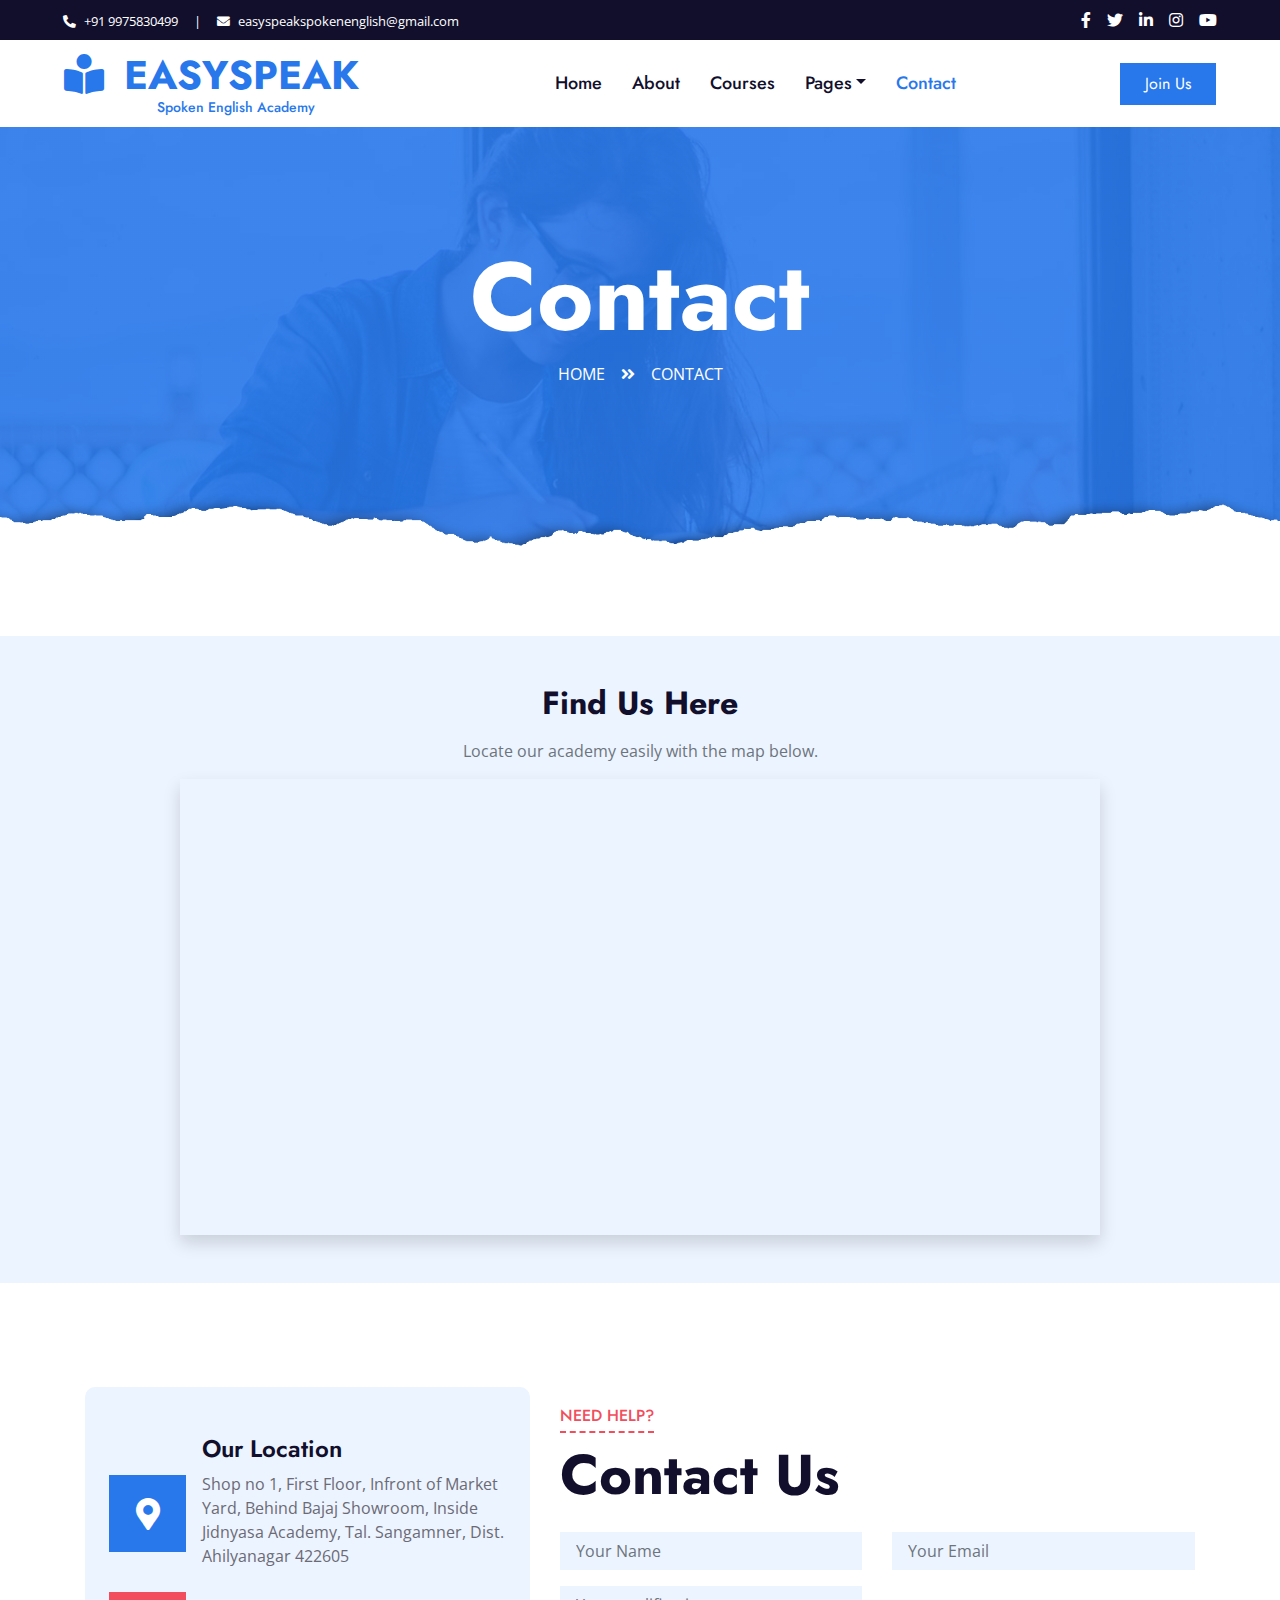
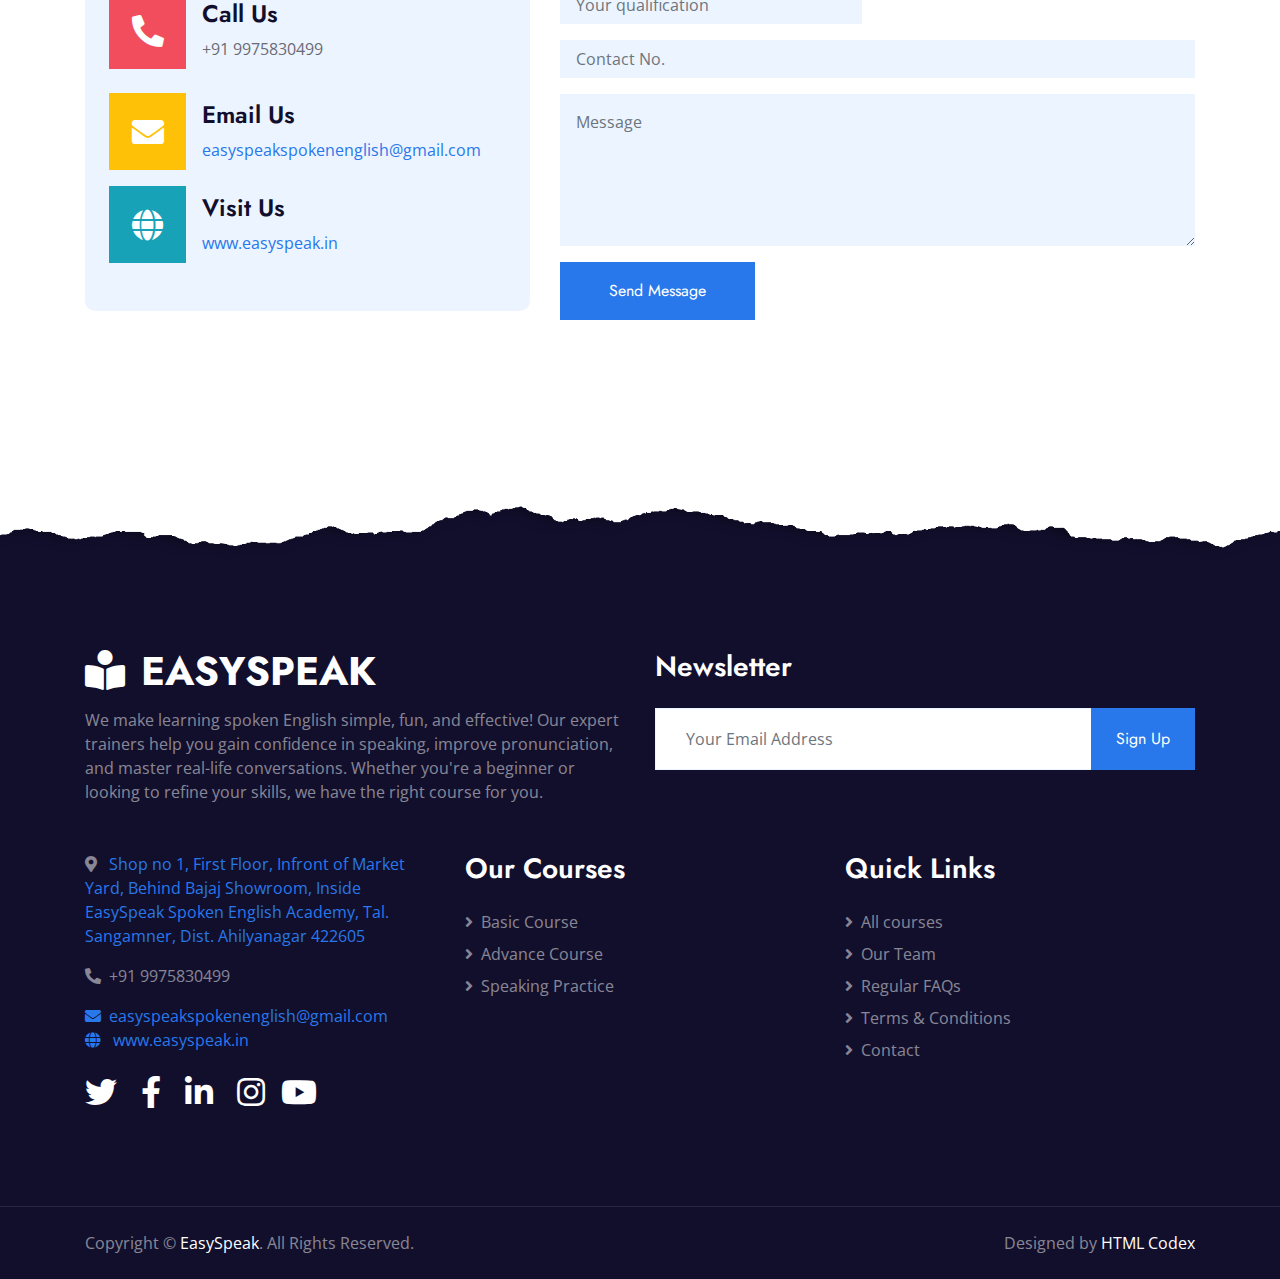
<file: contact.html>
<!DOCTYPE html>
<html lang="en">
  <head>
    <meta charset="utf-8" />
    <title>Contact Us - EasySpeak</title>
    <meta content="width=device-width, initial-scale=1.0" name="viewport" />
    <meta
      name="description"
      content="Get in touch with EasySpeak for any queries or support. Contact us to join our spoken English courses."
    />
    <meta
      name="keywords"
      content="contact EasySpeak, spoken English, online courses, English speaking"
    />
    <!-- Open Graph Meta Tags -->
    <meta property="og:title" content="Contact Us - EasySpeak" />
    <meta
      property="og:description"
      content="Get in touch with EasySpeak for any queries or support. Contact us to join our spoken English courses."
    />
    <meta
      property="og:image"
      content="http://www.easyspeak.in/img/og-image.jpg"
    />
    <meta property="og:url" content="http://www.easyspeak.in/contact.html" />
    <meta property="og:type" content="website" />
    <!-- Twitter Card Meta Tags -->
    <meta name="twitter:card" content="summary_large_image" />
    <meta name="twitter:title" content="Contact Us - EasySpeak" />
    <meta
      name="twitter:description"
      content="Get in touch with EasySpeak for any queries or support. Contact us to join our spoken English courses."
    />
    <meta
      name="twitter:image"
      content="http://www.easyspeak.in/img/twitter-image.jpg"
    />

    <!-- Favicon -->
    <link href="img/favicon.ico" rel="icon" />

    <!-- Google Web Fonts -->
    <link rel="preconnect" href="https://fonts.gstatic.com" />
    <link
      href="https://fonts.googleapis.com/css2?family=Jost:wght@500;600;700&family=Open+Sans:wght@400;600&display=swap"
      rel="stylesheet"
    />

    <!-- Font Awesome -->
    <link
      href="https://cdnjs.cloudflare.com/ajax/libs/font-awesome/5.10.0/css/all.min.css"
      rel="stylesheet"
    />

    <!-- Libraries Stylesheet -->
    <link href="lib/owlcarousel/assets/owl.carousel.min.css" rel="stylesheet" />

    <!-- Customized Bootstrap Stylesheet -->
    <link href="css/style.css" rel="stylesheet" />
  </head>

  <body>
    <!-- Topbar Start -->
    <div class="container-fluid bg-dark">
      <div class="row py-2 px-lg-5">
        <div class="col-lg-6 text-center text-lg-left mb-2 mb-lg-0">
          <div class="d-inline-flex align-items-center text-white">
            <small><i class="fa fa-phone-alt mr-2"></i>+91 9975830499 </small>
            <small class="px-3">|</small>
            <small
              ><i class="fa fa-envelope mr-2"></i
              >easyspeakspokenenglish@gmail.com</small
            >
          </div>
        </div>
        <div class="col-lg-6 text-center text-lg-right">
          <div class="d-inline-flex align-items-center">
            <a class="text-white px-2" href="">
              <i class="fab fa-facebook-f"></i>
            </a>
            <a class="text-white px-2" href="">
              <i class="fab fa-twitter"></i>
            </a>
            <a class="text-white px-2" href="">
              <i class="fab fa-linkedin-in"></i>
            </a>
            <a
              class="text-white px-2"
              href="https://www.instagram.com/easyspeakspokenenglish?igsh=MzFmZmc4NHJybDI0"
            >
              <i class="fab fa-instagram"></i>
            </a>
            <a
              class="text-white pl-2"
              href="https://www.youtube.com/@EasySpeakSpokenEnglishAcademy"
            >
              <i class="fab fa-youtube"></i>
            </a>
          </div>
        </div>
      </div>
    </div>
    <!-- Topbar End -->

    <!-- Navbar Start -->
    <div class="container-fluid p-0">
      <nav
        class="navbar navbar-expand-lg bg-white navbar-light py-3 py-lg-0 px-lg-5"
      >
        <a href="index.html" class="navbar-brand ml-lg-3">
          <h1 class="m-0 text-uppercase text-primary text-center">
            <i class="fa fa-book-reader mr-2"></i> EasySpeak
          </h1>
          <h6
            class="m-0 pl-5 text-primary text-center"
            style="font-size: 14px; font-weight: 400"
          >
            Spoken English Academy
          </h6>
        </a>
        <button
          type="button"
          class="navbar-toggler"
          data-toggle="collapse"
          data-target="#navbarCollapse"
        >
          <span class="navbar-toggler-icon"></span>
        </button>
        <div
          class="collapse navbar-collapse justify-content-between px-lg-3"
          id="navbarCollapse"
        >
          <div class="navbar-nav mx-auto py-0">
            <a href="index.html" class="nav-item nav-link">Home</a>
            <a href="about.html" class="nav-item nav-link">About</a>
            <a href="course.html" class="nav-item nav-link">Courses</a>
            <div class="nav-item dropdown">
              <a
                href="#"
                class="nav-link dropdown-toggle"
                data-toggle="dropdown"
                >Pages</a
              >
              <div class="dropdown-menu m-0">
                <!-- <a href="detail.html" class="dropdown-item">Course Detail</a> -->
                <!-- <a href="feature.html" class="dropdown-item">Our Features</a> -->
                <a href="team.html" class="dropdown-item">Instructors</a>
                <a href="testimonial.html" class="dropdown-item">Testimonial</a>
                <a href="FAQ.html" class="dropdown-item">FAQ</a>
              </div>
            </div>
            <a href="contact.html" class="nav-item nav-link active">Contact</a>
          </div>
          <a
            href="contact.html"
            class="btn btn-primary py-2 px-4 d-none d-lg-block"
            >Join Us</a
          >
        </div>
      </nav>
    </div>
    <!-- Navbar End -->

    <!-- Header Start -->
    <div
      class="jumbotron jumbotron-fluid page-header position-relative overlay-bottom"
      style="margin-bottom: 90px"
    >
      <div class="container text-center py-5">
        <h1 class="text-white display-1">Contact</h1>
        <div class="d-inline-flex text-white mb-5">
          <p class="m-0 text-uppercase">
            <a class="text-white" href="index.html">Home</a>
          </p>
          <i class="fa fa-angle-double-right pt-1 px-3"></i>
          <p class="m-0 text-uppercase">Contact</p>
        </div>
        <!-- <div class="mx-auto mb-5" style="width: 100%; max-width: 600px;">
                <div class="input-group">
                    <div class="input-group-prepend">
                        <button class="btn btn-outline-light bg-white text-body px-4 dropdown-toggle" type="button" data-toggle="dropdown"
                            aria-haspopup="true" aria-expanded="false">Courses</button>
                        <div class="dropdown-menu">
                            <a class="dropdown-item" href="#">Courses 1</a>
                            <a class="dropdown-item" href="#">Courses 2</a>
                            <a class="dropdown-item" href="#">Courses 3</a>
                        </div>
                    </div>
                    <input type="text" class="form-control border-light" style="padding: 30px 25px;" placeholder="Keyword">
                    <div class="input-group-append">
                        <button class="btn btn-secondary px-4 px-lg-5">Search</button>
                    </div>
                </div>
            </div> -->
      </div>
    </div>
    <!-- Header End -->

    <!-- Map section start -->
    <div class="container-fluid bg-light py-5">
      <div class="container">
        <div class="row justify-content-center">
          <div class="col-lg-6 text-center">
            <h2 class="mb-3">Find Us Here</h2>
            <p class="text-muted">
              Locate our academy easily with the map below.
            </p>
          </div>
        </div>
        <div class="row justify-content-center">
          <div class="col-lg-10">
            <!-- Embedded Google Map -->
            <div class="rounded shadow overflow-hidden">
              <iframe
                src="https://www.google.com/maps/embed?pb=!1m17!1m12!1m3!1d696.762461502728!2d74.20563403907015!3d19.5781990802152!2m3!1f0!2f0!3f0!3m2!1i1024!2i768!4f13.1!3m2!1m1!2zMTnCsDM0JzQzLjIiTiA3NMKwMTInMjAuNCJF!5e0!3m2!1sen!2sin!4v1741098842579!5m2!1sen!2sin"
                width="100%"
                height="450"
                style="border: 0"
                allowfullscreen=""
                loading="lazy"
              >
              </iframe>
            </div>
          </div>
        </div>
      </div>
    </div>

    <div class="container-fluid py-5">
      <div class="container py-5">
        <div class="row align-items-center">
          <!-- Contact Information -->
          <div class="col-lg-5 mb-5 mb-lg-0">
            <div
              class="bg-light d-flex flex-column justify-content-center px-4 py-5"
              style="height: auto; border-radius: 10px"
            >
              <div class="d-flex align-items-center mb-4">
                <div class="btn-icon bg-primary mr-3 mt-4">
                  <i class="fa fa-2x fa-map-marker-alt text-white"></i>
                </div>
                <div class="text-wrap">
                  <h4>Our Location</h4>
                  <p class="m-0">
                    Shop no 1, First Floor, Infront of Market Yard, Behind Bajaj
                    Showroom, Inside Jidnyasa Academy, Tal. Sangamner, Dist.
                    Ahilyanagar 422605
                  </p>
                </div>
              </div>
              <div class="d-flex align-items-center mb-4">
                <div class="btn-icon bg-secondary mr-3">
                  <i class="fa fa-2x fa-phone-alt text-white"></i>
                </div>
                <div>
                  <h4>Call Us</h4>
                  <p class="m-0">+91 9975830499</p>
                </div>
              </div>
              <div class="d-flex align-items-center">
                <div class="btn-icon bg-warning mr-3">
                  <i class="fa fa-2x fa-envelope text-white"></i>
                </div>
                <div class="text-break">
                  <h4>Email Us</h4>
                  <a
                    href="mailto:easyspeakspokenenglish@gmail.com"
                    class="m-0 d-block"
                    style="word-break: break-word"
                  >
                    easyspeakspokenenglish@gmail.com
                  </a>
                </div>
              </div>
              <div class="d-flex align-items-center mt-3">
                <div class="btn-icon bg-info mr-3">
                  <i class="fa fa-2x fa-globe text-white"></i>
                </div>
                <div class="text-break">
                  <h4>Visit Us</h4>
                  <a
                    href="https://www.easyspeak.in"
                    target="_blank"
                    class="m-0 d-block"
                    style="word-break: break-word"
                  >
                    www.easyspeak.in
                  </a>
                </div>
              </div>
            </div>
          </div>
          <!-- Contact Form -->
          <div class="col-lg-7 pt-4">
            <div
              class="section-title position-relative mb-4 text-center text-lg-left"
            >
              <h6
                class="d-inline-block position-relative text-secondary text-uppercase pb-2"
              >
                Need Help?
              </h6>
              <h1 class="display-4">Contact Us</h1>
            </div>
            <div class="contact-form">
              <form action="https://formspree.io/f/xrbenzdd" method="post">
                <div class="row">
                  <div class="col-md-6 form-group">
                    <input
                      type="text"
                      name="name"
                      class="form-control border-0 bg-light p-3"
                      placeholder="Your Name"
                      required
                    />
                  </div>
                  <div class="col-md-6 form-group">
                    <input
                      type="email"
                      name="email"
                      class="form-control border-0 bg-light p-3"
                      placeholder="Your Email"
                      required
                    />
                  </div>
                  <div class="col-md-6 form-group">
                    <input
                      type="text"
                      name="qualification"
                      class="form-control border-0 bg-light p-3"
                      placeholder="Your qualification"
                      required
                    />
                  </div>
                </div>
                <div class="form-group">
                  <input
                    type="tel"
                    name="phone"
                    class="form-control border-0 bg-light p-3"
                    placeholder="Contact No."
                    required
                  />
                </div>
                <div class="form-group">
                  <textarea
                    name="message"
                    class="form-control border-0 bg-light p-3"
                    rows="5"
                    placeholder="Message"
                    required
                  ></textarea>
                </div>
                <div class="text-center text-lg-left">
                  <button class="btn btn-primary py-3 px-5" type="submit">
                    Send Message
                  </button>
                </div>
              </form>
            </div>
          </div>
        </div>
      </div>
    </div>

    <!-- Contact End -->

    <!-- Footer Start -->
    <div
      class="container-fluid position-relative overlay-top bg-dark text-white-50 py-5"
      style="margin-top: 90px"
    >
      <div class="container mt-5 pt-5">
        <div class="row">
          <div class="col-md-6 mb-5">
            <a href="index.html" class="navbar-brand">
              <h1 class="mt-n2 text-uppercase text-white">
                <i class="fa fa-book-reader mr-3"></i>EasySpeak
              </h1>
            </a>
            <p class="m-0">
              We make learning spoken English simple, fun, and effective! Our
              expert trainers help you gain confidence in speaking, improve
              pronunciation, and master real-life conversations. Whether you're
              a beginner or looking to refine your skills, we have the right
              course for you.
            </p>
          </div>
          <div class="col-md-6 mb-5">
            <h3 class="text-white mb-4">Newsletter</h3>
            <div class="w-100">
              <div class="input-group">
                <input
                  type="text"
                  class="form-control border-light"
                  style="padding: 30px"
                  placeholder="Your Email Address"
                />
                <div class="input-group-append">
                  <button class="btn btn-primary px-4">Sign Up</button>
                </div>
              </div>
            </div>
          </div>
        </div>
        <div class="row">
          <div class="col-md-4 mb-5">
            <p>
              <i class="fa fa-map-marker-alt mr-2"></i>
              <a
                href="https://maps.app.goo.gl/xdWaNmmi4XuuM4en6"
                target="_blank"
                class="text-primary"
              >
                Shop no 1, First Floor, Infront of Market Yard, Behind Bajaj
                Showroom, Inside EasySpeak Spoken English Academy, Tal.
                Sangamner, Dist. Ahilyanagar 422605
              </a>
            </p>
            <p><i class="fa fa-phone-alt mr-2"></i>+91 9975830499</p>
            <a href="mailto:easyspeakspokenenglish@gmail.com"
              ><i class="fa fa-envelope mr-2"></i
              >easyspeakspokenenglish@gmail.com</a
            >

            <p class="m-0">
              <i class="fa fa-globe text-primary mr-2"></i>
              <a
                class="text-blue"
                href="https://www.easyspeak.in"
                target="_blank"
                >www.easyspeak.in</a
              >
            </p>

            <div class="d-flex justify-content-start mt-4">
              <a class="text-white mr-4" href="#"
                ><i class="fab fa-2x fa-twitter"></i
              ></a>
              <a class="text-white mr-4" href="#"
                ><i class="fab fa-2x fa-facebook-f"></i
              ></a>
              <a class="text-white mr-4" href="#"
                ><i class="fab fa-2x fa-linkedin-in"></i
              ></a>
              <a
                class="text-white"
                href="https://www.instagram.com/easyspeakspokenenglish?igsh=MzFmZmc4NHJybDI0"
                ><i class="fab fa-2x fa-instagram"></i
              ></a>
              <a
                class="text-white pl-3"
                href="https://www.youtube.com/@EasySpeakSpokenEnglishAcademy"
                ><i class="fab fa-2x fa-youtube"></i
              ></a>
            </div>
          </div>
          <div class="col-md-4 mb-5">
            <h3 class="text-white mb-4">Our Courses</h3>
            <div class="d-flex flex-column justify-content-start">
              <a class="text-white-50 mb-2" href="course1.html"
                ><i class="fa fa-angle-right mr-2"></i>Basic Course</a
              >
              <a class="text-white-50 mb-2" href="course2.html"
                ><i class="fa fa-angle-right mr-2"></i>Advance Course</a
              >
              <a class="text-white-50 mb-2" href="course3.html"
                ><i class="fa fa-angle-right mr-2"></i>Speaking Practice</a
              >
              <!-- <a class="text-white-50 mb-2" href="#"><i class="fa fa-angle-right mr-2"></i>Research</a>
                        <a class="text-white-50" href="#"><i class="fa fa-angle-right mr-2"></i>SEO</a> -->
            </div>
          </div>
          <div class="col-md-4 mb-5">
            <h3 class="text-white mb-4">Quick Links</h3>
            <div class="d-flex flex-column justify-content-start">
              <a class="text-white-50 mb-2" href="course.html"
                ><i class="fa fa-angle-right mr-2"></i>All courses</a
              >
              <a class="text-white-50 mb-2" href="team.html"
                ><i class="fa fa-angle-right mr-2"></i>Our Team</a
              >
              <a class="text-white-50 mb-2" href="FAQ.html"
                ><i class="fa fa-angle-right mr-2"></i>Regular FAQs</a
              >
              <a class="text-white-50 mb-2" href="terms.html"
                ><i class="fa fa-angle-right mr-2"></i>Terms & Conditions</a
              >
              <a class="text-white-50" href="contact.html"
                ><i class="fa fa-angle-right mr-2"></i>Contact</a
              >
            </div>
          </div>
        </div>
      </div>
    </div>
    <div
      class="container-fluid bg-dark text-white-50 border-top py-4"
      style="border-color: rgba(256, 256, 256, 0.1) !important"
    >
      <div class="container">
        <div class="row">
          <div class="col-md-6 text-center text-md-left mb-3 mb-md-0">
            <p class="m-0">
              Copyright &copy; <a class="text-white" href="#">EasySpeak</a>. All
              Rights Reserved.
            </p>
          </div>
          <div class="col-md-6 text-center text-md-right">
            <p class="m-0">
              Designed by
              <a class="text-white" href="https://htmlcodex.com">HTML Codex</a>
            </p>
          </div>
        </div>
      </div>
    </div>
    <!-- Footer End -->

    <!-- Back to Top -->
    <a
      href="#"
      class="btn btn-lg btn-primary rounded-0 btn-lg-square back-to-top"
      ><i class="fa fa-angle-double-up"></i
    ></a>

    <!-- JavaScript Libraries -->
    <script src="https://code.jquery.com/jquery-3.4.1.min.js"></script>
    <script src="https://stackpath.bootstrapcdn.com/bootstrap/4.4.1/js/bootstrap.bundle.min.js"></script>
    <script src="lib/easing/easing.min.js"></script>
    <script src="lib/waypoints/waypoints.min.js"></script>
    <script src="lib/counterup/counterup.min.js"></script>
    <script src="lib/owlcarousel/owl.carousel.min.js"></script>

    <!-- Template Javascript -->
    <script src="js/main.js"></script>
  </body>
</html>
</file>
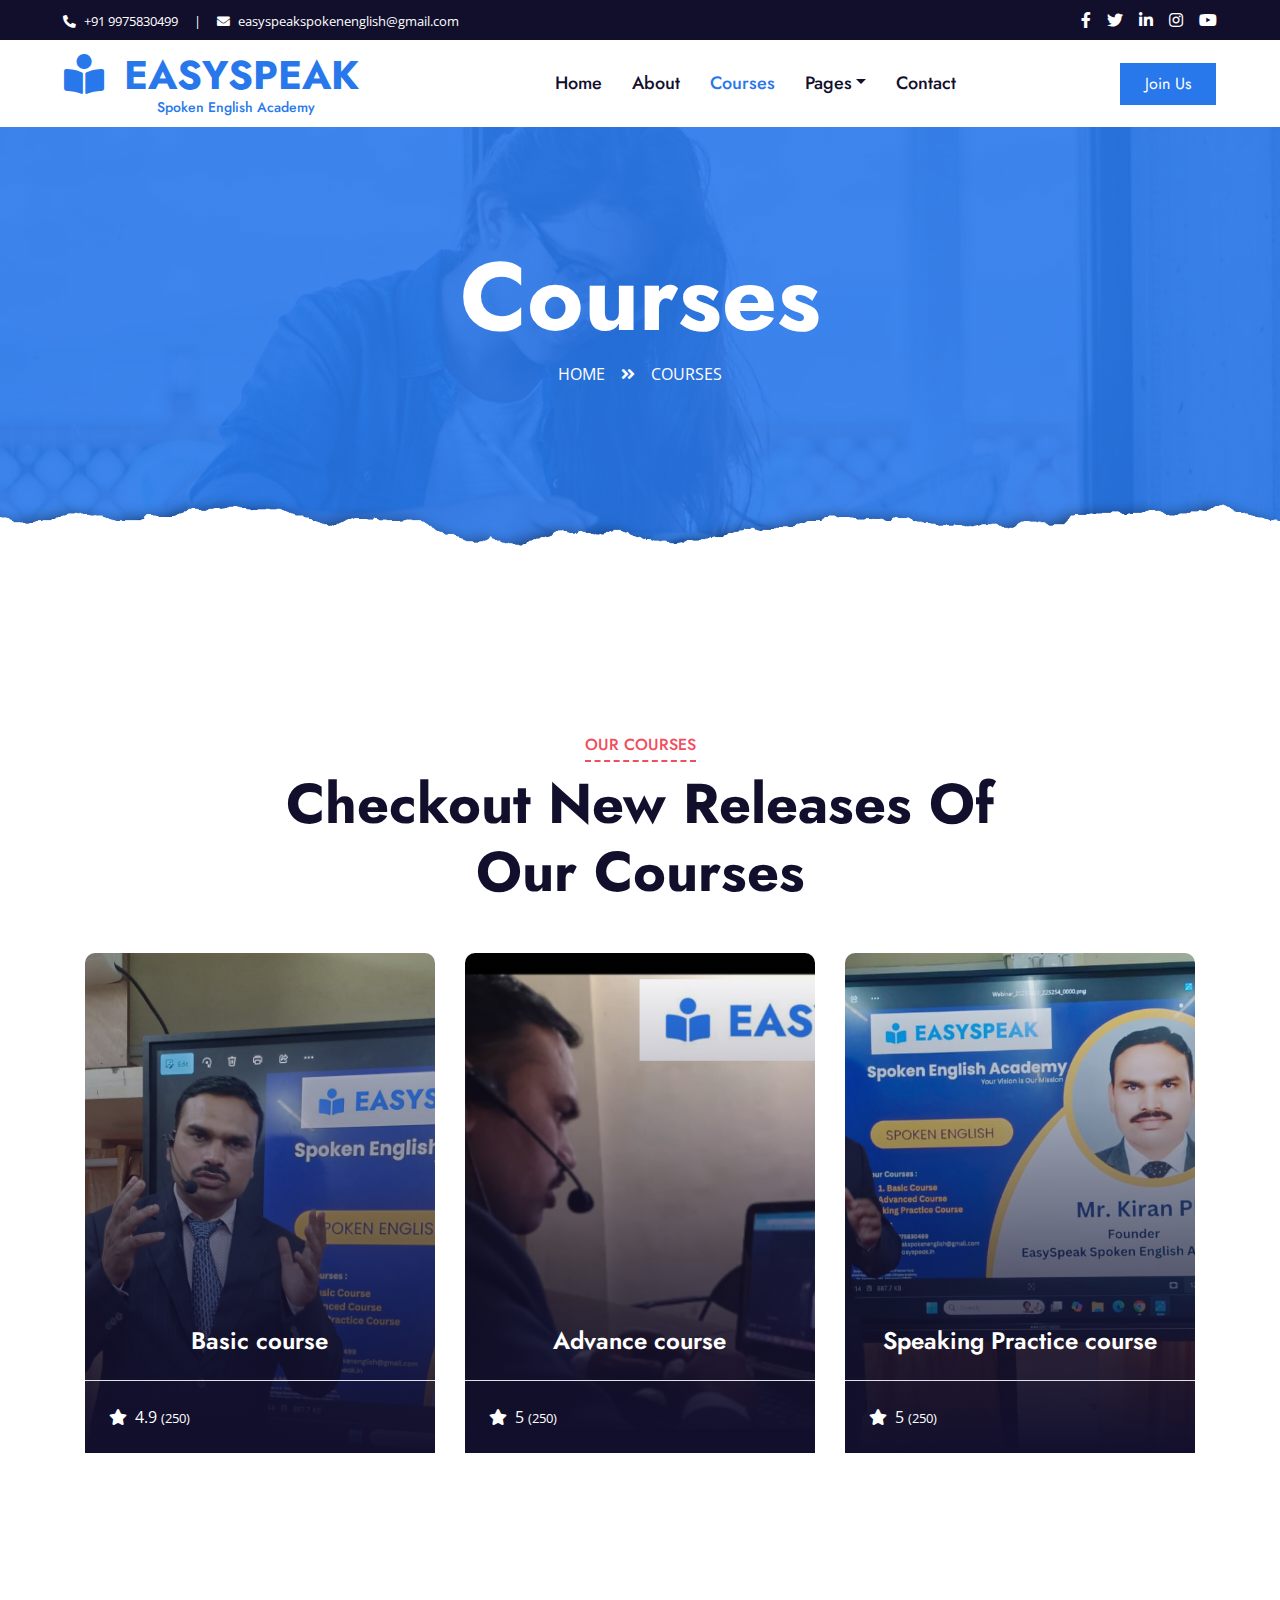
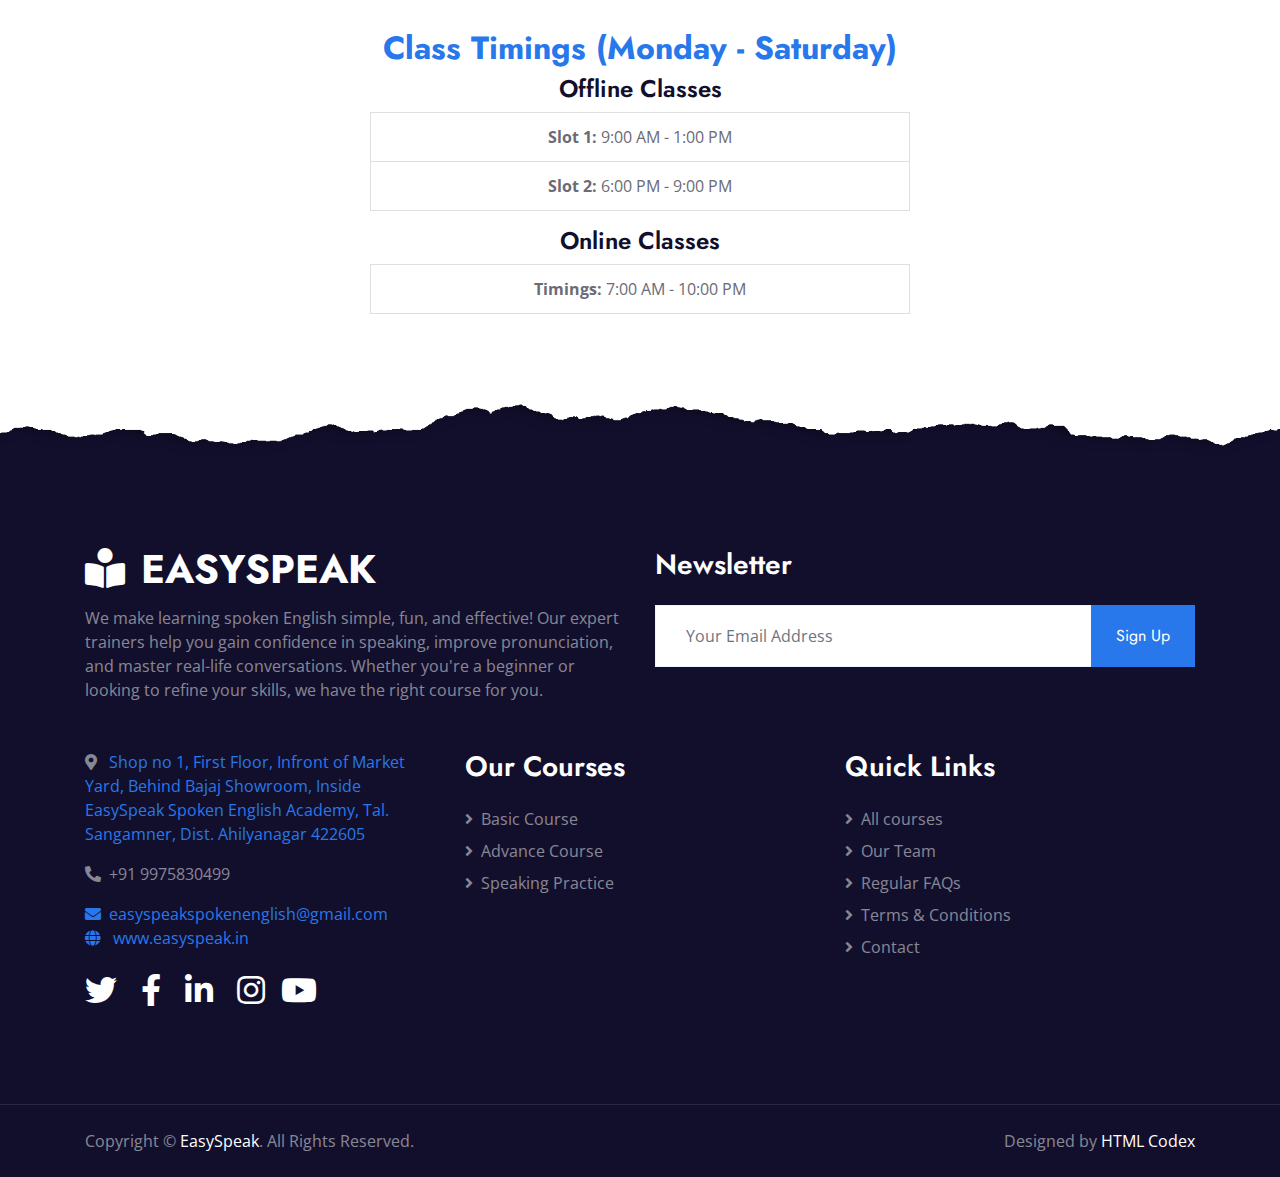
<file: course.html>
<!DOCTYPE html>
<html lang="en">
  <head>
    <meta charset="utf-8" />
    <title>Courses - EasySpeak</title>
    <meta content="width=device-width, initial-scale=1.0" name="viewport" />
    <meta
      name="description"
      content="Explore our spoken English courses at EasySpeak. Improve your English speaking skills with our expert trainers."
    />
    <meta
      name="keywords"
      content="spoken English courses, online courses, English speaking, EasySpeak"
    />
    <!-- Open Graph Meta Tags -->
    <meta property="og:title" content="Courses - EasySpeak" />
    <meta
      property="og:description"
      content="Explore our spoken English courses at EasySpeak. Improve your English speaking skills with our expert trainers."
    />
    <meta
      property="og:image"
      content="http://www.easyspeak.in/img/og-image.jpg"
    />
    <meta property="og:url" content="http://www.easyspeak.in/course.html" />
    <meta property="og:type" content="website" />
    <!-- Twitter Card Meta Tags -->
    <meta name="twitter:card" content="summary_large_image" />
    <meta name="twitter:title" content="Courses - EasySpeak" />
    <meta
      name="twitter:description"
      content="Explore our spoken English courses at EasySpeak. Improve your English speaking skills with our expert trainers."
    />
    <meta
      name="twitter:image"
      content="http://www.easyspeak.in/img/twitter-image.jpg"
    />

    <!-- Favicon -->
    <link href="img/favicon.ico" rel="icon" />

    <!-- Google Web Fonts -->
    <link rel="preconnect" href="https://fonts.gstatic.com" />
    <link
      href="https://fonts.googleapis.com/css2?family=Jost:wght@500;600;700&family=Open+Sans:wght@400;600&display=swap"
      rel="stylesheet"
    />

    <!-- Font Awesome -->
    <link
      href="https://cdnjs.cloudflare.com/ajax/libs/font-awesome/5.10.0/css/all.min.css"
      rel="stylesheet"
    />

    <!-- Libraries Stylesheet -->
    <link href="lib/owlcarousel/assets/owl.carousel.min.css" rel="stylesheet" />

    <!-- Customized Bootstrap Stylesheet -->
    <link href="css/style.css" rel="stylesheet" />
  </head>

  <body>
    <!-- Topbar Start -->
    <div class="container-fluid bg-dark">
      <div class="row py-2 px-lg-5">
        <div class="col-lg-6 text-center text-lg-left mb-2 mb-lg-0">
          <div class="d-inline-flex align-items-center text-white">
            <small><i class="fa fa-phone-alt mr-2"></i>+91 9975830499</small>
            <small class="px-3">|</small>
            <small
              ><i class="fa fa-envelope mr-2"></i
              >easyspeakspokenenglish@gmail.com</small
            >
          </div>
        </div>
        <div class="col-lg-6 text-center text-lg-right">
          <div class="d-inline-flex align-items-center">
            <a class="text-white px-2" href="">
              <i class="fab fa-facebook-f"></i>
            </a>
            <a class="text-white px-2" href="">
              <i class="fab fa-twitter"></i>
            </a>
            <a class="text-white px-2" href="">
              <i class="fab fa-linkedin-in"></i>
            </a>
            <a
              class="text-white px-2"
              href="https://www.instagram.com/easyspeakspokenenglish?igsh=MzFmZmc4NHJybDI0"
            >
              <i class="fab fa-instagram"></i>
            </a>
            <a
              class="text-white pl-2"
              href="https://www.youtube.com/@EasySpeakSpokenEnglishAcademy"
            >
              <i class="fab fa-youtube"></i>
            </a>
          </div>
        </div>
      </div>
    </div>
    <!-- Topbar End -->

    <!-- Navbar Start -->
    <div class="container-fluid p-0">
      <nav
        class="navbar navbar-expand-lg bg-white navbar-light py-3 py-lg-0 px-lg-5"
      >
        <a href="index.html" class="navbar-brand ml-lg-3">
          <h1 class="m-0 text-uppercase text-primary text-center">
            <i class="fa fa-book-reader mr-2"></i> EasySpeak
          </h1>
          <h6
            class="m-0 pl-5 text-primary text-center"
            style="font-size: 14px; font-weight: 400"
          >
            Spoken English Academy
          </h6>
        </a>
        <button
          type="button"
          class="navbar-toggler"
          data-toggle="collapse"
          data-target="#navbarCollapse"
        >
          <span class="navbar-toggler-icon"></span>
        </button>
        <div
          class="collapse navbar-collapse justify-content-between px-lg-3"
          id="navbarCollapse"
        >
          <div class="navbar-nav mx-auto py-0">
            <a href="index.html" class="nav-item nav-link">Home</a>
            <a href="about.html" class="nav-item nav-link">About</a>
            <a href="course.html" class="nav-item nav-link active">Courses</a>
            <div class="nav-item dropdown">
              <a
                href="#"
                class="nav-link dropdown-toggle"
                data-toggle="dropdown"
                >Pages</a
              >
              <div class="dropdown-menu m-0">
                <!-- <a href="detail.html" class="dropdown-item">Course Detail</a> -->
                <!-- <a href="feature.html" class="dropdown-item">Our Features</a> -->
                <a href="team.html" class="dropdown-item">Instructors</a>
                <a href="testimonial.html" class="dropdown-item">Testimonial</a>
                <a href="FAQ.html" class="dropdown-item">FAQ</a>
              </div>
            </div>
            <a href="contact.html" class="nav-item nav-link">Contact</a>
          </div>
          <a
            href="contact.html"
            class="btn btn-primary py-2 px-4 d-none d-lg-block"
            >Join Us</a
          >
        </div>
      </nav>
    </div>
    <!-- Navbar End -->

    <!-- Header Start -->
    <div
      class="jumbotron jumbotron-fluid page-header position-relative overlay-bottom"
      style="margin-bottom: 90px"
    >
      <div class="container text-center py-5">
        <h1 class="text-white display-1">Courses</h1>
        <div class="d-inline-flex text-white mb-5">
          <p class="m-0 text-uppercase">
            <a class="text-white" href="index.html">Home</a>
          </p>
          <i class="fa fa-angle-double-right pt-1 px-3"></i>
          <p class="m-0 text-uppercase">Courses</p>
        </div>
        <!-- <div class="mx-auto mb-5" style="width: 100%; max-width: 600px;">
                <div class="input-group">
                    <div class="input-group-prepend">
                        <button class="btn btn-outline-light bg-white text-body px-4 dropdown-toggle" type="button" data-toggle="dropdown"
                            aria-haspopup="true" aria-expanded="false">Courses</button>
                        <div class="dropdown-menu">
                            <a class="dropdown-item" href="#">Courses 1</a>
                            <a class="dropdown-item" href="#">Courses 2</a>
                            <a class="dropdown-item" href="#">Courses 3</a>
                        </div>
                    </div>
                    <input type="text" class="form-control border-light" style="padding: 30px 25px;" placeholder="Keyword">
                    <div class="input-group-append">
                        <button class="btn btn-secondary px-4 px-lg-5">Search</button>
                    </div>
                </div>
            </div> -->
      </div>
    </div>
    <!-- Header End -->

    <!-- Courses Start -->
    <div class="container-fluid py-5">
      <div class="container py-5">
        <div class="row mx-0 justify-content-center">
          <div class="col-lg-8">
            <div class="section-title text-center position-relative mb-5">
              <h6
                class="d-inline-block position-relative text-secondary text-uppercase pb-2"
              >
                Our Courses
              </h6>
              <h1 class="display-4">Checkout New Releases Of Our Courses</h1>
            </div>
          </div>
        </div>
        <div class="cources row">
          <div class="col-lg-4 col-md-6 pb-4">
            <a
              class="courses-list-item position-relative d-block overflow-hidden mb-2"
              href="course1.html"
            >
              <img class="img-fluid" src="realImg/image2.png" alt="" />
              <div class="courses-text">
                <h4 class="text-center text-white px-3">Basic course</h4>
                <div class="border-top w-100 mt-3">
                  <div class="d-flex justify-content-between p-4">
                    <!-- <span class="text-white"><i class="fa fa-user mr-2"></i>Jhon Doe</span> -->
                    <span class="text-white"
                      ><i class="fa fa-star mr-2"></i>4.9
                      <small>(250)</small></span
                    >
                  </div>
                </div>
              </div>
            </a>
          </div>
          <div class="col-lg-4 col-md-6 pb-4">
            <a
              class="courses-list-item position-relative d-block overflow-hidden mb-2"
              href="course2.html"
            >
              <img class="img-fluid" src="realImg/onlinetech2.jpg" alt="" />
              <div class="courses-text">
                <h4 class="text-center text-white px-3">Advance course</h4>
                <div class="border-top w-100 mt-3">
                  <div class="d-flex justify-content-between p-4">
                    <!-- <span class="text-white"><i class="fa fa-user mr-2"></i>Jhon Doe</span> -->
                    <span class="text-white"
                      ><i class="fa fa-star mr-2"></i>5
                      <small>(250)</small></span
                    >
                  </div>
                </div>
              </div>
            </a>
          </div>
          <div class="col-lg-4 col-md-6 pb-4">
            <a
              class="courses-list-item position-relative d-block overflow-hidden mb-2"
              href="course3.html"
            >
              <img class="img-fluid" src="realImg/teaching.png" alt="" />
              <div class="courses-text">
                <h4 class="text-center text-white px-3">
                  Speaking Practice course
                </h4>
                <div class="border-top w-100 mt-3">
                  <div class="d-flex justify-content-between p-4">
                    <!-- <span class="text-white"><i class="fa fa-user mr-2"></i>Jhon Doe</span> -->
                    <span class="text-white"
                      ><i class="fa fa-star mr-2"></i>5
                      <small>(250)</small></span
                    >
                  </div>
                </div>
              </div>
            </a>
          </div>
        </div>
      </div>
    </div>
    <!-- Courses End -->

    <div class="container text-center my-5">
      <h2 class="text-primary">Class Timings (Monday - Saturday)</h2>
      <div class="row justify-content-center">
        <div class="col-md-6">
          <h4 class="text-black">Offline Classes</h4>
          <ul class="list-group mb-3">
            <li class="list-group-item">
              <strong>Slot 1:</strong> 9:00 AM - 1:00 PM
            </li>
            <li class="list-group-item">
              <strong>Slot 2:</strong> 6:00 PM - 9:00 PM
            </li>
          </ul>
          <h4 class="text-black">Online Classes</h4>
          <ul class="list-group">
            <li class="list-group-item">
              <strong>Timings:</strong> 7:00 AM - 10:00 PM
            </li>
          </ul>
        </div>
      </div>
    </div>

    <!-- Footer Start -->
    <div
      class="container-fluid position-relative overlay-top bg-dark text-white-50 py-5"
      style="margin-top: 90px"
    >
      <div class="container mt-5 pt-5">
        <div class="row">
          <div class="col-md-6 mb-5">
            <a href="index.html" class="navbar-brand">
              <h1 class="mt-n2 text-uppercase text-white">
                <i class="fa fa-book-reader mr-3"></i>EasySpeak
              </h1>
            </a>
            <p class="m-0">
              We make learning spoken English simple, fun, and effective! Our
              expert trainers help you gain confidence in speaking, improve
              pronunciation, and master real-life conversations. Whether you're
              a beginner or looking to refine your skills, we have the right
              course for you.
            </p>
          </div>
          <div class="col-md-6 mb-5">
            <h3 class="text-white mb-4">Newsletter</h3>
            <div class="w-100">
              <div class="input-group">
                <input
                  type="text"
                  class="form-control border-light"
                  style="padding: 30px"
                  placeholder="Your Email Address"
                />
                <div class="input-group-append">
                  <button class="btn btn-primary px-4">Sign Up</button>
                </div>
              </div>
            </div>
          </div>
        </div>
        <div class="row">
          <div class="col-md-4 mb-5">
            <p>
              <i class="fa fa-map-marker-alt mr-2"></i>
              <a
                href="https://maps.app.goo.gl/xdWaNmmi4XuuM4en6"
                target="_blank"
                class="text-primary"
              >
                Shop no 1, First Floor, Infront of Market Yard, Behind Bajaj
                Showroom, Inside EasySpeak Spoken English Academy, Tal.
                Sangamner, Dist. Ahilyanagar 422605
              </a>
            </p>
            <p><i class="fa fa-phone-alt mr-2"></i>+91 9975830499</p>
            <a href="mailto:easyspeakspokenenglish@gmail.com"
              ><i class="fa fa-envelope mr-2"></i
              >easyspeakspokenenglish@gmail.com</a
            >

            <p class="m-0">
              <i class="fa fa-globe text-primary mr-2"></i>
              <a
                class="text-blue"
                href="https://www.easyspeak.in"
                target="_blank"
                >www.easyspeak.in</a
              >
            </p>

            <div class="d-flex justify-content-start mt-4">
              <a class="text-white mr-4" href="#"
                ><i class="fab fa-2x fa-twitter"></i
              ></a>
              <a class="text-white mr-4" href="#"
                ><i class="fab fa-2x fa-facebook-f"></i
              ></a>
              <a class="text-white mr-4" href="#"
                ><i class="fab fa-2x fa-linkedin-in"></i
              ></a>
              <a
                class="text-white"
                href="https://www.instagram.com/easyspeakspokenenglish?igsh=MzFmZmc4NHJybDI0"
                ><i class="fab fa-2x fa-instagram"></i
              ></a>
              <a
                class="text-white pl-3"
                href="https://www.youtube.com/@EasySpeakSpokenEnglishAcademy"
                ><i class="fab fa-2x fa-youtube"></i
              ></a>
            </div>
          </div>
          <div class="col-md-4 mb-5">
            <h3 class="text-white mb-4">Our Courses</h3>
            <div class="d-flex flex-column justify-content-start">
              <a class="text-white-50 mb-2" href="course1.html"
                ><i class="fa fa-angle-right mr-2"></i>Basic Course</a
              >
              <a class="text-white-50 mb-2" href="course2.html"
                ><i class="fa fa-angle-right mr-2"></i>Advance Course</a
              >
              <a class="text-white-50 mb-2" href="course3.html"
                ><i class="fa fa-angle-right mr-2"></i>Speaking Practice</a
              >
              <!-- <a class="text-white-50 mb-2" href="#"><i class="fa fa-angle-right mr-2"></i>Research</a>
                        <a class="text-white-50" href="#"><i class="fa fa-angle-right mr-2"></i>SEO</a> -->
            </div>
          </div>
          <div class="col-md-4 mb-5">
            <h3 class="text-white mb-4">Quick Links</h3>
            <div class="d-flex flex-column justify-content-start">
              <a class="text-white-50 mb-2" href="course.html"
                ><i class="fa fa-angle-right mr-2"></i>All courses</a
              >
              <a class="text-white-50 mb-2" href="team.html"
                ><i class="fa fa-angle-right mr-2"></i>Our Team</a
              >
              <a class="text-white-50 mb-2" href="FAQ.html"
                ><i class="fa fa-angle-right mr-2"></i>Regular FAQs</a
              >
              <a class="text-white-50 mb-2" href="terms.html"
                ><i class="fa fa-angle-right mr-2"></i>Terms & Conditions</a
              >
              <a class="text-white-50" href="contact.html"
                ><i class="fa fa-angle-right mr-2"></i>Contact</a
              >
            </div>
          </div>
        </div>
      </div>
    </div>
    <div
      class="container-fluid bg-dark text-white-50 border-top py-4"
      style="border-color: rgba(256, 256, 256, 0.1) !important"
    >
      <div class="container">
        <div class="row">
          <div class="col-md-6 text-center text-md-left mb-3 mb-md-0">
            <p class="m-0">
              Copyright &copy; <a class="text-white" href="#">EasySpeak</a>. All
              Rights Reserved.
            </p>
          </div>
          <div class="col-md-6 text-center text-md-right">
            <p class="m-0">
              Designed by
              <a class="text-white" href="https://htmlcodex.com">HTML Codex</a>
            </p>
          </div>
        </div>
      </div>
    </div>
    <!-- Footer End -->

    <!-- Back to Top -->
    <a
      href="#"
      class="btn btn-lg btn-primary rounded-0 btn-lg-square back-to-top"
      ><i class="fa fa-angle-double-up"></i
    ></a>

    <!-- JavaScript Libraries -->
    <script src="https://code.jquery.com/jquery-3.4.1.min.js"></script>
    <script src="https://stackpath.bootstrapcdn.com/bootstrap/4.4.1/js/bootstrap.bundle.min.js"></script>
    <script src="lib/easing/easing.min.js"></script>
    <script src="lib/waypoints/waypoints.min.js"></script>
    <script src="lib/counterup/counterup.min.js"></script>
    <script src="lib/owlcarousel/owl.carousel.min.js"></script>

    <!-- Template Javascript -->
    <script src="js/main.js"></script>
  </body>
</html>
</file>
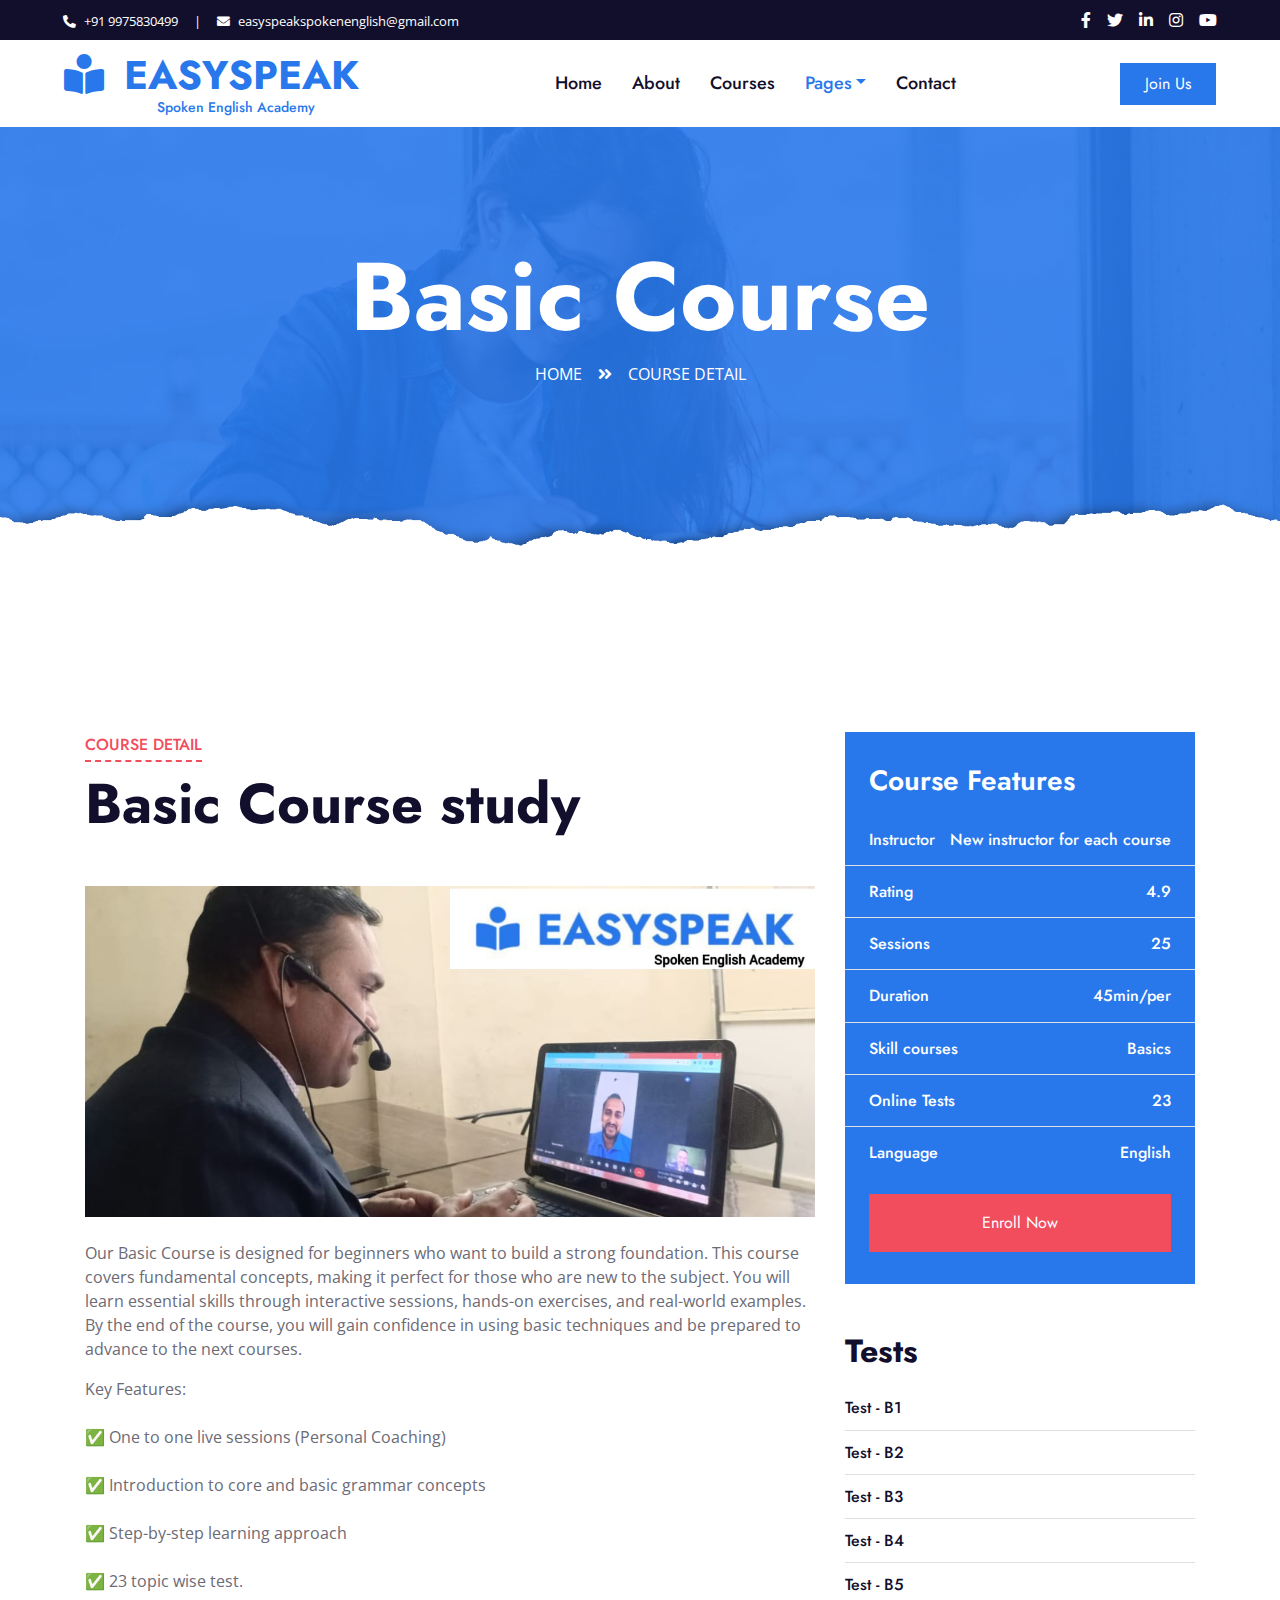
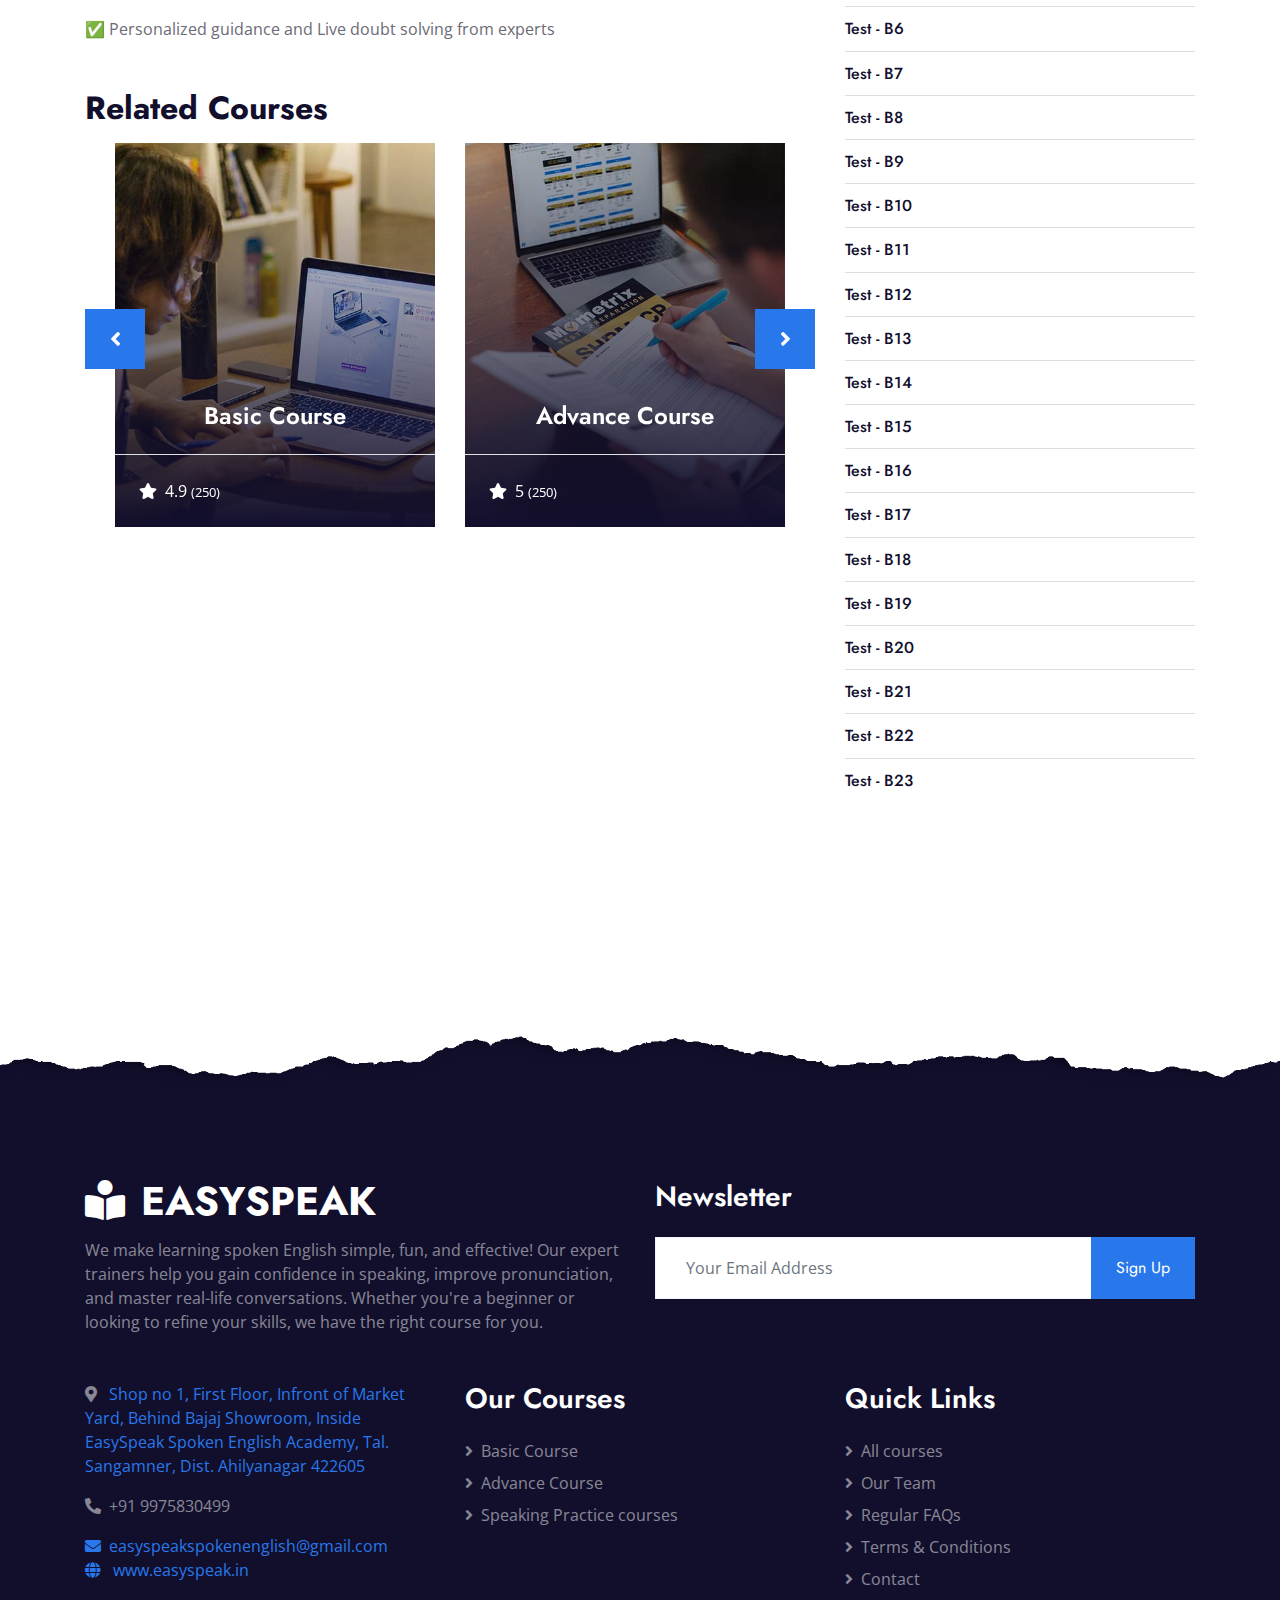
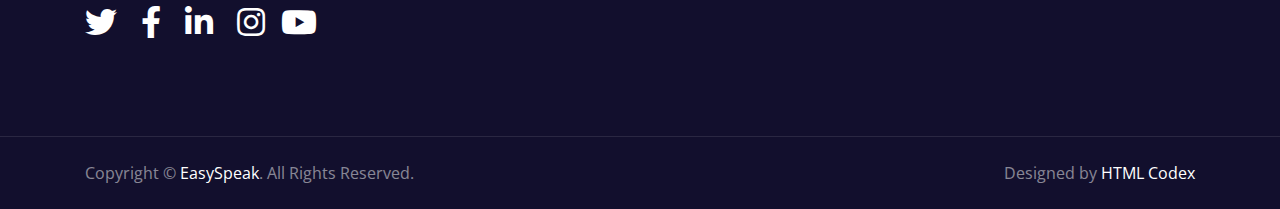
<file: course1.html>
<!DOCTYPE html>
<html lang="en">
  <head>
    <meta charset="utf-8" />
    <title>Basic Course - EasySpeak</title>
    <meta content="width=device-width, initial-scale=1.0" name="viewport" />
    <meta
      name="description"
      content="Join our Basic Course at EasySpeak to build a strong foundation in spoken English. Improve your English speaking skills with our expert trainers."
    />
    <meta
      name="keywords"
      content="Basic Course, spoken English, online courses, English speaking, EasySpeak"
    />
    <!-- Open Graph Meta Tags -->
    <meta property="og:title" content="Basic Course - EasySpeak" />
    <meta
      property="og:description"
      content="Join our Basic Course at EasySpeak to build a strong foundation in spoken English. Improve your English speaking skills with our expert trainers."
    />
    <meta
      property="og:image"
      content="http://www.easyspeak.in/img/og-image.jpg"
    />
    <meta property="og:url" content="http://www.easyspeak.in/course1.html" />
    <meta property="og:type" content="website" />
    <!-- Twitter Card Meta Tags -->
    <meta name="twitter:card" content="summary_large_image" />
    <meta name="twitter:title" content="Basic Course - EasySpeak" />
    <meta
      name="twitter:description"
      content="Join our Basic Course at EasySpeak to build a strong foundation in spoken English. Improve your English speaking skills with our expert trainers."
    />
    <meta
      name="twitter:image"
      content="http://www.easyspeak.in/img/twitter-image.jpg"
    />

    <!-- Favicon -->
    <link href="img/favicon.ico" rel="icon" />

    <!-- Google Web Fonts -->
    <link rel="preconnect" href="https://fonts.gstatic.com" />
    <link
      href="https://fonts.googleapis.com/css2?family=Jost:wght@500;600;700&family=Open+Sans:wght@400;600&display=swap"
      rel="stylesheet"
    />

    <!-- Font Awesome -->
    <link
      href="https://cdnjs.cloudflare.com/ajax/libs/font-awesome/5.10.0/css/all.min.css"
      rel="stylesheet"
    />

    <!-- Libraries Stylesheet -->
    <link href="lib/owlcarousel/assets/owl.carousel.min.css" rel="stylesheet" />

    <!-- Customized Bootstrap Stylesheet -->
    <link href="css/style.css" rel="stylesheet" />
  </head>

  <body>
    <!-- Topbar Start -->
    <div class="container-fluid bg-dark">
      <div class="row py-2 px-lg-5">
        <div class="col-lg-6 text-center text-lg-left mb-2 mb-lg-0">
          <div class="d-inline-flex align-items-center text-white">
            <small><i class="fa fa-phone-alt mr-2"></i>+91 9975830499 </small>
            <small class="px-3">|</small>
            <small
              ><i class="fa fa-envelope mr-2"></i
              >easyspeakspokenenglish@gmail.com</small
            >
          </div>
        </div>
        <div class="col-lg-6 text-center text-lg-right">
          <div class="d-inline-flex align-items-center">
            <a class="text-white px-2" href="">
              <i class="fab fa-facebook-f"></i>
            </a>
            <a class="text-white px-2" href="">
              <i class="fab fa-twitter"></i>
            </a>
            <a class="text-white px-2" href="">
              <i class="fab fa-linkedin-in"></i>
            </a>
            <a
              class="text-white px-2"
              href="https://www.instagram.com/easyspeakspokenenglish?igsh=MzFmZmc4NHJybDI0"
            >
              <i class="fab fa-instagram"></i>
            </a>
            <a
              class="text-white pl-2"
              href="https://www.youtube.com/@EasySpeakSpokenEnglishAcademy"
            >
              <i class="fab fa-youtube"></i>
            </a>
          </div>
        </div>
      </div>
    </div>
    <!-- Topbar End -->

    <!-- Navbar Start -->
    <div class="container-fluid p-0">
      <nav
        class="navbar navbar-expand-lg bg-white navbar-light py-3 py-lg-0 px-lg-5"
      >
        <a href="index.html" class="navbar-brand ml-lg-3">
          <h1 class="m-0 text-uppercase text-primary text-center">
            <i class="fa fa-book-reader mr-2"></i> EasySpeak
          </h1>
          <h6
            class="m-0 pl-5 text-primary text-center"
            style="font-size: 14px; font-weight: 400"
          >
            Spoken English Academy
          </h6>
        </a>
        <button
          type="button"
          class="navbar-toggler"
          data-toggle="collapse"
          data-target="#navbarCollapse"
        >
          <span class="navbar-toggler-icon"></span>
        </button>
        <div
          class="collapse navbar-collapse justify-content-between px-lg-3"
          id="navbarCollapse"
        >
          <div class="navbar-nav mx-auto py-0">
            <a href="index.html" class="nav-item nav-link">Home</a>
            <a href="about.html" class="nav-item nav-link">About</a>
            <a href="course.html" class="nav-item nav-link">Courses</a>
            <div class="nav-item dropdown">
              <a
                href="#"
                class="nav-link dropdown-toggle active"
                data-toggle="dropdown"
                >Pages</a
              >
              <div class="dropdown-menu m-0">
                <!-- <a href="course.html" class="dropdown-item active">Course Detail</a> -->
                <!-- <a href="feature.html" class="dropdown-item">Our Features</a> -->
                <a href="team.html" class="dropdown-item">Instructors</a>
                <a href="testimonial.html" class="dropdown-item">Testimonial</a>
                <a href="FAQ.html" class="dropdown-item">FAQ</a>
              </div>
            </div>
            <a href="contact.html" class="nav-item nav-link">Contact</a>
          </div>
          <a
            href="contact.html"
            class="btn btn-primary py-2 px-4 d-none d-lg-block"
            >Join Us</a
          >
        </div>
      </nav>
    </div>
    <!-- Navbar End -->

    <!-- Header Start -->
    <div
      class="jumbotron jumbotron-fluid page-header position-relative overlay-bottom"
      style="margin-bottom: 90px"
    >
      <div class="container text-center py-5">
        <h1 class="text-white display-1">Basic Course</h1>
        <div class="d-inline-flex text-white mb-5">
          <p class="m-0 text-uppercase">
            <a class="text-white" href="index.html">Home</a>
          </p>
          <i class="fa fa-angle-double-right pt-1 px-3"></i>
          <p class="m-0 text-uppercase">Course Detail</p>
        </div>
      </div>
    </div>
    <!-- Header End -->

    <!-- Detail Start -->
    <div class="container-fluid py-5">
      <div class="container py-5">
        <div class="row">
          <div class="col-lg-8">
            <div class="mb-5">
              <div class="section-title position-relative mb-5">
                <h6
                  class="d-inline-block position-relative text-secondary text-uppercase pb-2"
                >
                  Course Detail
                </h6>
                <h1 class="display-4">Basic Course study</h1>
              </div>
              <img
                class="img-fluid rounded w-100 mb-4"
                src="realImg/onlineInt.jpg"
                alt="Image"
              />
              <p>
                Our Basic Course is designed for beginners who want to build a
                strong foundation. This course covers fundamental concepts,
                making it perfect for those who are new to the subject. You will
                learn essential skills through interactive sessions, hands-on
                exercises, and real-world examples. By the end of the course,
                you will gain confidence in using basic techniques and be
                prepared to advance to the next courses.
              </p>
              <p>
                Key Features: <br /><br />
                ✅ One to one live sessions (Personal Coaching) <br /><br />
                ✅ Introduction to core and basic grammar concepts
                <br /><br />
                ✅ Step-by-step learning approach <br /><br />
                ✅ 23 topic wise test.
                <br /><br />
                ✅ Personalized guidance and Live doubt solving from experts
              </p>
            </div>

            <h2 class="mb-3">Related Courses</h2>
            <div
              class="owl-carousel related-carousel position-relative"
              style="padding: 0 30px"
            >
              <a
                class="courses-list-item position-relative d-block overflow-hidden mb-2"
                href="course1.html"
              >
                <img class="img-fluid" src="img/courses-1.jpg" alt="" />
                <div class="courses-text">
                  <h4 class="text-center text-white px-3">Basic Course</h4>
                  <div class="border-top w-100 mt-3">
                    <div class="d-flex justify-content-between p-4">
                      <!-- <span class="text-white"><i class="fa fa-user mr-2"></i>Jhon Doe</span> -->
                      <span class="text-white"
                        ><i class="fa fa-star mr-2"></i>4.9
                        <small>(250)</small></span
                      >
                    </div>
                  </div>
                </div>
              </a>
              <a
                class="courses-list-item position-relative d-block overflow-hidden mb-2"
                href="course2.html"
              >
                <img class="img-fluid" src="img/courses-2.jpg" alt="" />
                <div class="courses-text">
                  <h4 class="text-center text-white px-3">Advance Course</h4>
                  <div class="border-top w-100 mt-3">
                    <div class="d-flex justify-content-between p-4">
                      <!-- <span class="text-white"><i class="fa fa-user mr-2"></i>Jhon Doe</span> -->
                      <span class="text-white"
                        ><i class="fa fa-star mr-2"></i>5
                        <small>(250)</small></span
                      >
                    </div>
                  </div>
                </div>
              </a>
              <a
                class="courses-list-item position-relative d-block overflow-hidden mb-2"
                href="course3.html"
              >
                <img class="img-fluid" src="img/courses-3.jpg" alt="" />
                <div class="courses-text">
                  <h4 class="text-center text-white px-3">
                    Speaking Practice course
                  </h4>
                  <div class="border-top w-100 mt-3">
                    <div class="d-flex justify-content-between p-4">
                      <!-- <span class="text-white"><i class="fa fa-user mr-2"></i>Jhon Doe</span> -->
                      <span class="text-white"
                        ><i class="fa fa-star mr-2"></i>5
                        <small>(250)</small></span
                      >
                    </div>
                  </div>
                </div>
              </a>
            </div>
          </div>

          <div class="col-lg-4 mt-5 mt-lg-0">
            <div class="bg-primary mb-5 py-3">
              <h3 class="text-white py-3 px-4 m-0">Course Features</h3>
              <div class="d-flex justify-content-between border-bottom px-4">
                <h6 class="text-white my-3">Instructor</h6>
                <h6 class="text-white my-3">New instructor for each course</h6>
              </div>
              <div class="d-flex justify-content-between border-bottom px-4">
                <h6 class="text-white my-3">Rating</h6>
                <h6 class="text-white my-3">4.9</h6>
              </div>
              <div class="d-flex justify-content-between border-bottom px-4">
                <h6 class="text-white my-3">Sessions</h6>
                <h6 class="text-white my-3">25</h6>
              </div>
              <div class="d-flex justify-content-between border-bottom px-4">
                <h6 class="text-white my-3">Duration</h6>
                <h6 class="text-white my-3">45min/per</h6>
              </div>
              <div class="d-flex justify-content-between border-bottom px-4">
                <h6 class="text-white my-3">Skill courses</h6>
                <h6 class="text-white my-3">Basics</h6>
              </div>
              <div class="d-flex justify-content-between border-bottom px-4">
                <h6 class="text-white my-3">Online Tests</h6>
                <h6 class="text-white my-3">23</h6>
              </div>
              <div class="d-flex justify-content-between px-4">
                <h6 class="text-white my-3">Language</h6>
                <h6 class="text-white my-3">English</h6>
              </div>
              <!-- <h5 class="text-white py-3 px-4 m-0">Course Price: $199</h5> -->
              <div class="py-3 px-4">
                <a
                  class="btn btn-block btn-secondary py-3 px-5"
                  href="/contact.html"
                  >Enroll Now</a
                >
              </div>
            </div>

            <div class="mb-5">
              <h2 class="mb-3">Tests</h2>
              <ul class="list-group list-group-flush">
                <li
                  class="list-group-item d-flex justify-content-between align-items-center px-0"
                >
                  <a
                    href="https://forms.gle/MgWzcdiMZCD3AELA6"
                    target="_blank"
                    rel="noopener noreferrer"
                    class="text-decoration-none h6 m-0"
                    >Test - B1</a
                  >
                </li>
                <li
                  class="list-group-item d-flex justify-content-between align-items-center px-0"
                >
                  <a
                    href="https://forms.gle/7c8uCHPtoyFwkSjm6"
                    target="_blank"
                    rel="noopener noreferrer"
                    class="text-decoration-none h6 m-0"
                    >Test - B2</a
                  >
                </li>
                <li
                  class="list-group-item d-flex justify-content-between align-items-center px-0"
                >
                  <a
                    href="https://forms.gle/Mf392eErmcj42sKF7"
                    target="_blank"
                    rel="noopener noreferrer"
                    class="text-decoration-none h6 m-0"
                    >Test - B3</a
                  >
                </li>
                <li
                  class="list-group-item d-flex justify-content-between align-items-center px-0"
                >
                  <a
                    href="https://forms.gle/jxdY2PaBchH69zvt7"
                    target="_blank"
                    rel="noopener noreferrer"
                    class="text-decoration-none h6 m-0"
                    >Test - B4</a
                  >
                </li>
                <li
                  class="list-group-item d-flex justify-content-between align-items-center px-0"
                >
                  <a
                    href="https://forms.gle/hWcxkTUds9AHbfPK6"
                    target="_blank"
                    rel="noopener noreferrer"
                    class="text-decoration-none h6 m-0"
                    >Test - B5</a
                  >
                </li>
                <li
                  class="list-group-item d-flex justify-content-between align-items-center px-0"
                >
                  <a
                    href="https://forms.gle/h72bgps4FW6uip8Y7"
                    target="_blank"
                    rel="noopener noreferrer"
                    class="text-decoration-none h6 m-0"
                    >Test - B6</a
                  >
                </li>
                <li
                  class="list-group-item d-flex justify-content-between align-items-center px-0"
                >
                  <a
                    href="https://forms.gle/4srvJ4g3y4gLkRA2A"
                    target="_blank"
                    rel="noopener noreferrer"
                    class="text-decoration-none h6 m-0"
                    >Test - B7</a
                  >
                </li>
                <li
                  class="list-group-item d-flex justify-content-between align-items-center px-0"
                >
                  <a
                    href="https://forms.gle/ew97nNED1cLxEqk59"
                    target="_blank"
                    rel="noopener noreferrer"
                    class="text-decoration-none h6 m-0"
                    >Test - B8</a
                  >
                </li>
                <li
                  class="list-group-item d-flex justify-content-between align-items-center px-0"
                >
                  <a
                    href="https://forms.gle/1c7LBGMmbeJ2PfBW7"
                    target="_blank"
                    rel="noopener noreferrer"
                    class="text-decoration-none h6 m-0"
                    >Test - B9</a
                  >
                </li>
                <li
                  class="list-group-item d-flex justify-content-between align-items-center px-0"
                >
                  <a
                    href="https://forms.gle/KFPGoTDweZ1w8fkb7"
                    target="_blank"
                    rel="noopener noreferrer"
                    class="text-decoration-none h6 m-0"
                    >Test - B10</a
                  >
                </li>
                <li
                  class="list-group-item d-flex justify-content-between align-items-center px-0"
                >
                  <a
                    href="https://forms.gle/Xu7LNuHQCMvaigPM7"
                    target="_blank"
                    rel="noopener noreferrer"
                    class="text-decoration-none h6 m-0"
                    >Test - B11</a
                  >
                </li>
                <li
                  class="list-group-item d-flex justify-content-between align-items-center px-0"
                >
                  <a
                    href="https://forms.gle/Yh2M5xvoHkE1BTmV7"
                    target="_blank"
                    rel="noopener noreferrer"
                    class="text-decoration-none h6 m-0"
                    >Test - B12</a
                  >
                </li>
                <li
                  class="list-group-item d-flex justify-content-between align-items-center px-0"
                >
                  <a
                    href="https://forms.gle/wT6oHpm2PVaiDqNE8"
                    target="_blank"
                    rel="noopener noreferrer"
                    class="text-decoration-none h6 m-0"
                    >Test - B13</a
                  >
                </li>
                <li
                  class="list-group-item d-flex justify-content-between align-items-center px-0"
                >
                  <a
                    href="https://forms.gle/foPmonDpg3G7WNvi9"
                    target="_blank"
                    rel="noopener noreferrer"
                    class="text-decoration-none h6 m-0"
                    >Test - B14</a
                  >
                </li>
                <li
                  class="list-group-item d-flex justify-content-between align-items-center px-0"
                >
                  <a
                    href="https://forms.gle/V7EssjpjvEkzCHGB6"
                    target="_blank"
                    rel="noopener noreferrer"
                    class="text-decoration-none h6 m-0"
                    >Test - B15</a
                  >
                </li>
                <li
                  class="list-group-item d-flex justify-content-between align-items-center px-0"
                >
                  <a
                    href="https://forms.gle/gzLemUrigGk9iFiV7"
                    target="_blank"
                    rel="noopener noreferrer"
                    class="text-decoration-none h6 m-0"
                    >Test - B16</a
                  >
                </li>
                <li
                  class="list-group-item d-flex justify-content-between align-items-center px-0"
                >
                  <a
                    href="https://forms.gle/wi31eoEnTgMk2FBB8"
                    target="_blank"
                    rel="noopener noreferrer"
                    class="text-decoration-none h6 m-0"
                    >Test - B17</a
                  >
                </li>
                <li
                  class="list-group-item d-flex justify-content-between align-items-center px-0"
                >
                  <a
                    href="https://forms.gle/jqR8gn5MCmZhwPpGA"
                    target="_blank"
                    rel="noopener noreferrer"
                    class="text-decoration-none h6 m-0"
                    >Test - B18</a
                  >
                </li>
                <li
                  class="list-group-item d-flex justify-content-between align-items-center px-0"
                >
                  <a
                    href="https://forms.gle/Gm6vpKTJ6aUxMb1p7"
                    target="_blank"
                    rel="noopener noreferrer"
                    class="text-decoration-none h6 m-0"
                    >Test - B19</a
                  >
                </li>
                <li
                  class="list-group-item d-flex justify-content-between align-items-center px-0"
                >
                  <a
                    href="https://forms.gle/AVXDP7rXbUzfC2KE7"
                    target="_blank"
                    rel="noopener noreferrer"
                    class="text-decoration-none h6 m-0"
                    >Test - B20</a
                  >
                </li>
                <li
                  class="list-group-item d-flex justify-content-between align-items-center px-0"
                >
                  <a
                    href="https://forms.gle/MLcNxwxztwGdXzR98"
                    target="_blank"
                    rel="noopener noreferrer"
                    class="text-decoration-none h6 m-0"
                    >Test - B21</a
                  >
                </li>
                <li
                  class="list-group-item d-flex justify-content-between align-items-center px-0"
                >
                  <a
                    href="https://forms.gle/pKeCX8PBEGcJFqqMA"
                    target="_blank"
                    rel="noopener noreferrer"
                    class="text-decoration-none h6 m-0"
                    >Test - B22</a
                  >
                </li>
                <li
                  class="list-group-item d-flex justify-content-between align-items-center px-0"
                >
                  <a
                    href="https://forms.gle/EShi4FG1aoT3ieRR6"
                    target="_blank"
                    rel="noopener noreferrer"
                    class="text-decoration-none h6 m-0"
                    >Test - B23</a
                  >
                </li>
              </ul>
            </div>
          </div>
        </div>
      </div>
    </div>
    <!-- Detail End -->

    <!-- Footer Start -->
    <div
      class="container-fluid position-relative overlay-top bg-dark text-white-50 py-5"
      style="margin-top: 90px"
    >
      <div class="container mt-5 pt-5">
        <div class="row">
          <div class="col-md-6 mb-5">
            <a href="index.html" class="navbar-brand">
              <h1 class="mt-n2 text-uppercase text-white">
                <i class="fa fa-book-reader mr-3"></i>EasySpeak
              </h1>
            </a>
            <p class="m-0">
              We make learning spoken English simple, fun, and effective! Our
              expert trainers help you gain confidence in speaking, improve
              pronunciation, and master real-life conversations. Whether you're
              a beginner or looking to refine your skills, we have the right
              course for you.
            </p>
          </div>
          <div class="col-md-6 mb-5">
            <h3 class="text-white mb-4">Newsletter</h3>
            <div class="w-100">
              <div class="input-group">
                <input
                  type="text"
                  class="form-control border-light"
                  style="padding: 30px"
                  placeholder="Your Email Address"
                />
                <div class="input-group-append">
                  <button class="btn btn-primary px-4">Sign Up</button>
                </div>
              </div>
            </div>
          </div>
        </div>
        <div class="row">
          <div class="col-md-4 mb-5">
            <p>
              <i class="fa fa-map-marker-alt mr-2"></i>
              <a
                href="https://maps.app.goo.gl/xdWaNmmi4XuuM4en6"
                target="_blank"
                class="text-primary"
              >
                Shop no 1, First Floor, Infront of Market Yard, Behind Bajaj
                Showroom, Inside EasySpeak Spoken English Academy, Tal.
                Sangamner, Dist. Ahilyanagar 422605
              </a>
            </p>
            <p><i class="fa fa-phone-alt mr-2"></i>+91 9975830499</p>
            <a href="mailto:easyspeakspokenenglish@gmail.com"
              ><i class="fa fa-envelope mr-2"></i
              >easyspeakspokenenglish@gmail.com</a
            >

            <p class="m-0">
              <i class="fa fa-globe text-primary mr-2"></i>
              <a
                class="text-blue"
                href="https://www.easyspeak.in"
                target="_blank"
                >www.easyspeak.in</a
              >
            </p>

            <div class="d-flex justify-content-start mt-4">
              <a class="text-white mr-4" href="#"
                ><i class="fab fa-2x fa-twitter"></i
              ></a>
              <a class="text-white mr-4" href="#"
                ><i class="fab fa-2x fa-facebook-f"></i
              ></a>
              <a class="text-white mr-4" href="#"
                ><i class="fab fa-2x fa-linkedin-in"></i
              ></a>
              <a
                class="text-white"
                href="https://www.instagram.com/easyspeakspokenenglish?igsh=MzFmZmc4NHJybDI0"
                ><i class="fab fa-2x fa-instagram"></i
              ></a>
              <a
                class="text-white pl-3"
                href="https://www.youtube.com/@EasySpeakSpokenEnglishAcademy"
                ><i class="fab fa-2x fa-youtube"></i
              ></a>
            </div>
          </div>
          <div class="col-md-4 mb-5">
            <h3 class="text-white mb-4">Our Courses</h3>
            <div class="d-flex flex-column justify-content-start">
              <a class="text-white-50 mb-2" href="course1.html"
                ><i class="fa fa-angle-right mr-2"></i>Basic Course</a
              >
              <a class="text-white-50 mb-2" href="course2.html"
                ><i class="fa fa-angle-right mr-2"></i>Advance Course</a
              >
              <a class="text-white-50 mb-2" href="course3.html"
                ><i class="fa fa-angle-right mr-2"></i>Speaking Practice
                courses</a
              >
              <!-- <a class="text-white-50 mb-2" href="#"><i class="fa fa-angle-right mr-2"></i>Research</a>
                        <a class="text-white-50" href="#"><i class="fa fa-angle-right mr-2"></i>SEO</a> -->
            </div>
          </div>
          <div class="col-md-4 mb-5">
            <h3 class="text-white mb-4">Quick Links</h3>
            <div class="d-flex flex-column justify-content-start">
              <a class="text-white-50 mb-2" href="course.html"
                ><i class="fa fa-angle-right mr-2"></i>All courses</a
              >
              <a class="text-white-50 mb-2" href="team.html"
                ><i class="fa fa-angle-right mr-2"></i>Our Team</a
              >
              <a class="text-white-50 mb-2" href="FAQ.html"
                ><i class="fa fa-angle-right mr-2"></i>Regular FAQs</a
              >
              <a class="text-white-50 mb-2" href="terms.html"
                ><i class="fa fa-angle-right mr-2"></i>Terms & Conditions</a
              >
              <a class="text-white-50" href="contact.html"
                ><i class="fa fa-angle-right mr-2"></i>Contact</a
              >
            </div>
          </div>
        </div>
      </div>
    </div>
    <div
      class="container-fluid bg-dark text-white-50 border-top py-4"
      style="border-color: rgba(256, 256, 256, 0.1) !important"
    >
      <div class="container">
        <div class="row">
          <div class="col-md-6 text-center text-md-left mb-3 mb-md-0">
            <p class="m-0">
              Copyright &copy; <a class="text-white" href="#">EasySpeak</a>. All
              Rights Reserved.
            </p>
          </div>
          <div class="col-md-6 text-center text-md-right">
            <p class="m-0">
              Designed by
              <a class="text-white" href="https://htmlcodex.com">HTML Codex</a>
            </p>
          </div>
        </div>
      </div>
    </div>
    <!-- Footer End -->

    <!-- Back to Top -->
    <a
      href="#"
      class="btn btn-lg btn-primary rounded-0 btn-lg-square back-to-top"
      ><i class="fa fa-angle-double-up"></i
    ></a>

    <!-- JavaScript Libraries -->
    <script src="https://code.jquery.com/jquery-3.4.1.min.js"></script>
    <script src="https://stackpath.bootstrapcdn.com/bootstrap/4.4.1/js/bootstrap.bundle.min.js"></script>
    <script src="lib/easing/easing.min.js"></script>
    <script src="lib/waypoints/waypoints.min.js"></script>
    <script src="lib/counterup/counterup.min.js"></script>
    <script src="lib/owlcarousel/owl.carousel.min.js"></script>

    <!-- Template Javascript -->
    <script src="js/main.js"></script>
  </body>
</html>
</file>
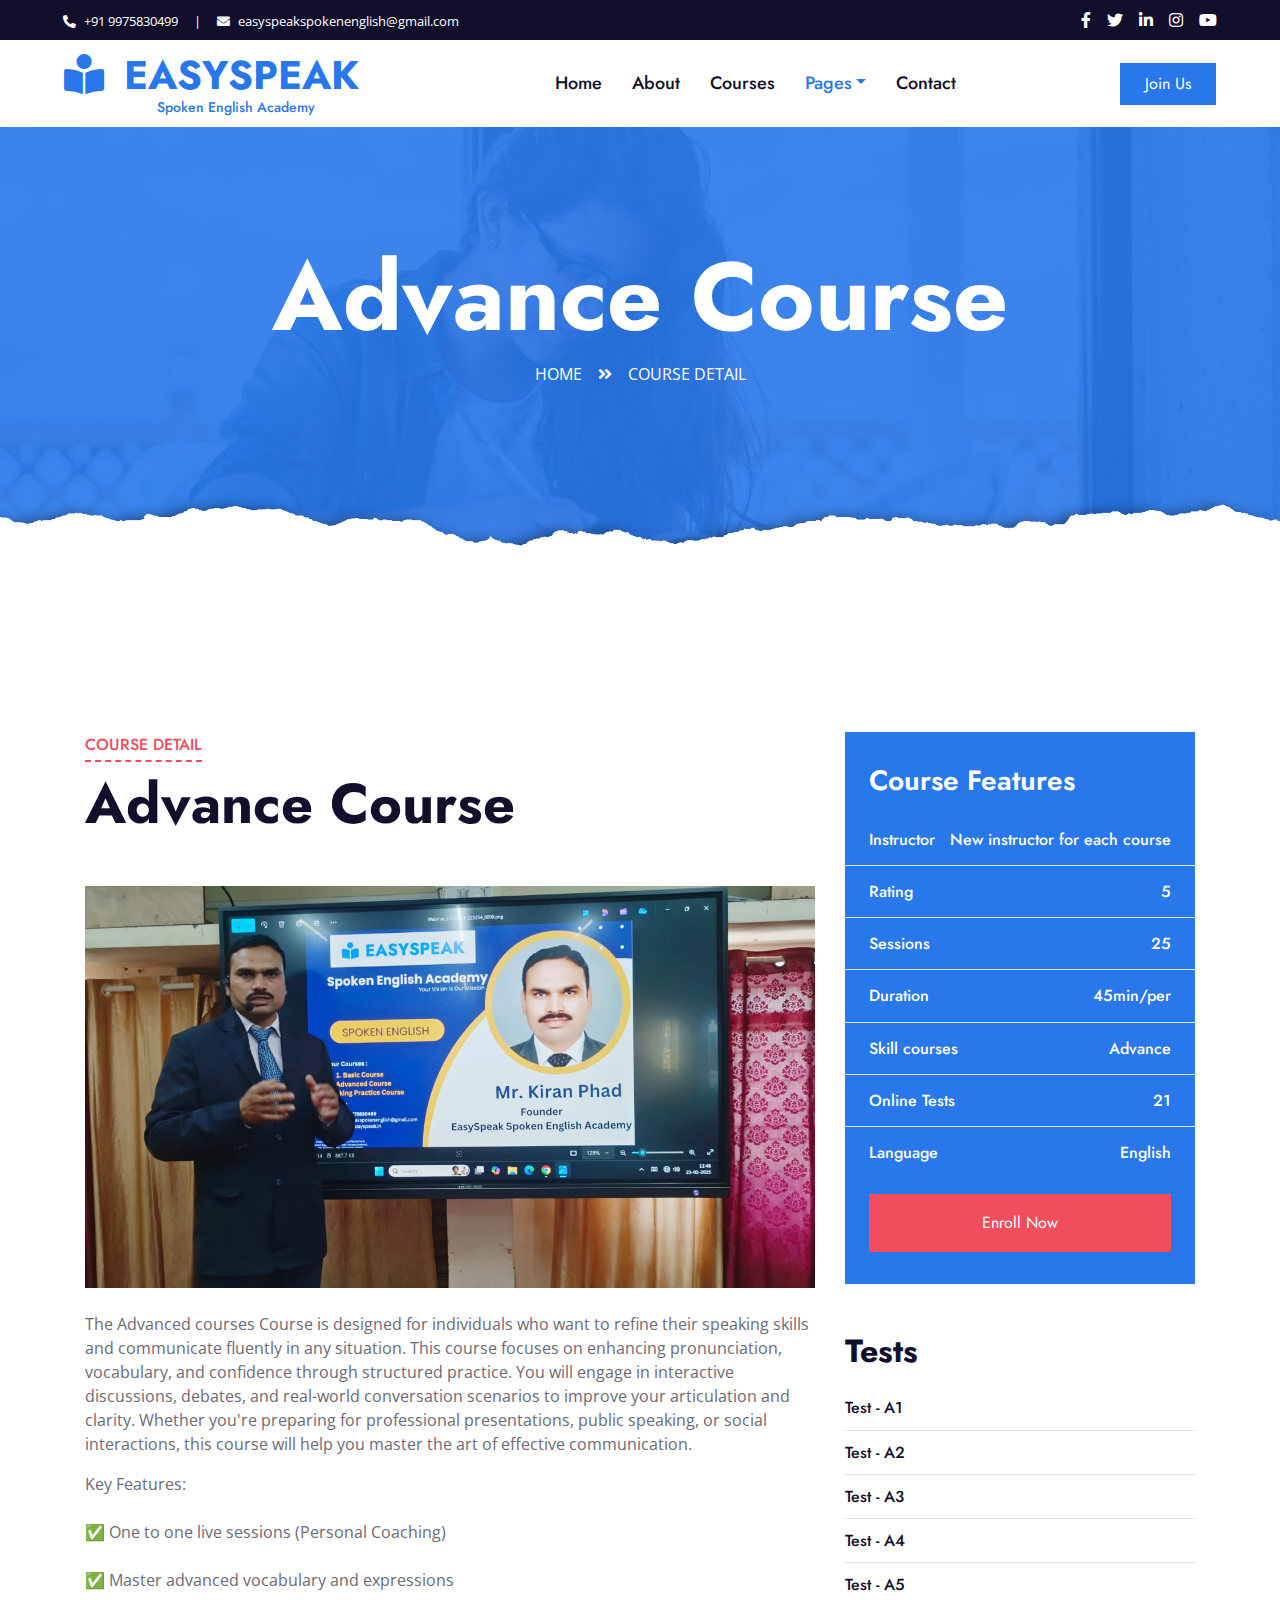
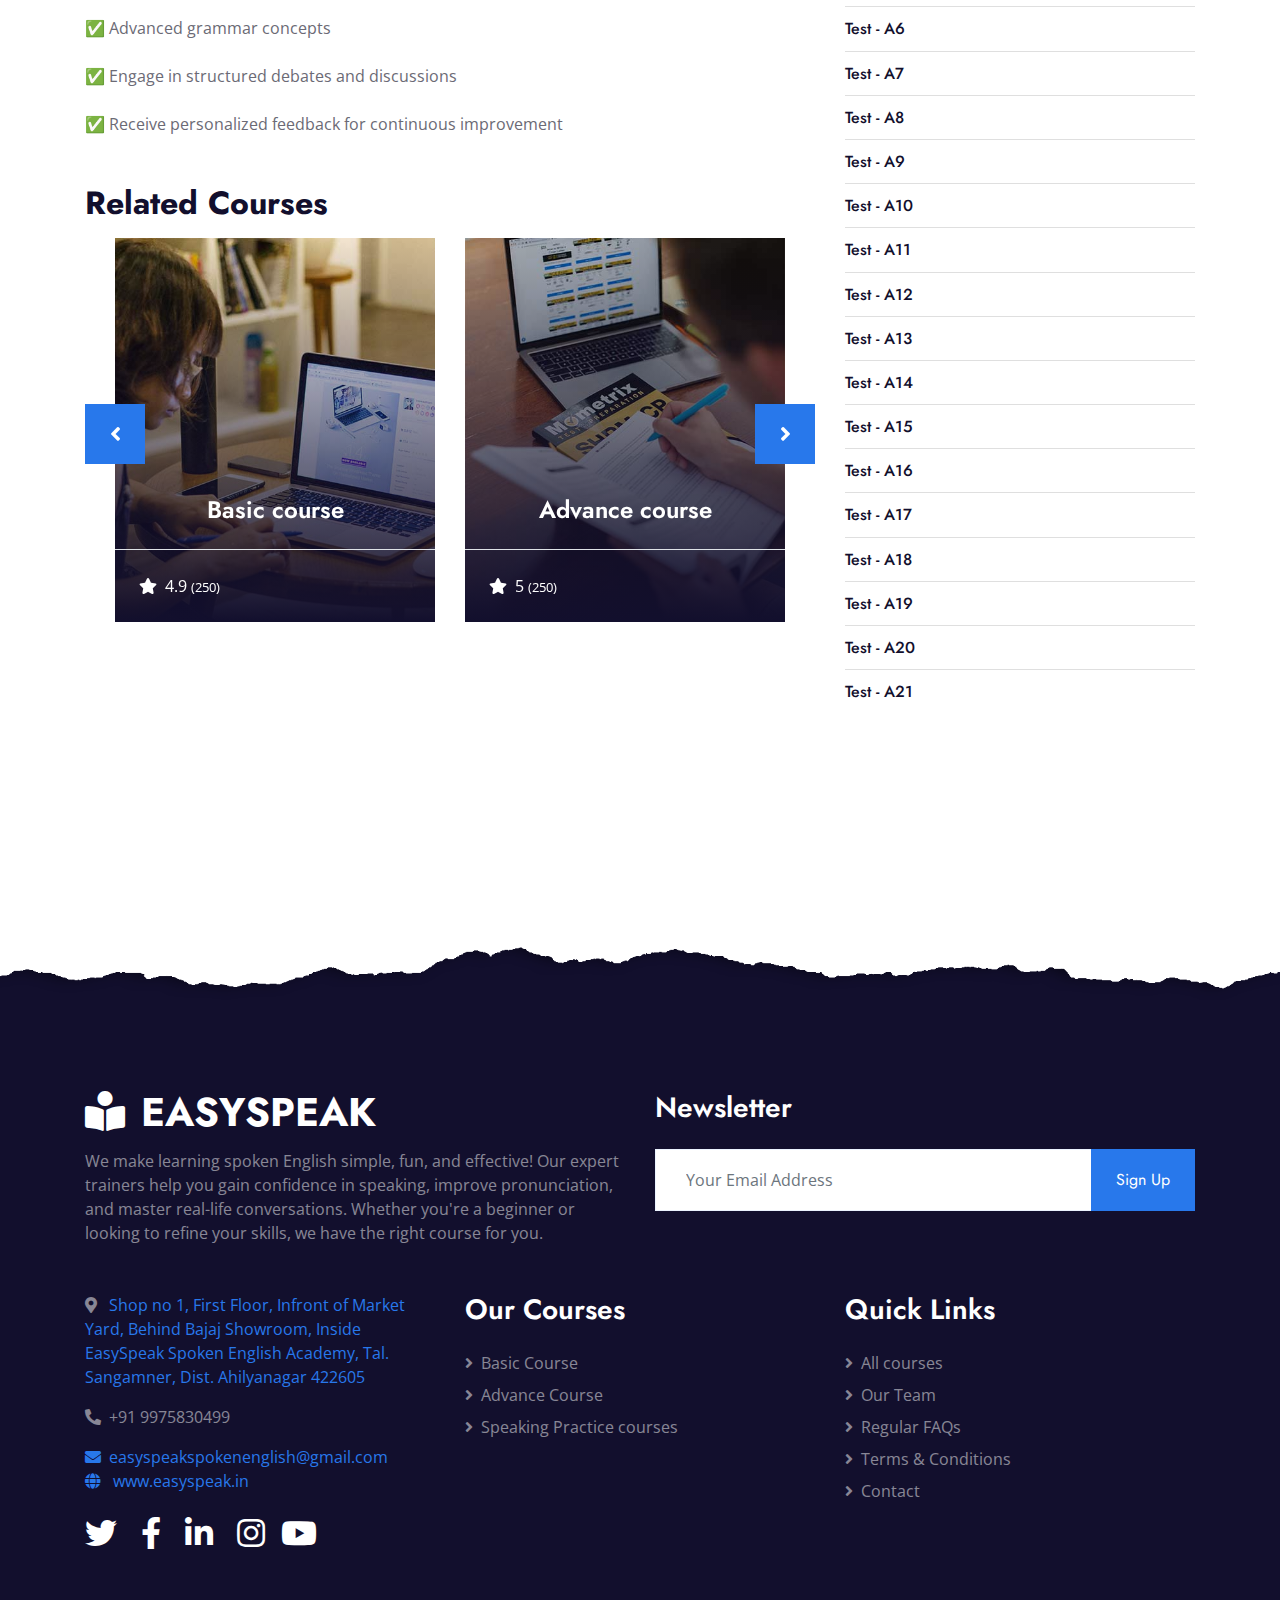
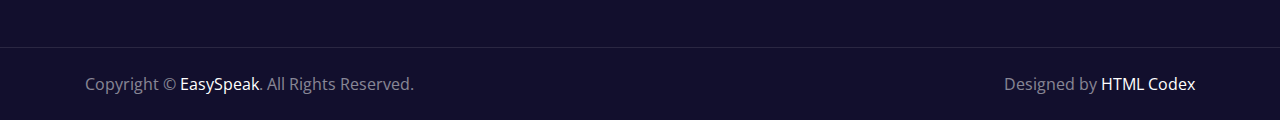
<file: course2.html>
<!DOCTYPE html>
<html lang="en">
  <head>
    <meta charset="utf-8" />
    <title>Advance Course - EasySpeak</title>
    <meta content="width=device-width, initial-scale=1.0" name="viewport" />
    <meta
      name="description"
      content="Join our Advance Course at EasySpeak to refine your spoken English skills. Improve your English speaking skills with our expert trainers."
    />
    <meta
      name="keywords"
      content="Advance Course, spoken English, online courses, English speaking, EasySpeak"
    />
    <!-- Open Graph Meta Tags -->
    <meta property="og:title" content="Basic Course - EasySpeak" />
    <meta
      property="og:description"
      content="Join our Basic Course at EasySpeak to build a strong foundation in spoken English. Improve your English speaking skills with our expert trainers."
    />
    <meta
      property="og:image"
      content="http://www.easyspeak.in/img/og-image.jpg"
    />
    <meta property="og:url" content="http://www.easyspeak.in/course1.html" />
    <meta property="og:type" content="website" />
    <!-- Twitter Card Meta Tags -->
    <meta name="twitter:card" content="summary_large_image" />
    <meta name="twitter:title" content="Basic Course - EasySpeak" />
    <meta
      name="twitter:description"
      content="Join our Basic Course at EasySpeak to build a strong foundation in spoken English. Improve your English speaking skills with our expert trainers."
    />
    <meta
      name="twitter:image"
      content="http://www.easyspeak.in/img/twitter-image.jpg"
    />

    <!-- Favicon -->
    <link href="img/favicon.ico" rel="icon" />

    <!-- Google Web Fonts -->
    <link rel="preconnect" href="https://fonts.gstatic.com" />
    <link
      href="https://fonts.googleapis.com/css2?family=Jost:wght@500;600;700&family=Open+Sans:wght@400;600&display=swap"
      rel="stylesheet"
    />

    <!-- Font Awesome -->
    <link
      href="https://cdnjs.cloudflare.com/ajax/libs/font-awesome/5.10.0/css/all.min.css"
      rel="stylesheet"
    />

    <!-- Libraries Stylesheet -->
    <link href="lib/owlcarousel/assets/owl.carousel.min.css" rel="stylesheet" />

    <!-- Customized Bootstrap Stylesheet -->
    <link href="css/style.css" rel="stylesheet" />
  </head>

  <body>
    <!-- Topbar Start -->
    <div class="container-fluid bg-dark">
      <div class="row py-2 px-lg-5">
        <div class="col-lg-6 text-center text-lg-left mb-2 mb-lg-0">
          <div class="d-inline-flex align-items-center text-white">
            <small><i class="fa fa-phone-alt mr-2"></i>+91 9975830499 </small>
            <small class="px-3">|</small>
            <small
              ><i class="fa fa-envelope mr-2"></i
              >easyspeakspokenenglish@gmail.com</small
            >
          </div>
        </div>
        <div class="col-lg-6 text-center text-lg-right">
          <div class="d-inline-flex align-items-center">
            <a class="text-white px-2" href="">
              <i class="fab fa-facebook-f"></i>
            </a>
            <a class="text-white px-2" href="">
              <i class="fab fa-twitter"></i>
            </a>
            <a class="text-white px-2" href="">
              <i class="fab fa-linkedin-in"></i>
            </a>
            <a
              class="text-white px-2"
              href="https://www.instagram.com/easyspeakspokenenglish?igsh=MzFmZmc4NHJybDI0"
            >
              <i class="fab fa-instagram"></i>
            </a>
            <a
              class="text-white pl-2"
              href="https://www.youtube.com/@EasySpeakSpokenEnglishAcademy"
            >
              <i class="fab fa-youtube"></i>
            </a>
          </div>
        </div>
      </div>
    </div>
    <!-- Topbar End -->

    <!-- Navbar Start -->
    <div class="container-fluid p-0">
      <nav
        class="navbar navbar-expand-lg bg-white navbar-light py-3 py-lg-0 px-lg-5"
      >
        <a href="index.html" class="navbar-brand ml-lg-3">
          <h1 class="m-0 text-uppercase text-primary text-center">
            <i class="fa fa-book-reader mr-2"></i> EasySpeak
          </h1>
          <h6
            class="m-0 pl-5 text-primary text-center"
            style="font-size: 14px; font-weight: 400"
          >
            Spoken English Academy
          </h6>
        </a>
        <button
          type="button"
          class="navbar-toggler"
          data-toggle="collapse"
          data-target="#navbarCollapse"
        >
          <span class="navbar-toggler-icon"></span>
        </button>
        <div
          class="collapse navbar-collapse justify-content-between px-lg-3"
          id="navbarCollapse"
        >
          <div class="navbar-nav mx-auto py-0">
            <a href="index.html" class="nav-item nav-link">Home</a>
            <a href="about.html" class="nav-item nav-link">About</a>
            <a href="course.html" class="nav-item nav-link">Courses</a>
            <div class="nav-item dropdown">
              <a
                href="#"
                class="nav-link dropdown-toggle active"
                data-toggle="dropdown"
                >Pages</a
              >
              <div class="dropdown-menu m-0">
                <!-- <a href="course.html" class="dropdown-item active">Course Detail</a> -->
                <!-- <a href="feature.html" class="dropdown-item">Our Features</a> -->
                <a href="team.html" class="dropdown-item">Instructors</a>
                <a href="testimonial.html" class="dropdown-item">Testimonial</a>
                <a href="FAQ.html" class="dropdown-item">FAQ</a>
              </div>
            </div>
            <a href="contact.html" class="nav-item nav-link">Contact</a>
          </div>
          <a
            href="contact.html"
            class="btn btn-primary py-2 px-4 d-none d-lg-block"
            >Join Us</a
          >
        </div>
      </nav>
    </div>
    <!-- Navbar End -->

    <!-- Header Start -->
    <div
      class="jumbotron jumbotron-fluid page-header position-relative overlay-bottom"
      style="margin-bottom: 90px"
    >
      <div class="container text-center py-5">
        <h1 class="text-white display-1">Advance Course</h1>
        <div class="d-inline-flex text-white mb-5">
          <p class="m-0 text-uppercase">
            <a class="text-white" href="index.html">Home</a>
          </p>
          <i class="fa fa-angle-double-right pt-1 px-3"></i>
          <p class="m-0 text-uppercase">Course Detail</p>
        </div>
      </div>
    </div>
    <!-- Header End -->

    <!-- Detail Start -->
    <div class="container-fluid py-5">
      <div class="container py-5">
        <div class="row">
          <div class="col-lg-8">
            <div class="mb-5">
              <div class="section-title position-relative mb-5">
                <h6
                  class="d-inline-block position-relative text-secondary text-uppercase pb-2"
                >
                  Course Detail
                </h6>
                <h1 class="display-4">Advance Course</h1>
              </div>
              <img
                class="img-fluid rounded w-100 mb-4"
                src="realImg/teaching.png"
                alt="Image"
              />
              <p>
                The Advanced courses Course is designed for individuals who want
                to refine their speaking skills and communicate fluently in any
                situation. This course focuses on enhancing pronunciation,
                vocabulary, and confidence through structured practice. You will
                engage in interactive discussions, debates, and real-world
                conversation scenarios to improve your articulation and clarity.
                Whether you're preparing for professional presentations, public
                speaking, or social interactions, this course will help you
                master the art of effective communication.
              </p>
              <p>
                Key Features: <br /><br />
                ✅ One to one live sessions (Personal Coaching) <br /><br />
                ✅ Master advanced vocabulary and expressions <br /><br />
                ✅ Advanced grammar concepts <br /><br />
                ✅ Engage in structured debates and discussions <br /><br />
                ✅ Receive personalized feedback for continuous improvement
              </p>
            </div>

            <h2 class="mb-3">Related Courses</h2>
            <div
              class="owl-carousel related-carousel position-relative"
              style="padding: 0 30px"
            >
              <a
                class="courses-list-item position-relative d-block overflow-hidden mb-2"
                href="course1.html"
              >
                <img class="img-fluid" src="img/courses-1.jpg" alt="" />
                <div class="courses-text">
                  <h4 class="text-center text-white px-3">Basic course</h4>
                  <div class="border-top w-100 mt-3">
                    <div class="d-flex justify-content-between p-4">
                      <!-- <span class="text-white"><i class="fa fa-user mr-2"></i>Jhon Doe</span> -->
                      <span class="text-white"
                        ><i class="fa fa-star mr-2"></i>4.9
                        <small>(250)</small></span
                      >
                    </div>
                  </div>
                </div>
              </a>
              <a
                class="courses-list-item position-relative d-block overflow-hidden mb-2"
                href="course2.html"
              >
                <img class="img-fluid" src="img/courses-2.jpg" alt="" />
                <div class="courses-text">
                  <h4 class="text-center text-white px-3">Advance course</h4>
                  <div class="border-top w-100 mt-3">
                    <div class="d-flex justify-content-between p-4">
                      <!-- <span class="text-white"><i class="fa fa-user mr-2"></i>Jhon Doe</span> -->
                      <span class="text-white"
                        ><i class="fa fa-star mr-2"></i>5
                        <small>(250)</small></span
                      >
                    </div>
                  </div>
                </div>
              </a>
              <a
                class="courses-list-item position-relative d-block overflow-hidden mb-2"
                href="course3.html"
              >
                <img class="img-fluid" src="img/courses-3.jpg" alt="" />
                <div class="courses-text">
                  <h4 class="text-center text-white px-3">
                    Speaking Practice course
                  </h4>
                  <div class="border-top w-100 mt-3">
                    <div class="d-flex justify-content-between p-4">
                      <!-- <span class="text-white"><i class="fa fa-user mr-2"></i>Jhon Doe</span> -->
                      <span class="text-white"
                        ><i class="fa fa-star mr-2"></i>5
                        <small>(250)</small></span
                      >
                    </div>
                  </div>
                </div>
              </a>
            </div>
          </div>

          <div class="col-lg-4 mt-5 mt-lg-0">
            <div class="bg-primary mb-5 py-3">
              <h3 class="text-white py-3 px-4 m-0">Course Features</h3>
              <div class="d-flex justify-content-between border-bottom px-4">
                <h6 class="text-white my-3">Instructor</h6>
                <h6 class="text-white my-3">New instructor for each course</h6>
              </div>
              <div class="d-flex justify-content-between border-bottom px-4">
                <h6 class="text-white my-3">Rating</h6>
                <h6 class="text-white my-3">5</h6>
              </div>
              <div class="d-flex justify-content-between border-bottom px-4">
                <h6 class="text-white my-3">Sessions</h6>
                <h6 class="text-white my-3">25</h6>
              </div>
              <div class="d-flex justify-content-between border-bottom px-4">
                <h6 class="text-white my-3">Duration</h6>
                <h6 class="text-white my-3">45min/per</h6>
              </div>
              <div class="d-flex justify-content-between border-bottom px-4">
                <h6 class="text-white my-3">Skill courses</h6>
                <h6 class="text-white my-3">Advance</h6>
              </div>
              <div class="d-flex justify-content-between border-bottom px-4">
                <h6 class="text-white my-3">Online Tests</h6>
                <h6 class="text-white my-3">21</h6>
              </div>
              <div class="d-flex justify-content-between px-4">
                <h6 class="text-white my-3">Language</h6>
                <h6 class="text-white my-3">English</h6>
              </div>
              <!-- <h5 class="text-white py-3 px-4 m-0">Course Price: $199</h5> -->
              <div class="py-3 px-4">
                <a
                  class="btn btn-block btn-secondary py-3 px-5"
                  href="/contact.html"
                  >Enroll Now</a
                >
              </div>
            </div>

            <div class="mb-5">
              <h2 class="mb-3">Tests</h2>
              <ul class="list-group list-group-flush">
                <!-- Advanced Course Test Series -->
                <li
                  class="list-group-item d-flex justify-content-between align-items-center px-0"
                >
                  <a
                    href="https://forms.gle/zS2tLNPTeXTe4rSU7"
                    target="_blank"
                    rel="noopener noreferrer"
                    class="text-decoration-none h6 m-0"
                    >Test - A1</a
                  >
                </li>
                <li
                  class="list-group-item d-flex justify-content-between align-items-center px-0"
                >
                  <a
                    href="https://forms.gle/UEQCNdi2NpsSKCcJ9"
                    target="_blank"
                    rel="noopener noreferrer"
                    class="text-decoration-none h6 m-0"
                    >Test - A2</a
                  >
                </li>
                <li
                  class="list-group-item d-flex justify-content-between align-items-center px-0"
                >
                  <a
                    href="https://forms.gle/CDbi3XF6ku7Jdwn46"
                    target="_blank"
                    rel="noopener noreferrer"
                    class="text-decoration-none h6 m-0"
                    >Test - A3</a
                  >
                </li>
                <li
                  class="list-group-item d-flex justify-content-between align-items-center px-0"
                >
                  <a
                    href="https://forms.gle/1YWZZ8UCjLqVX4zy5"
                    target="_blank"
                    rel="noopener noreferrer"
                    class="text-decoration-none h6 m-0"
                    >Test - A4</a
                  >
                </li>
                <li
                  class="list-group-item d-flex justify-content-between align-items-center px-0"
                >
                  <a
                    href="https://forms.gle/nCwZnyNSCG6Vv4L68"
                    target="_blank"
                    rel="noopener noreferrer"
                    class="text-decoration-none h6 m-0"
                    >Test - A5</a
                  >
                </li>
                <li
                  class="list-group-item d-flex justify-content-between align-items-center px-0"
                >
                  <a
                    href="https://forms.gle/LFAi5xGP7kRJA73R6"
                    target="_blank"
                    rel="noopener noreferrer"
                    class="text-decoration-none h6 m-0"
                    >Test - A6</a
                  >
                </li>
                <li
                  class="list-group-item d-flex justify-content-between align-items-center px-0"
                >
                  <a
                    href="https://forms.gle/W95KjcpU2QAns6Xm9"
                    target="_blank"
                    rel="noopener noreferrer"
                    class="text-decoration-none h6 m-0"
                    >Test - A7</a
                  >
                </li>
                <li
                  class="list-group-item d-flex justify-content-between align-items-center px-0"
                >
                  <a
                    href="https://forms.gle/16YStbNTEJW5vz5d9"
                    target="_blank"
                    rel="noopener noreferrer"
                    class="text-decoration-none h6 m-0"
                    >Test - A8</a
                  >
                </li>
                <li
                  class="list-group-item d-flex justify-content-between align-items-center px-0"
                >
                  <a
                    href="https://forms.gle/ySb2q6wzntrprSzE8"
                    target="_blank"
                    rel="noopener noreferrer"
                    class="text-decoration-none h6 m-0"
                    >Test - A9</a
                  >
                </li>
                <li
                  class="list-group-item d-flex justify-content-between align-items-center px-0"
                >
                  <a
                    href="https://forms.gle/cUMfRmJswnAS6FhY9"
                    target="_blank"
                    rel="noopener noreferrer"
                    class="text-decoration-none h6 m-0"
                    >Test - A10</a
                  >
                </li>
                <li
                  class="list-group-item d-flex justify-content-between align-items-center px-0"
                >
                  <a
                    href="https://forms.gle/EUECd1j542kC2cRTA"
                    target="_blank"
                    rel="noopener noreferrer"
                    class="text-decoration-none h6 m-0"
                    >Test - A11</a
                  >
                </li>
                <li
                  class="list-group-item d-flex justify-content-between align-items-center px-0"
                >
                  <a
                    href="https://forms.gle/soEwGcUpCQCCL5sK8"
                    target="_blank"
                    rel="noopener noreferrer"
                    class="text-decoration-none h6 m-0"
                    >Test - A12</a
                  >
                </li>
                <li
                  class="list-group-item d-flex justify-content-between align-items-center px-0"
                >
                  <a
                    href="https://forms.gle/7rcxZQzk6UZdUDQh7"
                    target="_blank"
                    rel="noopener noreferrer"
                    class="text-decoration-none h6 m-0"
                    >Test - A13</a
                  >
                </li>
                <li
                  class="list-group-item d-flex justify-content-between align-items-center px-0"
                >
                  <a
                    href="https://forms.gle/wZLxiuWftABxYDca9"
                    target="_blank"
                    rel="noopener noreferrer"
                    class="text-decoration-none h6 m-0"
                    >Test - A14</a
                  >
                </li>
                <li
                  class="list-group-item d-flex justify-content-between align-items-center px-0"
                >
                  <a
                    href="https://forms.gle/GYYSQxfZWtC9o5Jc9"
                    target="_blank"
                    rel="noopener noreferrer"
                    class="text-decoration-none h6 m-0"
                    >Test - A15</a
                  >
                </li>
                <li
                  class="list-group-item d-flex justify-content-between align-items-center px-0"
                >
                  <a
                    href="https://forms.gle/ihiDtYQfwMW5ibyA9"
                    target="_blank"
                    rel="noopener noreferrer"
                    class="text-decoration-none h6 m-0"
                    >Test - A16</a
                  >
                </li>
                <li
                  class="list-group-item d-flex justify-content-between align-items-center px-0"
                >
                  <a
                    href="https://forms.gle/sBzUNeio6fCqj62M9"
                    target="_blank"
                    rel="noopener noreferrer"
                    class="text-decoration-none h6 m-0"
                    >Test - A17</a
                  >
                </li>
                <li
                  class="list-group-item d-flex justify-content-between align-items-center px-0"
                >
                  <a
                    href="https://forms.gle/fYFyUFqEhCubgwoKA"
                    target="_blank"
                    rel="noopener noreferrer"
                    class="text-decoration-none h6 m-0"
                    >Test - A18</a
                  >
                </li>
                <li
                  class="list-group-item d-flex justify-content-between align-items-center px-0"
                >
                  <a
                    href="https://forms.gle/ppQVHAVMEFFDXfcx5"
                    target="_blank"
                    rel="noopener noreferrer"
                    class="text-decoration-none h6 m-0"
                    >Test - A19</a
                  >
                </li>
                <li
                  class="list-group-item d-flex justify-content-between align-items-center px-0"
                >
                  <a
                    href="https://forms.gle/KhhB7wgeQTyfUjv77"
                    target="_blank"
                    rel="noopener noreferrer"
                    class="text-decoration-none h6 m-0"
                    >Test - A20</a
                  >
                </li>
                <li
                  class="list-group-item d-flex justify-content-between align-items-center px-0"
                >
                  <a
                    href="https://forms.gle/yFapjae4rZpYk3Mz9"
                    target="_blank"
                    rel="noopener noreferrer"
                    class="text-decoration-none h6 m-0"
                    >Test - A21</a
                  >
                </li>
              </ul>
            </div>
          </div>
        </div>
      </div>
    </div>
    <!-- Detail End -->

    <!-- Footer Start -->
    <div
      class="container-fluid position-relative overlay-top bg-dark text-white-50 py-5"
      style="margin-top: 90px"
    >
      <div class="container mt-5 pt-5">
        <div class="row">
          <div class="col-md-6 mb-5">
            <a href="index.html" class="navbar-brand">
              <h1 class="mt-n2 text-uppercase text-white">
                <i class="fa fa-book-reader mr-3"></i>EasySpeak
              </h1>
            </a>
            <p class="m-0">
              We make learning spoken English simple, fun, and effective! Our
              expert trainers help you gain confidence in speaking, improve
              pronunciation, and master real-life conversations. Whether you're
              a beginner or looking to refine your skills, we have the right
              course for you.
            </p>
          </div>
          <div class="col-md-6 mb-5">
            <h3 class="text-white mb-4">Newsletter</h3>
            <div class="w-100">
              <div class="input-group">
                <input
                  type="text"
                  class="form-control border-light"
                  style="padding: 30px"
                  placeholder="Your Email Address"
                />
                <div class="input-group-append">
                  <button class="btn btn-primary px-4">Sign Up</button>
                </div>
              </div>
            </div>
          </div>
        </div>
        <div class="row">
          <div class="col-md-4 mb-5">
            <p>
              <i class="fa fa-map-marker-alt mr-2"></i>
              <a
                href="https://maps.app.goo.gl/xdWaNmmi4XuuM4en6"
                target="_blank"
                class="text-primary"
              >
                Shop no 1, First Floor, Infront of Market Yard, Behind Bajaj
                Showroom, Inside EasySpeak Spoken English Academy, Tal.
                Sangamner, Dist. Ahilyanagar 422605
              </a>
            </p>
            <p><i class="fa fa-phone-alt mr-2"></i>+91 9975830499</p>
            <a href="mailto:easyspeakspokenenglish@gmail.com"
              ><i class="fa fa-envelope mr-2"></i
              >easyspeakspokenenglish@gmail.com</a
            >

            <p class="m-0">
              <i class="fa fa-globe text-primary mr-2"></i>
              <a
                class="text-blue"
                href="https://www.easyspeak.in"
                target="_blank"
                >www.easyspeak.in</a
              >
            </p>

            <div class="d-flex justify-content-start mt-4">
              <a class="text-white mr-4" href="#"
                ><i class="fab fa-2x fa-twitter"></i
              ></a>
              <a class="text-white mr-4" href="#"
                ><i class="fab fa-2x fa-facebook-f"></i
              ></a>
              <a class="text-white mr-4" href="#"
                ><i class="fab fa-2x fa-linkedin-in"></i
              ></a>
              <a
                class="text-white"
                href="https://www.instagram.com/easyspeakspokenenglish?igsh=MzFmZmc4NHJybDI0"
                ><i class="fab fa-2x fa-instagram"></i
              ></a>
              <a
                class="text-white pl-3"
                href="https://www.youtube.com/@EasySpeakSpokenEnglishAcademy"
                ><i class="fab fa-2x fa-youtube"></i
              ></a>
            </div>
          </div>
          <div class="col-md-4 mb-5">
            <h3 class="text-white mb-4">Our Courses</h3>
            <div class="d-flex flex-column justify-content-start">
              <a class="text-white-50 mb-2" href="course1.html"
                ><i class="fa fa-angle-right mr-2"></i>Basic Course</a
              >
              <a class="text-white-50 mb-2" href="course2.html"
                ><i class="fa fa-angle-right mr-2"></i>Advance Course</a
              >
              <a class="text-white-50 mb-2" href="course3.html"
                ><i class="fa fa-angle-right mr-2"></i>Speaking Practice
                courses</a
              >
              <!-- <a class="text-white-50 mb-2" href="#"><i class="fa fa-angle-right mr-2"></i>Research</a>
                        <a class="text-white-50" href="#"><i class="fa fa-angle-right mr-2"></i>SEO</a> -->
            </div>
          </div>
          <div class="col-md-4 mb-5">
            <h3 class="text-white mb-4">Quick Links</h3>
            <div class="d-flex flex-column justify-content-start">
              <a class="text-white-50 mb-2" href="course.html"
                ><i class="fa fa-angle-right mr-2"></i>All courses</a
              >
              <a class="text-white-50 mb-2" href="team.html"
                ><i class="fa fa-angle-right mr-2"></i>Our Team</a
              >
              <a class="text-white-50 mb-2" href="FAQ.html"
                ><i class="fa fa-angle-right mr-2"></i>Regular FAQs</a
              >
              <a class="text-white-50 mb-2" href="terms.html"
                ><i class="fa fa-angle-right mr-2"></i>Terms & Conditions</a
              >
              <a class="text-white-50" href="contact.html"
                ><i class="fa fa-angle-right mr-2"></i>Contact</a
              >
            </div>
          </div>
        </div>
      </div>
    </div>
    <div
      class="container-fluid bg-dark text-white-50 border-top py-4"
      style="border-color: rgba(256, 256, 256, 0.1) !important"
    >
      <div class="container">
        <div class="row">
          <div class="col-md-6 text-center text-md-left mb-3 mb-md-0">
            <p class="m-0">
              Copyright &copy; <a class="text-white" href="#">EasySpeak</a>. All
              Rights Reserved.
            </p>
          </div>
          <div class="col-md-6 text-center text-md-right">
            <p class="m-0">
              Designed by
              <a class="text-white" href="https://htmlcodex.com">HTML Codex</a>
            </p>
          </div>
        </div>
      </div>
    </div>
    <!-- Footer End -->

    <!-- Back to Top -->
    <a
      href="#"
      class="btn btn-lg btn-primary rounded-0 btn-lg-square back-to-top"
      ><i class="fa fa-angle-double-up"></i
    ></a>

    <!-- JavaScript Libraries -->
    <script src="https://code.jquery.com/jquery-3.4.1.min.js"></script>
    <script src="https://stackpath.bootstrapcdn.com/bootstrap/4.4.1/js/bootstrap.bundle.min.js"></script>
    <script src="lib/easing/easing.min.js"></script>
    <script src="lib/waypoints/waypoints.min.js"></script>
    <script src="lib/counterup/counterup.min.js"></script>
    <script src="lib/owlcarousel/owl.carousel.min.js"></script>

    <!-- Template Javascript -->
    <script src="js/main.js"></script>
  </body>
</html>
</file>
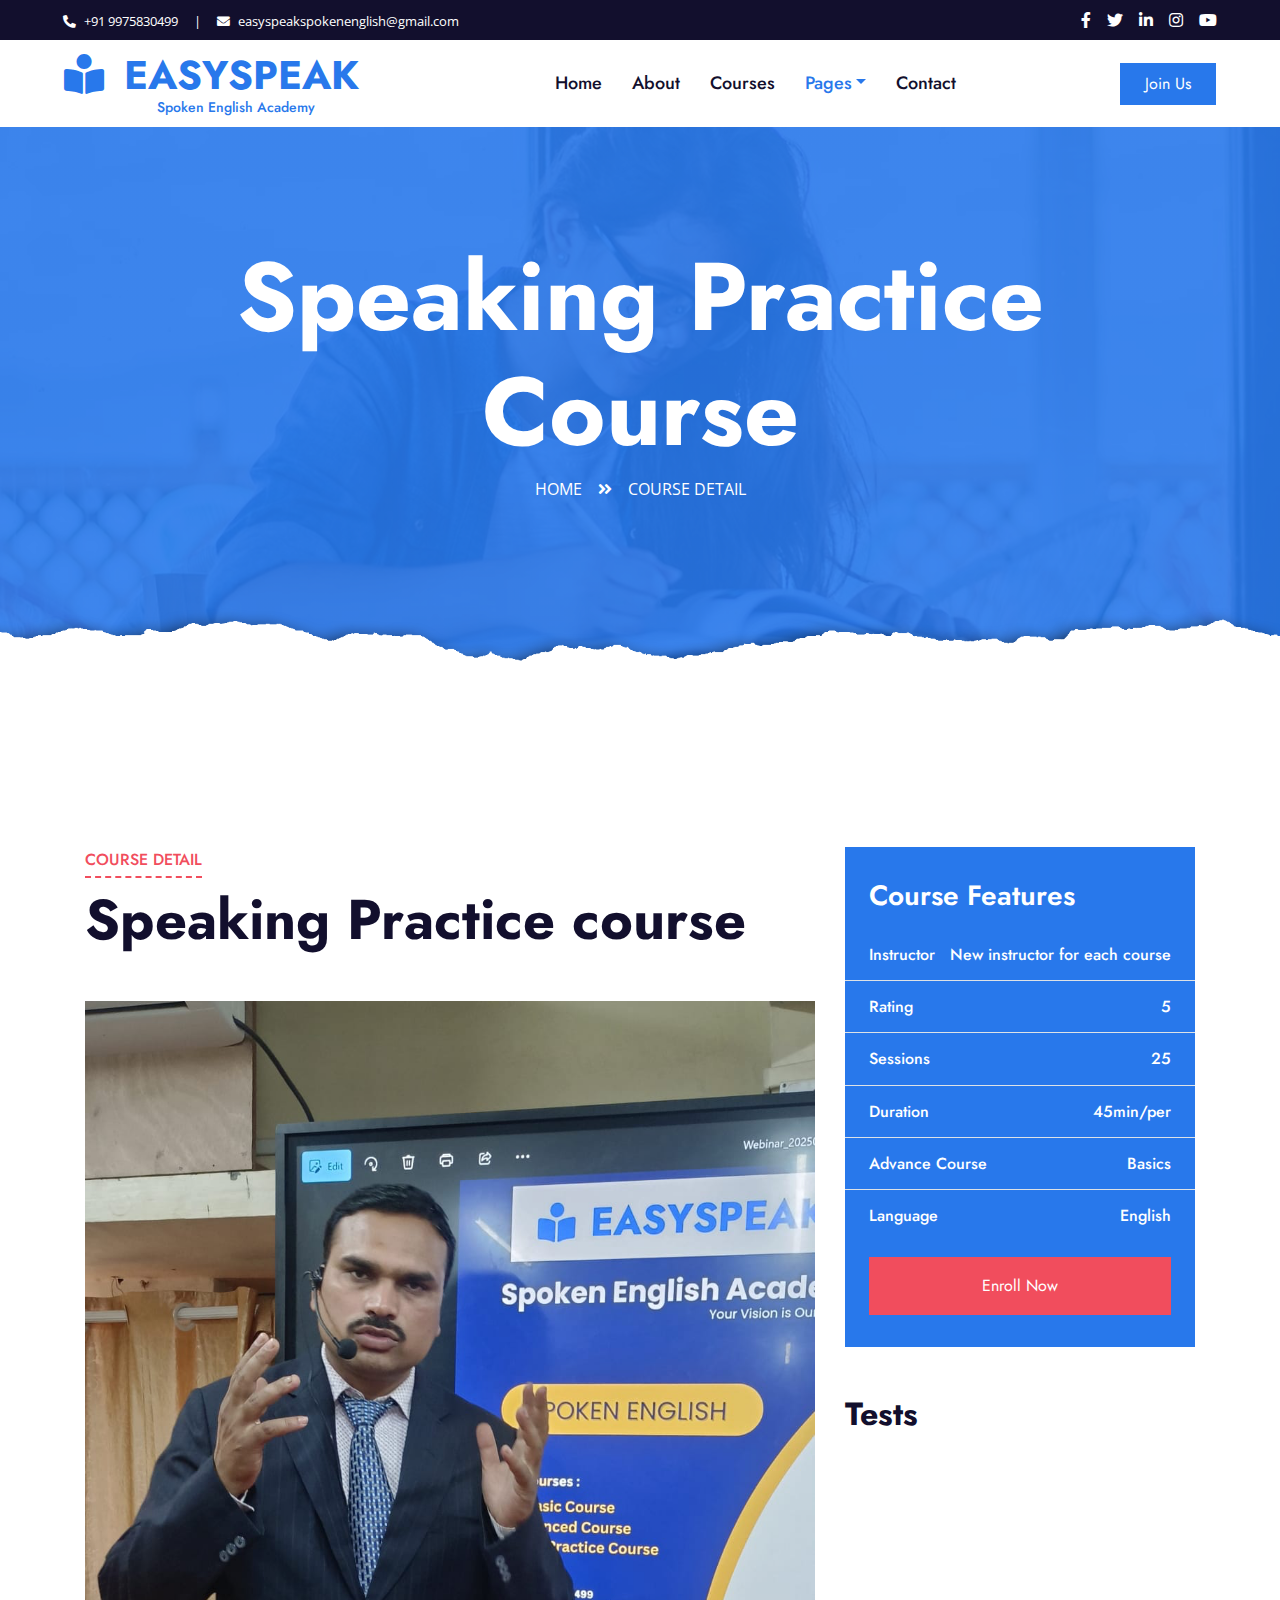
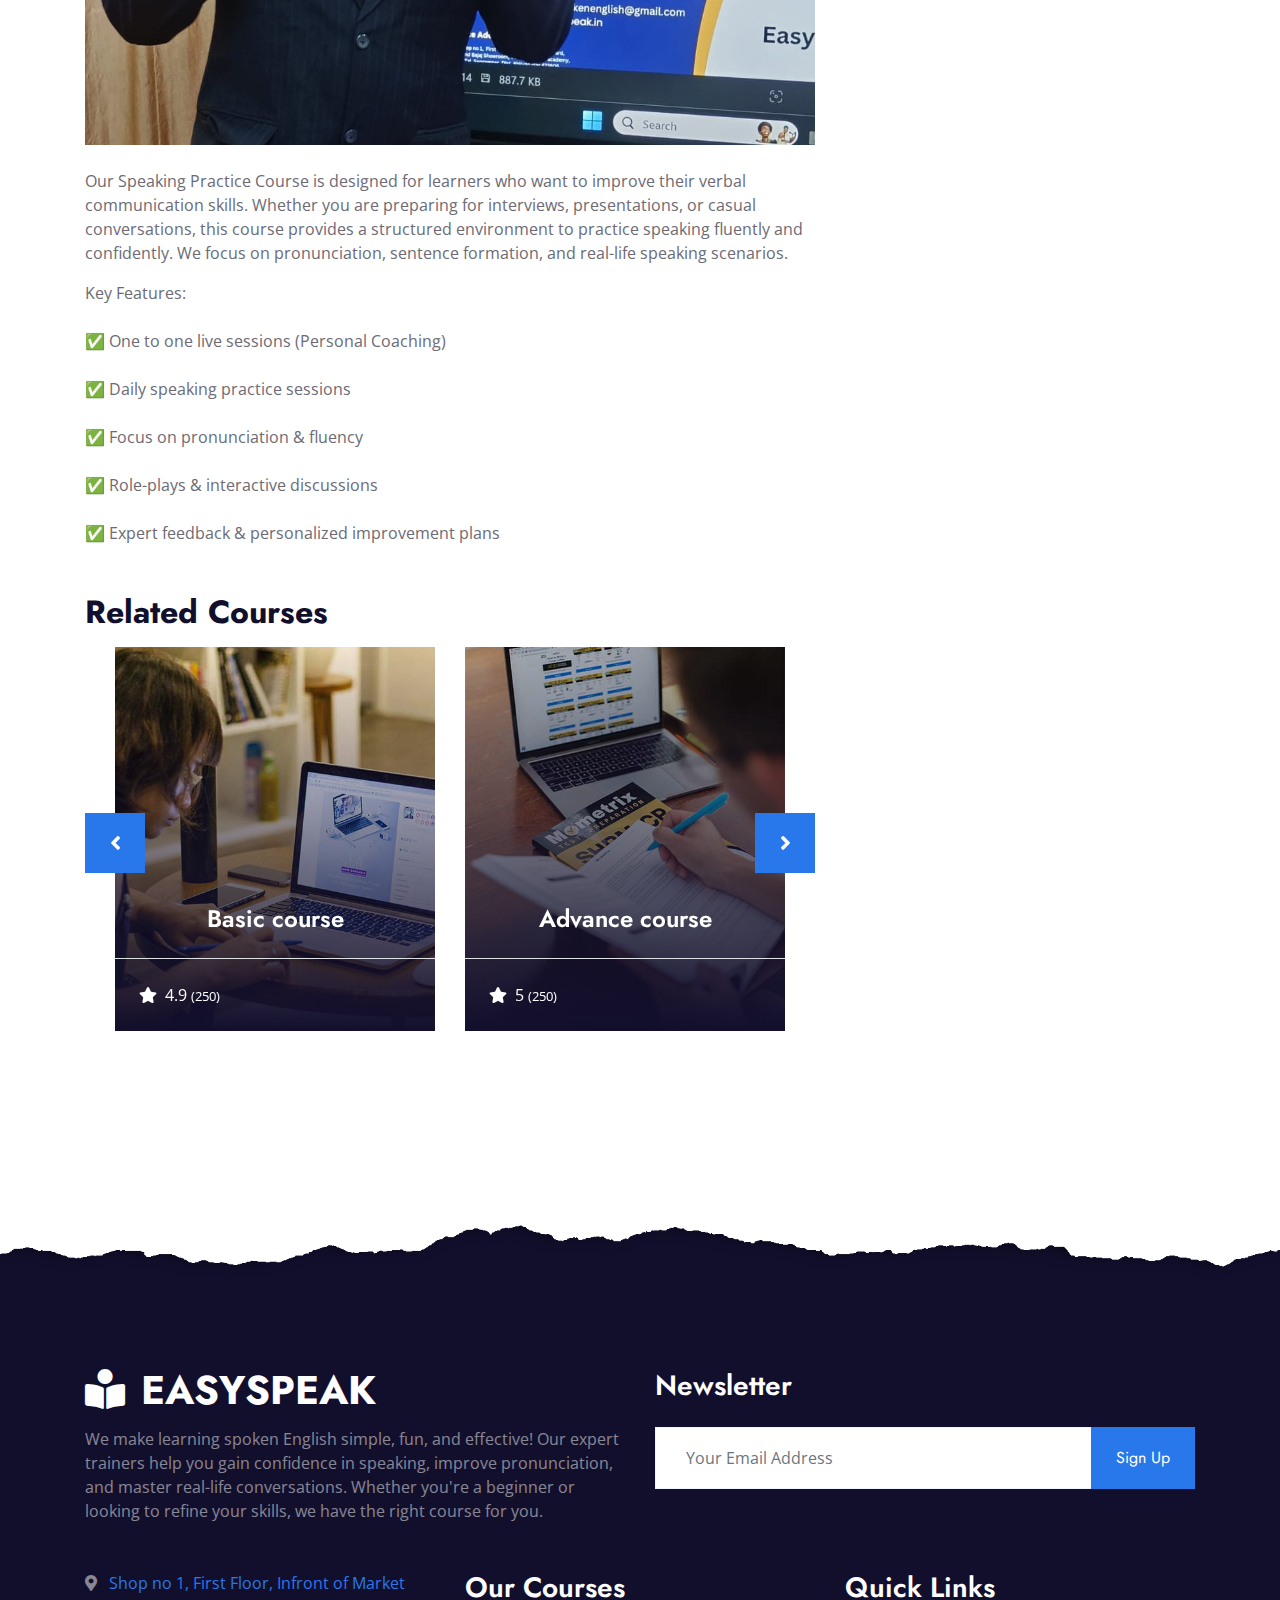
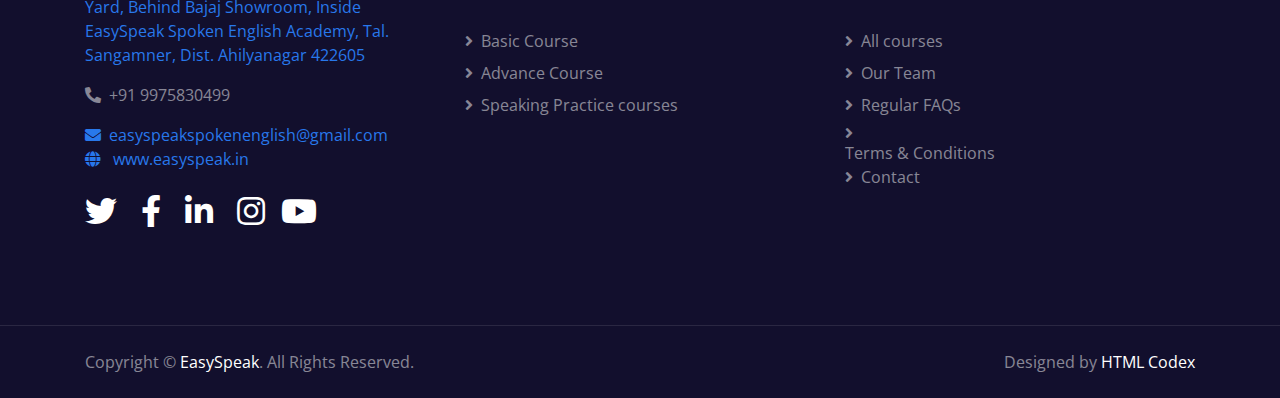
<file: course3.html>
<!DOCTYPE html>
<html lang="en">
  <head>
    <meta charset="utf-8" />
    <title>Speaking Practice Course - EasySpeak</title>
    <meta content="width=device-width, initial-scale=1.0" name="viewport" />
    <meta name="description" content="Join our Speaking Practice Course at EasySpeak to improve your verbal communication skills. Practice speaking fluently and confidently with our expert trainers." />
    <meta name="keywords" content="Speaking Practice Course, spoken English, online courses, English speaking, EasySpeak" />
    

    <!-- Favicon -->
    <link href="img/favicon.ico" rel="icon" />

    <!-- Google Web Fonts -->
    <link rel="preconnect" href="https://fonts.gstatic.com" />
    <link
      href="https://fonts.googleapis.com/css2?family=Jost:wght@500;600;700&family=Open+Sans:wght@400;600&display=swap"
      rel="stylesheet"
    />

    <!-- Font Awesome -->
    <link
      href="https://cdnjs.cloudflare.com/ajax/libs/font-awesome/5.10.0/css/all.min.css"
      rel="stylesheet"
    />

    <!-- Libraries Stylesheet -->
    <link href="lib/owlcarousel/assets/owl.carousel.min.css" rel="stylesheet" />

    <!-- Customized Bootstrap Stylesheet -->
    <link href="css/style.css" rel="stylesheet" />
  </head>

  <body>
    <!-- Topbar Start -->
    <div class="container-fluid bg-dark">
      <div class="row py-2 px-lg-5">
        <div class="col-lg-6 text-center text-lg-left mb-2 mb-lg-0">
          <div class="d-inline-flex align-items-center text-white">
            <small><i class="fa fa-phone-alt mr-2"></i>+91 9975830499 </small>
            <small class="px-3">|</small>
            <small
              ><i class="fa fa-envelope mr-2"></i
              >easyspeakspokenenglish@gmail.com</small
            >
          </div>
        </div>
        <div class="col-lg-6 text-center text-lg-right">
          <div class="d-inline-flex align-items-center">
            <a class="text-white px-2" href="">
              <i class="fab fa-facebook-f"></i>
            </a>
            <a class="text-white px-2" href="">
              <i class="fab fa-twitter"></i>
            </a>
            <a class="text-white px-2" href="">
              <i class="fab fa-linkedin-in"></i>
            </a>
            <a
              class="text-white px-2"
              href="https://www.instagram.com/easyspeakspokenenglish?igsh=MzFmZmc4NHJybDI0"
            >
              <i class="fab fa-instagram"></i>
            </a>
            <a
              class="text-white pl-2"
              href="https://www.youtube.com/@EasySpeakSpokenEnglishAcademy"
            >
              <i class="fab fa-youtube"></i>
            </a>
          </div>
        </div>
      </div>
    </div>
    <!-- Topbar End -->

    <!-- Navbar Start -->
    <div class="container-fluid p-0">
      <nav
        class="navbar navbar-expand-lg bg-white navbar-light py-3 py-lg-0 px-lg-5"
      >
        <a href="index.html" class="navbar-brand ml-lg-3">
          <h1 class="m-0 text-uppercase text-primary text-center">
            <i class="fa fa-book-reader mr-2"></i> EasySpeak
          </h1>
          <h6
            class="m-0 pl-5 text-primary text-center"
            style="font-size: 14px; font-weight: 400"
          >
            Spoken English Academy
          </h6>
        </a>
        <button
          type="button"
          class="navbar-toggler"
          data-toggle="collapse"
          data-target="#navbarCollapse"
        >
          <span class="navbar-toggler-icon"></span>
        </button>
        <div
          class="collapse navbar-collapse justify-content-between px-lg-3"
          id="navbarCollapse"
        >
          <div class="navbar-nav mx-auto py-0">
            <a href="index.html" class="nav-item nav-link">Home</a>
            <a href="about.html" class="nav-item nav-link">About</a>
            <a href="course.html" class="nav-item nav-link">Courses</a>
            <div class="nav-item dropdown">
              <a
                href="#"
                class="nav-link dropdown-toggle active"
                data-toggle="dropdown"
                >Pages</a
              >
              <div class="dropdown-menu m-0">
                <!-- <a href="detail.html" class="dropdown-item active">Course Detail</a> -->
                <!-- <a href="feature.html" class="dropdown-item">Our Features</a> -->
                <a href="team.html" class="dropdown-item">Instructors</a>
                <a href="testimonial.html" class="dropdown-item">Testimonial</a>
                <a href="FAQ.html" class="dropdown-item">FAQ</a>
              </div>
            </div>
            <a href="contact.html" class="nav-item nav-link">Contact</a>
          </div>
          <a
            href="contact.html"
            class="btn btn-primary py-2 px-4 d-none d-lg-block"
            >Join Us</a
          >
        </div>
      </nav>
    </div>
    <!-- Navbar End -->

    <!-- Header Start -->
    <div
      class="jumbotron jumbotron-fluid page-header position-relative overlay-bottom"
      style="margin-bottom: 90px"
    >
      <div class="container text-center py-5">
        <h1 class="text-white display-1">Speaking Practice Course</h1>
        <div class="d-inline-flex text-white mb-5">
          <p class="m-0 text-uppercase">
            <a class="text-white" href="index.html">Home</a>
          </p>
          <i class="fa fa-angle-double-right pt-1 px-3"></i>
          <p class="m-0 text-uppercase">Course Detail</p>
        </div>
        <!-- <div class="mx-auto mb-5" style="width: 100%; max-width: 600px;">
                <div class="input-group">
                    <div class="input-group-prepend">
                        <button class="btn btn-outline-light bg-white text-body px-4 dropdown-toggle" type="button" data-toggle="dropdown"
                            aria-haspopup="true" aria-expanded="false">Courses</button>
                        <div class="dropdown-menu">
                            <a class="dropdown-item" href="#">Courses 1</a>
                            <a class="dropdown-item" href="#">Courses 2</a>
                            <a class="dropdown-item" href="#">Courses 3</a>
                        </div>
                    </div>
                    <input type="text" class="form-control border-light" style="padding: 30px 25px;" placeholder="Keyword">
                    <div class="input-group-append">
                        <button class="btn btn-secondary px-4 px-lg-5">Search</button>
                    </div>
                </div>
            </div> -->
      </div>
    </div>
    <!-- Header End -->

    <!-- Detail Start -->
    <div class="container-fluid py-5">
      <div class="container py-5">
        <div class="row">
          <div class="col-lg-8">
            <div class="mb-5">
              <div class="section-title position-relative mb-5">
                <h6
                  class="d-inline-block position-relative text-secondary text-uppercase pb-2"
                >
                  Course Detail
                </h6>
                <h1 class="display-4">Speaking Practice course</h1>
              </div>
              <img
                class="img-fluid rounded w-100 mb-4"
                src="realImg/image2.png"
                alt="Image"
              />
              <p>
                Our Speaking Practice Course is designed for learners who want
                to improve their verbal communication skills. Whether you are
                preparing for interviews, presentations, or casual
                conversations, this course provides a structured environment to
                practice speaking fluently and confidently. We focus on
                pronunciation, sentence formation, and real-life speaking
                scenarios.
              </p>
              <p>
                Key Features: <br /><br />
                ✅ One to one live sessions (Personal Coaching) <br><br>
                ✅ Daily speaking practice sessions <br /><br />
                ✅ Focus on pronunciation & fluency <br /><br />
                ✅ Role-plays & interactive discussions <br /><br />
                ✅ Expert feedback & personalized improvement plans
              </p>
            </div>

            <h2 class="mb-3">Related Courses</h2>
            <div
              class="owl-carousel related-carousel position-relative"
              style="padding: 0 30px"
            >
              <a
                class="courses-list-item position-relative d-block overflow-hidden mb-2"
                href="course1.html"
              >
                <img class="img-fluid" src="img/courses-1.jpg" alt="" />
                <div class="courses-text">
                  <h4 class="text-center text-white px-3">Basic course</h4>
                  <div class="border-top w-100 mt-3">
                    <div class="d-flex justify-content-between p-4">
                      <!-- <span class="text-white"><i class="fa fa-user mr-2"></i>Jhon Doe</span> -->
                      <span class="text-white"
                        ><i class="fa fa-star mr-2"></i>4.9
                        <small>(250)</small></span
                      >
                    </div>
                  </div>
                </div>
              </a>
              <a
                class="courses-list-item position-relative d-block overflow-hidden mb-2"
                href="course2.html"
              >
                <img class="img-fluid" src="img/courses-2.jpg" alt="" />
                <div class="courses-text">
                  <h4 class="text-center text-white px-3">Advance course</h4>
                  <div class="border-top w-100 mt-3">
                    <div class="d-flex justify-content-between p-4">
                      <!-- <span class="text-white"><i class="fa fa-user mr-2"></i>Jhon Doe</span> -->
                      <span class="text-white"
                        ><i class="fa fa-star mr-2"></i>5
                        <small>(250)</small></span
                      >
                    </div>
                  </div>
                </div>
              </a>
              <a
                class="courses-list-item position-relative d-block overflow-hidden mb-2"
                href="course3.html"
              >
                <img class="img-fluid" src="img/courses-3.jpg" alt="" />
                <div class="courses-text">
                  <h4 class="text-center text-white px-3">
                    Speaking Practice course
                  </h4>
                  <div class="border-top w-100 mt-3">
                    <div class="d-flex justify-content-between p-4">
                      <!-- <span class="text-white"><i class="fa fa-user mr-2"></i>Jhon Doe</span> -->
                      <span class="text-white"
                        ><i class="fa fa-star mr-2"></i>5
                        <small>(250)</small></span
                      >
                    </div>
                  </div>
                </div>
              </a>
            </div>
          </div>

          <div class="col-lg-4 mt-5 mt-lg-0">
            <div class="bg-primary mb-5 py-3">
              <h3 class="text-white py-3 px-4 m-0">Course Features</h3>
              <div class="d-flex justify-content-between border-bottom px-4">
                <h6 class="text-white my-3">Instructor</h6>
                <h6 class="text-white my-3">New instructor for each course</h6>
              </div>
              <div class="d-flex justify-content-between border-bottom px-4">
                <h6 class="text-white my-3">Rating</h6>
                <h6 class="text-white my-3">5</h6>
              </div>
              <div class="d-flex justify-content-between border-bottom px-4">
                <h6 class="text-white my-3">Sessions</h6>
                <h6 class="text-white my-3">25</h6>
              </div>
              <div class="d-flex justify-content-between border-bottom px-4">
                <h6 class="text-white my-3">Duration</h6>
                <h6 class="text-white my-3">45min/per</h6>
              </div>
              <div class="d-flex justify-content-between border-bottom px-4">
                <h6 class="text-white my-3">Advance Course</h6>
                <h6 class="text-white my-3">Basics</h6>
              </div>
              <div class="d-flex justify-content-between px-4">
                <h6 class="text-white my-3">Language</h6>
                <h6 class="text-white my-3">English</h6>
              </div>
              <!-- <h5 class="text-white py-3 px-4 m-0">Course Price: $199</h5> -->
              <div class="py-3 px-4">
                <a
                  class="btn btn-block btn-secondary py-3 px-5"
                  href="/contact.html"
                  >Enroll Now</a
                >
              </div>
            </div>

            <div class="mb-5">
              <h2 class="mb-3">Tests</h2>
              <!-- <ul class="list-group list-group-flush">
                        <li class="list-group-item d-flex justify-content-between align-items-center px-0">
                            <a href="https://forms.gle/MgWzcdiMZCD3AELA6" target="_blank" rel="noopener noreferrer" class="text-decoration-none h6 m-0">Test - B1</a>
                        </li>
                        <li class="list-group-item d-flex justify-content-between align-items-center px-0">
                            <a href="https://forms.gle/7c8uCHPtoyFwkSjm6" target="_blank" rel="noopener noreferrer" class="text-decoration-none h6 m-0">Test - B2</a>
                        </li>
                        <li class="list-group-item d-flex justify-content-between align-items-center px-0">
                            <a href="https://forms.gle/Mf392eErmcj42sKF7" target="_blank" rel="noopener noreferrer" class="text-decoration-none h6 m-0">Test - B3</a>
                        </li>
                        <li class="list-group-item d-flex justify-content-between align-items-center px-0">
                            <a href="https://forms.gle/jxdY2PaBchH69zvt7" target="_blank" rel="noopener noreferrer" class="text-decoration-none h6 m-0">Test - B4</a>
                        </li>
                        <li class="list-group-item d-flex justify-content-between align-items-center px-0">
                            <a href="https://forms.gle/hWcxkTUds9AHbfPK6" target="_blank" rel="noopener noreferrer" class="text-decoration-none h6 m-0">Test - B5</a>
                        </li>
                        <li class="list-group-item d-flex justify-content-between align-items-center px-0">
                            <a href="https://forms.gle/h72bgps4FW6uip8Y7" target="_blank" rel="noopener noreferrer" class="text-decoration-none h6 m-0">Test - B6</a>
                        </li>
                        <li class="list-group-item d-flex justify-content-between align-items-center px-0">
                            <a href="https://forms.gle/4srvJ4g3y4gLkRA2A" target="_blank" rel="noopener noreferrer" class="text-decoration-none h6 m-0">Test - B7</a>
                        </li>
                        <li class="list-group-item d-flex justify-content-between align-items-center px-0">
                            <a href="https://forms.gle/ew97nNED1cLxEqk59" target="_blank" rel="noopener noreferrer" class="text-decoration-none h6 m-0">Test - B8</a>
                        </li>
                        <li class="list-group-item d-flex justify-content-between align-items-center px-0">
                            <a href="https://forms.gle/1c7LBGMmbeJ2PfBW7" target="_blank" rel="noopener noreferrer" class="text-decoration-none h6 m-0">Test - B9</a>
                        </li>
                        <li class="list-group-item d-flex justify-content-between align-items-center px-0">
                            <a href="https://forms.gle/KFPGoTDweZ1w8fkb7" target="_blank" rel="noopener noreferrer" class="text-decoration-none h6 m-0">Test - B10</a>
                        </li>
                        <li class="list-group-item d-flex justify-content-between align-items-center px-0">
                            <a href="https://forms.gle/Xu7LNuHQCMvaigPM7" target="_blank" rel="noopener noreferrer" class="text-decoration-none h6 m-0">Test - B11</a>
                        </li>
                        <li class="list-group-item d-flex justify-content-between align-items-center px-0">
                            <a href="https://forms.gle/Yh2M5xvoHkE1BTmV7" target="_blank" rel="noopener noreferrer" class="text-decoration-none h6 m-0">Test - B12</a>
                        </li>
                        <li class="list-group-item d-flex justify-content-between align-items-center px-0">
                            <a href="https://forms.gle/wT6oHpm2PVaiDqNE8" target="_blank" rel="noopener noreferrer" class="text-decoration-none h6 m-0">Test - B13</a>
                        </li>
                        <li class="list-group-item d-flex justify-content-between align-items-center px-0">
                            <a href="https://forms.gle/foPmonDpg3G7WNvi9" target="_blank" rel="noopener noreferrer" class="text-decoration-none h6 m-0">Test - B14</a>
                        </li>
                        <li class="list-group-item d-flex justify-content-between align-items-center px-0">
                            <a href="https://forms.gle/V7EssjpjvEkzCHGB6" target="_blank" rel="noopener noreferrer" class="text-decoration-none h6 m-0">Test - B15</a>
                        </li>
                        <li class="list-group-item d-flex justify-content-between align-items-center px-0">
                            <a href="https://forms.gle/gzLemUrigGk9iFiV7" target="_blank" rel="noopener noreferrer" class="text-decoration-none h6 m-0">Test - B16</a>
                        </li>
                        <li class="list-group-item d-flex justify-content-between align-items-center px-0">
                            <a href="https://forms.gle/wi31eoEnTgMk2FBB8" target="_blank" rel="noopener noreferrer" class="text-decoration-none h6 m-0">Test - B17</a>
                        </li>
                        <li class="list-group-item d-flex justify-content-between align-items-center px-0">
                            <a href="https://forms.gle/jqR8gn5MCmZhwPpGA" target="_blank" rel="noopener noreferrer" class="text-decoration-none h6 m-0">Test - B18</a>
                        </li>
                        <li class="list-group-item d-flex justify-content-between align-items-center px-0">
                            <a href="https://forms.gle/Gm6vpKTJ6aUxMb1p7" target="_blank" rel="noopener noreferrer" class="text-decoration-none h6 m-0">Test - B19</a>
                        </li>
                        <li class="list-group-item d-flex justify-content-between align-items-center px-0">
                            <a href="https://forms.gle/AVXDP7rXbUzfC2KE7" target="_blank" rel="noopener noreferrer" class="text-decoration-none h6 m-0">Test - B20</a>
                        </li>
                        <li class="list-group-item d-flex justify-content-between align-items-center px-0">
                            <a href="https://forms.gle/MLcNxwxztwGdXzR98" target="_blank" rel="noopener noreferrer" class="text-decoration-none h6 m-0">Test - B21</a>
                        </li>
                        <li class="list-group-item d-flex justify-content-between align-items-center px-0">
                            <a href="https://forms.gle/pKeCX8PBEGcJFqqMA" target="_blank" rel="noopener noreferrer" class="text-decoration-none h6 m-0">Test - B22</a>
                        </li>
                        <li class="list-group-item d-flex justify-content-between align-items-center px-0">
                            <a href="https://forms.gle/EShi4FG1aoT3ieRR6" target="_blank" rel="noopener noreferrer" class="text-decoration-none h6 m-0">Test - B23</a>
                        </li>
                    </ul> -->
            </div>
          </div>
        </div>
      </div>
    </div>
    <!-- Detail End -->

    <!-- Footer Start -->
    <div
      class="container-fluid position-relative overlay-top bg-dark text-white-50 py-5"
      style="margin-top: 90px"
    >
      <div class="container mt-5 pt-5">
        <div class="row">
          <div class="col-md-6 mb-5">
            <a href="index.html" class="navbar-brand">
              <h1 class="mt-n2 text-uppercase text-white">
                <i class="fa fa-book-reader mr-3"></i>EasySpeak
              </h1>
            </a>
            <p class="m-0">
              We make learning spoken English simple, fun, and effective! Our
              expert trainers help you gain confidence in speaking, improve
              pronunciation, and master real-life conversations. Whether you're
              a beginner or looking to refine your skills, we have the right
              course for you.
            </p>
          </div>
          <div class="col-md-6 mb-5">
            <h3 class="text-white mb-4">Newsletter</h3>
            <div class="w-100">
              <div class="input-group">
                <input
                  type="text"
                  class="form-control border-light"
                  style="padding: 30px"
                  placeholder="Your Email Address"
                />
                <div class="input-group-append">
                  <button class="btn btn-primary px-4">Sign Up</button>
                </div>
              </div>
            </div>
          </div>
        </div>
        <div class="row">
          <div class="col-md-4 mb-5">
            <p>
              <i class="fa fa-map-marker-alt mr-2"></i>
              <a
                href="https://maps.app.goo.gl/xdWaNmmi4XuuM4en6"
                target="_blank"
                class="text-primary"
              >
                Shop no 1, First Floor, Infront of Market Yard, Behind Bajaj
                Showroom, Inside EasySpeak Spoken English Academy, Tal. Sangamner, Dist.
                Ahilyanagar 422605
              </a>
            </p>
            <p><i class="fa fa-phone-alt mr-2"></i>+91 9975830499</p>
            <a href="mailto:easyspeakspokenenglish@gmail.com"
              ><i class="fa fa-envelope mr-2"></i
              >easyspeakspokenenglish@gmail.com</a
            >

            <p class="m-0">
              <i class="fa fa-globe text-primary mr-2"></i>
              <a
                class="text-blue"
                href="https://www.easyspeak.in"
                target="_blank"
                >www.easyspeak.in</a
              >
            </p>

            <div class="d-flex justify-content-start mt-4">
              <a class="text-white mr-4" href="#"
                ><i class="fab fa-2x fa-twitter"></i
              ></a>
              <a class="text-white mr-4" href="#"
                ><i class="fab fa-2x fa-facebook-f"></i
              ></a>
              <a class="text-white mr-4" href="#"
                ><i class="fab fa-2x fa-linkedin-in"></i
              ></a>
              <a
                class="text-white"
                href="https://www.instagram.com/easyspeakspokenenglish?igsh=MzFmZmc4NHJybDI0"
                ><i class="fab fa-2x fa-instagram"></i
              ></a>
              <a
                class="text-white pl-3"
                href="https://www.youtube.com/@EasySpeakSpokenEnglishAcademy"
                ><i class="fab fa-2x fa-youtube"></i
              ></a>
            </div>
          </div>
          <div class="col-md-4 mb-5">
            <h3 class="text-white mb-4">Our Courses</h3>
            <div class="d-flex flex-column justify-content-start">
              <a class="text-white-50 mb-2" href="course1.html"
                ><i class="fa fa-angle-right mr-2"></i>Basic Course</a
              >
              <a class="text-white-50 mb-2" href="course2.html"
                ><i class="fa fa-angle-right mr-2"></i>Advance Course</a
              >
              <a class="text-white-50 mb-2" href="course3.html"
                ><i class="fa fa-angle-right mr-2"></i>Speaking Practice
                courses</a
              >
              <!-- <a class="text-white-50 mb-2" href="#"><i class="fa fa-angle-right mr-2"></i>Research</a>
                        <a class="text-white-50" href="#"><i class="fa fa-angle-right mr-2"></i>SEO</a> -->
            </div>
          </div>
          <div class="col-md-4 mb-5">
            <h3 class="text-white mb-4">Quick Links</h3>
            <div class="d-flex flex-column justify-content-start">
              <a class="text-white-50 mb-2" href="course.html"
                ><i class="fa fa-angle-right mr-2"></i>All courses</a
              >
              <a class="text-white-50 mb-2" href="team.html"
                ><i class="fa fa-angle-right mr-2"></i>Our Team</a
              >
              <a class="text-white-50 mb-2" href="FAQ.html"
                ><i class="fa fa-angle-right mr-2"></i>Regular FAQs</a>
                <i class="fa fa-angle-right mr-2"></i>Terms & Conditions</a>
              <a class="text-white-50" href="contact.html"
                ><i class="fa fa-angle-right mr-2"></i>Contact</a
              >
            </div>
          </div>
        </div>
      </div>
    </div>
    <div
      class="container-fluid bg-dark text-white-50 border-top py-4"
      style="border-color: rgba(256, 256, 256, 0.1) !important"
    >
      <div class="container">
        <div class="row">
          <div class="col-md-6 text-center text-md-left mb-3 mb-md-0">
            <p class="m-0">
              Copyright &copy; <a class="text-white" href="#">EasySpeak</a>. All
              Rights Reserved.
            </p>
          </div>
          <div class="col-md-6 text-center text-md-right">
            <p class="m-0">
              Designed by
              <a class="text-white" href="https://htmlcodex.com">HTML Codex</a>
            </p>
          </div>
        </div>
      </div>
    </div>
    <!-- Footer End -->

    <!-- Back to Top -->
    <a
      href="#"
      class="btn btn-lg btn-primary rounded-0 btn-lg-square back-to-top"
      ><i class="fa fa-angle-double-up"></i
    ></a>

    <!-- JavaScript Libraries -->
    <script src="https://code.jquery.com/jquery-3.4.1.min.js"></script>
    <script src="https://stackpath.bootstrapcdn.com/bootstrap/4.4.1/js/bootstrap.bundle.min.js"></script>
    <script src="lib/easing/easing.min.js"></script>
    <script src="lib/waypoints/waypoints.min.js"></script>
    <script src="lib/counterup/counterup.min.js"></script>
    <script src="lib/owlcarousel/owl.carousel.min.js"></script>

    <!-- Template Javascript -->
    <script src="js/main.js"></script>
  </body>
</html>
</file>
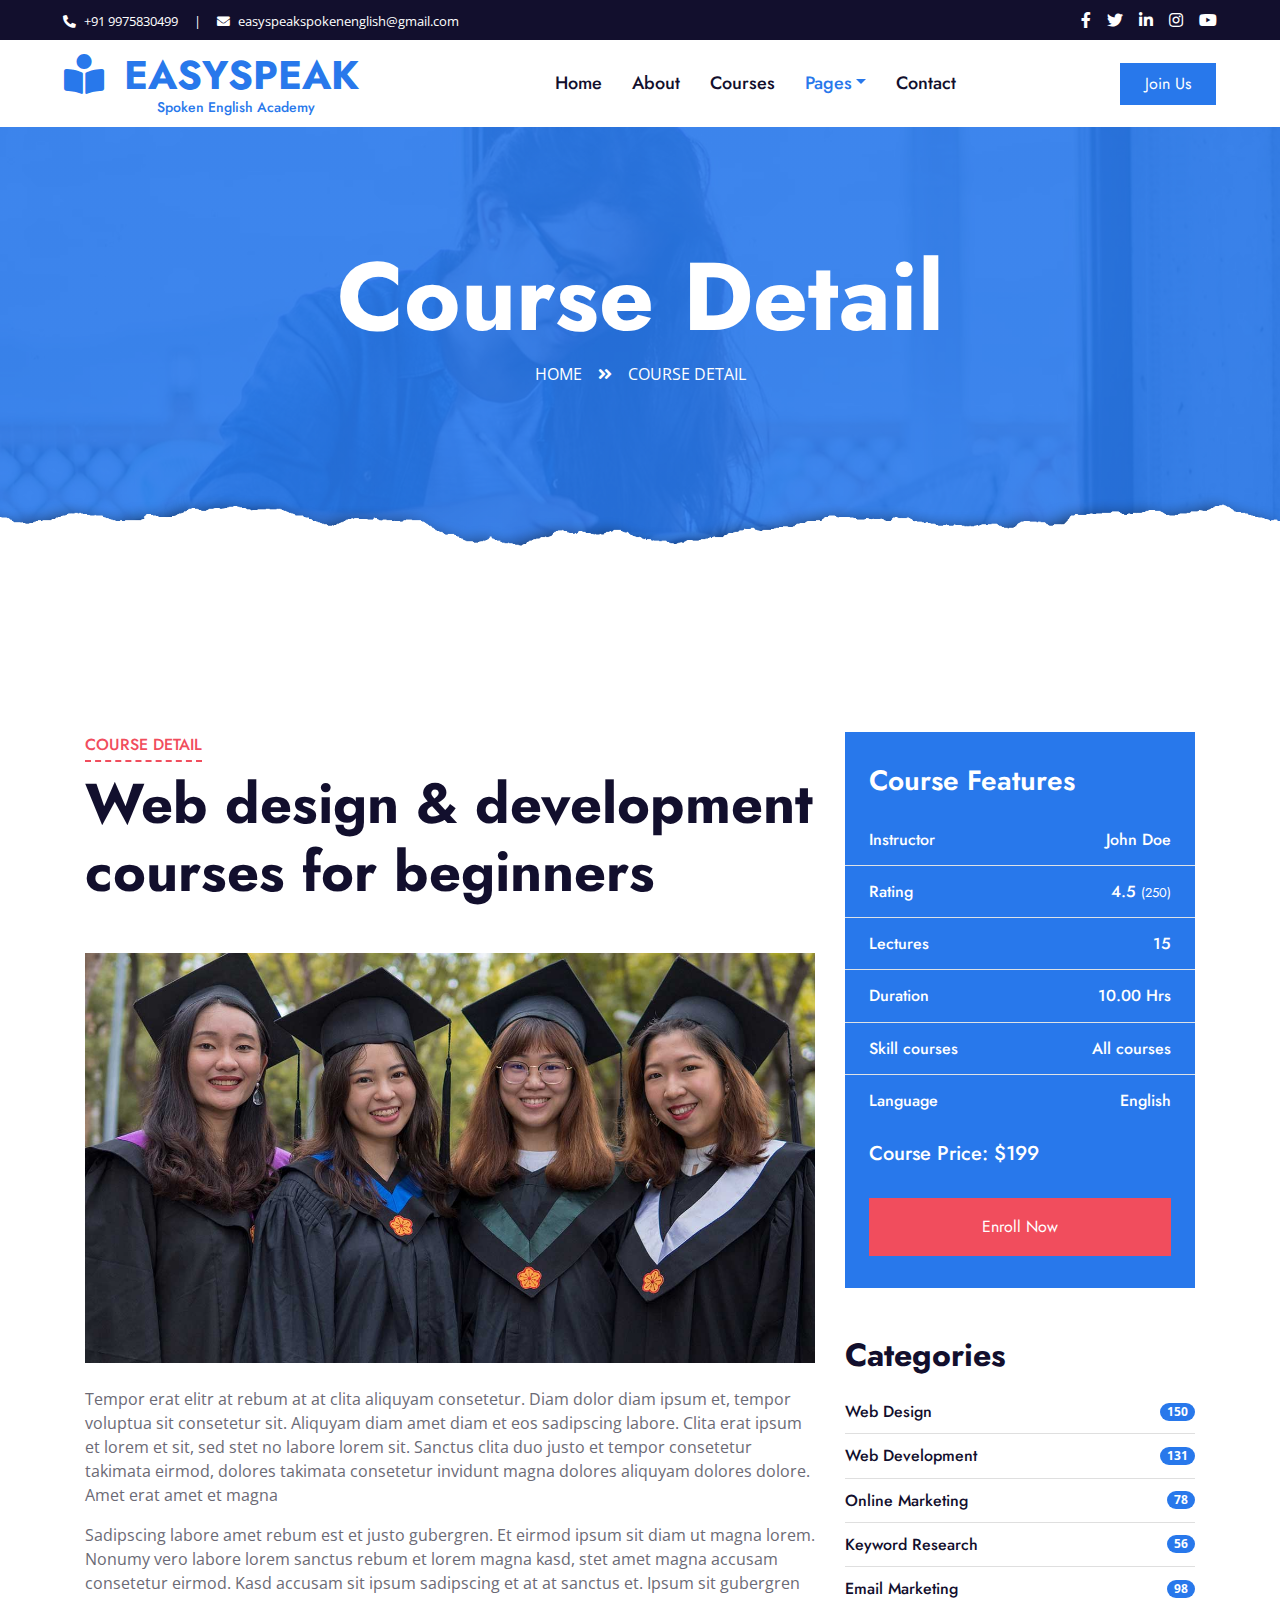
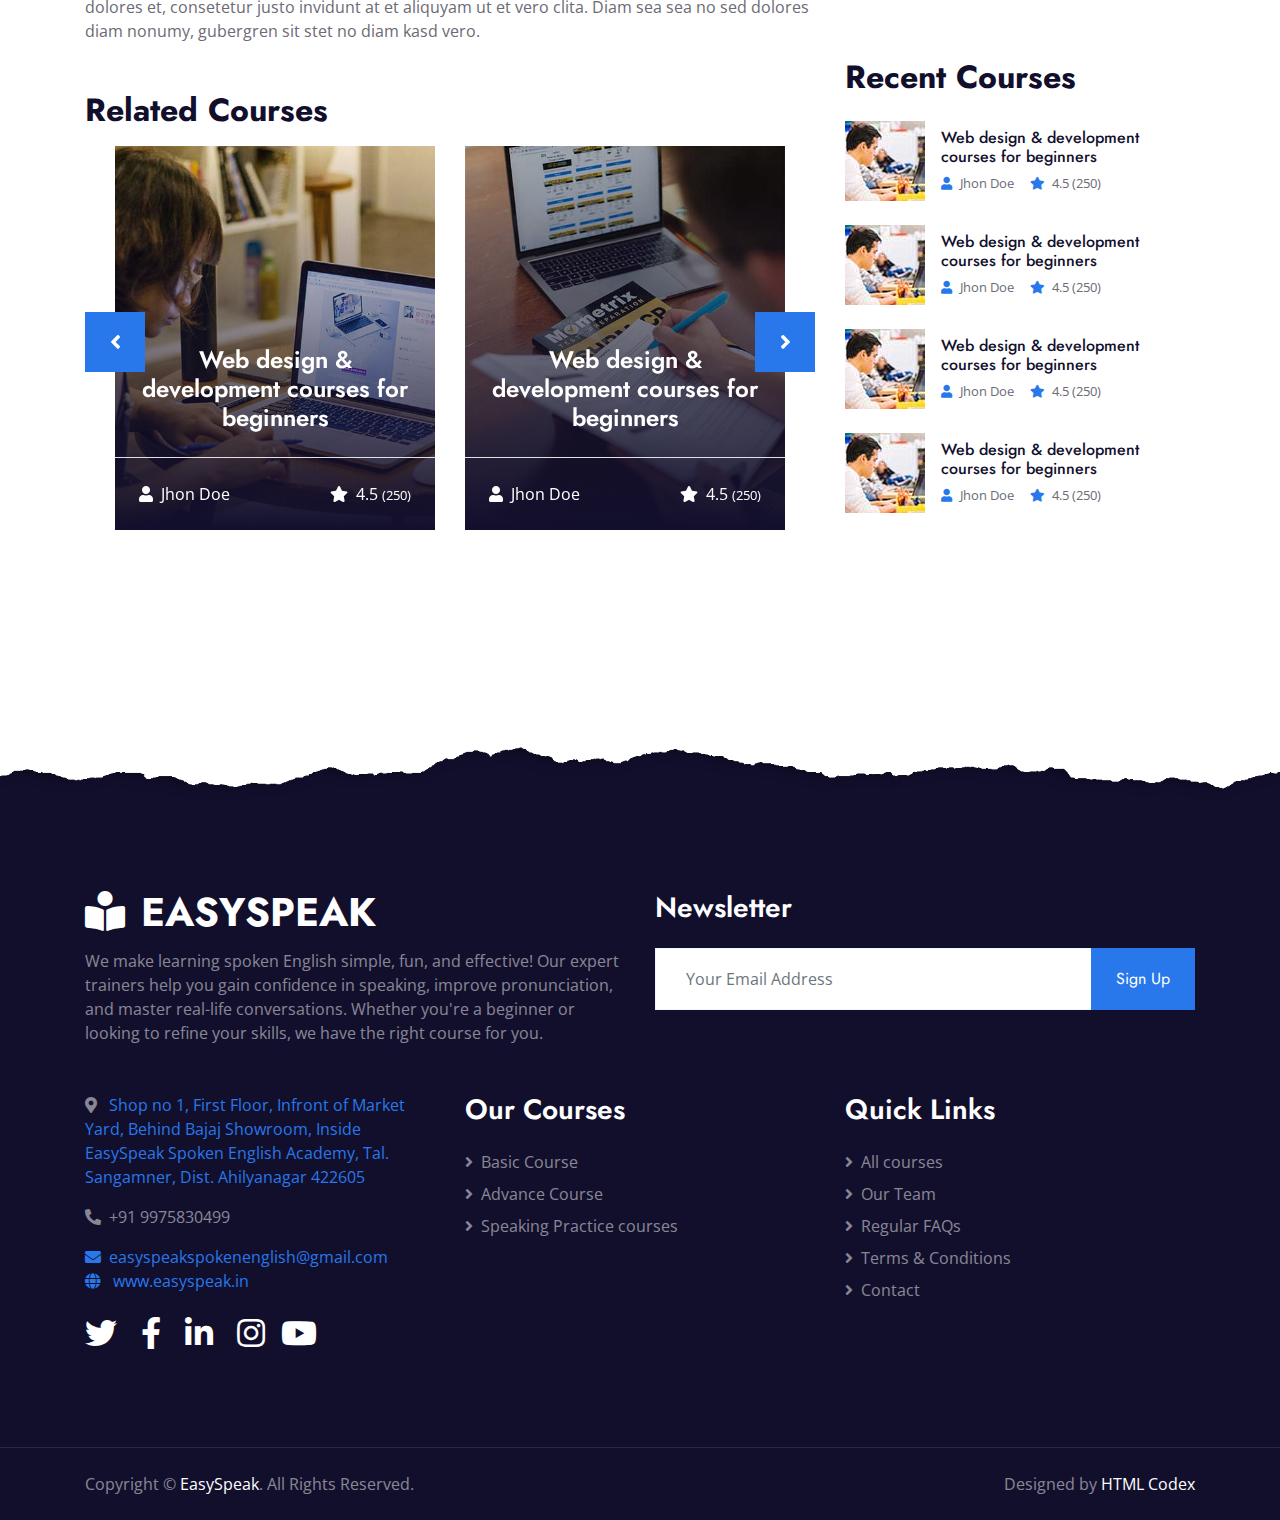
<file: detail.html>
<!DOCTYPE html>
<html lang="en">
  <head>
    <meta charset="utf-8" />
    <title>Course Detail - EasySpeak</title>
    <meta content="width=device-width, initial-scale=1.0" name="viewport" />
    <meta
      name="description"
      content="Get detailed information about our spoken English courses at EasySpeak. Improve your English speaking skills with our expert trainers."
    />
    <meta
      name="keywords"
      content="course detail, spoken English courses, online courses, English speaking, EasySpeak"
    />
    <!-- Open Graph Meta Tags -->
    <meta property="og:title" content="Course Detail - EasySpeak" />
    <meta
      property="og:description"
      content="Get detailed information about our spoken English courses at EasySpeak. Improve your English speaking skills with our expert trainers."
    />
    <meta
      property="og:image"
      content="http://www.easyspeak.in/img/og-image.jpg"
    />
    <meta property="og:url" content="http://www.easyspeak.in/detail.html" />
    <meta property="og:type" content="website" />
    <!-- Twitter Card Meta Tags -->
    <meta name="twitter:card" content="summary_large_image" />
    <meta name="twitter:title" content="Course Detail - EasySpeak" />
    <meta
      name="twitter:description"
      content="Get detailed information about our spoken English courses at EasySpeak. Improve your English speaking skills with our expert trainers."
    />
    <meta
      name="twitter:image"
      content="http://www.easyspeak.in/img/twitter-image.jpg"
    />

    <!-- Favicon -->
    <link href="img/favicon.ico" rel="icon" />

    <!-- Google Web Fonts -->
    <link rel="preconnect" href="https://fonts.gstatic.com" />
    <link
      href="https://fonts.googleapis.com/css2?family=Jost:wght@500;600;700&family=Open+Sans:wght@400;600&display=swap"
      rel="stylesheet"
    />

    <!-- Font Awesome -->
    <link
      href="https://cdnjs.cloudflare.com/ajax/libs/font-awesome/5.10.0/css/all.min.css"
      rel="stylesheet"
    />

    <!-- Libraries Stylesheet -->
    <link href="lib/owlcarousel/assets/owl.carousel.min.css" rel="stylesheet" />

    <!-- Customized Bootstrap Stylesheet -->
    <link href="css/style.css" rel="stylesheet" />
  </head>

  <body>
    <!-- Topbar Start -->
    <div class="container-fluid bg-dark">
      <div class="row py-2 px-lg-5">
        <div class="col-lg-6 text-center text-lg-left mb-2 mb-lg-0">
          <div class="d-inline-flex align-items-center text-white">
            <small><i class="fa fa-phone-alt mr-2"></i>+91 9975830499 </small>
            <small class="px-3">|</small>
            <small
              ><i class="fa fa-envelope mr-2"></i
              >easyspeakspokenenglish@gmail.com</small
            >
          </div>
        </div>
        <div class="col-lg-6 text-center text-lg-right">
          <div class="d-inline-flex align-items-center">
            <a class="text-white px-2" href="">
              <i class="fab fa-facebook-f"></i>
            </a>
            <a class="text-white px-2" href="">
              <i class="fab fa-twitter"></i>
            </a>
            <a class="text-white px-2" href="">
              <i class="fab fa-linkedin-in"></i>
            </a>
            <a
              class="text-white px-2"
              href="https://www.instagram.com/easyspeakspokenenglish?igsh=MzFmZmc4NHJybDI0"
            >
              <i class="fab fa-instagram"></i>
            </a>
            <a
              class="text-white pl-2"
              href="https://www.youtube.com/@EasySpeakSpokenEnglishAcademy"
            >
              <i class="fab fa-youtube"></i>
            </a>
          </div>
        </div>
      </div>
    </div>
    <!-- Topbar End -->

    <!-- Navbar Start -->
    <div class="container-fluid p-0">
      <nav
        class="navbar navbar-expand-lg bg-white navbar-light py-3 py-lg-0 px-lg-5"
      >
        <a href="index.html" class="navbar-brand ml-lg-3">
          <h1 class="m-0 text-uppercase text-primary text-center">
            <i class="fa fa-book-reader mr-2"></i> EasySpeak
          </h1>
          <h6
            class="m-0 pl-5 text-primary text-center"
            style="font-size: 14px; font-weight: 400"
          >
            Spoken English Academy
          </h6>
        </a>
        <button
          type="button"
          class="navbar-toggler"
          data-toggle="collapse"
          data-target="#navbarCollapse"
        >
          <span class="navbar-toggler-icon"></span>
        </button>
        <div
          class="collapse navbar-collapse justify-content-between px-lg-3"
          id="navbarCollapse"
        >
          <div class="navbar-nav mx-auto py-0">
            <a href="index.html" class="nav-item nav-link">Home</a>
            <a href="about.html" class="nav-item nav-link">About</a>
            <a href="course.html" class="nav-item nav-link">Courses</a>
            <div class="nav-item dropdown">
              <a
                href="#"
                class="nav-link dropdown-toggle active"
                data-toggle="dropdown"
                >Pages</a
              >
              <div class="dropdown-menu m-0">
                <!-- <a href="detail.html" class="dropdown-item active">Course Detail</a> -->
                <!-- <a href="feature.html" class="dropdown-item">Our Features</a> -->
                <a href="team.html" class="dropdown-item">Instructors</a>
                <a href="testimonial.html" class="dropdown-item">Testimonial</a>
                <a href="FAQ.html" class="dropdown-item">FAQ</a>
              </div>
            </div>
            <a href="contact.html" class="nav-item nav-link">Contact</a>
          </div>
          <a
            href="contact.html"
            class="btn btn-primary py-2 px-4 d-none d-lg-block"
            >Join Us</a
          >
        </div>
      </nav>
    </div>
    <!-- Navbar End -->

    <!-- Header Start -->
    <div
      class="jumbotron jumbotron-fluid page-header position-relative overlay-bottom"
      style="margin-bottom: 90px"
    >
      <div class="container text-center py-5">
        <h1 class="text-white display-1">Course Detail</h1>
        <div class="d-inline-flex text-white mb-5">
          <p class="m-0 text-uppercase">
            <a class="text-white" href="index.html">Home</a>
          </p>
          <i class="fa fa-angle-double-right pt-1 px-3"></i>
          <p class="m-0 text-uppercase">Course Detail</p>
        </div>
        <!-- <div class="mx-auto mb-5" style="width: 100%; max-width: 600px;">
                <div class="input-group">
                    <div class="input-group-prepend">
                        <button class="btn btn-outline-light bg-white text-body px-4 dropdown-toggle" type="button" data-toggle="dropdown"
                            aria-haspopup="true" aria-expanded="false">Courses</button>
                        <div class="dropdown-menu">
                            <a class="dropdown-item" href="#">Courses 1</a>
                            <a class="dropdown-item" href="#">Courses 2</a>
                            <a class="dropdown-item" href="#">Courses 3</a>
                        </div>
                    </div>
                    <input type="text" class="form-control border-light" style="padding: 30px 25px;" placeholder="Keyword">
                    <div class="input-group-append">
                        <button class="btn btn-secondary px-4 px-lg-5">Search</button>
                    </div>
                </div>
            </div> -->
      </div>
    </div>
    <!-- Header End -->

    <!-- Detail Start -->
    <div class="container-fluid py-5">
      <div class="container py-5">
        <div class="row">
          <div class="col-lg-8">
            <div class="mb-5">
              <div class="section-title position-relative mb-5">
                <h6
                  class="d-inline-block position-relative text-secondary text-uppercase pb-2"
                >
                  Course Detail
                </h6>
                <h1 class="display-4">
                  Web design & development courses for beginners
                </h1>
              </div>
              <img
                class="img-fluid rounded w-100 mb-4"
                src="img/header.jpg"
                alt="Image"
              />
              <p>
                Tempor erat elitr at rebum at at clita aliquyam consetetur. Diam
                dolor diam ipsum et, tempor voluptua sit consetetur sit.
                Aliquyam diam amet diam et eos sadipscing labore. Clita erat
                ipsum et lorem et sit, sed stet no labore lorem sit. Sanctus
                clita duo justo et tempor consetetur takimata eirmod, dolores
                takimata consetetur invidunt magna dolores aliquyam dolores
                dolore. Amet erat amet et magna
              </p>

              <p>
                Sadipscing labore amet rebum est et justo gubergren. Et eirmod
                ipsum sit diam ut magna lorem. Nonumy vero labore lorem sanctus
                rebum et lorem magna kasd, stet amet magna accusam consetetur
                eirmod. Kasd accusam sit ipsum sadipscing et at at sanctus et.
                Ipsum sit gubergren dolores et, consetetur justo invidunt at et
                aliquyam ut et vero clita. Diam sea sea no sed dolores diam
                nonumy, gubergren sit stet no diam kasd vero.
              </p>
            </div>

            <h2 class="mb-3">Related Courses</h2>
            <div
              class="owl-carousel related-carousel position-relative"
              style="padding: 0 30px"
            >
              <a
                class="courses-list-item position-relative d-block overflow-hidden mb-2"
                href="course1.html"
              >
                <img class="img-fluid" src="img/courses-1.jpg" alt="" />
                <div class="courses-text">
                  <h4 class="text-center text-white px-3">
                    Web design & development courses for beginners
                  </h4>
                  <div class="border-top w-100 mt-3">
                    <div class="d-flex justify-content-between p-4">
                      <span class="text-white"
                        ><i class="fa fa-user mr-2"></i>Jhon Doe</span
                      >
                      <span class="text-white"
                        ><i class="fa fa-star mr-2"></i>4.5
                        <small>(250)</small></span
                      >
                    </div>
                  </div>
                </div>
              </a>
              <a
                class="courses-list-item position-relative d-block overflow-hidden mb-2"
                href="course2.html"
              >
                <img class="img-fluid" src="img/courses-2.jpg" alt="" />
                <div class="courses-text">
                  <h4 class="text-center text-white px-3">
                    Web design & development courses for beginners
                  </h4>
                  <div class="border-top w-100 mt-3">
                    <div class="d-flex justify-content-between p-4">
                      <span class="text-white"
                        ><i class="fa fa-user mr-2"></i>Jhon Doe</span
                      >
                      <span class="text-white"
                        ><i class="fa fa-star mr-2"></i>4.5
                        <small>(250)</small></span
                      >
                    </div>
                  </div>
                </div>
              </a>
              <a
                class="courses-list-item position-relative d-block overflow-hidden mb-2"
                href="course3.html"
              >
                <img class="img-fluid" src="img/courses-3.jpg" alt="" />
                <div class="courses-text">
                  <h4 class="text-center text-white px-3">
                    Web design & development courses for beginners
                  </h4>
                  <div class="border-top w-100 mt-3">
                    <div class="d-flex justify-content-between p-4">
                      <span class="text-white"
                        ><i class="fa fa-user mr-2"></i>Jhon Doe</span
                      >
                      <span class="text-white"
                        ><i class="fa fa-star mr-2"></i>4.5
                        <small>(250)</small></span
                      >
                    </div>
                  </div>
                </div>
              </a>
            </div>
          </div>

          <div class="col-lg-4 mt-5 mt-lg-0">
            <div class="bg-primary mb-5 py-3">
              <h3 class="text-white py-3 px-4 m-0">Course Features</h3>
              <div class="d-flex justify-content-between border-bottom px-4">
                <h6 class="text-white my-3">Instructor</h6>
                <h6 class="text-white my-3">John Doe</h6>
              </div>
              <div class="d-flex justify-content-between border-bottom px-4">
                <h6 class="text-white my-3">Rating</h6>
                <h6 class="text-white my-3">4.5 <small>(250)</small></h6>
              </div>
              <div class="d-flex justify-content-between border-bottom px-4">
                <h6 class="text-white my-3">Lectures</h6>
                <h6 class="text-white my-3">15</h6>
              </div>
              <div class="d-flex justify-content-between border-bottom px-4">
                <h6 class="text-white my-3">Duration</h6>
                <h6 class="text-white my-3">10.00 Hrs</h6>
              </div>
              <div class="d-flex justify-content-between border-bottom px-4">
                <h6 class="text-white my-3">Skill courses</h6>
                <h6 class="text-white my-3">All courses</h6>
              </div>
              <div class="d-flex justify-content-between px-4">
                <h6 class="text-white my-3">Language</h6>
                <h6 class="text-white my-3">English</h6>
              </div>
              <h5 class="text-white py-3 px-4 m-0">Course Price: $199</h5>
              <div class="py-3 px-4">
                <a class="btn btn-block btn-secondary py-3 px-5" href=""
                  >Enroll Now</a
                >
              </div>
            </div>

            <div class="mb-5">
              <h2 class="mb-3">Categories</h2>
              <ul class="list-group list-group-flush">
                <li
                  class="list-group-item d-flex justify-content-between align-items-center px-0"
                >
                  <a href="" class="text-decoration-none h6 m-0">Web Design</a>
                  <span class="badge badge-primary badge-pill">150</span>
                </li>
                <li
                  class="list-group-item d-flex justify-content-between align-items-center px-0"
                >
                  <a href="" class="text-decoration-none h6 m-0"
                    >Web Development</a
                  >
                  <span class="badge badge-primary badge-pill">131</span>
                </li>
                <li
                  class="list-group-item d-flex justify-content-between align-items-center px-0"
                >
                  <a href="" class="text-decoration-none h6 m-0"
                    >Online Marketing</a
                  >
                  <span class="badge badge-primary badge-pill">78</span>
                </li>
                <li
                  class="list-group-item d-flex justify-content-between align-items-center px-0"
                >
                  <a href="" class="text-decoration-none h6 m-0"
                    >Keyword Research</a
                  >
                  <span class="badge badge-primary badge-pill">56</span>
                </li>
                <li
                  class="list-group-item d-flex justify-content-between align-items-center px-0"
                >
                  <a href="" class="text-decoration-none h6 m-0"
                    >Email Marketing</a
                  >
                  <span class="badge badge-primary badge-pill">98</span>
                </li>
              </ul>
            </div>

            <div class="mb-5">
              <h2 class="mb-4">Recent Courses</h2>
              <a
                class="d-flex align-items-center text-decoration-none mb-4"
                href=""
              >
                <img
                  class="img-fluid rounded"
                  src="img/courses-80x80.jpg"
                  alt=""
                />
                <div class="pl-3">
                  <h6>Web design & development courses for beginners</h6>
                  <div class="d-flex">
                    <small class="text-body mr-3"
                      ><i class="fa fa-user text-primary mr-2"></i>Jhon
                      Doe</small
                    >
                    <small class="text-body"
                      ><i class="fa fa-star text-primary mr-2"></i>4.5
                      (250)</small
                    >
                  </div>
                </div>
              </a>
              <a
                class="d-flex align-items-center text-decoration-none mb-4"
                href=""
              >
                <img
                  class="img-fluid rounded"
                  src="img/courses-80x80.jpg"
                  alt=""
                />
                <div class="pl-3">
                  <h6>Web design & development courses for beginners</h6>
                  <div class="d-flex">
                    <small class="text-body mr-3"
                      ><i class="fa fa-user text-primary mr-2"></i>Jhon
                      Doe</small
                    >
                    <small class="text-body"
                      ><i class="fa fa-star text-primary mr-2"></i>4.5
                      (250)</small
                    >
                  </div>
                </div>
              </a>
              <a
                class="d-flex align-items-center text-decoration-none mb-4"
                href=""
              >
                <img
                  class="img-fluid rounded"
                  src="img/courses-80x80.jpg"
                  alt=""
                />
                <div class="pl-3">
                  <h6>Web design & development courses for beginners</h6>
                  <div class="d-flex">
                    <small class="text-body mr-3"
                      ><i class="fa fa-user text-primary mr-2"></i>Jhon
                      Doe</small
                    >
                    <small class="text-body"
                      ><i class="fa fa-star text-primary mr-2"></i>4.5
                      (250)</small
                    >
                  </div>
                </div>
              </a>
              <a class="d-flex align-items-center text-decoration-none" href="">
                <img
                  class="img-fluid rounded"
                  src="img/courses-80x80.jpg"
                  alt=""
                />
                <div class="pl-3">
                  <h6>Web design & development courses for beginners</h6>
                  <div class="d-flex">
                    <small class="text-body mr-3"
                      ><i class="fa fa-user text-primary mr-2"></i>Jhon
                      Doe</small
                    >
                    <small class="text-body"
                      ><i class="fa fa-star text-primary mr-2"></i>4.5
                      (250)</small
                    >
                  </div>
                </div>
              </a>
            </div>
          </div>
        </div>
      </div>
    </div>
    <!-- Detail End -->

    <!-- Footer Start -->
    <div
      class="container-fluid position-relative overlay-top bg-dark text-white-50 py-5"
      style="margin-top: 90px"
    >
      <div class="container mt-5 pt-5">
        <div class="row">
          <div class="col-md-6 mb-5">
            <a href="index.html" class="navbar-brand">
              <h1 class="mt-n2 text-uppercase text-white">
                <i class="fa fa-book-reader mr-3"></i>EasySpeak
              </h1>
            </a>
            <p class="m-0">
              We make learning spoken English simple, fun, and effective! Our
              expert trainers help you gain confidence in speaking, improve
              pronunciation, and master real-life conversations. Whether you're
              a beginner or looking to refine your skills, we have the right
              course for you.
            </p>
          </div>
          <div class="col-md-6 mb-5">
            <h3 class="text-white mb-4">Newsletter</h3>
            <div class="w-100">
              <div class="input-group">
                <input
                  type="text"
                  class="form-control border-light"
                  style="padding: 30px"
                  placeholder="Your Email Address"
                />
                <div class="input-group-append">
                  <button class="btn btn-primary px-4">Sign Up</button>
                </div>
              </div>
            </div>
          </div>
        </div>
        <div class="row">
          <div class="col-md-4 mb-5">
            <p>
              <i class="fa fa-map-marker-alt mr-2"></i>
              <a
                href="https://maps.app.goo.gl/xdWaNmmi4XuuM4en6"
                target="_blank"
                class="text-primary"
              >
                Shop no 1, First Floor, Infront of Market Yard, Behind Bajaj
                Showroom, Inside EasySpeak Spoken English Academy, Tal.
                Sangamner, Dist. Ahilyanagar 422605
              </a>
            </p>
            <p><i class="fa fa-phone-alt mr-2"></i>+91 9975830499</p>
            <a href="mailto:easyspeakspokenenglish@gmail.com"
              ><i class="fa fa-envelope mr-2"></i
              >easyspeakspokenenglish@gmail.com</a
            >

            <p class="m-0">
              <i class="fa fa-globe text-primary mr-2"></i>
              <a
                class="text-blue"
                href="https://www.easyspeak.in"
                target="_blank"
                >www.easyspeak.in</a
              >
            </p>

            <div class="d-flex justify-content-start mt-4">
              <a class="text-white mr-4" href="#"
                ><i class="fab fa-2x fa-twitter"></i
              ></a>
              <a class="text-white mr-4" href="#"
                ><i class="fab fa-2x fa-facebook-f"></i
              ></a>
              <a class="text-white mr-4" href="#"
                ><i class="fab fa-2x fa-linkedin-in"></i
              ></a>
              <a
                class="text-white"
                href="https://www.instagram.com/easyspeakspokenenglish?igsh=MzFmZmc4NHJybDI0"
                ><i class="fab fa-2x fa-instagram"></i
              ></a>
              <a
                class="text-white pl-3"
                href="https://www.youtube.com/@EasySpeakSpokenEnglishAcademy"
                ><i class="fab fa-2x fa-youtube"></i
              ></a>
            </div>
          </div>
          <div class="col-md-4 mb-5">
            <h3 class="text-white mb-4">Our Courses</h3>
            <div class="d-flex flex-column justify-content-start">
              <a class="text-white-50 mb-2" href="course1.html"
                ><i class="fa fa-angle-right mr-2"></i>Basic Course</a
              >
              <a class="text-white-50 mb-2" href="course2.html"
                ><i class="fa fa-angle-right mr-2"></i>Advance Course</a
              >
              <a class="text-white-50 mb-2" href="course3.html"
                ><i class="fa fa-angle-right mr-2"></i>Speaking Practice
                courses</a
              >
              <!-- <a class="text-white-50 mb-2" href="#"><i class="fa fa-angle-right mr-2"></i>Research</a>
                        <a class="text-white-50" href="#"><i class="fa fa-angle-right mr-2"></i>SEO</a> -->
            </div>
          </div>
          <div class="col-md-4 mb-5">
            <h3 class="text-white mb-4">Quick Links</h3>
            <div class="d-flex flex-column justify-content-start">
              <a class="text-white-50 mb-2" href="course.html"
                ><i class="fa fa-angle-right mr-2"></i>All courses</a
              >
              <a class="text-white-50 mb-2" href="team.html"
                ><i class="fa fa-angle-right mr-2"></i>Our Team</a
              >
              <a class="text-white-50 mb-2" href="FAQ.html"
                ><i class="fa fa-angle-right mr-2"></i>Regular FAQs</a
              >
              <a class="text-white-50 mb-2" href="terms.html"
                ><i class="fa fa-angle-right mr-2"></i>Terms & Conditions</a
              >
              <a class="text-white-50" href="contact.html"
                ><i class="fa fa-angle-right mr-2"></i>Contact</a
              >
            </div>
          </div>
        </div>
      </div>
    </div>
    <div
      class="container-fluid bg-dark text-white-50 border-top py-4"
      style="border-color: rgba(256, 256, 256, 0.1) !important"
    >
      <div class="container">
        <div class="row">
          <div class="col-md-6 text-center text-md-left mb-3 mb-md-0">
            <p class="m-0">
              Copyright &copy; <a class="text-white" href="#">EasySpeak</a>. All
              Rights Reserved.
            </p>
          </div>
          <div class="col-md-6 text-center text-md-right">
            <p class="m-0">
              Designed by
              <a class="text-white" href="https://htmlcodex.com">HTML Codex</a>
            </p>
          </div>
        </div>
      </div>
    </div>
    <!-- Footer End -->

    <!-- Back to Top -->
    <a
      href="#"
      class="btn btn-lg btn-primary rounded-0 btn-lg-square back-to-top"
      ><i class="fa fa-angle-double-up"></i
    ></a>

    <!-- JavaScript Libraries -->
    <script src="https://code.jquery.com/jquery-3.4.1.min.js"></script>
    <script src="https://stackpath.bootstrapcdn.com/bootstrap/4.4.1/js/bootstrap.bundle.min.js"></script>
    <script src="lib/easing/easing.min.js"></script>
    <script src="lib/waypoints/waypoints.min.js"></script>
    <script src="lib/counterup/counterup.min.js"></script>
    <script src="lib/owlcarousel/owl.carousel.min.js"></script>

    <!-- Template Javascript -->
    <script src="js/main.js"></script>
  </body>
</html>
</file>
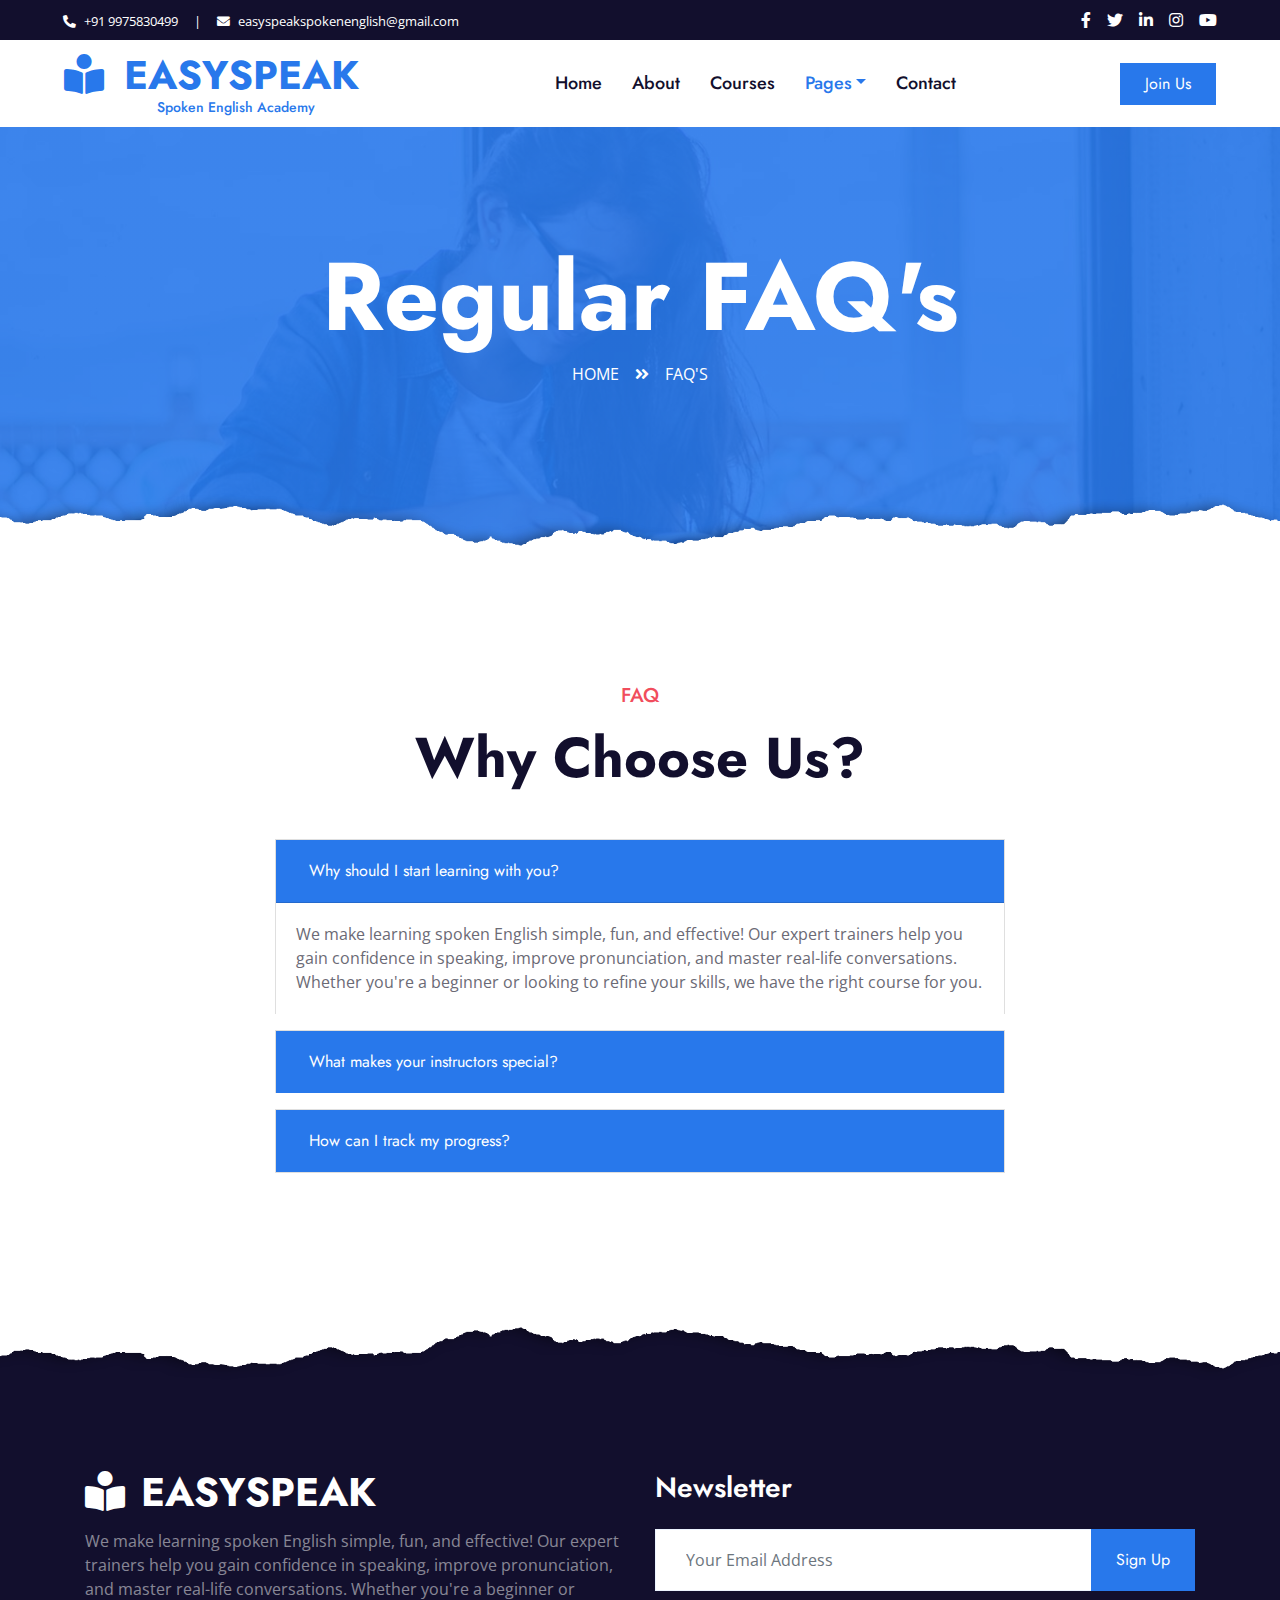
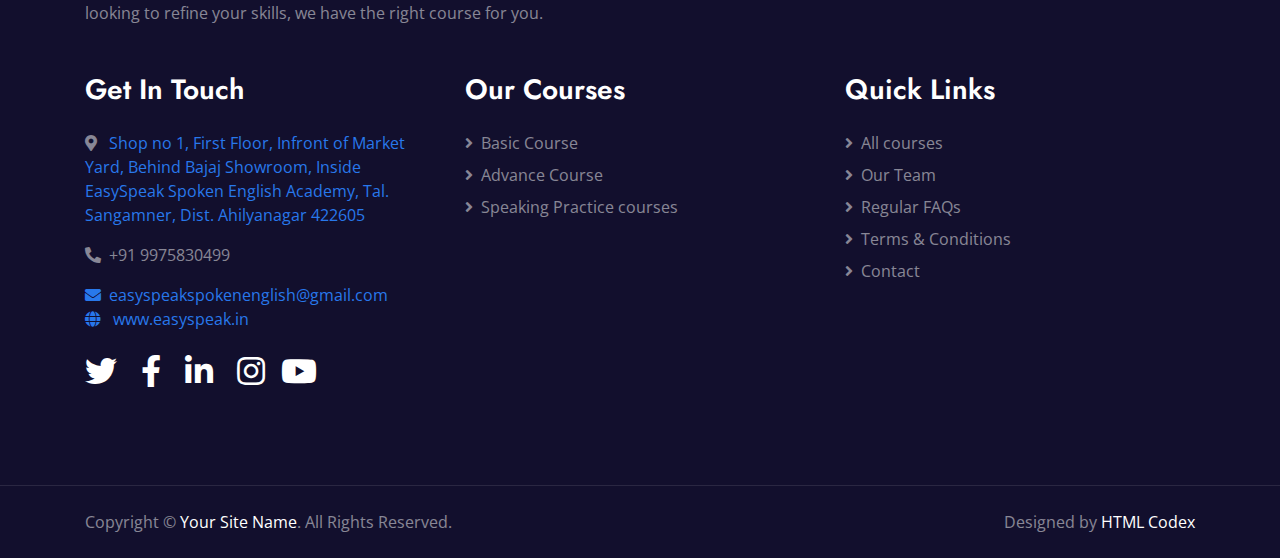
<file: FAQ.html>
<!DOCTYPE html>
<html lang="en">
  <head>
    <meta charset="utf-8" />
    <title>FAQ - EasySpeak</title>
    <meta content="width=device-width, initial-scale=1.0" name="viewport" />
    <meta
      name="description"
      content="Find answers to frequently asked questions about EasySpeak and our spoken English courses."
    />
    <meta
      name="keywords"
      content="FAQ, EasySpeak, spoken English courses, online courses, English speaking"
    />
    <!-- Open Graph Meta Tags -->
    <meta property="og:title" content="FAQ - EasySpeak" />
    <meta
      property="og:description"
      content="Find answers to frequently asked questions about EasySpeak and our spoken English courses."
    />
    <meta
      property="og:image"
      content="http://www.easyspeak.in/img/og-image.jpg"
    />
    <meta property="og:url" content="http://www.easyspeak.in/FAQ.html" />
    <meta property="og:type" content="website" />
    <!-- Twitter Card Meta Tags -->
    <meta name="twitter:card" content="summary_large_image" />
    <meta name="twitter:title" content="FAQ - EasySpeak" />
    <meta
      name="twitter:description"
      content="Find answers to frequently asked questions about EasySpeak and our spoken English courses."
    />
    <meta
      name="twitter:image"
      content="http://www.easyspeak.in/img/twitter-image.jpg"
    />

    <!-- Favicon -->
    <link href="img/favicon.ico" rel="icon" />

    <!-- Google Web Fonts -->
    <link rel="preconnect" href="https://fonts.gstatic.com" />
    <link
      href="https://fonts.googleapis.com/css2?family=Jost:wght@500;600;700&family=Open+Sans:wght@400;600&display=swap"
      rel="stylesheet"
    />

    <!-- Font Awesome -->
    <link
      href="https://cdnjs.cloudflare.com/ajax/libs/font-awesome/5.10.0/css/all.min.css"
      rel="stylesheet"
    />

    <!-- Libraries Stylesheet -->
    <link href="lib/owlcarousel/assets/owl.carousel.min.css" rel="stylesheet" />

    <!-- Customized Bootstrap Stylesheet -->
    <link href="css/style.css" rel="stylesheet" />
  </head>

  <body>
    <!-- Topbar Start -->
    <div class="container-fluid bg-dark">
      <div class="row py-2 px-lg-5">
        <div class="col-lg-6 text-center text-lg-left mb-2 mb-lg-0">
          <div class="d-inline-flex align-items-center text-white">
            <small><i class="fa fa-phone-alt mr-2"></i>+91 9975830499</small>
            <small class="px-3">|</small>
            <small
              ><i class="fa fa-envelope mr-2"></i
              >easyspeakspokenenglish@gmail.com</small
            >
          </div>
        </div>
        <div class="col-lg-6 text-center text-lg-right">
          <div class="d-inline-flex align-items-center">
            <a class="text-white px-2" href="">
              <i class="fab fa-facebook-f"></i>
            </a>
            <a class="text-white px-2" href="">
              <i class="fab fa-twitter"></i>
            </a>
            <a class="text-white px-2" href="">
              <i class="fab fa-linkedin-in"></i>
            </a>
            <a
              class="text-white px-2"
              href="https://www.instagram.com/easyspeakspokenenglish?igsh=MzFmZmc4NHJybDI0"
            >
              <i class="fab fa-instagram"></i>
            </a>
            <a
              class="text-white pl-2"
              href="https://www.youtube.com/@EasySpeakSpokenEnglishAcademy"
            >
              <i class="fab fa-youtube"></i>
            </a>
          </div>
        </div>
      </div>
    </div>
    <!-- Topbar End -->

    <!-- Navbar Start -->
    <div class="container-fluid p-0">
      <nav
        class="navbar navbar-expand-lg bg-white navbar-light py-3 py-lg-0 px-lg-5"
      >
        <a href="index.html" class="navbar-brand ml-lg-3">
          <h1 class="m-0 text-uppercase text-primary text-center">
            <i class="fa fa-book-reader mr-2"></i> EasySpeak
          </h1>
          <h6
            class="m-0 pl-5 text-primary text-center"
            style="font-size: 14px; font-weight: 400"
          >
            Spoken English Academy
          </h6>
        </a>
        <button
          type="button"
          class="navbar-toggler"
          data-toggle="collapse"
          data-target="#navbarCollapse"
        >
          <span class="navbar-toggler-icon"></span>
        </button>
        <div
          class="collapse navbar-collapse justify-content-between px-lg-3"
          id="navbarCollapse"
        >
          <div class="navbar-nav mx-auto py-0">
            <a href="index.html" class="nav-item nav-link">Home</a>
            <a href="about.html" class="nav-item nav-link">About</a>
            <a href="course.html" class="nav-item nav-link">Courses</a>
            <div class="nav-item dropdown">
              <a
                href="#"
                class="nav-link dropdown-toggle active"
                data-toggle="dropdown"
                >Pages</a
              >
              <div class="dropdown-menu m-0">
                <!-- <a href="detail.html" class="dropdown-item">Course Detail</a> -->
                <!-- <a href="feature.html" class="dropdown-item active">Our Features</a> -->
                <a href="team.html" class="dropdown-item">Instructors</a>
                <a href="testimonial.html" class="dropdown-item">Testimonial</a>
                <a href="FAQ.html" class="dropdown-item">FAQ</a>
              </div>
            </div>
            <a href="contact.html" class="nav-item nav-link">Contact</a>
          </div>
          <a
            href="contact.html"
            class="btn btn-primary py-2 px-4 d-none d-lg-block"
            >Join Us</a
          >
        </div>
      </nav>
    </div>
    <!-- Navbar End -->

    <!-- Header Start -->
    <div
      class="jumbotron jumbotron-fluid page-header position-relative overlay-bottom"
      style="margin-bottom: 90px"
    >
      <div class="container text-center py-5">
        <h1 class="text-white display-1">Regular FAQ's</h1>
        <div class="d-inline-flex text-white mb-5">
          <p class="m-0 text-uppercase">
            <a class="text-white" href="index.html">Home</a>
          </p>
          <i class="fa fa-angle-double-right pt-1 px-3"></i>
          <p class="m-0 text-uppercase">FAQ's</p>
        </div>
        <!-- <div class="mx-auto mb-5" style="width: 100%; max-width: 600px;">
                <div class="input-group">
                    <div class="input-group-prepend">
                        <button class="btn btn-outline-light bg-white text-body px-4 dropdown-toggle" type="button" data-toggle="dropdown"
                            aria-haspopup="true" aria-expanded="false">Courses</button>
                        <div class="dropdown-menu">
                            <a class="dropdown-item" href="#">Courses 1</a>
                            <a class="dropdown-item" href="#">Courses 2</a>
                            <a class="dropdown-item" href="#">Courses 3</a>
                        </div>
                    </div>
                    <input type="text" class="form-control border-light" style="padding: 30px 25px;" placeholder="Keyword">
                    <div class="input-group-append">
                        <button class="btn btn-secondary px-4 px-lg-5">Search</button>
                    </div>
                </div>
            </div> -->
      </div>
    </div>
    <!-- Header End -->

    <!-- FAQ Start -->
    <div class="container py-5">
      <div class="section-title text-center mb-5">
        <h5 class="text-secondary text-uppercase pb-2">FAQ</h5>
        <h1 class="display-4">Why Choose Us?</h1>
      </div>
      <div class="row justify-content-center">
        <div class="col-lg-8">
          <div class="accordion" id="faqAccordion">
            <!-- FAQ 1 -->
            <div class="card mb-3">
              <div class="card-header bg-primary text-white" id="headingOne">
                <h5 class="mb-0">
                  <button
                    class="btn btn-link text-white w-100 text-left"
                    type="button"
                    data-toggle="collapse"
                    data-target="#collapseOne"
                  >
                    Why should I start learning with you?
                  </button>
                </h5>
              </div>
              <div
                id="collapseOne"
                class="collapse show"
                data-parent="#faqAccordion"
              >
                <div class="card-body">
                  We make learning spoken English simple, fun, and effective!
                  Our expert trainers help you gain confidence in speaking,
                  improve pronunciation, and master real-life conversations.
                  Whether you're a beginner or looking to refine your skills, we
                  have the right course for you.
                </div>
              </div>
            </div>

            <!-- FAQ 2 -->
            <div class="card mb-3">
              <div class="card-header bg-primary text-white" id="headingTwo">
                <h5 class="mb-0">
                  <button
                    class="btn btn-link text-white w-100 text-left collapsed"
                    type="button"
                    data-toggle="collapse"
                    data-target="#collapseTwo"
                  >
                    What makes your instructors special?
                  </button>
                </h5>
              </div>
              <div
                id="collapseTwo"
                class="collapse"
                data-parent="#faqAccordion"
              >
                <div class="card-body">
                  Our expert instructors make learning easy with interactive
                  methods, real-life examples, and personalized guidance to
                  boost your fluency and confidence!
                </div>
              </div>
            </div>

            <!-- FAQ 4 -->
            <div class="card mb-3">
              <div class="card-header bg-primary text-white" id="headingFour">
                <h5 class="mb-0">
                  <button
                    class="btn btn-link text-white w-100 text-left collapsed"
                    type="button"
                    data-toggle="collapse"
                    data-target="#collapseFour"
                  >
                    How can I track my progress?
                  </button>
                </h5>
              </div>
              <div
                id="collapseFour"
                class="collapse"
                data-parent="#faqAccordion"
              >
                <div class="card-body">
                  Assess your progress with our interactive online tests.
                  Practice real-life conversations, improve accuracy, and boost
                  confidence with instant feedback!
                </div>
              </div>
            </div>
          </div>
        </div>
      </div>
    </div>
    <!-- FAQ End -->

    <!-- Footer Start -->
    <div
      class="container-fluid position-relative overlay-top bg-dark text-white-50 py-5"
      style="margin-top: 90px"
    >
      <div class="container mt-5 pt-5">
        <div class="row">
          <div class="col-md-6 mb-5">
            <a href="index.html" class="navbar-brand">
              <h1 class="mt-n2 text-uppercase text-white">
                <i class="fa fa-book-reader mr-3"></i>EasySpeak
              </h1>
            </a>
            <p class="m-0">
              We make learning spoken English simple, fun, and effective! Our
              expert trainers help you gain confidence in speaking, improve
              pronunciation, and master real-life conversations. Whether you're
              a beginner or looking to refine your skills, we have the right
              course for you.
            </p>
          </div>
          <div class="col-md-6 mb-5">
            <h3 class="text-white mb-4">Newsletter</h3>
            <div class="w-100">
              <div class="input-group">
                <input
                  type="text"
                  class="form-control border-light"
                  style="padding: 30px"
                  placeholder="Your Email Address"
                />
                <div class="input-group-append">
                  <button class="btn btn-primary px-4">Sign Up</button>
                </div>
              </div>
            </div>
          </div>
        </div>
        <div class="row">
          <div class="col-md-4 mb-5">
            <h3 class="text-white mb-4">Get In Touch</h3>
            <p>
              <i class="fa fa-map-marker-alt mr-2"></i>
              <a
                href="https://maps.app.goo.gl/xdWaNmmi4XuuM4en6"
                target="_blank"
                class="text-primary"
              >
                Shop no 1, First Floor, Infront of Market Yard, Behind Bajaj
                Showroom, Inside EasySpeak Spoken English Academy, Tal.
                Sangamner, Dist. Ahilyanagar 422605
              </a>
            </p>
            <p><i class="fa fa-phone-alt mr-2"></i>+91 9975830499</p>
            <a href="mailto:easyspeakspokenenglish@gmail.com"
              ><i class="fa fa-envelope mr-2"></i
              >easyspeakspokenenglish@gmail.com</a
            >

            <p class="m-0">
              <i class="fa fa-globe text-primary mr-2"></i>
              <a
                class="text-blue"
                href="https://www.easyspeak.in"
                target="_blank"
                >www.easyspeak.in</a
              >
            </p>

            <div class="d-flex justify-content-start mt-4">
              <a class="text-white mr-4" href="#"
                ><i class="fab fa-2x fa-twitter"></i
              ></a>
              <a class="text-white mr-4" href="#"
                ><i class="fab fa-2x fa-facebook-f"></i
              ></a>
              <a class="text-white mr-4" href="#"
                ><i class="fab fa-2x fa-linkedin-in"></i
              ></a>
              <a
                class="text-white"
                href="https://www.instagram.com/easyspeakspokenenglish?igsh=MzFmZmc4NHJybDI0"
                ><i class="fab fa-2x fa-instagram"></i
              ></a>
              <a
                class="text-white pl-3"
                href="https://www.youtube.com/@EasySpeakSpokenEnglishAcademy"
                ><i class="fab fa-2x fa-youtube"></i
              ></a>
            </div>
          </div>
          <div class="col-md-4 mb-5">
            <h3 class="text-white mb-4">Our Courses</h3>
            <div class="d-flex flex-column justify-content-start">
              <a class="text-white-50 mb-2" href="course1.html"
                ><i class="fa fa-angle-right mr-2"></i>Basic Course</a
              >
              <a class="text-white-50 mb-2" href="course2.html"
                ><i class="fa fa-angle-right mr-2"></i>Advance Course</a
              >
              <a class="text-white-50 mb-2" href="course3.html"
                ><i class="fa fa-angle-right mr-2"></i>Speaking Practice
                courses</a
              >
              <!-- <a class="text-white-50 mb-2" href="#"><i class="fa fa-angle-right mr-2"></i>Research</a>
                        <a class="text-white-50" href="#"><i class="fa fa-angle-right mr-2"></i>SEO</a> -->
            </div>
          </div>
          <div class="col-md-4 mb-5">
            <h3 class="text-white mb-4">Quick Links</h3>
            <div class="d-flex flex-column justify-content-start">
              <a class="text-white-50 mb-2" href="course.html"
                ><i class="fa fa-angle-right mr-2"></i>All courses</a
              >
              <a class="text-white-50 mb-2" href="team.html"
                ><i class="fa fa-angle-right mr-2"></i>Our Team</a
              >
              <a class="text-white-50 mb-2" href="FAQ.html"
                ><i class="fa fa-angle-right mr-2"></i>Regular FAQs</a
              >
              <a class="text-white-50 mb-2" href="terms.html"
                ><i class="fa fa-angle-right mr-2"></i>Terms & Conditions</a
              >
              <a class="text-white-50" href="contact.html"
                ><i class="fa fa-angle-right mr-2"></i>Contact</a
              >
            </div>
          </div>
        </div>
      </div>
    </div>
    <div
      class="container-fluid bg-dark text-white-50 border-top py-4"
      style="border-color: rgba(256, 256, 256, 0.1) !important"
    >
      <div class="container">
        <div class="row">
          <div class="col-md-6 text-center text-md-left mb-3 mb-md-0">
            <p class="m-0">
              Copyright &copy;
              <a class="text-white" href="#">Your Site Name</a>. All Rights
              Reserved.
            </p>
          </div>
          <div class="col-md-6 text-center text-md-right">
            <p class="m-0">
              Designed by
              <a class="text-white" href="https://htmlcodex.com">HTML Codex</a>
            </p>
          </div>
        </div>
      </div>
    </div>
    <!-- Footer End -->

    <!-- Back to Top -->
    <a
      href="#"
      class="btn btn-lg btn-primary rounded-0 btn-lg-square back-to-top"
      ><i class="fa fa-angle-double-up"></i
    ></a>

    <!-- JavaScript Libraries -->
    <script src="https://code.jquery.com/jquery-3.4.1.min.js"></script>
    <script src="https://stackpath.bootstrapcdn.com/bootstrap/4.4.1/js/bootstrap.bundle.min.js"></script>
    <script src="lib/easing/easing.min.js"></script>
    <script src="lib/waypoints/waypoints.min.js"></script>
    <script src="lib/counterup/counterup.min.js"></script>
    <script src="lib/owlcarousel/owl.carousel.min.js"></script>

    <!-- Template Javascript -->
    <script src="js/main.js"></script>
  </body>
</html>
</file>
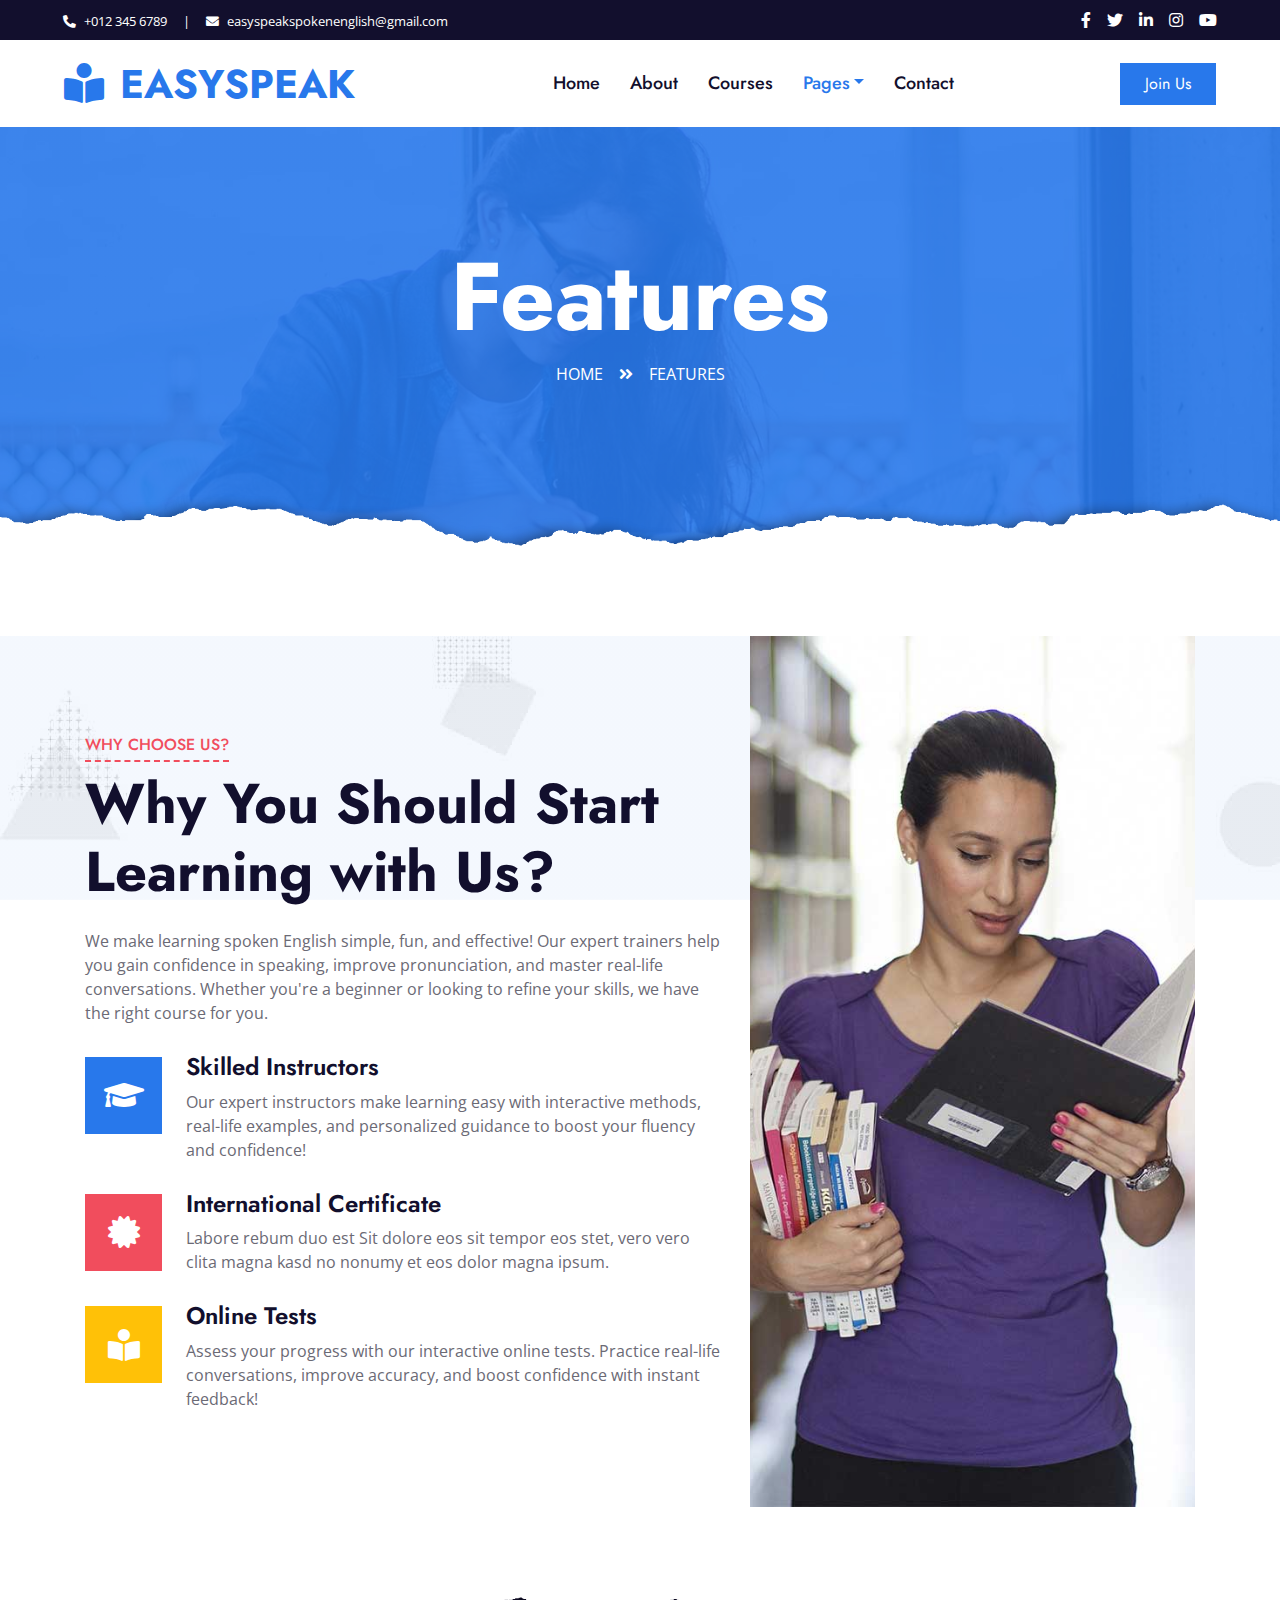
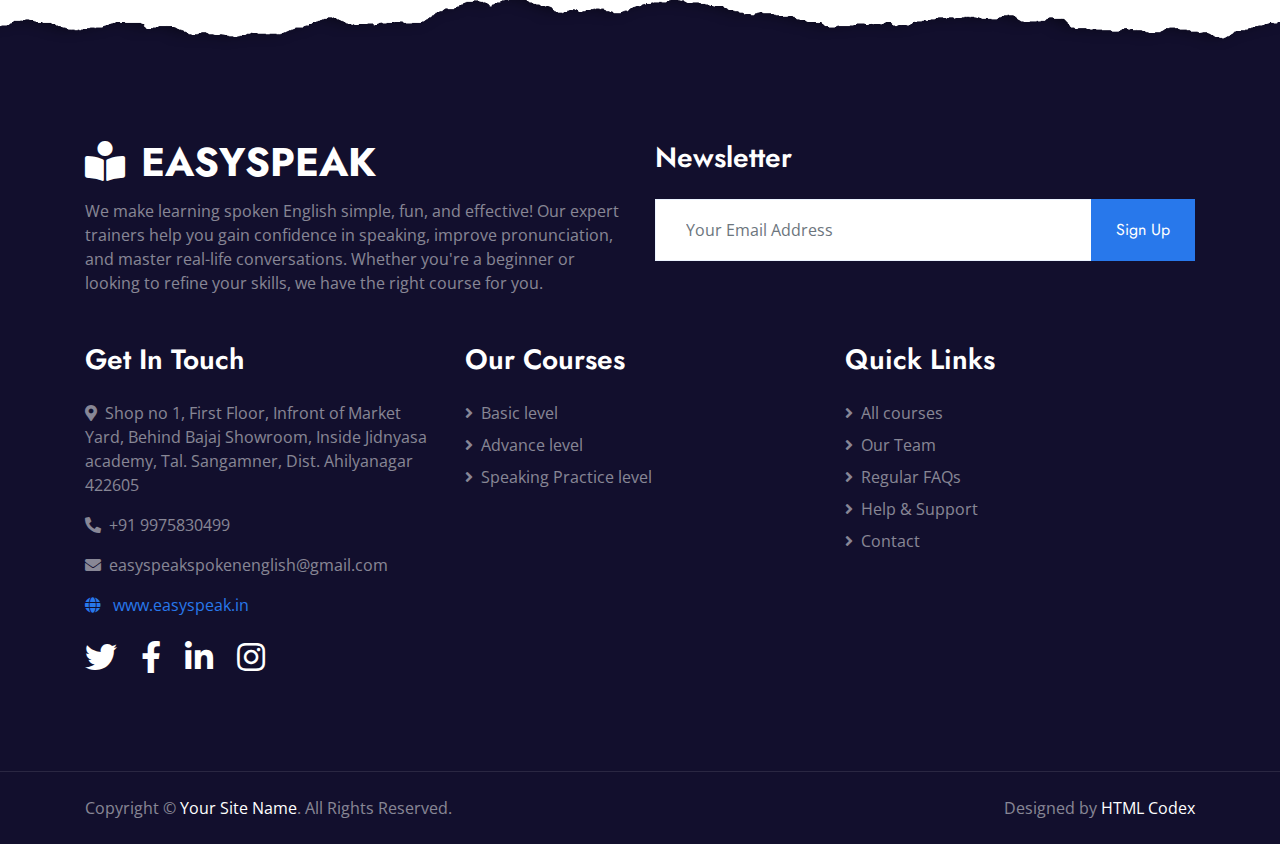
<file: feature.html>
<!DOCTYPE html>
<html lang="en">
  <head>
    <meta charset="utf-8" />
    <title>EasySpeak - Online Education Website Template</title>
    <meta content="width=device-width, initial-scale=1.0" name="viewport" />
    <meta content="Free HTML Templates" name="keywords" />
    <meta content="Free HTML Templates" name="description" />

    <!-- Favicon -->
    <link href="img/favicon.ico" rel="icon" />

    <!-- Google Web Fonts -->
    <link rel="preconnect" href="https://fonts.gstatic.com" />
    <link
      href="https://fonts.googleapis.com/css2?family=Jost:wght@500;600;700&family=Open+Sans:wght@400;600&display=swap"
      rel="stylesheet"
    />

    <!-- Font Awesome -->
    <link
      href="https://cdnjs.cloudflare.com/ajax/libs/font-awesome/5.10.0/css/all.min.css"
      rel="stylesheet"
    />

    <!-- Libraries Stylesheet -->
    <link href="lib/owlcarousel/assets/owl.carousel.min.css" rel="stylesheet" />

    <!-- Customized Bootstrap Stylesheet -->
    <link href="css/style.css" rel="stylesheet" />
  </head>

  <body>
    <!-- Topbar Start -->
    <div class="container-fluid bg-dark">
      <div class="row py-2 px-lg-5">
        <div class="col-lg-6 text-center text-lg-left mb-2 mb-lg-0">
          <div class="d-inline-flex align-items-center text-white">
            <small><i class="fa fa-phone-alt mr-2"></i>+012 345 6789</small>
            <small class="px-3">|</small>
            <small
              ><i class="fa fa-envelope mr-2"></i
              >easyspeakspokenenglish@gmail.com</small
            >
          </div>
        </div>
        <div class="col-lg-6 text-center text-lg-right">
          <div class="d-inline-flex align-items-center">
            <a class="text-white px-2" href="">
              <i class="fab fa-facebook-f"></i>
            </a>
            <a class="text-white px-2" href="">
              <i class="fab fa-twitter"></i>
            </a>
            <a class="text-white px-2" href="">
              <i class="fab fa-linkedin-in"></i>
            </a>
            <a class="text-white px-2" href="">
              <i class="fab fa-instagram"></i>
            </a>
            <a class="text-white pl-2" href="">
              <i class="fab fa-youtube"></i>
            </a>
          </div>
        </div>
      </div>
    </div>
    <!-- Topbar End -->

    <!-- Navbar Start -->
    <div class="container-fluid p-0">
      <nav
        class="navbar navbar-expand-lg bg-white navbar-light py-3 py-lg-0 px-lg-5"
      >
        <a href="index.html" class="navbar-brand ml-lg-3">
          <h1 class="m-0 text-uppercase text-primary">
            <i class="fa fa-book-reader mr-3"></i>EasySpeak
          </h1>
        </a>
        <button
          type="button"
          class="navbar-toggler"
          data-toggle="collapse"
          data-target="#navbarCollapse"
        >
          <span class="navbar-toggler-icon"></span>
        </button>
        <div
          class="collapse navbar-collapse justify-content-between px-lg-3"
          id="navbarCollapse"
        >
          <div class="navbar-nav mx-auto py-0">
            <a href="index.html" class="nav-item nav-link">Home</a>
            <a href="about.html" class="nav-item nav-link">About</a>
            <a href="course.html" class="nav-item nav-link">Courses</a>
            <div class="nav-item dropdown">
              <a
                href="#"
                class="nav-link dropdown-toggle active"
                data-toggle="dropdown"
                >Pages</a
              >
              <div class="dropdown-menu m-0">
                <!-- <a href="detail.html" class="dropdown-item">Course Detail</a> -->
                <!-- <a href="feature.html" class="dropdown-item active">Our Features</a> -->
                <a href="team.html" class="dropdown-item">Instructors</a>
                <a href="testimonial.html" class="dropdown-item">Testimonial</a>
              </div>
            </div>
            <a href="contact.html" class="nav-item nav-link">Contact</a>
          </div>
          <a
            href="contact.html"
            class="btn btn-primary py-2 px-4 d-none d-lg-block"
            >Join Us</a
          >
        </div>
      </nav>
    </div>
    <!-- Navbar End -->

    <!-- Header Start -->
    <div
      class="jumbotron jumbotron-fluid page-header position-relative overlay-bottom"
      style="margin-bottom: 90px"
    >
      <div class="container text-center py-5">
        <h1 class="text-white display-1">Features</h1>
        <div class="d-inline-flex text-white mb-5">
          <p class="m-0 text-uppercase">
            <a class="text-white" href="index.html">Home</a>
          </p>
          <i class="fa fa-angle-double-right pt-1 px-3"></i>
          <p class="m-0 text-uppercase">Features</p>
        </div>
        <!-- <div class="mx-auto mb-5" style="width: 100%; max-width: 600px;">
                <div class="input-group">
                    <div class="input-group-prepend">
                        <button class="btn btn-outline-light bg-white text-body px-4 dropdown-toggle" type="button" data-toggle="dropdown"
                            aria-haspopup="true" aria-expanded="false">Courses</button>
                        <div class="dropdown-menu">
                            <a class="dropdown-item" href="#">Courses 1</a>
                            <a class="dropdown-item" href="#">Courses 2</a>
                            <a class="dropdown-item" href="#">Courses 3</a>
                        </div>
                    </div>
                    <input type="text" class="form-control border-light" style="padding: 30px 25px;" placeholder="Keyword">
                    <div class="input-group-append">
                        <button class="btn btn-secondary px-4 px-lg-5">Search</button>
                    </div>
                </div>
            </div> -->
      </div>
    </div>
    <!-- Header End -->

    <!-- Feature Start -->
    <div class="container-fluid bg-image" style="margin: 90px 0">
      <div class="container">
        <div class="row">
          <div class="col-lg-7 my-5 pt-5 pb-lg-5">
            <div class="section-title position-relative mb-4">
              <h6
                class="d-inline-block position-relative text-secondary text-uppercase pb-2"
              >
                Why Choose Us?
              </h6>
              <h1 class="display-4">Why You Should Start Learning with Us?</h1>
            </div>
            <p class="mb-4 pb-2">
              We make learning spoken English simple, fun, and effective! Our
              expert trainers help you gain confidence in speaking, improve
              pronunciation, and master real-life conversations. Whether you're
              a beginner or looking to refine your skills, we have the right
              course for you.
            </p>
            <div class="d-flex mb-3">
              <div class="btn-icon bg-primary mr-4">
                <i class="fa fa-2x fa-graduation-cap text-white"></i>
              </div>
              <div class="mt-n1">
                <h4>Skilled Instructors</h4>
                <p>
                  Our expert instructors make learning easy with interactive
                  methods, real-life examples, and personalized guidance to
                  boost your fluency and confidence!
                </p>
              </div>
            </div>
            <div class="d-flex mb-3">
              <div class="btn-icon bg-secondary mr-4">
                <i class="fa fa-2x fa-certificate text-white"></i>
              </div>
              <div class="mt-n1">
                <h4>International Certificate</h4>
                <p>
                  Labore rebum duo est Sit dolore eos sit tempor eos stet, vero
                  vero clita magna kasd no nonumy et eos dolor magna ipsum.
                </p>
              </div>
            </div>
            <div class="d-flex">
              <div class="btn-icon bg-warning mr-4">
                <i class="fa fa-2x fa-book-reader text-white"></i>
              </div>
              <div class="mt-n1">
                <h4>Online Tests</h4>
                <p class="m-0">
                  Assess your progress with our interactive online tests.
                  Practice real-life conversations, improve accuracy, and boost
                  confidence with instant feedback!
                </p>
              </div>
            </div>
          </div>
          <div class="col-lg-5" style="min-height: 500px">
            <div class="position-relative h-100">
              <img
                class="position-absolute w-100 h-100"
                src="img/feature.jpg"
                style="object-fit: cover"
              />
            </div>
          </div>
        </div>
      </div>
    </div>
    <!-- Feature Start -->

    <!-- Footer Start -->
    <div
      class="container-fluid position-relative overlay-top bg-dark text-white-50 py-5"
      style="margin-top: 90px"
    >
      <div class="container mt-5 pt-5">
        <div class="row">
          <div class="col-md-6 mb-5">
            <a href="index.html" class="navbar-brand">
              <h1 class="mt-n2 text-uppercase text-white">
                <i class="fa fa-book-reader mr-3"></i>EasySpeak
              </h1>
            </a>
            <p class="m-0">
              We make learning spoken English simple, fun, and effective! Our
              expert trainers help you gain confidence in speaking, improve
              pronunciation, and master real-life conversations. Whether you're
              a beginner or looking to refine your skills, we have the right
              course for you.
            </p>
          </div>
          <div class="col-md-6 mb-5">
            <h3 class="text-white mb-4">Newsletter</h3>
            <div class="w-100">
              <div class="input-group">
                <input
                  type="text"
                  class="form-control border-light"
                  style="padding: 30px"
                  placeholder="Your Email Address"
                />
                <div class="input-group-append">
                  <button class="btn btn-primary px-4">Sign Up</button>
                </div>
              </div>
            </div>
          </div>
        </div>
        <div class="row">
          <div class="col-md-4 mb-5">
            <h3 class="text-white mb-4">Get In Touch</h3>
            <p>
              <i class="fa fa-map-marker-alt mr-2"></i>Shop no 1, First Floor,
              Infront of Market Yard, Behind Bajaj Showroom, Inside Jidnyasa
              academy, Tal. Sangamner, Dist. Ahilyanagar 422605
            </p>
            <p><i class="fa fa-phone-alt mr-2"></i>+91 9975830499</p>
            <p>
              <i class="fa fa-envelope mr-2"></i
              >easyspeakspokenenglish@gmail.com
            </p>
            <p class="m-0">
              <i class="fa fa-globe text-primary mr-2"></i>
              <a
                class="text-blue"
                href="https://www.easyspeak.in"
                target="_blank"
                >www.easyspeak.in</a
              >
            </p>
            <div class="d-flex justify-content-start mt-4">
              <a class="text-white mr-4" href="#"
                ><i class="fab fa-2x fa-twitter"></i
              ></a>
              <a class="text-white mr-4" href="#"
                ><i class="fab fa-2x fa-facebook-f"></i
              ></a>
              <a class="text-white mr-4" href="#"
                ><i class="fab fa-2x fa-linkedin-in"></i
              ></a>
              <a class="text-white" href="#"
                ><i class="fab fa-2x fa-instagram"></i
              ></a>
            </div>
          </div>
          <div class="col-md-4 mb-5">
            <h3 class="text-white mb-4">Our Courses</h3>
            <div class="d-flex flex-column justify-content-start">
              <a class="text-white-50 mb-2" href="course1.html"
                ><i class="fa fa-angle-right mr-2"></i>Basic level</a
              >
              <a class="text-white-50 mb-2" href="course2.html"
                ><i class="fa fa-angle-right mr-2"></i>Advance level</a
              >
              <a class="text-white-50 mb-2" href="course3.html"
                ><i class="fa fa-angle-right mr-2"></i>Speaking Practice
                level</a
              >
              <!-- <a class="text-white-50 mb-2" href="#"><i class="fa fa-angle-right mr-2"></i>Research</a>
                        <a class="text-white-50" href="#"><i class="fa fa-angle-right mr-2"></i>SEO</a> -->
            </div>
          </div>
          <div class="col-md-4 mb-5">
            <h3 class="text-white mb-4">Quick Links</h3>
            <div class="d-flex flex-column justify-content-start">
              <a class="text-white-50 mb-2" href="course.html"
                ><i class="fa fa-angle-right mr-2"></i>All courses</a
              >
              <a class="text-white-50 mb-2" href="team.html"
                ><i class="fa fa-angle-right mr-2"></i>Our Team</a
              >
              <a class="text-white-50 mb-2" href="contact.html"
                ><i class="fa fa-angle-right mr-2"></i>Regular FAQs</a
              >
              <a class="text-white-50 mb-2" href="contact.html"
                ><i class="fa fa-angle-right mr-2"></i>Help & Support</a
              >
              <a class="text-white-50" href="contact.html"
                ><i class="fa fa-angle-right mr-2"></i>Contact</a
              >
            </div>
          </div>
        </div>
      </div>
    </div>
    <div
      class="container-fluid bg-dark text-white-50 border-top py-4"
      style="border-color: rgba(256, 256, 256, 0.1) !important"
    >
      <div class="container">
        <div class="row">
          <div class="col-md-6 text-center text-md-left mb-3 mb-md-0">
            <p class="m-0">
              Copyright &copy;
              <a class="text-white" href="#">Your Site Name</a>. All Rights
              Reserved.
            </p>
          </div>
          <div class="col-md-6 text-center text-md-right">
            <p class="m-0">
              Designed by
              <a class="text-white" href="https://htmlcodex.com">HTML Codex</a>
            </p>
          </div>
        </div>
      </div>
    </div>
    <!-- Footer End -->

    <!-- Back to Top -->
    <a
      href="#"
      class="btn btn-lg btn-primary rounded-0 btn-lg-square back-to-top"
      ><i class="fa fa-angle-double-up"></i
    ></a>

    <!-- JavaScript Libraries -->
    <script src="https://code.jquery.com/jquery-3.4.1.min.js"></script>
    <script src="https://stackpath.bootstrapcdn.com/bootstrap/4.4.1/js/bootstrap.bundle.min.js"></script>
    <script src="lib/easing/easing.min.js"></script>
    <script src="lib/waypoints/waypoints.min.js"></script>
    <script src="lib/counterup/counterup.min.js"></script>
    <script src="lib/owlcarousel/owl.carousel.min.js"></script>

    <!-- Template Javascript -->
    <script src="js/main.js"></script>
  </body>
</html>
</file>
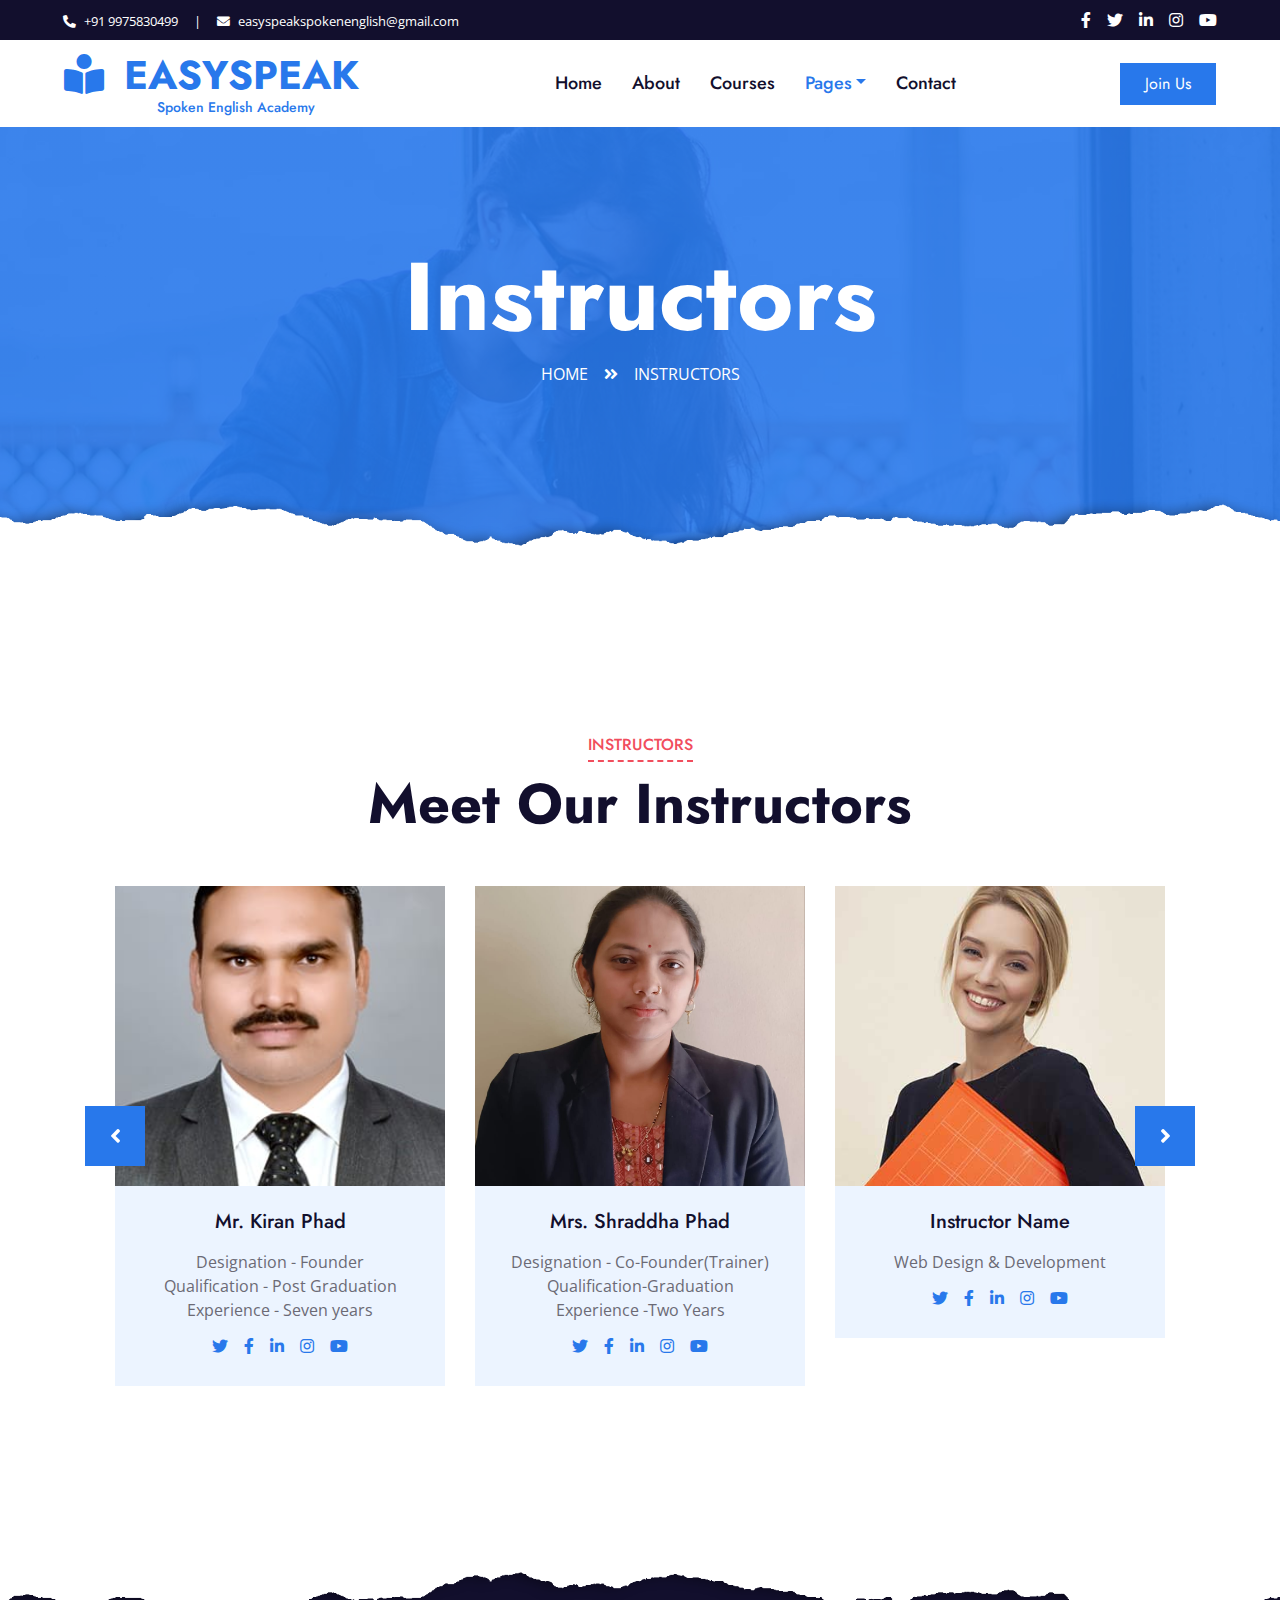
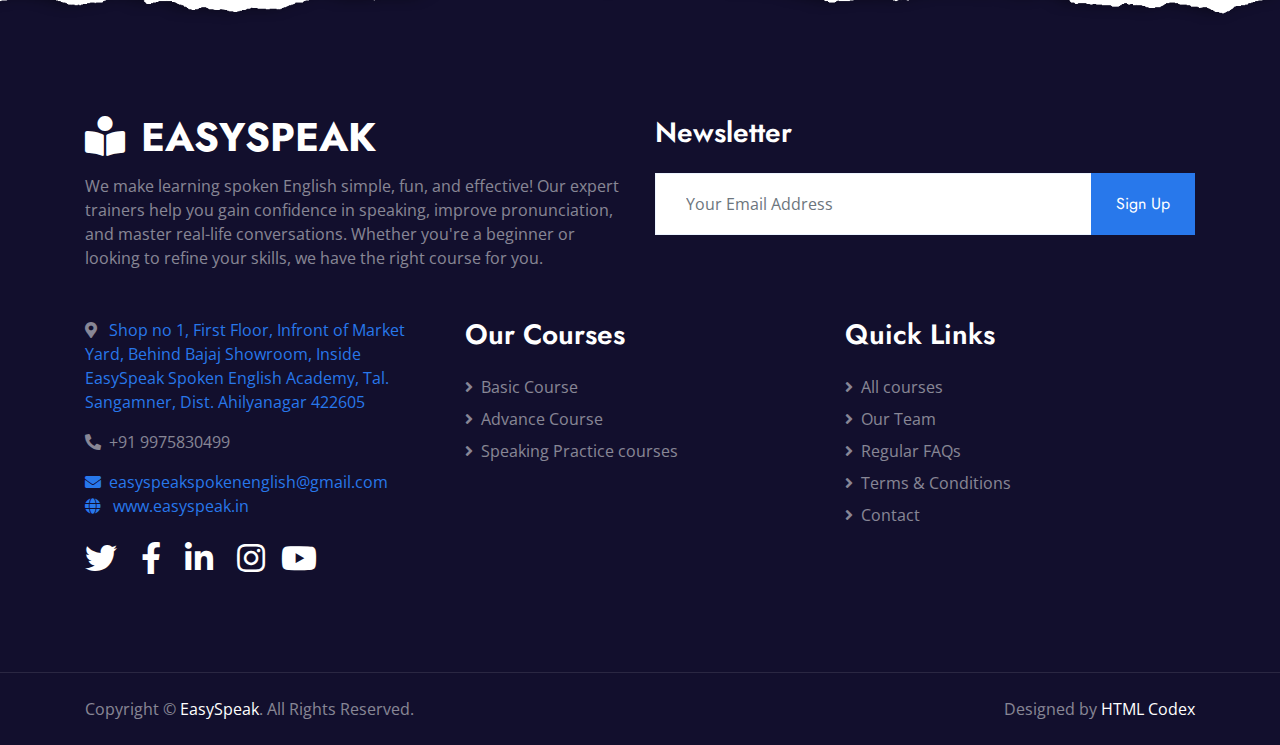
<file: team.html>
<!DOCTYPE html>
<html lang="en">
  <head>
    <meta charset="utf-8" />
    <title>Our Team - EasySpeak</title>
    <meta content="width=device-width, initial-scale=1.0" name="viewport" />
    <meta
      name="description"
      content="Meet the expert trainers at EasySpeak. Join our spoken English courses to improve your English speaking skills."
    />
    <meta
      name="keywords"
      content="EasySpeak team, spoken English trainers, online courses, English speaking"
    />
    <!-- Open Graph Meta Tags -->
    <meta property="og:title" content="Our Team - EasySpeak" />
    <meta
      property="og:description"
      content="Meet the expert trainers at EasySpeak. Join our spoken English courses to improve your English speaking skills."
    />
    <meta
      property="og:image"
      content="http://www.easyspeak.in/img/og-image.jpg"
    />
    <meta property="og:url" content="http://www.easyspeak.in/team.html" />
    <meta property="og:type" content="website" />
    <!-- Twitter Card Meta Tags -->
    <meta name="twitter:card" content="summary_large_image" />
    <meta name="twitter:title" content="Our Team - EasySpeak" />
    <meta
      name="twitter:description"
      content="Meet the expert trainers at EasySpeak. Join our spoken English courses to improve your English speaking skills."
    />
    <meta
      name="twitter:image"
      content="http://www.easyspeak.in/img/twitter-image.jpg"
    />

    <!-- Favicon -->
    <link href="img/favicon.ico" rel="icon" />

    <!-- Google Web Fonts -->
    <link rel="preconnect" href="https://fonts.gstatic.com" />
    <link
      href="https://fonts.googleapis.com/css2?family=Jost:wght@500;600;700&family=Open+Sans:wght@400;600&display=swap"
      rel="stylesheet"
    />

    <!-- Font Awesome -->
    <link
      href="https://cdnjs.cloudflare.com/ajax/libs/font-awesome/5.10.0/css/all.min.css"
      rel="stylesheet"
    />

    <!-- Libraries Stylesheet -->
    <link href="lib/owlcarousel/assets/owl.carousel.min.css" rel="stylesheet" />

    <!-- Customized Bootstrap Stylesheet -->
    <link href="css/style.css" rel="stylesheet" />
  </head>

  <body>
    <!-- Topbar Start -->
    <div class="container-fluid bg-dark">
      <div class="row py-2 px-lg-5">
        <div class="col-lg-6 text-center text-lg-left mb-2 mb-lg-0">
          <div class="d-inline-flex align-items-center text-white">
            <small><i class="fa fa-phone-alt mr-2"></i>+91 9975830499 </small>
            <small class="px-3">|</small>
            <small
              ><i class="fa fa-envelope mr-2"></i
              >easyspeakspokenenglish@gmail.com</small
            >
          </div>
        </div>
        <div class="col-lg-6 text-center text-lg-right">
          <div class="d-inline-flex align-items-center">
            <a class="text-white px-2" href="">
              <i class="fab fa-facebook-f"></i>
            </a>
            <a class="text-white px-2" href="">
              <i class="fab fa-twitter"></i>
            </a>
            <a class="text-white px-2" href="">
              <i class="fab fa-linkedin-in"></i>
            </a>
            <a
              class="text-white px-2"
              href="https://www.instagram.com/easyspeakspokenenglish?igsh=MzFmZmc4NHJybDI0"
            >
              <i class="fab fa-instagram"></i>
            </a>
            <a
              class="text-white pl-2"
              href="https://www.youtube.com/@EasySpeakSpokenEnglishAcademy"
            >
              <i class="fab fa-youtube"></i>
            </a>
          </div>
        </div>
      </div>
    </div>
    <!-- Topbar End -->

    <!-- Navbar Start -->
    <div class="container-fluid p-0">
      <nav
        class="navbar navbar-expand-lg bg-white navbar-light py-3 py-lg-0 px-lg-5"
      >
        <a href="index.html" class="navbar-brand ml-lg-3">
          <h1 class="m-0 text-uppercase text-primary text-center">
            <i class="fa fa-book-reader mr-2"></i> EasySpeak
          </h1>
          <h6
            class="m-0 pl-5 text-primary text-center"
            style="font-size: 14px; font-weight: 400"
          >
            Spoken English Academy
          </h6>
        </a>
        <button
          type="button"
          class="navbar-toggler"
          data-toggle="collapse"
          data-target="#navbarCollapse"
        >
          <span class="navbar-toggler-icon"></span>
        </button>
        <div
          class="collapse navbar-collapse justify-content-between px-lg-3"
          id="navbarCollapse"
        >
          <div class="navbar-nav mx-auto py-0">
            <a href="index.html" class="nav-item nav-link">Home</a>
            <a href="about.html" class="nav-item nav-link">About</a>
            <a href="course.html" class="nav-item nav-link">Courses</a>
            <div class="nav-item dropdown">
              <a
                href="#"
                class="nav-link dropdown-toggle active"
                data-toggle="dropdown"
                >Pages</a
              >
              <div class="dropdown-menu m-0">
                <!-- <a href="detail.html" class="dropdown-item">Course Detail</a> -->
                <!-- <a href="feature.html" class="dropdown-item">Our Features</a> -->
                <a href="team.html" class="dropdown-item active">Instructors</a>
                <a href="testimonial.html" class="dropdown-item">Testimonial</a>
                <a href="FAQ.html" class="dropdown-item">FAQs</a>
              </div>
            </div>
            <a href="contact.html" class="nav-item nav-link">Contact</a>
          </div>
          <a
            href="contact.html"
            class="btn btn-primary py-2 px-4 d-none d-lg-block"
            >Join Us</a
          >
        </div>
      </nav>
    </div>
    <!-- Navbar End -->

    <!-- Header Start -->
    <div
      class="jumbotron jumbotron-fluid page-header position-relative overlay-bottom"
      style="margin-bottom: 90px"
    >
      <div class="container text-center py-5">
        <h1 class="text-white display-1">Instructors</h1>
        <div class="d-inline-flex text-white mb-5">
          <p class="m-0 text-uppercase">
            <a class="text-white" href="index.html">Home</a>
          </p>
          <i class="fa fa-angle-double-right pt-1 px-3"></i>
          <p class="m-0 text-uppercase">Instructors</p>
        </div>
        <!-- <div class="mx-auto mb-5" style="width: 100%; max-width: 600px;">
                <div class="input-group">
                    <div class="input-group-prepend">
                        <button class="btn btn-outline-light bg-white text-body px-4 dropdown-toggle" type="button" data-toggle="dropdown"
                            aria-haspopup="true" aria-expanded="false">Courses</button>
                        <div class="dropdown-menu">
                            <a class="dropdown-item" href="#">Courses 1</a>
                            <a class="dropdown-item" href="#">Courses 2</a>
                            <a class="dropdown-item" href="#">Courses 3</a>
                        </div>
                    </div>
                    <input type="text" class="form-control border-light" style="padding: 30px 25px;" placeholder="Keyword">
                    <div class="input-group-append">
                        <button class="btn btn-secondary px-4 px-lg-5">Search</button>
                    </div>
                </div>
            </div> -->
      </div>
    </div>
    <!-- Header End -->

    <!-- Team Start -->
    <div class="container-fluid py-5">
      <div class="container py-5">
        <div class="section-title text-center position-relative mb-5">
          <h6
            class="d-inline-block position-relative text-secondary text-uppercase pb-2"
          >
            Instructors
          </h6>
          <h1 class="display-4">Meet Our Instructors</h1>
        </div>
        <div
          class="owl-carousel team-carousel position-relative"
          style="padding: 0 30px"
        >
          <div class="team-item">
            <img class="img-fluid w-100" src="img/team-1.jpg" alt="" />
            <div class="bg-light text-center p-4">
              <h5 class="mb-3">Mr. Kiran Phad</h5>
              <p class="mb-2">
                Designation - Founder <br />
                Qualification - Post Graduation<br />
                Experience - Seven years
              </p>
              <div class="d-flex justify-content-center">
                <a class="mx-1 p-1" href="#"><i class="fab fa-twitter"></i></a>
                <a class="mx-1 p-1" href="#"
                  ><i class="fab fa-facebook-f"></i
                ></a>
                <a class="mx-1 p-1" href="#"
                  ><i class="fab fa-linkedin-in"></i
                ></a>
                <a class="mx-1 p-1" href="#"
                  ><i class="fab fa-instagram"></i
                ></a>
                <a class="mx-1 p-1" href="#"><i class="fab fa-youtube"></i></a>
              </div>
            </div>
          </div>
          <div class="team-item">
            <img class="img-fluid w-100" src="img/team-2.jpg" alt="" />
            <div class="bg-light text-center p-4">
              <h5 class="mb-3">Mrs. Shraddha Phad</h5>
              <p class="mb-2">
                Designation - Co-Founder(Trainer) <br />
                Qualification-Graduation <br />
                Experience -Two Years
              </p>
              <div class="d-flex justify-content-center">
                <a class="mx-1 p-1" href="#"><i class="fab fa-twitter"></i></a>
                <a class="mx-1 p-1" href="#"
                  ><i class="fab fa-facebook-f"></i
                ></a>
                <a class="mx-1 p-1" href="#"
                  ><i class="fab fa-linkedin-in"></i
                ></a>
                <a class="mx-1 p-1" href="#"
                  ><i class="fab fa-instagram"></i
                ></a>
                <a class="mx-1 p-1" href="#"><i class="fab fa-youtube"></i></a>
              </div>
            </div>
          </div>
          <div class="team-item">
            <img class="img-fluid w-100" src="img/team-3.jpg" alt="" />
            <div class="bg-light text-center p-4">
              <h5 class="mb-3">Instructor Name</h5>
              <p class="mb-2">Web Design & Development</p>
              <div class="d-flex justify-content-center">
                <a class="mx-1 p-1" href="#"><i class="fab fa-twitter"></i></a>
                <a class="mx-1 p-1" href="#"
                  ><i class="fab fa-facebook-f"></i
                ></a>
                <a class="mx-1 p-1" href="#"
                  ><i class="fab fa-linkedin-in"></i
                ></a>
                <a class="mx-1 p-1" href="#"
                  ><i class="fab fa-instagram"></i
                ></a>
                <a class="mx-1 p-1" href="#"><i class="fab fa-youtube"></i></a>
              </div>
            </div>
          </div>
          <div class="team-item">
            <img class="img-fluid w-100" src="img/team-4.jpg" alt="" />
            <div class="bg-light text-center p-4">
              <h5 class="mb-3">Instructor Name</h5>
              <p class="mb-2">Web Design & Development</p>
              <div class="d-flex justify-content-center">
                <a class="mx-1 p-1" href="#"><i class="fab fa-twitter"></i></a>
                <a class="mx-1 p-1" href="#"
                  ><i class="fab fa-facebook-f"></i
                ></a>
                <a class="mx-1 p-1" href="#"
                  ><i class="fab fa-linkedin-in"></i
                ></a>
                <a class="mx-1 p-1" href="#"
                  ><i class="fab fa-instagram"></i
                ></a>
                <a class="mx-1 p-1" href="#"><i class="fab fa-youtube"></i></a>
              </div>
            </div>
          </div>
        </div>
      </div>
    </div>
    <!-- Team End -->

    <!-- Footer Start -->
    <div
      class="container-fluid position-relative overlay-top bg-dark text-white-50 py-5"
      style="margin-top: 90px"
    >
      <div class="container mt-5 pt-5">
        <div class="row">
          <div class="col-md-6 mb-5">
            <a href="index.html" class="navbar-brand">
              <h1 class="mt-n2 text-uppercase text-white">
                <i class="fa fa-book-reader mr-3"></i>EasySpeak
              </h1>
            </a>
            <p class="m-0">
              We make learning spoken English simple, fun, and effective! Our
              expert trainers help you gain confidence in speaking, improve
              pronunciation, and master real-life conversations. Whether you're
              a beginner or looking to refine your skills, we have the right
              course for you.
            </p>
          </div>
          <div class="col-md-6 mb-5">
            <h3 class="text-white mb-4">Newsletter</h3>
            <div class="w-100">
              <div class="input-group">
                <input
                  type="text"
                  class="form-control border-light"
                  style="padding: 30px"
                  placeholder="Your Email Address"
                />
                <div class="input-group-append">
                  <button class="btn btn-primary px-4">Sign Up</button>
                </div>
              </div>
            </div>
          </div>
        </div>
        <div class="row">
          <div class="col-md-4 mb-5">
            <p>
              <i class="fa fa-map-marker-alt mr-2"></i>
              <a
                href="https://maps.app.goo.gl/xdWaNmmi4XuuM4en6"
                target="_blank"
                class="text-primary"
              >
                Shop no 1, First Floor, Infront of Market Yard, Behind Bajaj
                Showroom, Inside EasySpeak Spoken English Academy, Tal.
                Sangamner, Dist. Ahilyanagar 422605
              </a>
            </p>
            <p><i class="fa fa-phone-alt mr-2"></i>+91 9975830499</p>
            <a href="mailto:easyspeakspokenenglish@gmail.com"
              ><i class="fa fa-envelope mr-2"></i
              >easyspeakspokenenglish@gmail.com</a
            >

            <p class="m-0">
              <i class="fa fa-globe text-primary mr-2"></i>
              <a
                class="text-blue"
                href="https://www.easyspeak.in"
                target="_blank"
                >www.easyspeak.in</a
              >
            </p>

            <div class="d-flex justify-content-start mt-4">
              <a class="text-white mr-4" href="#"
                ><i class="fab fa-2x fa-twitter"></i
              ></a>
              <a class="text-white mr-4" href="#"
                ><i class="fab fa-2x fa-facebook-f"></i
              ></a>
              <a class="text-white mr-4" href="#"
                ><i class="fab fa-2x fa-linkedin-in"></i
              ></a>
              <a
                class="text-white"
                href="https://www.instagram.com/easyspeakspokenenglish?igsh=MzFmZmc4NHJybDI0"
                ><i class="fab fa-2x fa-instagram"></i
              ></a>
              <a
                class="text-white pl-3"
                href="https://www.youtube.com/@EasySpeakSpokenEnglishAcademy"
                ><i class="fab fa-2x fa-youtube"></i
              ></a>
            </div>
          </div>
          <div class="col-md-4 mb-5">
            <h3 class="text-white mb-4">Our Courses</h3>
            <div class="d-flex flex-column justify-content-start">
              <a class="text-white-50 mb-2" href="course1.html"
                ><i class="fa fa-angle-right mr-2"></i>Basic Course</a
              >
              <a class="text-white-50 mb-2" href="course2.html"
                ><i class="fa fa-angle-right mr-2"></i>Advance Course</a
              >
              <a class="text-white-50 mb-2" href="course3.html"
                ><i class="fa fa-angle-right mr-2"></i>Speaking Practice
                courses</a
              >
              <!-- <a class="text-white-50 mb-2" href="#"><i class="fa fa-angle-right mr-2"></i>Research</a>
                        <a class="text-white-50" href="#"><i class="fa fa-angle-right mr-2"></i>SEO</a> -->
            </div>
          </div>
          <div class="col-md-4 mb-5">
            <h3 class="text-white mb-4">Quick Links</h3>
            <div class="d-flex flex-column justify-content-start">
              <a class="text-white-50 mb-2" href="course.html"
                ><i class="fa fa-angle-right mr-2"></i>All courses</a
              >
              <a class="text-white-50 mb-2" href="team.html"
                ><i class="fa fa-angle-right mr-2"></i>Our Team</a
              >
              <a class="text-white-50 mb-2" href="FAQ.html"
                ><i class="fa fa-angle-right mr-2"></i>Regular FAQs</a
              >
              <a class="text-white-50 mb-2" href="terms.html"
                ><i class="fa fa-angle-right mr-2"></i>Terms & Conditions</a
              >
              <a class="text-white-50" href="contact.html"
                ><i class="fa fa-angle-right mr-2"></i>Contact</a
              >
            </div>
          </div>
        </div>
      </div>
    </div>
    <div
      class="container-fluid bg-dark text-white-50 border-top py-4"
      style="border-color: rgba(256, 256, 256, 0.1) !important"
    >
      <div class="container">
        <div class="row">
          <div class="col-md-6 text-center text-md-left mb-3 mb-md-0">
            <p class="m-0">
              Copyright &copy; <a class="text-white" href="#">EasySpeak</a>. All
              Rights Reserved.
            </p>
          </div>
          <div class="col-md-6 text-center text-md-right">
            <p class="m-0">
              Designed by
              <a class="text-white" href="https://htmlcodex.com">HTML Codex</a>
            </p>
          </div>
        </div>
      </div>
    </div>
    <!-- Footer End -->

    <!-- Back to Top -->
    <a
      href="#"
      class="btn btn-lg btn-primary rounded-0 btn-lg-square back-to-top"
      ><i class="fa fa-angle-double-up"></i
    ></a>

    <!-- JavaScript Libraries -->
    <script src="https://code.jquery.com/jquery-3.4.1.min.js"></script>
    <script src="https://stackpath.bootstrapcdn.com/bootstrap/4.4.1/js/bootstrap.bundle.min.js"></script>
    <script src="lib/easing/easing.min.js"></script>
    <script src="lib/waypoints/waypoints.min.js"></script>
    <script src="lib/counterup/counterup.min.js"></script>
    <script src="lib/owlcarousel/owl.carousel.min.js"></script>

    <!-- Template Javascript -->
    <script src="js/main.js"></script>
  </body>
</html>
</file>
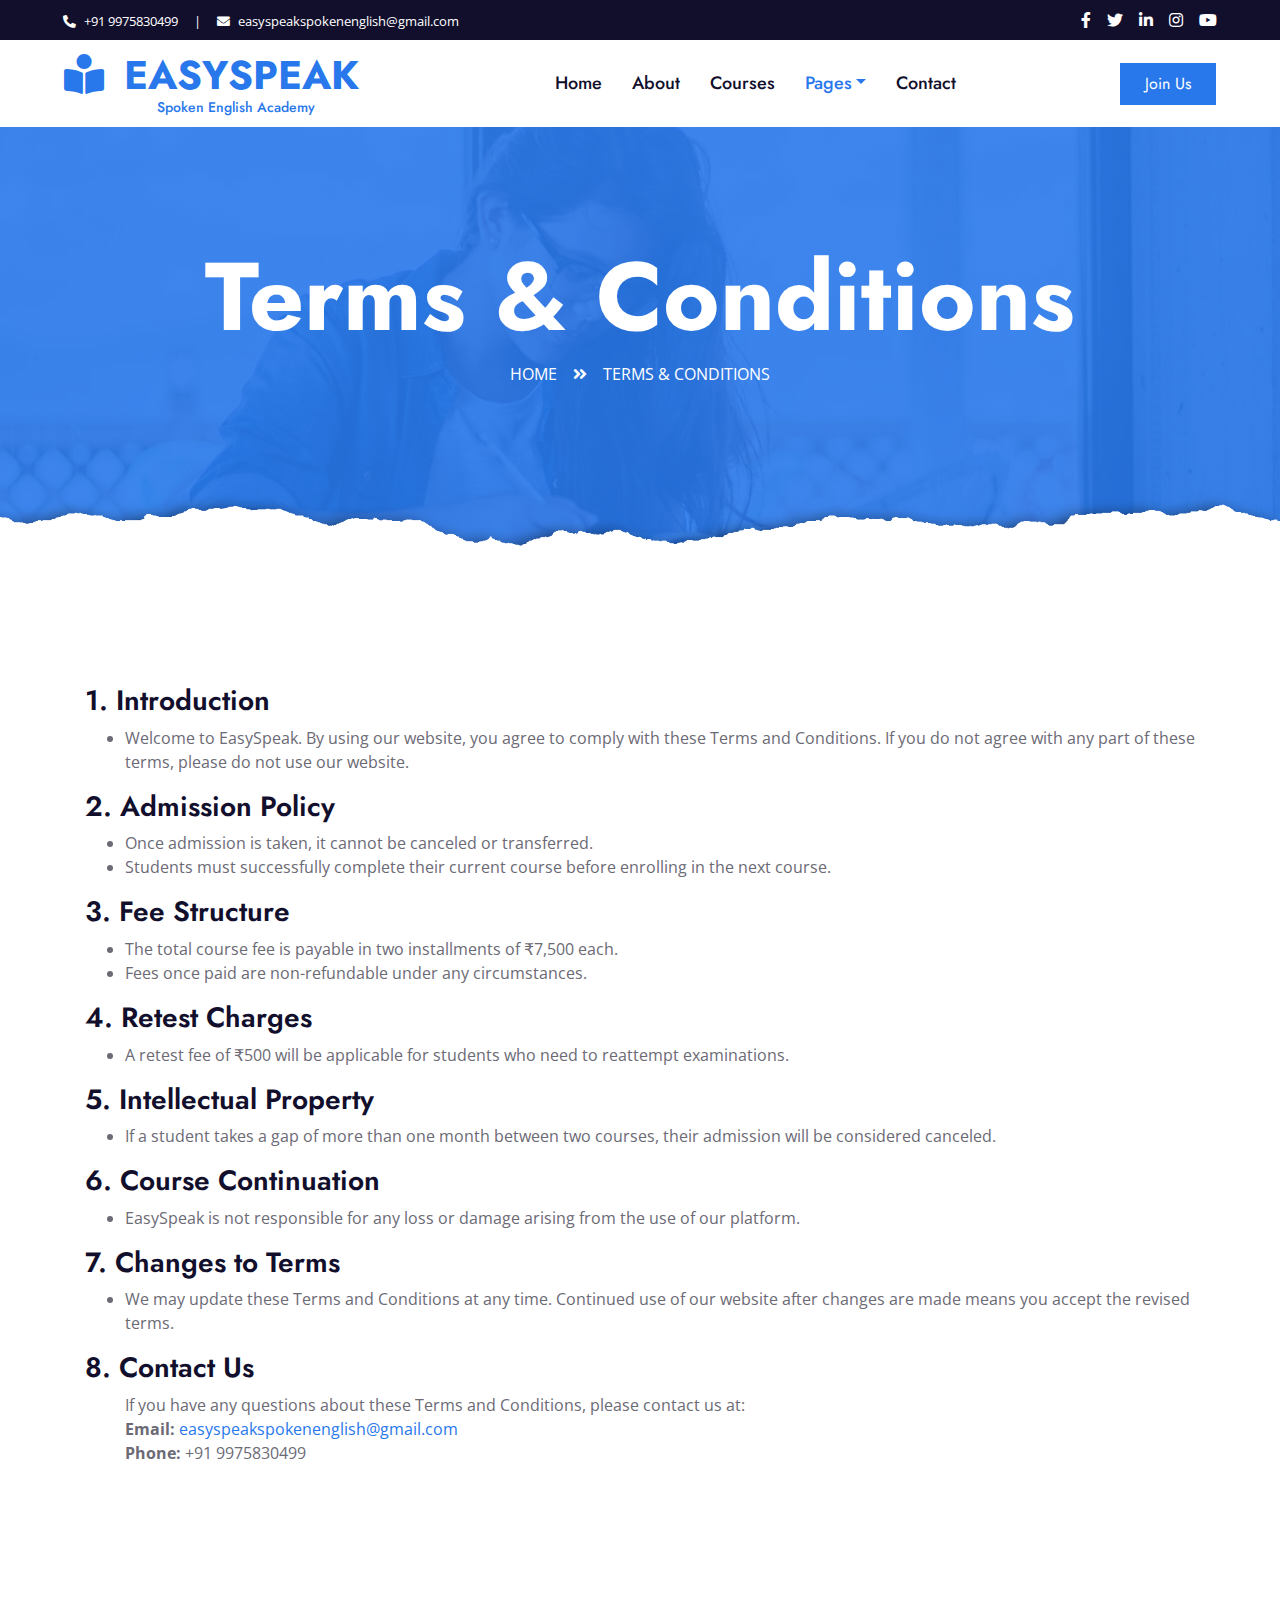
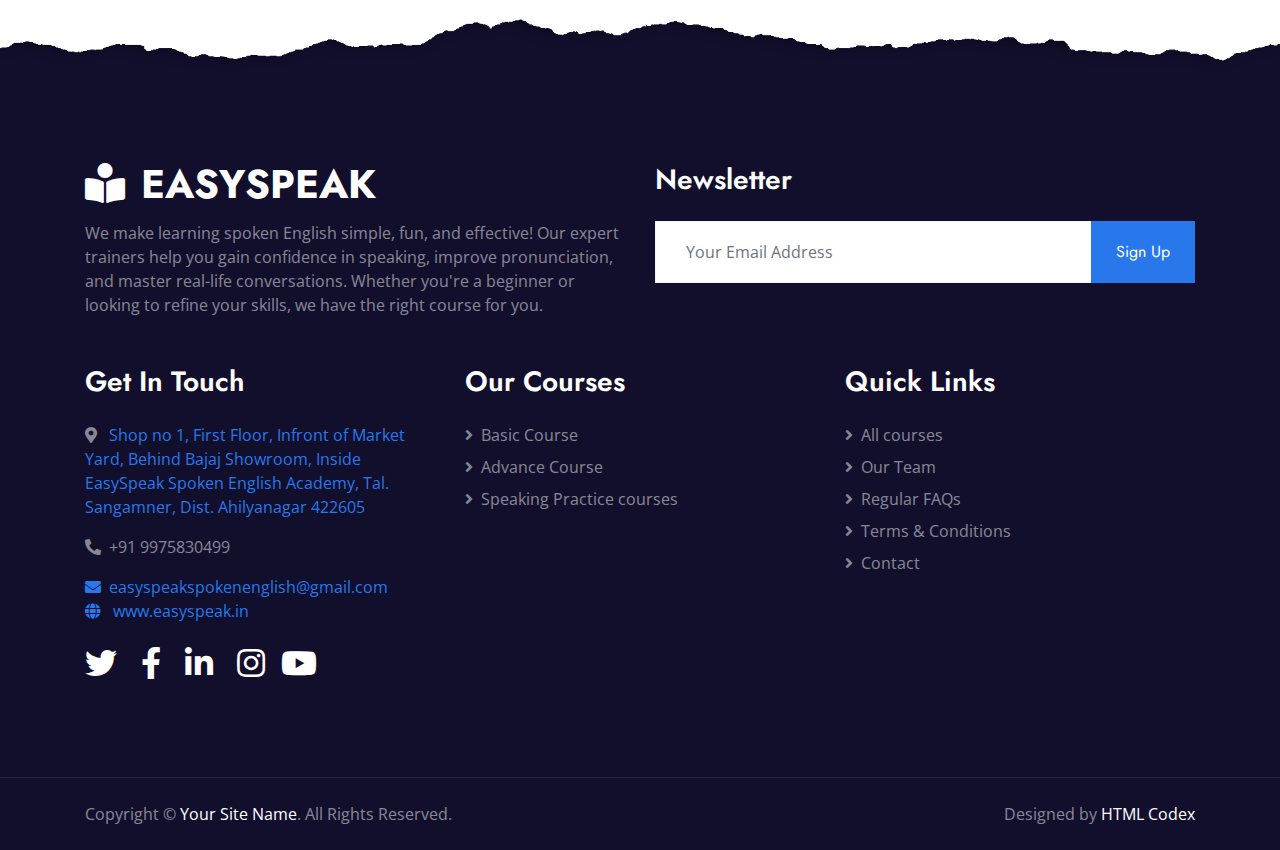
<file: terms.html>
<!DOCTYPE html>
<html lang="en">
  <head>
    <meta charset="utf-8" />
    <title>Terms & Conditions - EasySpeak</title>
    <meta content="width=device-width, initial-scale=1.0" name="viewport" />
    <meta
      name="description"
      content="Read the terms and conditions for using EasySpeak's website and services. Join our spoken English courses to improve your English speaking skills."
    />
    <meta
      name="keywords"
      content="Terms & Conditions, EasySpeak, spoken English, online courses, English speaking"
    />

    <!-- Favicon -->
    <link href="img/favicon.ico" rel="icon" />

    <!-- Google Web Fonts -->
    <link rel="preconnect" href="https://fonts.gstatic.com" />
    <link
      href="https://fonts.googleapis.com/css2?family=Jost:wght@500;600;700&family=Open+Sans:wght@400;600&display=swap"
      rel="stylesheet"
    />

    <!-- Font Awesome -->
    <link
      href="https://cdnjs.cloudflare.com/ajax/libs/font-awesome/5.10.0/css/all.min.css"
      rel="stylesheet"
    />

    <!-- Libraries Stylesheet -->
    <link href="lib/owlcarousel/assets/owl.carousel.min.css" rel="stylesheet" />

    <!-- Customized Bootstrap Stylesheet -->
    <link href="css/style.css" rel="stylesheet" />
  </head>

  <body>
    <!-- Topbar Start -->
    <div class="container-fluid bg-dark">
      <div class="row py-2 px-lg-5">
        <div class="col-lg-6 text-center text-lg-left mb-2 mb-lg-0">
          <div class="d-inline-flex align-items-center text-white">
            <small><i class="fa fa-phone-alt mr-2"></i>+91 9975830499</small>
            <small class="px-3">|</small>
            <small
              ><i class="fa fa-envelope mr-2"></i
              >easyspeakspokenenglish@gmail.com</small
            >
          </div>
        </div>
        <div class="col-lg-6 text-center text-lg-right">
          <div class="d-inline-flex align-items-center">
            <a class="text-white px-2" href="">
              <i class="fab fa-facebook-f"></i>
            </a>
            <a class="text-white px-2" href="">
              <i class="fab fa-twitter"></i>
            </a>
            <a class="text-white px-2" href="">
              <i class="fab fa-linkedin-in"></i>
            </a>
            <a
              class="text-white px-2"
              href="https://www.instagram.com/easyspeakspokenenglish?igsh=MzFmZmc4NHJybDI0"
            >
              <i class="fab fa-instagram"></i>
            </a>
            <a
              class="text-white pl-2"
              href="https://www.youtube.com/@EasySpeakSpokenEnglishAcademy"
            >
              <i class="fab fa-youtube"></i>
            </a>
          </div>
        </div>
      </div>
    </div>
    <!-- Topbar End -->

    <!-- Navbar Start -->
    <div class="container-fluid p-0">
      <nav
        class="navbar navbar-expand-lg bg-white navbar-light py-3 py-lg-0 px-lg-5"
      >
        <a href="index.html" class="navbar-brand ml-lg-3">
          <h1 class="m-0 text-uppercase text-primary text-center">
            <i class="fa fa-book-reader mr-2"></i> EasySpeak
          </h1>
          <h6
            class="m-0 pl-5 text-primary text-center"
            style="font-size: 14px; font-weight: 400"
          >
            Spoken English Academy
          </h6>
        </a>
        <button
          type="button"
          class="navbar-toggler"
          data-toggle="collapse"
          data-target="#navbarCollapse"
        >
          <span class="navbar-toggler-icon"></span>
        </button>
        <div
          class="collapse navbar-collapse justify-content-between px-lg-3"
          id="navbarCollapse"
        >
          <div class="navbar-nav mx-auto py-0">
            <a href="index.html" class="nav-item nav-link">Home</a>
            <a href="about.html" class="nav-item nav-link">About</a>
            <a href="course.html" class="nav-item nav-link">Courses</a>
            <div class="nav-item dropdown">
              <a
                href="#"
                class="nav-link dropdown-toggle active"
                data-toggle="dropdown"
                >Pages</a
              >
              <div class="dropdown-menu m-0">
                <!-- <a href="detail.html" class="dropdown-item">Course Detail</a> -->
                <!-- <a href="feature.html" class="dropdown-item active">Our Features</a> -->
                <a href="team.html" class="dropdown-item">Instructors</a>
                <a href="testimonial.html" class="dropdown-item">Testimonial</a>
                <a href="FAQ.html" class="dropdown-item">FAQ</a>
              </div>
            </div>
            <a href="contact.html" class="nav-item nav-link">Contact</a>
          </div>
          <a
            href="contact.html"
            class="btn btn-primary py-2 px-4 d-none d-lg-block"
            >Join Us</a
          >
        </div>
      </nav>
    </div>
    <!-- Navbar End -->

    <!-- Header Start -->
    <div
      class="jumbotron jumbotron-fluid page-header position-relative overlay-bottom"
      style="margin-bottom: 90px"
    >
      <div class="container text-center py-5">
        <h1 class="text-white display-1">Terms & Conditions</h1>
        <div class="d-inline-flex text-white mb-5">
          <p class="m-0 text-uppercase">
            <a class="text-white" href="index.html">Home</a>
          </p>
          <i class="fa fa-angle-double-right pt-1 px-3"></i>
          <p class="m-0 text-uppercase">Terms & Conditions</p>
        </div>
      </div>
    </div>
    <!-- Header End -->

    <!-- Terms Start -->

    <div class="container py-5">
      <h3>1. Introduction</h3>
      <ul>
        <li>
          Welcome to EasySpeak. By using our website, you agree to comply with
          these Terms and Conditions. If you do not agree with any part of these
          terms, please do not use our website.
        </li>
      </ul>

      <h3>2. Admission Policy</h3>
      <ul>
        <li>Once admission is taken, it cannot be canceled or transferred.</li>
        <li>
          Students must successfully complete their current course before
          enrolling in the next course.
        </li>
      </ul>

      <h3>3. Fee Structure</h3>
      <ul>
        <li>
          The total course fee is payable in two installments of ₹7,500 each.
        </li>
        <li>Fees once paid are non-refundable under any circumstances.</li>
      </ul>

      <h3>4. Retest Charges</h3>
      <ul>
        <li>
          A retest fee of ₹500 will be applicable for students who need to
          reattempt examinations.
        </li>
      </ul>

      <h3>5. Intellectual Property</h3>
      <ul>
        <li>
          If a student takes a gap of more than one month between two courses,
          their admission will be considered canceled.
        </li>
      </ul>

      <h3>6. Course Continuation</h3>
      <ul>
        <li>
          EasySpeak is not responsible for any loss or damage arising from the
          use of our platform.
        </li>
      </ul>

      <h3>7. Changes to Terms</h3>
      <ul>
        <li>
          We may update these Terms and Conditions at any time. Continued use of
          our website after changes are made means you accept the revised terms.
        </li>
      </ul>

      <h3>8. Contact Us</h3>
      <ul>
        If you have any questions about these Terms and Conditions, please
        contact us at:
        <br />
        <strong>Email:</strong>
        <a href="mailto:easyspeakspokenenglish@gmail.com">
          easyspeakspokenenglish@gmail.com
        </a>
        <br />
        <strong>Phone:</strong>
        +91 9975830499
      </ul>
    </div>
    <!-- Terms End -->

    <!-- Footer Start -->
    <div
      class="container-fluid position-relative overlay-top bg-dark text-white-50 py-5"
      style="margin-top: 90px"
    >
      <div class="container mt-5 pt-5">
        <div class="row">
          <div class="col-md-6 mb-5">
            <a href="index.html" class="navbar-brand">
              <h1 class="mt-n2 text-uppercase text-white">
                <i class="fa fa-book-reader mr-3"></i>EasySpeak
              </h1>
            </a>
            <p class="m-0">
              We make learning spoken English simple, fun, and effective! Our
              expert trainers help you gain confidence in speaking, improve
              pronunciation, and master real-life conversations. Whether you're
              a beginner or looking to refine your skills, we have the right
              course for you.
            </p>
          </div>
          <div class="col-md-6 mb-5">
            <h3 class="text-white mb-4">Newsletter</h3>
            <div class="w-100">
              <div class="input-group">
                <input
                  type="text"
                  class="form-control border-light"
                  style="padding: 30px"
                  placeholder="Your Email Address"
                />
                <div class="input-group-append">
                  <button class="btn btn-primary px-4">Sign Up</button>
                </div>
              </div>
            </div>
          </div>
        </div>
        <div class="row">
          <div class="col-md-4 mb-5">
            <h3 class="text-white mb-4">Get In Touch</h3>
            <p>
              <i class="fa fa-map-marker-alt mr-2"></i>
              <a
                href="https://maps.app.goo.gl/xdWaNmmi4XuuM4en6"
                target="_blank"
                class="text-primary"
              >
                Shop no 1, First Floor, Infront of Market Yard, Behind Bajaj
                Showroom, Inside EasySpeak Spoken English Academy, Tal.
                Sangamner, Dist. Ahilyanagar 422605
              </a>
            </p>
            <p><i class="fa fa-phone-alt mr-2"></i>+91 9975830499</p>
            <a href="mailto:easyspeakspokenenglish@gmail.com"
              ><i class="fa fa-envelope mr-2"></i
              >easyspeakspokenenglish@gmail.com</a
            >

            <p class="m-0">
              <i class="fa fa-globe text-primary mr-2"></i>
              <a
                class="text-blue"
                href="https://www.easyspeak.in"
                target="_blank"
                >www.easyspeak.in</a
              >
            </p>

            <div class="d-flex justify-content-start mt-4">
              <a class="text-white mr-4" href="#"
                ><i class="fab fa-2x fa-twitter"></i
              ></a>
              <a class="text-white mr-4" href="#"
                ><i class="fab fa-2x fa-facebook-f"></i
              ></a>
              <a class="text-white mr-4" href="#"
                ><i class="fab fa-2x fa-linkedin-in"></i
              ></a>
              <a
                class="text-white"
                href="https://www.instagram.com/easyspeakspokenenglish?igsh=MzFmZmc4NHJybDI0"
                ><i class="fab fa-2x fa-instagram"></i
              ></a>
              <a
                class="text-white pl-3"
                href="https://www.youtube.com/@EasySpeakSpokenEnglishAcademy"
                ><i class="fab fa-2x fa-youtube"></i
              ></a>
            </div>
          </div>
          <div class="col-md-4 mb-5">
            <h3 class="text-white mb-4">Our Courses</h3>
            <div class="d-flex flex-column justify-content-start">
              <a class="text-white-50 mb-2" href="course1.html"
                ><i class="fa fa-angle-right mr-2"></i>Basic Course</a
              >
              <a class="text-white-50 mb-2" href="course2.html"
                ><i class="fa fa-angle-right mr-2"></i>Advance Course</a
              >
              <a class="text-white-50 mb-2" href="course3.html"
                ><i class="fa fa-angle-right mr-2"></i>Speaking Practice
                courses</a
              >
            </div>
          </div>
          <div class="col-md-4 mb-5">
            <h3 class="text-white mb-4">Quick Links</h3>
            <div class="d-flex flex-column justify-content-start">
              <a class="text-white-50 mb-2" href="course.html"
                ><i class="fa fa-angle-right mr-2"></i>All courses</a
              >
              <a class="text-white-50 mb-2" href="team.html"
                ><i class="fa fa-angle-right mr-2"></i>Our Team</a
              >
              <a class="text-white-50 mb-2" href="FAQ.html"
                ><i class="fa fa-angle-right mr-2"></i>Regular FAQs</a
              >
              <a class="text-white-50 mb-2" href="terms.html"
                ><i class="fa fa-angle-right mr-2"></i>Terms & Conditions</a
              >
              <a class="text-white-50" href="contact.html"
                ><i class="fa fa-angle-right mr-2"></i>Contact</a
              >
            </div>
          </div>
        </div>
      </div>
    </div>
    <div
      class="container-fluid bg-dark text-white-50 border-top py-4"
      style="border-color: rgba(256, 256, 256, 0.1) !important"
    >
      <div class="container">
        <div class="row">
          <div class="col-md-6 text-center text-md-left mb-3 mb-md-0">
            <p class="m-0">
              Copyright &copy;
              <a class="text-white" href="#">Your Site Name</a>. All Rights
              Reserved.
            </p>
          </div>
          <div class="col-md-6 text-center text-md-right">
            <p class="m-0">
              Designed by
              <a class="text-white" href="https://htmlcodex.com">HTML Codex</a>
            </p>
          </div>
        </div>
      </div>
    </div>
    <!-- Footer End -->

    <!-- Back to Top -->
    <a
      href="#"
      class="btn btn-lg btn-primary rounded-0 btn-lg-square back-to-top"
      ><i class="fa fa-angle-double-up"></i
    ></a>

    <!-- JavaScript Libraries -->
    <script src="https://code.jquery.com/jquery-3.4.1.min.js"></script>
    <script src="https://stackpath.bootstrapcdn.com/bootstrap/4.4.1/js/bootstrap.bundle.min.js"></script>
    <script src="lib/easing/easing.min.js"></script>
    <script src="lib/waypoints/waypoints.min.js"></script>
    <script src="lib/counterup/counterup.min.js"></script>
    <script src="lib/owlcarousel/owl.carousel.min.js"></script>

    <!-- Template Javascript -->
    <script src="js/main.js"></script>
  </body>
</html>
</file>
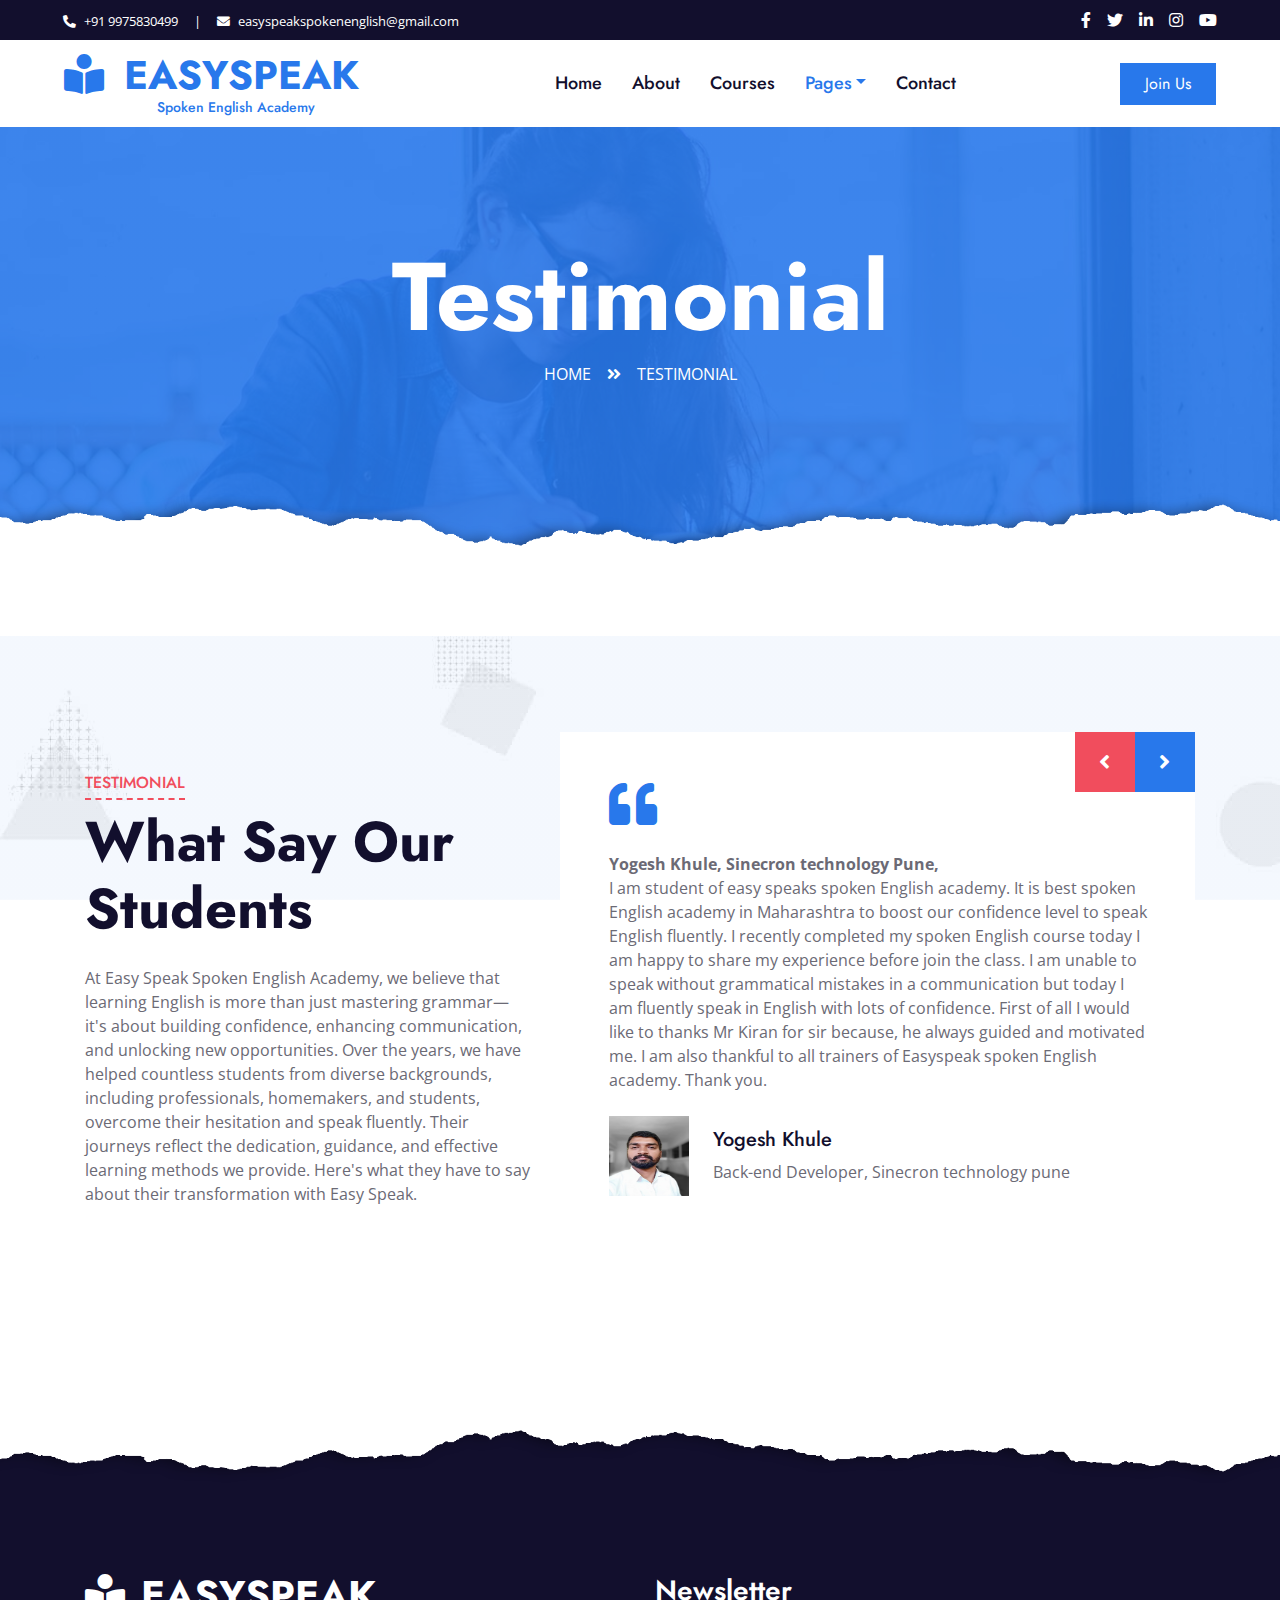
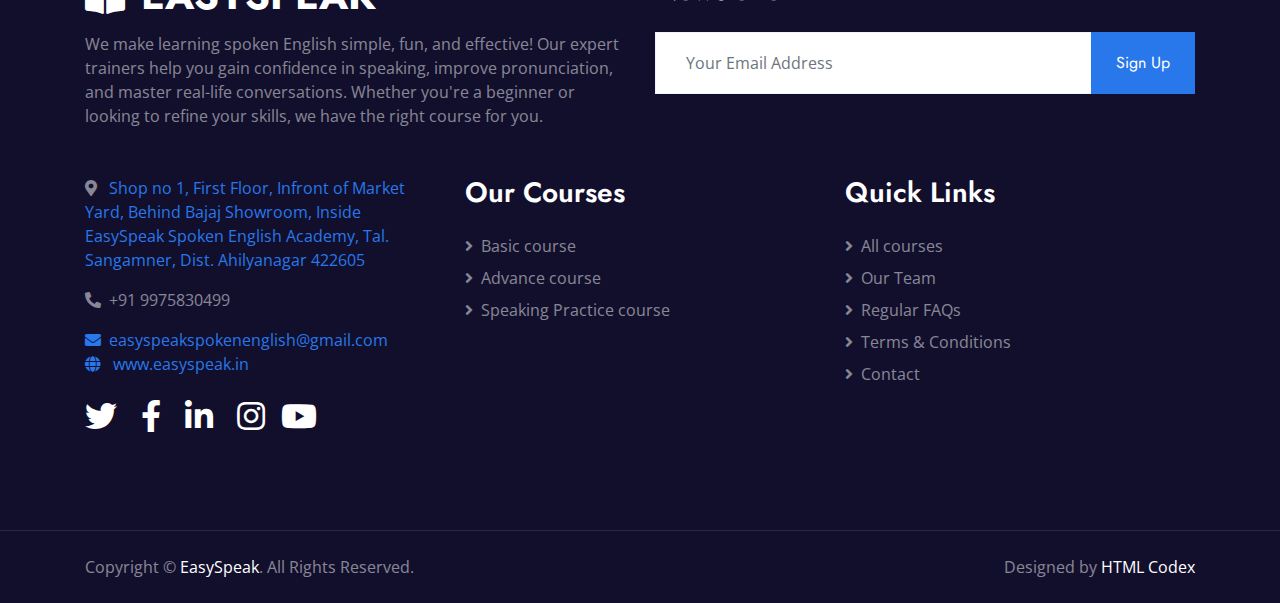
<file: testimonial.html>
<!DOCTYPE html>
<html lang="en">

<head>
    <meta charset="utf-8">
    <title>Testimonials - EasySpeak</title>
    <meta content="width=device-width, initial-scale=1.0" name="viewport">
    <meta name="description" content="Read testimonials from our students at EasySpeak. Join our spoken English courses to improve your English speaking skills." />
    <meta name="keywords" content="EasySpeak testimonials, spoken English courses, online courses, English speaking" />
    <!-- Open Graph Meta Tags -->
    <meta property="og:title" content="Testimonials - EasySpeak" />
    <meta property="og:description" content="Read testimonials from our students at EasySpeak. Join our spoken English courses to improve your English speaking skills." />
    <meta property="og:image" content="http://www.easyspeak.in/img/og-image.jpg" />
    <meta property="og:url" content="http://www.easyspeak.in/testimonial.html" />
    <meta property="og:type" content="website" />
    <!-- Twitter Card Meta Tags -->
    <meta name="twitter:card" content="summary_large_image" />
    <meta name="twitter:title" content="Testimonials - EasySpeak" />
    <meta name="twitter:description" content="Read testimonials from our students at EasySpeak. Join our spoken English courses to improve your English speaking skills." />
    <meta name="twitter:image" content="http://www.easyspeak.in/img/twitter-image.jpg" />
  <head>
    <!-- Favicon -->
    <link href="img/favicon.ico" rel="icon" />

    <!-- Google Web Fonts -->
    <link rel="preconnect" href="https://fonts.gstatic.com" />
    <link
      href="https://fonts.googleapis.com/css2?family=Jost:wght@500;600;700&family=Open+Sans:wght@400;600&display=swap"
      rel="stylesheet"
    />

    <!-- Font Awesome -->
    <link
      href="https://cdnjs.cloudflare.com/ajax/libs/font-awesome/5.10.0/css/all.min.css"
      rel="stylesheet"
    />

    <!-- Libraries Stylesheet -->
    <link href="lib/owlcarousel/assets/owl.carousel.min.css" rel="stylesheet" />

    <!-- Customized Bootstrap Stylesheet -->
    <link href="css/style.css" rel="stylesheet" />
  </head>

  <body>
    <!-- Topbar Start -->
    <div class="container-fluid bg-dark">
      <div class="row py-2 px-lg-5">
        <div class="col-lg-6 text-center text-lg-left mb-2 mb-lg-0">
          <div class="d-inline-flex align-items-center text-white">
            <small><i class="fa fa-phone-alt mr-2"></i>+91 9975830499 </small>
            <small class="px-3">|</small>
            <small
              ><i class="fa fa-envelope mr-2"></i
              >easyspeakspokenenglish@gmail.com</small
            >
          </div>
        </div>
        <div class="col-lg-6 text-center text-lg-right">
          <div class="d-inline-flex align-items-center">
            <a class="text-white px-2" href="">
              <i class="fab fa-facebook-f"></i>
            </a>
            <a class="text-white px-2" href="">
              <i class="fab fa-twitter"></i>
            </a>
            <a class="text-white px-2" href="">
              <i class="fab fa-linkedin-in"></i>
            </a>
            <a class="text-white px-2" href="https://www.instagram.com/easyspeakspokenenglish?igsh=MzFmZmc4NHJybDI0">
              <i class="fab fa-instagram"></i>
            </a>
            <a class="text-white pl-2" href="">
              <i class="fab fa-youtube"></i>
            </a>
          </div>
        </div>
      </div>
    </div>
    <!-- Topbar End -->

    <!-- Navbar Start -->
    <div class="container-fluid p-0">
        <nav class="navbar navbar-expand-lg bg-white navbar-light py-3 py-lg-0 px-lg-5">
               <a href="index.html" class="navbar-brand ml-lg-3">
                <h1 class="m-0 text-uppercase text-primary text-center">
                    <i class="fa fa-book-reader mr-2"></i> EasySpeak  
                </h1>
                <h6 class="m-0 pl-5 text-primary text-center" style="font-size: 14px; font-weight: 400;">Spoken English Academy</h6>
            </a>
            <button type="button" class="navbar-toggler" data-toggle="collapse" data-target="#navbarCollapse">
                <span class="navbar-toggler-icon"></span>
            </button>
            <div class="collapse navbar-collapse justify-content-between px-lg-3" id="navbarCollapse">
                <div class="navbar-nav mx-auto py-0">
                    <a href="index.html" class="nav-item nav-link">Home</a>
                    <a href="about.html" class="nav-item nav-link">About</a>
                    <a href="course.html" class="nav-item nav-link">Courses</a>
                    <div class="nav-item dropdown">
                        <a href="#" class="nav-link dropdown-toggle active" data-toggle="dropdown">Pages</a>
                        <div class="dropdown-menu m-0">
                            <!-- <a href="detail.html" class="dropdown-item">Course Detail</a> -->
                            <!-- <a href="feature.html" class="dropdown-item">Our Features</a> -->
                            <a href="team.html" class="dropdown-item">Instructors</a>
                            <a href="testimonial.html" class="dropdown-item active">Testimonial</a>
                            <a href="FAQ.html" class="dropdown-item">FAQs</a> 
                        </div>
                    </div>
                    <a href="contact.html" class="nav-item nav-link">Contact</a>
                </div>
                <a href="contact.html" class="btn btn-primary py-2 px-4 d-none d-lg-block">Join Us</a>
            </div>
        </nav>
    <!-- Navbar End -->

    <!-- Header Start -->
    <div
      class="jumbotron jumbotron-fluid page-header position-relative overlay-bottom"
      style="margin-bottom: 90px"
    >
      <div class="container text-center py-5">
        <h1 class="text-white display-1">Testimonial</h1>
        <div class="d-inline-flex text-white mb-5">
          <p class="m-0 text-uppercase">
            <a class="text-white" href="index.html">Home</a>
          </p>
          <i class="fa fa-angle-double-right pt-1 px-3"></i>
          <p class="m-0 text-uppercase">Testimonial</p>
        </div>
       
      </div>
    </div>
    <!-- Header End -->

    <!-- Testimonial Start -->
    <div class="container-fluid bg-image py-5" style="margin: 90px 0">
      <div class="container py-5">
        <div class="row align-items-center">
          <div class="col-lg-5 mb-5 mb-lg-0">
            <div class="section-title position-relative mb-4">
              <h6
                class="d-inline-block position-relative text-secondary text-uppercase pb-2"
              >
                Testimonial
              </h6>
              <h1 class="display-4">What Say Our Students</h1>
            </div>
            <p class="m-0">
              At Easy Speak Spoken English Academy, we believe that learning
              English is more than just mastering grammar—it's about building
              confidence, enhancing communication, and unlocking new
              opportunities. Over the years, we have helped countless students
              from diverse backgrounds, including professionals, homemakers, and
              students, overcome their hesitation and speak fluently. Their
              journeys reflect the dedication, guidance, and effective learning
              methods we provide. Here's what they have to say about their
              transformation with Easy Speak.
            </p>
          </div>
          <div class="col-lg-7">
            <div class="owl-carousel testimonial-carousel">
              <div class="bg-white p-5">
                <i class="fa fa-3x fa-quote-left text-primary mb-4"></i>
                <p>
                  <b>Yogesh Khule, Sinecron technology Pune,</b> <br />
                  I am student of easy speaks spoken English academy. It is best
                  spoken English academy in Maharashtra to boost our confidence
                  level to speak English fluently. I recently completed my
                  spoken English course today I am happy to share my experience
                  before join the class. I am unable to speak without
                  grammatical mistakes in a communication but today I am
                  fluently speak in English with lots of confidence. First of
                  all I would like to thanks Mr Kiran for sir because, he always
                  guided and motivated me. I am also thankful to all trainers of
                  Easyspeak spoken English academy. Thank you.
                </p>
                <div class="d-flex flex-shrink-0 align-items-center mt-4">
                  <img
                    class="img-fluid mr-4"
                    src="testimonial_Images/image1.jpg"
                    alt=""
                  />
                  <div>
                    <h5>Yogesh Khule</h5>
                    <span>Back-end Developer, Sinecron technology pune</span>
                  </div>
                </div>
              </div>
              <div class="bg-white p-5">
                <i class="fa fa-3x fa-quote-left text-primary mb-4"></i>
                <p>
                  The easy spoken English academy has been amazing for me. I am
                  a home maker and I want to start my own business, before this
                  I could not introduce myself. I feel very bad, did not feel
                  confident and comfortable in speaking. I can't convert Marathi
                  sentences in English. Whenever I join the easy speak spoken
                  English academy everyday I have to speak perfectly. You can
                  feel that it is simple as well as it helps you a lot. Mr Kiran
                  phad sir provides very good platform to join English speaking
                  class from our home. You have a support network and a trainer
                  to help and listen to you, to respond to any issues you may
                  have in easy speak spoken english academy.
                </p>
                <div class="d-flex flex-shrink-0 align-items-center mt-4">
                  <img
                    class="img-fluid mr-4"
                    src="testimonial_Images/image2.jpg"
                    alt=""
                  />
                  <div>
                    <h5>Rekha Wani</h5>
                    <span>BE E&TC</span>
                  </div>
                </div>
              </div>

              <div class="bg-white p-5">
                <i class="fa fa-3x fa-quote-left text-primary mb-4"></i>
                <p>
                  Mr. Kiran is an excellent English teacher! I collaborated with him on a research study on learning English through live streaming at Easyspeak Spoken English Academy. His interactive lessons included pronunciation practice, freestyle conversations, and picture descriptions. He was patient, encouraging, and dedicated to helping students improve their speaking, listening, and writing skills. His creative teaching style and constant innovation make learning fun. I highly recommend Easyspeak Spoken English Academy to anyone looking to improve their English!
                </p>
                <div class="d-flex flex-shrink-0 align-items-center mt-4">
                  <img
                    class="img-fluid mr-4"
                    src="testimonial_Images/image7.png"
                    alt=""
                  />
                  <div>
                    <h5>Rajendra Shinde</h5>
                    <span>Rajendra Shinde, PG, Design</span>
                  </div>
                </div>
              </div>

              <div class="bg-white p-5">
                <i class="fa fa-3x fa-quote-left text-primary mb-4"></i>
                <p>
                  I am very thankful to Easyspeak Spoken English academy because
                  its 3 months speaking course not only made me more confident
                  in expressing myself in english but also boost my knowledge
                  horizon and how to put my view in a balance ways on specific
                  topics. My overall journey with Easyspeak Spoken English
                  academy was wonderful and pleasant. The teaching method is
                  highly effective. When correction is done over any mistake on
                  the spot, we learn effectively and do not make the same
                  mistake for sure. I would specially like to express my sincere
                  gratitude to Kiran sir. Thanks.
                </p>
                <div class="d-flex flex-shrink-0 align-items-center mt-4">
                  <img
                    class="img-fluid mr-4"
                    src="testimonial_Images/image3.jpg"
                    alt=""
                  />
                  <div>
                    <h5>Chetan Avhad</h5>
                    <span>Relationship Manager,HDFC Bank Mumbai</span>
                  </div>
                </div>
              </div>
              <div class="bg-white p-5">
                <i class="fa fa-3x fa-quote-left text-primary mb-4"></i>
                <p>
                  Sir I learnt many new things from your classes. You are so
                  much good in teaching english, i enjoy doing your classes. I
                  learned English in a very short time with very less effort.
                  The courses design are very interesting because we learn new
                  topics in every course. Easyspeak Spoken English Academy, is
                  such a nice platform for people who are interested in learning
                  and speaking English. I like learning in Easyspeak Spoken
                  English academy.
                </p>
                <div class="d-flex flex-shrink-0 align-items-center mt-4">
                  <img
                    class="img-fluid mr-4"
                    src="testimonial_Images/image4.jpg"
                    alt=""
                  />
                  <div>
                    <h5>Nilesh Gunjal</h5>
                    <span>PG CAD CAM, Owner Bhagwati group</span>
                  </div>
                </div>
              </div>
              <div class="bg-white p-5">
                <i class="fa fa-3x fa-quote-left text-primary mb-4"></i>
                <p>
                  Today I would like to share my experience with Easy Speak
                  Spoken English Academy. Three months ago, I searched for an
                  English academy to learn and speak English fluently. After
                  researching and communicating with several academies, I chose
                  Easy Speak Spoken English Academy due to its unique one-to-one
                  training facility at an affordable price.
                </p>
                <div class="d-flex flex-shrink-0 align-items-center mt-4">
                  <img
                    class="img-fluid mr-4"
                    src="testimonial_Images/image5.png"
                    alt=""
                  />
                  <div>
                    <h5>Ajit Thorat</h5>
                    <span>Automation Tester, Pune</span>
                  </div>
                </div>
              </div>
              <div class="bg-white p-5">
                <i class="fa fa-3x fa-quote-left text-primary mb-4"></i>
               <p>This is a message to say the biggest thank you to Easyspeak Spoken English academy for all your assistance during the duration of Course.
                Kiran sir have been a great teacher, lecturer, and a Professor to me, and I fully enjoyed your lectures, you explained everything in detail and it made it easier for me to understand.
                I so much believe that all I've learnt from you will surely be beneficial as I continue to the next face of my career. I will miss your lectures and I wish I could do it gain!</p>
                <div class="d-flex flex-shrink-0 align-items-center mt-4">
                    <img class="img-fluid mr-4" src="testimonial_Images/image6.png" alt="">
                    <div>
                        <h5>Harshad Pawar,</h5>
                        <span>Post Graduate, Physics Teacher</span>
                    </div>
                </div>
            </div>
            </div>
          </div>
        </div>
      </div>
    </div>
    <!-- Testimonial Start -->

    <!-- Footer Start -->
    <div class="container-fluid position-relative overlay-top bg-dark text-white-50 py-5" style="margin-top: 90px;">
      <div class="container mt-5 pt-5">
          <div class="row">
              <div class="col-md-6 mb-5">
                  <a href="index.html" class="navbar-brand">
                      <h1 class="mt-n2 text-uppercase text-white"><i class="fa fa-book-reader mr-3"></i>EasySpeak</h1>
                  </a>
                  <p class="m-0">We make learning spoken English simple, fun, and effective! Our expert trainers help you gain confidence in speaking, improve pronunciation, and master real-life conversations. Whether you're a beginner or looking to refine your skills, we have the right course for you.</p>
              </div>
              <div class="col-md-6 mb-5">
                  <h3 class="text-white mb-4">Newsletter</h3>
                  <div class="w-100">
                      <div class="input-group">
                          <input type="text" class="form-control border-light" style="padding: 30px;" placeholder="Your Email Address">
                          <div class="input-group-append">
                              <button class="btn btn-primary px-4">Sign Up</button>
                          </div>
                      </div>
                  </div>
              </div>
          </div>
          <div class="row">
              <div class="col-md-4 mb-5">
                    <p>
                      <i class="fa fa-map-marker-alt mr-2"></i>
                      <a href="https://maps.app.goo.gl/xdWaNmmi4XuuM4en6" target="_blank" class="text-primary">
                          Shop no 1, First Floor, Infront of Market Yard, Behind Bajaj Showroom, Inside EasySpeak Spoken English Academy, Tal. Sangamner, Dist. Ahilyanagar 422605
                      </a>
                  </p>     
                  <p><i class="fa fa-phone-alt mr-2"></i>+91 9975830499</p>
                  <a href="mailto:easyspeakspokenenglish@gmail.com"><i class="fa fa-envelope mr-2"></i>easyspeakspokenenglish@gmail.com</a> 
                  <p class="m-0">
                      <i class="fa fa-globe text-primary mr-2"></i> 
                      <a class="text-blue" href="https://www.easyspeak.in" target="_blank">www.easyspeak.in</a>
                  </p>
                  
                  <div class="d-flex justify-content-start mt-4">
                      <a class="text-white mr-4" href="#"><i class="fab fa-2x fa-twitter"></i></a>
                      <a class="text-white mr-4" href="#"><i class="fab fa-2x fa-facebook-f"></i></a>
                      <a class="text-white mr-4" href="#"><i class="fab fa-2x fa-linkedin-in"></i></a>
                      <a class="text-white" href="https://www.instagram.com/easyspeakspokenenglish?igsh=MzFmZmc4NHJybDI0"><i class="fab fa-2x fa-instagram"></i></a>
                      <a class="text-white pl-3" href="https://www.youtube.com/@EasySpeakSpokenEnglishAcademy"><i class="fab fa-2x fa-youtube"></i></a>

                  </div>
              </div>
              <div class="col-md-4 mb-5">
                  <h3 class="text-white mb-4">Our Courses</h3>
                  <div class="d-flex flex-column justify-content-start">
                      <a class="text-white-50 mb-2" href="course1.html"><i class="fa fa-angle-right mr-2"></i>Basic course</a>
                      <a class="text-white-50 mb-2" href="course2.html"><i class="fa fa-angle-right mr-2"></i>Advance course</a>
                      <a class="text-white-50 mb-2" href="course3.html"><i class="fa fa-angle-right mr-2"></i>Speaking Practice course</a>
                      <!-- <a class="text-white-50 mb-2" href="#"><i class="fa fa-angle-right mr-2"></i>Research</a>
                      <a class="text-white-50" href="#"><i class="fa fa-angle-right mr-2"></i>SEO</a> -->
                  </div>
              </div>
              <div class="col-md-4 mb-5">
                  <h3 class="text-white mb-4">Quick Links</h3>
                  <div class="d-flex flex-column justify-content-start">
                      <a class="text-white-50 mb-2" href="course.html"><i class="fa fa-angle-right mr-2"></i>All courses</a>
                      <a class="text-white-50 mb-2" href="team.html"><i class="fa fa-angle-right mr-2"></i>Our Team</a>
                      <a class="text-white-50 mb-2" href="FAQ.html"><i class="fa fa-angle-right mr-2"></i>Regular FAQs</a>
                       <a class="text-white-50 mb-2" href="terms.html"><i class="fa fa-angle-right mr-2"></i>Terms & Conditions</a>
                      <a class="text-white-50" href="contact.html"><i class="fa fa-angle-right mr-2"></i>Contact</a>
                  </div>
              </div>
          </div>
      </div>
  </div>
  <div class="container-fluid bg-dark text-white-50 border-top py-4" style="border-color: rgba(256, 256, 256, .1) !important;">
      <div class="container">
          <div class="row">
              <div class="col-md-6 text-center text-md-left mb-3 mb-md-0">
                  <p class="m-0">Copyright &copy; <a class="text-white" href="#">EasySpeak</a>. All Rights Reserved.
                  </p>
              </div>
              <div class="col-md-6 text-center text-md-right">
                  <p class="m-0">Designed by <a class="text-white" href="https://htmlcodex.com">HTML Codex</a>
                  </p>
              </div>
          </div>
      </div>
  </div>
  <!-- Footer End -->


    <!-- Back to Top -->
    <a
      href="#"
      class="btn btn-lg btn-primary rounded-0 btn-lg-square back-to-top"
      ><i class="fa fa-angle-double-up"></i
    ></a>

    <!-- JavaScript Libraries -->
    <script src="https://code.jquery.com/jquery-3.4.1.min.js"></script>
    <script src="https://stackpath.bootstrapcdn.com/bootstrap/4.4.1/js/bootstrap.bundle.min.js"></script>
    <script src="lib/easing/easing.min.js"></script>
    <script src="lib/waypoints/waypoints.min.js"></script>
    <script src="lib/counterup/counterup.min.js"></script>
    <script src="lib/owlcarousel/owl.carousel.min.js"></script>

    <!-- Template Javascript -->
    <script src="js/main.js"></script>
  </body>
</html>
</file>
<file: css/style.css>
/******* Bootstrap Theming ********/
/*!
 * Bootstrap v4.5.3 (https://getbootstrap.com/)
 * Copyright 2011-2020 The Bootstrap Authors
 * Copyright 2011-2020 Twitter, Inc.
 * Licensed under MIT (https://github.com/twbs/bootstrap/blob/main/LICENSE)
 */
:root {
  --blue: #007bff;
  --indigo: #6610f2;
  --purple: #6f42c1;
  --pink: #e83e8c;
  --red: #dc3545;
  --orange: #fd7e14;
  --yellow: #ffc107;
  --green: #28a745;
  --teal: #20c997;
  --cyan: #17a2b8;
  --white: #fff;
  --gray: #6c757d;
  --gray-dark: #343a40;
  --primary: #2878EB;
  --secondary: #F14D5D;
  --success: #28a745;
  --info: #17a2b8;
  --warning: #ffc107;
  --danger: #dc3545;
  --light: #ECF4FF;
  --dark: #120F2D;
  --breakpoint-xs: 0;
  --breakpoint-sm: 576px;
  --breakpoint-md: 768px;
  --breakpoint-lg: 992px;
  --breakpoint-xl: 1200px;
  --font-family-sans-serif: -apple-system, BlinkMacSystemFont, "Segoe UI", Roboto, "Helvetica Neue", Arial, "Noto Sans", sans-serif, "Apple Color Emoji", "Segoe UI Emoji", "Segoe UI Symbol", "Noto Color Emoji";
  --font-family-monospace: SFMono-Regular, Menlo, Monaco, Consolas, "Liberation Mono", "Courier New", monospace;
}

*,
*::before,
*::after {
  box-sizing: border-box;
}

html {
  font-family: sans-serif;
  line-height: 1.15;
  -webkit-text-size-adjust: 100%;
  -webkit-tap-highlight-color: rgba(0, 0, 0, 0);
}

article, aside, figcaption, figure, footer, header, hgroup, main, nav, section {
  display: block;
}

body {
  margin: 0;
  font-family: "Open Sans", sans-serif;
  font-size: 1rem;
  font-weight: 400;
  line-height: 1.5;
  color: #6B6A75;
  text-align: left;
  background-color: #FFFFFF;
}

[tabindex="-1"]:focus:not(:focus-visible) {
  outline: 0 !important;
}

hr {
  box-sizing: content-box;
  height: 0;
  overflow: visible;
}

h1, h2, h3, h4, h5, h6 {
  margin-top: 0;
  margin-bottom: 0.5rem;
}

p {
  margin-top: 0;
  margin-bottom: 1rem;
}

abbr[title],
abbr[data-original-title] {
  text-decoration: underline;
  text-decoration: underline dotted;
  cursor: help;
  border-bottom: 0;
  text-decoration-skip-ink: none;
}

address {
  margin-bottom: 1rem;
  font-style: normal;
  line-height: inherit;
}

ol,
ul,
dl {
  margin-top: 0;
  margin-bottom: 1rem;
}

ol ol,
ul ul,
ol ul,
ul ol {
  margin-bottom: 0;
}

dt {
  font-weight: 700;
}

dd {
  margin-bottom: .5rem;
  margin-left: 0;
}

blockquote {
  margin: 0 0 1rem;
}

b,
strong {
  font-weight: bolder;
}

small {
  font-size: 80%;
}

sub,
sup {
  position: relative;
  font-size: 75%;
  line-height: 0;
  vertical-align: baseline;
}

sub {
  bottom: -.25em;
}

sup {
  top: -.5em;
}

a {
  color: #2878EB;
  text-decoration: none;
  background-color: transparent;
}

a:hover {
  color: #1154b6;
  text-decoration: underline;
}

a:not([href]):not([class]) {
  color: inherit;
  text-decoration: none;
}

a:not([href]):not([class]):hover {
  color: inherit;
  text-decoration: none;
}

pre,
code,
kbd,
samp {
  font-family: SFMono-Regular, Menlo, Monaco, Consolas, "Liberation Mono", "Courier New", monospace;
  font-size: 1em;
}

pre {
  margin-top: 0;
  margin-bottom: 1rem;
  overflow: auto;
  -ms-overflow-style: scrollbar;
}

figure {
  margin: 0 0 1rem;
}

img {
  vertical-align: middle;
  border-style: none;
}

svg {
  overflow: hidden;
  vertical-align: middle;
}

table {
  border-collapse: collapse;
}

caption {
  padding-top: 0.75rem;
  padding-bottom: 0.75rem;
  color: #6c757d;
  text-align: left;
  caption-side: bottom;
}

th {
  text-align: inherit;
  text-align: -webkit-match-parent;
}

label {
  display: inline-block;
  margin-bottom: 0.5rem;
}

button {
  border-radius: 0;
}

button:focus {
  outline: 1px dotted;
  outline: 5px auto -webkit-focus-ring-color;
}

input,
button,
select,
optgroup,
textarea {
  margin: 0;
  font-family: inherit;
  font-size: inherit;
  line-height: inherit;
}

button,
input {
  overflow: visible;
}

button,
select {
  text-transform: none;
}

[role="button"] {
  cursor: pointer;
}

select {
  word-wrap: normal;
}

button,
[type="button"],
[type="reset"],
[type="submit"] {
  -webkit-appearance: button;
}

button:not(:disabled),
[type="button"]:not(:disabled),
[type="reset"]:not(:disabled),
[type="submit"]:not(:disabled) {
  cursor: pointer;
}

button::-moz-focus-inner,
[type="button"]::-moz-focus-inner,
[type="reset"]::-moz-focus-inner,
[type="submit"]::-moz-focus-inner {
  padding: 0;
  border-style: none;
}

input[type="radio"],
input[type="checkbox"] {
  box-sizing: border-box;
  padding: 0;
}

textarea {
  overflow: auto;
  resize: vertical;
}

fieldset {
  min-width: 0;
  padding: 0;
  margin: 0;
  border: 0;
}

legend {
  display: block;
  width: 100%;
  max-width: 100%;
  padding: 0;
  margin-bottom: .5rem;
  font-size: 1.5rem;
  line-height: inherit;
  color: inherit;
  white-space: normal;
}

@media (max-width: 1200px) {
  legend {
    font-size: calc(1.275rem + 0.3vw) ;
  }
}

progress {
  vertical-align: baseline;
}

[type="number"]::-webkit-inner-spin-button,
[type="number"]::-webkit-outer-spin-button {
  height: auto;
}

[type="search"] {
  outline-offset: -2px;
  -webkit-appearance: none;
}

[type="search"]::-webkit-search-decoration {
  -webkit-appearance: none;
}

::-webkit-file-upload-button {
  font: inherit;
  -webkit-appearance: button;
}

output {
  display: inline-block;
}

summary {
  display: list-item;
  cursor: pointer;
}

template {
  display: none;
}

[hidden] {
  display: none !important;
}

h1, h2, h3, h4, h5, h6,
.h1, .h2, .h3, .h4, .h5, .h6 {
  margin-bottom: 0.5rem;
  font-family: "Jost", sans-serif;
  font-weight: 500;
  line-height: 1.2;
  color: #120F2D;
}

h1, .h1 {
  font-size: 2.5rem;
}

@media (max-width: 1200px) {
  h1, .h1 {
    font-size: calc(1.375rem + 1.5vw) ;
  }
}

h2, .h2 {
  font-size: 2rem;
}

@media (max-width: 1200px) {
  h2, .h2 {
    font-size: calc(1.325rem + 0.9vw) ;
  }
}

h3, .h3 {
  font-size: 1.75rem;
}

@media (max-width: 1200px) {
  h3, .h3 {
    font-size: calc(1.3rem + 0.6vw) ;
  }
}

h4, .h4 {
  font-size: 1.5rem;
}

@media (max-width: 1200px) {
  h4, .h4 {
    font-size: calc(1.275rem + 0.3vw) ;
  }
}

h5, .h5 {
  font-size: 1.25rem;
}

h6, .h6 {
  font-size: 1rem;
}

.lead {
  font-size: 1.25rem;
  font-weight: 300;
}

.display-1 {
  font-size: 6rem;
  font-weight: 300;
  line-height: 1.2;
}

@media (max-width: 1200px) {
  .display-1 {
    font-size: calc(1.725rem + 5.7vw) ;
  }
}

.display-2 {
  font-size: 5.5rem;
  font-weight: 300;
  line-height: 1.2;
}

@media (max-width: 1200px) {
  .display-2 {
    font-size: calc(1.675rem + 5.1vw) ;
  }
}

.display-3 {
  font-size: 4.5rem;
  font-weight: 300;
  line-height: 1.2;
}

@media (max-width: 1200px) {
  .display-3 {
    font-size: calc(1.575rem + 3.9vw) ;
  }
}

.display-4 {
  font-size: 3.5rem;
  font-weight: 300;
  line-height: 1.2;
}

@media (max-width: 1200px) {
  .display-4 {
    font-size: calc(1.475rem + 2.7vw) ;
  }
}

hr {
  margin-top: 1rem;
  margin-bottom: 1rem;
  border: 0;
  border-top: 1px solid rgba(0, 0, 0, 0.1);
}

small,
.small {
  font-size: 80%;
  font-weight: 400;
}

mark,
.mark {
  padding: 0.2em;
  background-color: #fcf8e3;
}

.list-unstyled {
  padding-left: 0;
  list-style: none;
}

.list-inline {
  padding-left: 0;
  list-style: none;
}

.list-inline-item {
  display: inline-block;
}

.list-inline-item:not(:last-child) {
  margin-right: 0.5rem;
}

.initialism {
  font-size: 90%;
  text-transform: uppercase;
}

.blockquote {
  margin-bottom: 1rem;
  font-size: 1.25rem;
}

.blockquote-footer {
  display: block;
  font-size: 80%;
  color: #6c757d;
}

.blockquote-footer::before {
  content: "\2014\00A0";
}

.img-fluid {
  max-width: 100%;
  height: auto;
}

.img-thumbnail {
  padding: 0.25rem;
  background-color: #FFFFFF;
  border: 1px solid #dee2e6;
  border-radius: false;
  max-width: 100%;
  height: auto;
}

.figure {
  display: inline-block;
}

.figure-img {
  margin-bottom: 0.5rem;
  line-height: 1;
}

.figure-caption {
  font-size: 90%;
  color: #6c757d;
}

code {
  font-size: 87.5%;
  color: #e83e8c;
  word-wrap: break-word;
}

a > code {
  color: inherit;
}

kbd {
  padding: 0.2rem 0.4rem;
  font-size: 87.5%;
  color: #fff;
  background-color: #212529;
  border-radius: 0.2rem;
}

kbd kbd {
  padding: 0;
  font-size: 100%;
  font-weight: 700;
}

pre {
  display: block;
  font-size: 87.5%;
  color: #212529;
}

pre code {
  font-size: inherit;
  color: inherit;
  word-break: normal;
}

.pre-scrollable {
  max-height: 340px;
  overflow-y: scroll;
}

.container,
.container-fluid,
.container-sm,
.container-md,
.container-lg,
.container-xl {
  width: 100%;
  padding-right: 15px;
  padding-left: 15px;
  margin-right: auto;
  margin-left: auto;
}

@media (min-width: 576px) {
  .container, .container-sm {
    max-width: 540px;
  }
}

@media (min-width: 768px) {
  .container, .container-sm, .container-md {
    max-width: 720px;
  }
}

@media (min-width: 992px) {
  .container, .container-sm, .container-md, .container-lg {
    max-width: 960px;
  }
}

@media (min-width: 1200px) {
  .container, .container-sm, .container-md, .container-lg, .container-xl {
    max-width: 1140px;
  }
}

.row {
  display: flex;
  flex-wrap: wrap;
  margin-right: -15px;
  margin-left: -15px;
}

.no-gutters {
  margin-right: 0;
  margin-left: 0;
}

.no-gutters > .col,
.no-gutters > [class*="col-"] {
  padding-right: 0;
  padding-left: 0;
}

.col-1, .col-2, .col-3, .col-4, .col-5, .col-6, .col-7, .col-8, .col-9, .col-10, .col-11, .col-12, .col,
.col-auto, .col-sm-1, .col-sm-2, .col-sm-3, .col-sm-4, .col-sm-5, .col-sm-6, .col-sm-7, .col-sm-8, .col-sm-9, .col-sm-10, .col-sm-11, .col-sm-12, .col-sm,
.col-sm-auto, .col-md-1, .col-md-2, .col-md-3, .col-md-4, .col-md-5, .col-md-6, .col-md-7, .col-md-8, .col-md-9, .col-md-10, .col-md-11, .col-md-12, .col-md,
.col-md-auto, .col-lg-1, .col-lg-2, .col-lg-3, .col-lg-4, .col-lg-5, .col-lg-6, .col-lg-7, .col-lg-8, .col-lg-9, .col-lg-10, .col-lg-11, .col-lg-12, .col-lg,
.col-lg-auto, .col-xl-1, .col-xl-2, .col-xl-3, .col-xl-4, .col-xl-5, .col-xl-6, .col-xl-7, .col-xl-8, .col-xl-9, .col-xl-10, .col-xl-11, .col-xl-12, .col-xl,
.col-xl-auto {
  position: relative;
  width: 100%;
  padding-right: 15px;
  padding-left: 15px;
}

.col {
  flex-basis: 0;
  flex-grow: 1;
  max-width: 100%;
}

.row-cols-1 > * {
  flex: 0 0 100%;
  max-width: 100%;
}

.row-cols-2 > * {
  flex: 0 0 50%;
  max-width: 50%;
}

.row-cols-3 > * {
  flex: 0 0 33.33333%;
  max-width: 33.33333%;
}

.row-cols-4 > * {
  flex: 0 0 25%;
  max-width: 25%;
}

.row-cols-5 > * {
  flex: 0 0 20%;
  max-width: 20%;
}

.row-cols-6 > * {
  flex: 0 0 16.66667%;
  max-width: 16.66667%;
}

.col-auto {
  flex: 0 0 auto;
  width: auto;
  max-width: 100%;
}

.col-1 {
  flex: 0 0 8.33333%;
  max-width: 8.33333%;
}

.col-2 {
  flex: 0 0 16.66667%;
  max-width: 16.66667%;
}

.col-3 {
  flex: 0 0 25%;
  max-width: 25%;
}

.col-4 {
  flex: 0 0 33.33333%;
  max-width: 33.33333%;
}

.col-5 {
  flex: 0 0 41.66667%;
  max-width: 41.66667%;
}

.col-6 {
  flex: 0 0 50%;
  max-width: 50%;
}

.col-7 {
  flex: 0 0 58.33333%;
  max-width: 58.33333%;
}

.col-8 {
  flex: 0 0 66.66667%;
  max-width: 66.66667%;
}

.col-9 {
  flex: 0 0 75%;
  max-width: 75%;
}

.col-10 {
  flex: 0 0 83.33333%;
  max-width: 83.33333%;
}

.col-11 {
  flex: 0 0 91.66667%;
  max-width: 91.66667%;
}

.col-12 {
  flex: 0 0 100%;
  max-width: 100%;
}

.order-first {
  order: -1;
}

.order-last {
  order: 13;
}

.order-0 {
  order: 0;
}

.order-1 {
  order: 1;
}

.order-2 {
  order: 2;
}

.order-3 {
  order: 3;
}

.order-4 {
  order: 4;
}

.order-5 {
  order: 5;
}

.order-6 {
  order: 6;
}

.order-7 {
  order: 7;
}

.order-8 {
  order: 8;
}

.order-9 {
  order: 9;
}

.order-10 {
  order: 10;
}

.order-11 {
  order: 11;
}

.order-12 {
  order: 12;
}

.offset-1 {
  margin-left: 8.33333%;
}

.offset-2 {
  margin-left: 16.66667%;
}

.offset-3 {
  margin-left: 25%;
}

.offset-4 {
  margin-left: 33.33333%;
}

.offset-5 {
  margin-left: 41.66667%;
}

.offset-6 {
  margin-left: 50%;
}

.offset-7 {
  margin-left: 58.33333%;
}

.offset-8 {
  margin-left: 66.66667%;
}

.offset-9 {
  margin-left: 75%;
}

.offset-10 {
  margin-left: 83.33333%;
}

.offset-11 {
  margin-left: 91.66667%;
}

@media (min-width: 576px) {
  .col-sm {
    flex-basis: 0;
    flex-grow: 1;
    max-width: 100%;
  }
  .row-cols-sm-1 > * {
    flex: 0 0 100%;
    max-width: 100%;
  }
  .row-cols-sm-2 > * {
    flex: 0 0 50%;
    max-width: 50%;
  }
  .row-cols-sm-3 > * {
    flex: 0 0 33.33333%;
    max-width: 33.33333%;
  }
  .row-cols-sm-4 > * {
    flex: 0 0 25%;
    max-width: 25%;
  }
  .row-cols-sm-5 > * {
    flex: 0 0 20%;
    max-width: 20%;
  }
  .row-cols-sm-6 > * {
    flex: 0 0 16.66667%;
    max-width: 16.66667%;
  }
  .col-sm-auto {
    flex: 0 0 auto;
    width: auto;
    max-width: 100%;
  }
  .col-sm-1 {
    flex: 0 0 8.33333%;
    max-width: 8.33333%;
  }
  .col-sm-2 {
    flex: 0 0 16.66667%;
    max-width: 16.66667%;
  }
  .col-sm-3 {
    flex: 0 0 25%;
    max-width: 25%;
  }
  .col-sm-4 {
    flex: 0 0 33.33333%;
    max-width: 33.33333%;
  }
  .col-sm-5 {
    flex: 0 0 41.66667%;
    max-width: 41.66667%;
  }
  .col-sm-6 {
    flex: 0 0 50%;
    max-width: 50%;
  }
  .col-sm-7 {
    flex: 0 0 58.33333%;
    max-width: 58.33333%;
  }
  .col-sm-8 {
    flex: 0 0 66.66667%;
    max-width: 66.66667%;
  }
  .col-sm-9 {
    flex: 0 0 75%;
    max-width: 75%;
  }
  .col-sm-10 {
    flex: 0 0 83.33333%;
    max-width: 83.33333%;
  }
  .col-sm-11 {
    flex: 0 0 91.66667%;
    max-width: 91.66667%;
  }
  .col-sm-12 {
    flex: 0 0 100%;
    max-width: 100%;
  }
  .order-sm-first {
    order: -1;
  }
  .order-sm-last {
    order: 13;
  }
  .order-sm-0 {
    order: 0;
  }
  .order-sm-1 {
    order: 1;
  }
  .order-sm-2 {
    order: 2;
  }
  .order-sm-3 {
    order: 3;
  }
  .order-sm-4 {
    order: 4;
  }
  .order-sm-5 {
    order: 5;
  }
  .order-sm-6 {
    order: 6;
  }
  .order-sm-7 {
    order: 7;
  }
  .order-sm-8 {
    order: 8;
  }
  .order-sm-9 {
    order: 9;
  }
  .order-sm-10 {
    order: 10;
  }
  .order-sm-11 {
    order: 11;
  }
  .order-sm-12 {
    order: 12;
  }
  .offset-sm-0 {
    margin-left: 0;
  }
  .offset-sm-1 {
    margin-left: 8.33333%;
  }
  .offset-sm-2 {
    margin-left: 16.66667%;
  }
  .offset-sm-3 {
    margin-left: 25%;
  }
  .offset-sm-4 {
    margin-left: 33.33333%;
  }
  .offset-sm-5 {
    margin-left: 41.66667%;
  }
  .offset-sm-6 {
    margin-left: 50%;
  }
  .offset-sm-7 {
    margin-left: 58.33333%;
  }
  .offset-sm-8 {
    margin-left: 66.66667%;
  }
  .offset-sm-9 {
    margin-left: 75%;
  }
  .offset-sm-10 {
    margin-left: 83.33333%;
  }
  .offset-sm-11 {
    margin-left: 91.66667%;
  }
}

@media (min-width: 768px) {
  .col-md {
    flex-basis: 0;
    flex-grow: 1;
    max-width: 100%;
  }
  .row-cols-md-1 > * {
    flex: 0 0 100%;
    max-width: 100%;
  }
  .row-cols-md-2 > * {
    flex: 0 0 50%;
    max-width: 50%;
  }
  .row-cols-md-3 > * {
    flex: 0 0 33.33333%;
    max-width: 33.33333%;
  }
  .row-cols-md-4 > * {
    flex: 0 0 25%;
    max-width: 25%;
  }
  .row-cols-md-5 > * {
    flex: 0 0 20%;
    max-width: 20%;
  }
  .row-cols-md-6 > * {
    flex: 0 0 16.66667%;
    max-width: 16.66667%;
  }
  .col-md-auto {
    flex: 0 0 auto;
    width: auto;
    max-width: 100%;
  }
  .col-md-1 {
    flex: 0 0 8.33333%;
    max-width: 8.33333%;
  }
  .col-md-2 {
    flex: 0 0 16.66667%;
    max-width: 16.66667%;
  }
  .col-md-3 {
    flex: 0 0 25%;
    max-width: 25%;
  }
  .col-md-4 {
    flex: 0 0 33.33333%;
    max-width: 33.33333%;
  }
  .col-md-5 {
    flex: 0 0 41.66667%;
    max-width: 41.66667%;
  }
  .col-md-6 {
    flex: 0 0 50%;
    max-width: 50%;
  }
  .col-md-7 {
    flex: 0 0 58.33333%;
    max-width: 58.33333%;
  }
  .col-md-8 {
    flex: 0 0 66.66667%;
    max-width: 66.66667%;
  }
  .col-md-9 {
    flex: 0 0 75%;
    max-width: 75%;
  }
  .col-md-10 {
    flex: 0 0 83.33333%;
    max-width: 83.33333%;
  }
  .col-md-11 {
    flex: 0 0 91.66667%;
    max-width: 91.66667%;
  }
  .col-md-12 {
    flex: 0 0 100%;
    max-width: 100%;
  }
  .order-md-first {
    order: -1;
  }
  .order-md-last {
    order: 13;
  }
  .order-md-0 {
    order: 0;
  }
  .order-md-1 {
    order: 1;
  }
  .order-md-2 {
    order: 2;
  }
  .order-md-3 {
    order: 3;
  }
  .order-md-4 {
    order: 4;
  }
  .order-md-5 {
    order: 5;
  }
  .order-md-6 {
    order: 6;
  }
  .order-md-7 {
    order: 7;
  }
  .order-md-8 {
    order: 8;
  }
  .order-md-9 {
    order: 9;
  }
  .order-md-10 {
    order: 10;
  }
  .order-md-11 {
    order: 11;
  }
  .order-md-12 {
    order: 12;
  }
  .offset-md-0 {
    margin-left: 0;
  }
  .offset-md-1 {
    margin-left: 8.33333%;
  }
  .offset-md-2 {
    margin-left: 16.66667%;
  }
  .offset-md-3 {
    margin-left: 25%;
  }
  .offset-md-4 {
    margin-left: 33.33333%;
  }
  .offset-md-5 {
    margin-left: 41.66667%;
  }
  .offset-md-6 {
    margin-left: 50%;
  }
  .offset-md-7 {
    margin-left: 58.33333%;
  }
  .offset-md-8 {
    margin-left: 66.66667%;
  }
  .offset-md-9 {
    margin-left: 75%;
  }
  .offset-md-10 {
    margin-left: 83.33333%;
  }
  .offset-md-11 {
    margin-left: 91.66667%;
  }
}

@media (min-width: 992px) {
  .col-lg {
    flex-basis: 0;
    flex-grow: 1;
    max-width: 100%;
  }
  .row-cols-lg-1 > * {
    flex: 0 0 100%;
    max-width: 100%;
  }
  .row-cols-lg-2 > * {
    flex: 0 0 50%;
    max-width: 50%;
  }
  .row-cols-lg-3 > * {
    flex: 0 0 33.33333%;
    max-width: 33.33333%;
  }
  .row-cols-lg-4 > * {
    flex: 0 0 25%;
    max-width: 25%;
  }
  .row-cols-lg-5 > * {
    flex: 0 0 20%;
    max-width: 20%;
  }
  .row-cols-lg-6 > * {
    flex: 0 0 16.66667%;
    max-width: 16.66667%;
  }
  .col-lg-auto {
    flex: 0 0 auto;
    width: auto;
    max-width: 100%;
  }
  .col-lg-1 {
    flex: 0 0 8.33333%;
    max-width: 8.33333%;
  }
  .col-lg-2 {
    flex: 0 0 16.66667%;
    max-width: 16.66667%;
  }
  .col-lg-3 {
    flex: 0 0 25%;
    max-width: 25%;
  }
  .col-lg-4 {
    flex: 0 0 33.33333%;
    max-width: 33.33333%;
  }
  .col-lg-5 {
    flex: 0 0 41.66667%;
    max-width: 41.66667%;
  }
  .col-lg-6 {
    flex: 0 0 50%;
    max-width: 50%;
  }
  .col-lg-7 {
    flex: 0 0 58.33333%;
    max-width: 58.33333%;
  }
  .col-lg-8 {
    flex: 0 0 66.66667%;
    max-width: 66.66667%;
  }
  .col-lg-9 {
    flex: 0 0 75%;
    max-width: 75%;
  }
  .col-lg-10 {
    flex: 0 0 83.33333%;
    max-width: 83.33333%;
  }
  .col-lg-11 {
    flex: 0 0 91.66667%;
    max-width: 91.66667%;
  }
  .col-lg-12 {
    flex: 0 0 100%;
    max-width: 100%;
  }
  .order-lg-first {
    order: -1;
  }
  .order-lg-last {
    order: 13;
  }
  .order-lg-0 {
    order: 0;
  }
  .order-lg-1 {
    order: 1;
  }
  .order-lg-2 {
    order: 2;
  }
  .order-lg-3 {
    order: 3;
  }
  .order-lg-4 {
    order: 4;
  }
  .order-lg-5 {
    order: 5;
  }
  .order-lg-6 {
    order: 6;
  }
  .order-lg-7 {
    order: 7;
  }
  .order-lg-8 {
    order: 8;
  }
  .order-lg-9 {
    order: 9;
  }
  .order-lg-10 {
    order: 10;
  }
  .order-lg-11 {
    order: 11;
  }
  .order-lg-12 {
    order: 12;
  }
  .offset-lg-0 {
    margin-left: 0;
  }
  .offset-lg-1 {
    margin-left: 8.33333%;
  }
  .offset-lg-2 {
    margin-left: 16.66667%;
  }
  .offset-lg-3 {
    margin-left: 25%;
  }
  .offset-lg-4 {
    margin-left: 33.33333%;
  }
  .offset-lg-5 {
    margin-left: 41.66667%;
  }
  .offset-lg-6 {
    margin-left: 50%;
  }
  .offset-lg-7 {
    margin-left: 58.33333%;
  }
  .offset-lg-8 {
    margin-left: 66.66667%;
  }
  .offset-lg-9 {
    margin-left: 75%;
  }
  .offset-lg-10 {
    margin-left: 83.33333%;
  }
  .offset-lg-11 {
    margin-left: 91.66667%;
  }
}

@media (min-width: 1200px) {
  .col-xl {
    flex-basis: 0;
    flex-grow: 1;
    max-width: 100%;
  }
  .row-cols-xl-1 > * {
    flex: 0 0 100%;
    max-width: 100%;
  }
  .row-cols-xl-2 > * {
    flex: 0 0 50%;
    max-width: 50%;
  }
  .row-cols-xl-3 > * {
    flex: 0 0 33.33333%;
    max-width: 33.33333%;
  }
  .row-cols-xl-4 > * {
    flex: 0 0 25%;
    max-width: 25%;
  }
  .row-cols-xl-5 > * {
    flex: 0 0 20%;
    max-width: 20%;
  }
  .row-cols-xl-6 > * {
    flex: 0 0 16.66667%;
    max-width: 16.66667%;
  }
  .col-xl-auto {
    flex: 0 0 auto;
    width: auto;
    max-width: 100%;
  }
  .col-xl-1 {
    flex: 0 0 8.33333%;
    max-width: 8.33333%;
  }
  .col-xl-2 {
    flex: 0 0 16.66667%;
    max-width: 16.66667%;
  }
  .col-xl-3 {
    flex: 0 0 25%;
    max-width: 25%;
  }
  .col-xl-4 {
    flex: 0 0 33.33333%;
    max-width: 33.33333%;
  }
  .col-xl-5 {
    flex: 0 0 41.66667%;
    max-width: 41.66667%;
  }
  .col-xl-6 {
    flex: 0 0 50%;
    max-width: 50%;
  }
  .col-xl-7 {
    flex: 0 0 58.33333%;
    max-width: 58.33333%;
  }
  .col-xl-8 {
    flex: 0 0 66.66667%;
    max-width: 66.66667%;
  }
  .col-xl-9 {
    flex: 0 0 75%;
    max-width: 75%;
  }
  .col-xl-10 {
    flex: 0 0 83.33333%;
    max-width: 83.33333%;
  }
  .col-xl-11 {
    flex: 0 0 91.66667%;
    max-width: 91.66667%;
  }
  .col-xl-12 {
    flex: 0 0 100%;
    max-width: 100%;
  }
  .order-xl-first {
    order: -1;
  }
  .order-xl-last {
    order: 13;
  }
  .order-xl-0 {
    order: 0;
  }
  .order-xl-1 {
    order: 1;
  }
  .order-xl-2 {
    order: 2;
  }
  .order-xl-3 {
    order: 3;
  }
  .order-xl-4 {
    order: 4;
  }
  .order-xl-5 {
    order: 5;
  }
  .order-xl-6 {
    order: 6;
  }
  .order-xl-7 {
    order: 7;
  }
  .order-xl-8 {
    order: 8;
  }
  .order-xl-9 {
    order: 9;
  }
  .order-xl-10 {
    order: 10;
  }
  .order-xl-11 {
    order: 11;
  }
  .order-xl-12 {
    order: 12;
  }
  .offset-xl-0 {
    margin-left: 0;
  }
  .offset-xl-1 {
    margin-left: 8.33333%;
  }
  .offset-xl-2 {
    margin-left: 16.66667%;
  }
  .offset-xl-3 {
    margin-left: 25%;
  }
  .offset-xl-4 {
    margin-left: 33.33333%;
  }
  .offset-xl-5 {
    margin-left: 41.66667%;
  }
  .offset-xl-6 {
    margin-left: 50%;
  }
  .offset-xl-7 {
    margin-left: 58.33333%;
  }
  .offset-xl-8 {
    margin-left: 66.66667%;
  }
  .offset-xl-9 {
    margin-left: 75%;
  }
  .offset-xl-10 {
    margin-left: 83.33333%;
  }
  .offset-xl-11 {
    margin-left: 91.66667%;
  }
}

.table {
  width: 100%;
  margin-bottom: 1rem;
  color: #6B6A75;
}

.table th,
.table td {
  padding: 0.75rem;
  vertical-align: top;
  border-top: 1px solid #dee2e6;
}

.table thead th {
  vertical-align: bottom;
  border-bottom: 2px solid #dee2e6;
}

.table tbody + tbody {
  border-top: 2px solid #dee2e6;
}

.table-sm th,
.table-sm td {
  padding: 0.3rem;
}

.table-bordered {
  border: 1px solid #dee2e6;
}

.table-bordered th,
.table-bordered td {
  border: 1px solid #dee2e6;
}

.table-bordered thead th,
.table-bordered thead td {
  border-bottom-width: 2px;
}

.table-borderless th,
.table-borderless td,
.table-borderless thead th,
.table-borderless tbody + tbody {
  border: 0;
}

.table-striped tbody tr:nth-of-type(odd) {
  background-color: rgba(0, 0, 0, 0.05);
}

.table-hover tbody tr:hover {
  color: #6B6A75;
  background-color: rgba(0, 0, 0, 0.075);
}

.table-primary,
.table-primary > th,
.table-primary > td {
  background-color: #c3d9f9;
}

.table-primary th,
.table-primary td,
.table-primary thead th,
.table-primary tbody + tbody {
  border-color: #8fb9f5;
}

.table-hover .table-primary:hover {
  background-color: #accaf7;
}

.table-hover .table-primary:hover > td,
.table-hover .table-primary:hover > th {
  background-color: #accaf7;
}

.table-secondary,
.table-secondary > th,
.table-secondary > td {
  background-color: #fbcdd2;
}

.table-secondary th,
.table-secondary td,
.table-secondary thead th,
.table-secondary tbody + tbody {
  border-color: #f8a2ab;
}

.table-hover .table-secondary:hover {
  background-color: #f9b5bd;
}

.table-hover .table-secondary:hover > td,
.table-hover .table-secondary:hover > th {
  background-color: #f9b5bd;
}

.table-success,
.table-success > th,
.table-success > td {
  background-color: #c3e6cb;
}

.table-success th,
.table-success td,
.table-success thead th,
.table-success tbody + tbody {
  border-color: #8fd19e;
}

.table-hover .table-success:hover {
  background-color: #b1dfbb;
}

.table-hover .table-success:hover > td,
.table-hover .table-success:hover > th {
  background-color: #b1dfbb;
}

.table-info,
.table-info > th,
.table-info > td {
  background-color: #bee5eb;
}

.table-info th,
.table-info td,
.table-info thead th,
.table-info tbody + tbody {
  border-color: #86cfda;
}

.table-hover .table-info:hover {
  background-color: #abdde5;
}

.table-hover .table-info:hover > td,
.table-hover .table-info:hover > th {
  background-color: #abdde5;
}

.table-warning,
.table-warning > th,
.table-warning > td {
  background-color: #ffeeba;
}

.table-warning th,
.table-warning td,
.table-warning thead th,
.table-warning tbody + tbody {
  border-color: #ffdf7e;
}

.table-hover .table-warning:hover {
  background-color: #ffe8a1;
}

.table-hover .table-warning:hover > td,
.table-hover .table-warning:hover > th {
  background-color: #ffe8a1;
}

.table-danger,
.table-danger > th,
.table-danger > td {
  background-color: #f5c6cb;
}

.table-danger th,
.table-danger td,
.table-danger thead th,
.table-danger tbody + tbody {
  border-color: #ed969e;
}

.table-hover .table-danger:hover {
  background-color: #f1b0b7;
}

.table-hover .table-danger:hover > td,
.table-hover .table-danger:hover > th {
  background-color: #f1b0b7;
}

.table-light,
.table-light > th,
.table-light > td {
  background-color: #fafcff;
}

.table-light th,
.table-light td,
.table-light thead th,
.table-light tbody + tbody {
  border-color: #f5f9ff;
}

.table-hover .table-light:hover {
  background-color: #e1edff;
}

.table-hover .table-light:hover > td,
.table-hover .table-light:hover > th {
  background-color: #e1edff;
}

.table-dark,
.table-dark > th,
.table-dark > td {
  background-color: #bdbcc4;
}

.table-dark th,
.table-dark td,
.table-dark thead th,
.table-dark tbody + tbody {
  border-color: #848292;
}

.table-hover .table-dark:hover {
  background-color: #b0aeb8;
}

.table-hover .table-dark:hover > td,
.table-hover .table-dark:hover > th {
  background-color: #b0aeb8;
}

.table-active,
.table-active > th,
.table-active > td {
  background-color: rgba(0, 0, 0, 0.075);
}

.table-hover .table-active:hover {
  background-color: rgba(0, 0, 0, 0.075);
}

.table-hover .table-active:hover > td,
.table-hover .table-active:hover > th {
  background-color: rgba(0, 0, 0, 0.075);
}

.table .thead-dark th {
  color: #fff;
  background-color: #343a40;
  border-color: #454d55;
}

.table .thead-light th {
  color: #495057;
  background-color: #e9ecef;
  border-color: #dee2e6;
}

.table-dark {
  color: #fff;
  background-color: #343a40;
}

.table-dark th,
.table-dark td,
.table-dark thead th {
  border-color: #454d55;
}

.table-dark.table-bordered {
  border: 0;
}

.table-dark.table-striped tbody tr:nth-of-type(odd) {
  background-color: rgba(255, 255, 255, 0.05);
}

.table-dark.table-hover tbody tr:hover {
  color: #fff;
  background-color: rgba(255, 255, 255, 0.075);
}

@media (max-width: 575.98px) {
  .table-responsive-sm {
    display: block;
    width: 100%;
    overflow-x: auto;
    -webkit-overflow-scrolling: touch;
  }
  .table-responsive-sm > .table-bordered {
    border: 0;
  }
}

@media (max-width: 767.98px) {
  .table-responsive-md {
    display: block;
    width: 100%;
    overflow-x: auto;
    -webkit-overflow-scrolling: touch;
  }
  .table-responsive-md > .table-bordered {
    border: 0;
  }
}

@media (max-width: 991.98px) {
  .table-responsive-lg {
    display: block;
    width: 100%;
    overflow-x: auto;
    -webkit-overflow-scrolling: touch;
  }
  .table-responsive-lg > .table-bordered {
    border: 0;
  }
}

@media (max-width: 1199.98px) {
  .table-responsive-xl {
    display: block;
    width: 100%;
    overflow-x: auto;
    -webkit-overflow-scrolling: touch;
  }
  .table-responsive-xl > .table-bordered {
    border: 0;
  }
}

.table-responsive {
  display: block;
  width: 100%;
  overflow-x: auto;
  -webkit-overflow-scrolling: touch;
}

.table-responsive > .table-bordered {
  border: 0;
}

.form-control {
  display: block;
  width: 100%;
  height: calc(1.5em + 0.75rem + 2px);
  padding: 0.375rem 0.75rem;
  font-size: 1rem;
  font-weight: 400;
  line-height: 1.5;
  color: #495057;
  background-color: #fff;
  background-clip: padding-box;
  border: 1px solid #ced4da;
  border-radius: false;
  transition: border-color 0.15s ease-in-out, box-shadow 0.15s ease-in-out;
}

@media (prefers-reduced-motion: reduce) {
  .form-control {
    transition: none;
  }
}

.form-control::-ms-expand {
  background-color: transparent;
  border: 0;
}

.form-control:-moz-focusring {
  color: transparent;
  text-shadow: 0 0 0 #495057;
}

.form-control:focus {
  color: #495057;
  background-color: #fff;
  border-color: #9dc1f6;
  outline: 0;
  box-shadow: 0 0 0 0.2rem rgba(40, 120, 235, 0.25);
}

.form-control::placeholder {
  color: #6c757d;
  opacity: 1;
}

.form-control:disabled, .form-control[readonly] {
  background-color: #e9ecef;
  opacity: 1;
}

input[type="date"].form-control,
input[type="time"].form-control,
input[type="datetime-local"].form-control,
input[type="month"].form-control {
  appearance: none;
}

select.form-control:focus::-ms-value {
  color: #495057;
  background-color: #fff;
}

.form-control-file,
.form-control-range {
  display: block;
  width: 100%;
}

.col-form-label {
  padding-top: calc(0.375rem + 1px);
  padding-bottom: calc(0.375rem + 1px);
  margin-bottom: 0;
  font-size: inherit;
  line-height: 1.5;
}

.col-form-label-lg {
  padding-top: calc(0.5rem + 1px);
  padding-bottom: calc(0.5rem + 1px);
  font-size: 1.25rem;
  line-height: 1.5;
}

.col-form-label-sm {
  padding-top: calc(0.25rem + 1px);
  padding-bottom: calc(0.25rem + 1px);
  font-size: 0.875rem;
  line-height: 1.5;
}

.form-control-plaintext {
  display: block;
  width: 100%;
  padding: 0.375rem 0;
  margin-bottom: 0;
  font-size: 1rem;
  line-height: 1.5;
  color: #6B6A75;
  background-color: transparent;
  border: solid transparent;
  border-width: 1px 0;
}

.form-control-plaintext.form-control-sm, .form-control-plaintext.form-control-lg {
  padding-right: 0;
  padding-left: 0;
}

.form-control-sm {
  height: calc(1.5em + 0.5rem + 2px);
  padding: 0.25rem 0.5rem;
  font-size: 0.875rem;
  line-height: 1.5;
  border-radius: 0.2rem;
}

.form-control-lg {
  height: calc(1.5em + 1rem + 2px);
  padding: 0.5rem 1rem;
  font-size: 1.25rem;
  line-height: 1.5;
  border-radius: 0.3rem;
}

select.form-control[size], select.form-control[multiple] {
  height: auto;
}

textarea.form-control {
  height: auto;
}

.form-group {
  margin-bottom: 1rem;
}

.form-text {
  display: block;
  margin-top: 0.25rem;
}

.form-row {
  display: flex;
  flex-wrap: wrap;
  margin-right: -5px;
  margin-left: -5px;
}

.form-row > .col,
.form-row > [class*="col-"] {
  padding-right: 5px;
  padding-left: 5px;
}

.form-check {
  position: relative;
  display: block;
  padding-left: 1.25rem;
}

.form-check-input {
  position: absolute;
  margin-top: 0.3rem;
  margin-left: -1.25rem;
}

.form-check-input[disabled] ~ .form-check-label,
.form-check-input:disabled ~ .form-check-label {
  color: #6c757d;
}

.form-check-label {
  margin-bottom: 0;
}

.form-check-inline {
  display: inline-flex;
  align-items: center;
  padding-left: 0;
  margin-right: 0.75rem;
}

.form-check-inline .form-check-input {
  position: static;
  margin-top: 0;
  margin-right: 0.3125rem;
  margin-left: 0;
}

.valid-feedback {
  display: none;
  width: 100%;
  margin-top: 0.25rem;
  font-size: 80%;
  color: #28a745;
}

.valid-tooltip {
  position: absolute;
  top: 100%;
  left: 0;
  z-index: 5;
  display: none;
  max-width: 100%;
  padding: 0.25rem 0.5rem;
  margin-top: .1rem;
  font-size: 0.875rem;
  line-height: 1.5;
  color: #fff;
  background-color: rgba(40, 167, 69, 0.9);
  border-radius: false;
}

.was-validated :valid ~ .valid-feedback,
.was-validated :valid ~ .valid-tooltip,
.is-valid ~ .valid-feedback,
.is-valid ~ .valid-tooltip {
  display: block;
}

.was-validated .form-control:valid, .form-control.is-valid {
  border-color: #28a745;
  padding-right: calc(1.5em + 0.75rem);
  background-image: url("data:image/svg+xml,%3csvg xmlns='http://www.w3.org/2000/svg' width='8' height='8' viewBox='0 0 8 8'%3e%3cpath fill='%2328a745' d='M2.3 6.73L.6 4.53c-.4-1.04.46-1.4 1.1-.8l1.1 1.4 3.4-3.8c.6-.63 1.6-.27 1.2.7l-4 4.6c-.43.5-.8.4-1.1.1z'/%3e%3c/svg%3e");
  background-repeat: no-repeat;
  background-position: right calc(0.375em + 0.1875rem) center;
  background-size: calc(0.75em + 0.375rem) calc(0.75em + 0.375rem);
}

.was-validated .form-control:valid:focus, .form-control.is-valid:focus {
  border-color: #28a745;
  box-shadow: 0 0 0 0.2rem rgba(40, 167, 69, 0.25);
}

.was-validated textarea.form-control:valid, textarea.form-control.is-valid {
  padding-right: calc(1.5em + 0.75rem);
  background-position: top calc(0.375em + 0.1875rem) right calc(0.375em + 0.1875rem);
}

.was-validated .custom-select:valid, .custom-select.is-valid {
  border-color: #28a745;
  padding-right: calc(0.75em + 2.3125rem);
  background: url("data:image/svg+xml,%3csvg xmlns='http://www.w3.org/2000/svg' width='4' height='5' viewBox='0 0 4 5'%3e%3cpath fill='%23343a40' d='M2 0L0 2h4zm0 5L0 3h4z'/%3e%3c/svg%3e") no-repeat right 0.75rem center/8px 10px, url("data:image/svg+xml,%3csvg xmlns='http://www.w3.org/2000/svg' width='8' height='8' viewBox='0 0 8 8'%3e%3cpath fill='%2328a745' d='M2.3 6.73L.6 4.53c-.4-1.04.46-1.4 1.1-.8l1.1 1.4 3.4-3.8c.6-.63 1.6-.27 1.2.7l-4 4.6c-.43.5-.8.4-1.1.1z'/%3e%3c/svg%3e") #fff no-repeat center right 1.75rem/calc(0.75em + 0.375rem) calc(0.75em + 0.375rem);
}

.was-validated .custom-select:valid:focus, .custom-select.is-valid:focus {
  border-color: #28a745;
  box-shadow: 0 0 0 0.2rem rgba(40, 167, 69, 0.25);
}

.was-validated .form-check-input:valid ~ .form-check-label, .form-check-input.is-valid ~ .form-check-label {
  color: #28a745;
}

.was-validated .form-check-input:valid ~ .valid-feedback,
.was-validated .form-check-input:valid ~ .valid-tooltip, .form-check-input.is-valid ~ .valid-feedback,
.form-check-input.is-valid ~ .valid-tooltip {
  display: block;
}

.was-validated .custom-control-input:valid ~ .custom-control-label, .custom-control-input.is-valid ~ .custom-control-label {
  color: #28a745;
}

.was-validated .custom-control-input:valid ~ .custom-control-label::before, .custom-control-input.is-valid ~ .custom-control-label::before {
  border-color: #28a745;
}

.was-validated .custom-control-input:valid:checked ~ .custom-control-label::before, .custom-control-input.is-valid:checked ~ .custom-control-label::before {
  border-color: #34ce57;
  background-color: #34ce57;
}

.was-validated .custom-control-input:valid:focus ~ .custom-control-label::before, .custom-control-input.is-valid:focus ~ .custom-control-label::before {
  box-shadow: 0 0 0 0.2rem rgba(40, 167, 69, 0.25);
}

.was-validated .custom-control-input:valid:focus:not(:checked) ~ .custom-control-label::before, .custom-control-input.is-valid:focus:not(:checked) ~ .custom-control-label::before {
  border-color: #28a745;
}

.was-validated .custom-file-input:valid ~ .custom-file-label, .custom-file-input.is-valid ~ .custom-file-label {
  border-color: #28a745;
}

.was-validated .custom-file-input:valid:focus ~ .custom-file-label, .custom-file-input.is-valid:focus ~ .custom-file-label {
  border-color: #28a745;
  box-shadow: 0 0 0 0.2rem rgba(40, 167, 69, 0.25);
}

.invalid-feedback {
  display: none;
  width: 100%;
  margin-top: 0.25rem;
  font-size: 80%;
  color: #dc3545;
}

.invalid-tooltip {
  position: absolute;
  top: 100%;
  left: 0;
  z-index: 5;
  display: none;
  max-width: 100%;
  padding: 0.25rem 0.5rem;
  margin-top: .1rem;
  font-size: 0.875rem;
  line-height: 1.5;
  color: #fff;
  background-color: rgba(220, 53, 69, 0.9);
  border-radius: false;
}

.was-validated :invalid ~ .invalid-feedback,
.was-validated :invalid ~ .invalid-tooltip,
.is-invalid ~ .invalid-feedback,
.is-invalid ~ .invalid-tooltip {
  display: block;
}

.was-validated .form-control:invalid, .form-control.is-invalid {
  border-color: #dc3545;
  padding-right: calc(1.5em + 0.75rem);
  background-image: url("data:image/svg+xml,%3csvg xmlns='http://www.w3.org/2000/svg' width='12' height='12' fill='none' stroke='%23dc3545' viewBox='0 0 12 12'%3e%3ccircle cx='6' cy='6' r='4.5'/%3e%3cpath stroke-linejoin='round' d='M5.8 3.6h.4L6 6.5z'/%3e%3ccircle cx='6' cy='8.2' r='.6' fill='%23dc3545' stroke='none'/%3e%3c/svg%3e");
  background-repeat: no-repeat;
  background-position: right calc(0.375em + 0.1875rem) center;
  background-size: calc(0.75em + 0.375rem) calc(0.75em + 0.375rem);
}

.was-validated .form-control:invalid:focus, .form-control.is-invalid:focus {
  border-color: #dc3545;
  box-shadow: 0 0 0 0.2rem rgba(220, 53, 69, 0.25);
}

.was-validated textarea.form-control:invalid, textarea.form-control.is-invalid {
  padding-right: calc(1.5em + 0.75rem);
  background-position: top calc(0.375em + 0.1875rem) right calc(0.375em + 0.1875rem);
}

.was-validated .custom-select:invalid, .custom-select.is-invalid {
  border-color: #dc3545;
  padding-right: calc(0.75em + 2.3125rem);
  background: url("data:image/svg+xml,%3csvg xmlns='http://www.w3.org/2000/svg' width='4' height='5' viewBox='0 0 4 5'%3e%3cpath fill='%23343a40' d='M2 0L0 2h4zm0 5L0 3h4z'/%3e%3c/svg%3e") no-repeat right 0.75rem center/8px 10px, url("data:image/svg+xml,%3csvg xmlns='http://www.w3.org/2000/svg' width='12' height='12' fill='none' stroke='%23dc3545' viewBox='0 0 12 12'%3e%3ccircle cx='6' cy='6' r='4.5'/%3e%3cpath stroke-linejoin='round' d='M5.8 3.6h.4L6 6.5z'/%3e%3ccircle cx='6' cy='8.2' r='.6' fill='%23dc3545' stroke='none'/%3e%3c/svg%3e") #fff no-repeat center right 1.75rem/calc(0.75em + 0.375rem) calc(0.75em + 0.375rem);
}

.was-validated .custom-select:invalid:focus, .custom-select.is-invalid:focus {
  border-color: #dc3545;
  box-shadow: 0 0 0 0.2rem rgba(220, 53, 69, 0.25);
}

.was-validated .form-check-input:invalid ~ .form-check-label, .form-check-input.is-invalid ~ .form-check-label {
  color: #dc3545;
}

.was-validated .form-check-input:invalid ~ .invalid-feedback,
.was-validated .form-check-input:invalid ~ .invalid-tooltip, .form-check-input.is-invalid ~ .invalid-feedback,
.form-check-input.is-invalid ~ .invalid-tooltip {
  display: block;
}

.was-validated .custom-control-input:invalid ~ .custom-control-label, .custom-control-input.is-invalid ~ .custom-control-label {
  color: #dc3545;
}

.was-validated .custom-control-input:invalid ~ .custom-control-label::before, .custom-control-input.is-invalid ~ .custom-control-label::before {
  border-color: #dc3545;
}

.was-validated .custom-control-input:invalid:checked ~ .custom-control-label::before, .custom-control-input.is-invalid:checked ~ .custom-control-label::before {
  border-color: #e4606d;
  background-color: #e4606d;
}

.was-validated .custom-control-input:invalid:focus ~ .custom-control-label::before, .custom-control-input.is-invalid:focus ~ .custom-control-label::before {
  box-shadow: 0 0 0 0.2rem rgba(220, 53, 69, 0.25);
}

.was-validated .custom-control-input:invalid:focus:not(:checked) ~ .custom-control-label::before, .custom-control-input.is-invalid:focus:not(:checked) ~ .custom-control-label::before {
  border-color: #dc3545;
}

.was-validated .custom-file-input:invalid ~ .custom-file-label, .custom-file-input.is-invalid ~ .custom-file-label {
  border-color: #dc3545;
}

.was-validated .custom-file-input:invalid:focus ~ .custom-file-label, .custom-file-input.is-invalid:focus ~ .custom-file-label {
  border-color: #dc3545;
  box-shadow: 0 0 0 0.2rem rgba(220, 53, 69, 0.25);
}

.form-inline {
  display: flex;
  flex-flow: row wrap;
  align-items: center;
}

.form-inline .form-check {
  width: 100%;
}

@media (min-width: 576px) {
  .form-inline label {
    display: flex;
    align-items: center;
    justify-content: center;
    margin-bottom: 0;
  }
  .form-inline .form-group {
    display: flex;
    flex: 0 0 auto;
    flex-flow: row wrap;
    align-items: center;
    margin-bottom: 0;
  }
  .form-inline .form-control {
    display: inline-block;
    width: auto;
    vertical-align: middle;
  }
  .form-inline .form-control-plaintext {
    display: inline-block;
  }
  .form-inline .input-group,
  .form-inline .custom-select {
    width: auto;
  }
  .form-inline .form-check {
    display: flex;
    align-items: center;
    justify-content: center;
    width: auto;
    padding-left: 0;
  }
  .form-inline .form-check-input {
    position: relative;
    flex-shrink: 0;
    margin-top: 0;
    margin-right: 0.25rem;
    margin-left: 0;
  }
  .form-inline .custom-control {
    align-items: center;
    justify-content: center;
  }
  .form-inline .custom-control-label {
    margin-bottom: 0;
  }
}

.btn {
  display: inline-block;
  font-weight: 400;
  color: #6B6A75;
  text-align: center;
  vertical-align: middle;
  user-select: none;
  background-color: transparent;
  border: 1px solid transparent;
  padding: 0.375rem 0.75rem;
  font-size: 1rem;
  line-height: 1.5;
  border-radius: false;
  transition: color 0.15s ease-in-out, background-color 0.15s ease-in-out, border-color 0.15s ease-in-out, box-shadow 0.15s ease-in-out;
}

@media (prefers-reduced-motion: reduce) {
  .btn {
    transition: none;
  }
}

.btn:hover {
  color: #6B6A75;
  text-decoration: none;
}

.btn:focus, .btn.focus {
  outline: 0;
  box-shadow: 0 0 0 0.2rem rgba(40, 120, 235, 0.25);
}

.btn.disabled, .btn:disabled {
  opacity: 0.65;
}

.btn:not(:disabled):not(.disabled) {
  cursor: pointer;
}

a.btn.disabled,
fieldset:disabled a.btn {
  pointer-events: none;
}

.btn-primary {
  color: #fff;
  background-color: #2878EB;
  border-color: #2878EB;
}

.btn-primary:hover {
  color: #fff;
  background-color: #1465d9;
  border-color: #135fcd;
}

.btn-primary:focus, .btn-primary.focus {
  color: #fff;
  background-color: #1465d9;
  border-color: #135fcd;
  box-shadow: 0 0 0 0.2rem rgba(72, 140, 238, 0.5);
}

.btn-primary.disabled, .btn-primary:disabled {
  color: #fff;
  background-color: #2878EB;
  border-color: #2878EB;
}

.btn-primary:not(:disabled):not(.disabled):active, .btn-primary:not(:disabled):not(.disabled).active,
.show > .btn-primary.dropdown-toggle {
  color: #fff;
  background-color: #135fcd;
  border-color: #125ac1;
}

.btn-primary:not(:disabled):not(.disabled):active:focus, .btn-primary:not(:disabled):not(.disabled).active:focus,
.show > .btn-primary.dropdown-toggle:focus {
  box-shadow: 0 0 0 0.2rem rgba(72, 140, 238, 0.5);
}

.btn-secondary {
  color: #fff;
  background-color: #F14D5D;
  border-color: #F14D5D;
}

.btn-secondary:hover {
  color: #fff;
  background-color: #ee2a3d;
  border-color: #ed1e32;
}

.btn-secondary:focus, .btn-secondary.focus {
  color: #fff;
  background-color: #ee2a3d;
  border-color: #ed1e32;
  box-shadow: 0 0 0 0.2rem rgba(243, 104, 117, 0.5);
}

.btn-secondary.disabled, .btn-secondary:disabled {
  color: #fff;
  background-color: #F14D5D;
  border-color: #F14D5D;
}

.btn-secondary:not(:disabled):not(.disabled):active, .btn-secondary:not(:disabled):not(.disabled).active,
.show > .btn-secondary.dropdown-toggle {
  color: #fff;
  background-color: #ed1e32;
  border-color: #ec1328;
}

.btn-secondary:not(:disabled):not(.disabled):active:focus, .btn-secondary:not(:disabled):not(.disabled).active:focus,
.show > .btn-secondary.dropdown-toggle:focus {
  box-shadow: 0 0 0 0.2rem rgba(243, 104, 117, 0.5);
}

.btn-success {
  color: #fff;
  background-color: #28a745;
  border-color: #28a745;
}

.btn-success:hover {
  color: #fff;
  background-color: #218838;
  border-color: #1e7e34;
}

.btn-success:focus, .btn-success.focus {
  color: #fff;
  background-color: #218838;
  border-color: #1e7e34;
  box-shadow: 0 0 0 0.2rem rgba(72, 180, 97, 0.5);
}

.btn-success.disabled, .btn-success:disabled {
  color: #fff;
  background-color: #28a745;
  border-color: #28a745;
}

.btn-success:not(:disabled):not(.disabled):active, .btn-success:not(:disabled):not(.disabled).active,
.show > .btn-success.dropdown-toggle {
  color: #fff;
  background-color: #1e7e34;
  border-color: #1c7430;
}

.btn-success:not(:disabled):not(.disabled):active:focus, .btn-success:not(:disabled):not(.disabled).active:focus,
.show > .btn-success.dropdown-toggle:focus {
  box-shadow: 0 0 0 0.2rem rgba(72, 180, 97, 0.5);
}

.btn-info {
  color: #fff;
  background-color: #17a2b8;
  border-color: #17a2b8;
}

.btn-info:hover {
  color: #fff;
  background-color: #138496;
  border-color: #117a8b;
}

.btn-info:focus, .btn-info.focus {
  color: #fff;
  background-color: #138496;
  border-color: #117a8b;
  box-shadow: 0 0 0 0.2rem rgba(58, 176, 195, 0.5);
}

.btn-info.disabled, .btn-info:disabled {
  color: #fff;
  background-color: #17a2b8;
  border-color: #17a2b8;
}

.btn-info:not(:disabled):not(.disabled):active, .btn-info:not(:disabled):not(.disabled).active,
.show > .btn-info.dropdown-toggle {
  color: #fff;
  background-color: #117a8b;
  border-color: #10707f;
}

.btn-info:not(:disabled):not(.disabled):active:focus, .btn-info:not(:disabled):not(.disabled).active:focus,
.show > .btn-info.dropdown-toggle:focus {
  box-shadow: 0 0 0 0.2rem rgba(58, 176, 195, 0.5);
}

.btn-warning {
  color: #212529;
  background-color: #ffc107;
  border-color: #ffc107;
}

.btn-warning:hover {
  color: #212529;
  background-color: #e0a800;
  border-color: #d39e00;
}

.btn-warning:focus, .btn-warning.focus {
  color: #212529;
  background-color: #e0a800;
  border-color: #d39e00;
  box-shadow: 0 0 0 0.2rem rgba(222, 170, 12, 0.5);
}

.btn-warning.disabled, .btn-warning:disabled {
  color: #212529;
  background-color: #ffc107;
  border-color: #ffc107;
}

.btn-warning:not(:disabled):not(.disabled):active, .btn-warning:not(:disabled):not(.disabled).active,
.show > .btn-warning.dropdown-toggle {
  color: #212529;
  background-color: #d39e00;
  border-color: #c69500;
}

.btn-warning:not(:disabled):not(.disabled):active:focus, .btn-warning:not(:disabled):not(.disabled).active:focus,
.show > .btn-warning.dropdown-toggle:focus {
  box-shadow: 0 0 0 0.2rem rgba(222, 170, 12, 0.5);
}

.btn-danger {
  color: #fff;
  background-color: #dc3545;
  border-color: #dc3545;
}

.btn-danger:hover {
  color: #fff;
  background-color: #c82333;
  border-color: #bd2130;
}

.btn-danger:focus, .btn-danger.focus {
  color: #fff;
  background-color: #c82333;
  border-color: #bd2130;
  box-shadow: 0 0 0 0.2rem rgba(225, 83, 97, 0.5);
}

.btn-danger.disabled, .btn-danger:disabled {
  color: #fff;
  background-color: #dc3545;
  border-color: #dc3545;
}

.btn-danger:not(:disabled):not(.disabled):active, .btn-danger:not(:disabled):not(.disabled).active,
.show > .btn-danger.dropdown-toggle {
  color: #fff;
  background-color: #bd2130;
  border-color: #b21f2d;
}

.btn-danger:not(:disabled):not(.disabled):active:focus, .btn-danger:not(:disabled):not(.disabled).active:focus,
.show > .btn-danger.dropdown-toggle:focus {
  box-shadow: 0 0 0 0.2rem rgba(225, 83, 97, 0.5);
}

.btn-light {
  color: #212529;
  background-color: #ECF4FF;
  border-color: #ECF4FF;
}

.btn-light:hover {
  color: #212529;
  background-color: #c6deff;
  border-color: #b9d6ff;
}

.btn-light:focus, .btn-light.focus {
  color: #212529;
  background-color: #c6deff;
  border-color: #b9d6ff;
  box-shadow: 0 0 0 0.2rem rgba(206, 213, 223, 0.5);
}

.btn-light.disabled, .btn-light:disabled {
  color: #212529;
  background-color: #ECF4FF;
  border-color: #ECF4FF;
}

.btn-light:not(:disabled):not(.disabled):active, .btn-light:not(:disabled):not(.disabled).active,
.show > .btn-light.dropdown-toggle {
  color: #212529;
  background-color: #b9d6ff;
  border-color: #accfff;
}

.btn-light:not(:disabled):not(.disabled):active:focus, .btn-light:not(:disabled):not(.disabled).active:focus,
.show > .btn-light.dropdown-toggle:focus {
  box-shadow: 0 0 0 0.2rem rgba(206, 213, 223, 0.5);
}

.btn-dark {
  color: #fff;
  background-color: #120F2D;
  border-color: #120F2D;
}

.btn-dark:hover {
  color: #fff;
  background-color: #070510;
  border-color: #030207;
}

.btn-dark:focus, .btn-dark.focus {
  color: #fff;
  background-color: #070510;
  border-color: #030207;
  box-shadow: 0 0 0 0.2rem rgba(54, 51, 77, 0.5);
}

.btn-dark.disabled, .btn-dark:disabled {
  color: #fff;
  background-color: #120F2D;
  border-color: #120F2D;
}

.btn-dark:not(:disabled):not(.disabled):active, .btn-dark:not(:disabled):not(.disabled).active,
.show > .btn-dark.dropdown-toggle {
  color: #fff;
  background-color: #030207;
  border-color: black;
}

.btn-dark:not(:disabled):not(.disabled):active:focus, .btn-dark:not(:disabled):not(.disabled).active:focus,
.show > .btn-dark.dropdown-toggle:focus {
  box-shadow: 0 0 0 0.2rem rgba(54, 51, 77, 0.5);
}

.btn-outline-primary {
  color: #2878EB;
  border-color: #2878EB;
}

.btn-outline-primary:hover {
  color: #fff;
  background-color: #2878EB;
  border-color: #2878EB;
}

.btn-outline-primary:focus, .btn-outline-primary.focus {
  box-shadow: 0 0 0 0.2rem rgba(40, 120, 235, 0.5);
}

.btn-outline-primary.disabled, .btn-outline-primary:disabled {
  color: #2878EB;
  background-color: transparent;
}

.btn-outline-primary:not(:disabled):not(.disabled):active, .btn-outline-primary:not(:disabled):not(.disabled).active,
.show > .btn-outline-primary.dropdown-toggle {
  color: #fff;
  background-color: #2878EB;
  border-color: #2878EB;
}

.btn-outline-primary:not(:disabled):not(.disabled):active:focus, .btn-outline-primary:not(:disabled):not(.disabled).active:focus,
.show > .btn-outline-primary.dropdown-toggle:focus {
  box-shadow: 0 0 0 0.2rem rgba(40, 120, 235, 0.5);
}

.btn-outline-secondary {
  color: #F14D5D;
  border-color: #F14D5D;
}

.btn-outline-secondary:hover {
  color: #fff;
  background-color: #F14D5D;
  border-color: #F14D5D;
}

.btn-outline-secondary:focus, .btn-outline-secondary.focus {
  box-shadow: 0 0 0 0.2rem rgba(241, 77, 93, 0.5);
}

.btn-outline-secondary.disabled, .btn-outline-secondary:disabled {
  color: #F14D5D;
  background-color: transparent;
}

.btn-outline-secondary:not(:disabled):not(.disabled):active, .btn-outline-secondary:not(:disabled):not(.disabled).active,
.show > .btn-outline-secondary.dropdown-toggle {
  color: #fff;
  background-color: #F14D5D;
  border-color: #F14D5D;
}

.btn-outline-secondary:not(:disabled):not(.disabled):active:focus, .btn-outline-secondary:not(:disabled):not(.disabled).active:focus,
.show > .btn-outline-secondary.dropdown-toggle:focus {
  box-shadow: 0 0 0 0.2rem rgba(241, 77, 93, 0.5);
}

.btn-outline-success {
  color: #28a745;
  border-color: #28a745;
}

.btn-outline-success:hover {
  color: #fff;
  background-color: #28a745;
  border-color: #28a745;
}

.btn-outline-success:focus, .btn-outline-success.focus {
  box-shadow: 0 0 0 0.2rem rgba(40, 167, 69, 0.5);
}

.btn-outline-success.disabled, .btn-outline-success:disabled {
  color: #28a745;
  background-color: transparent;
}

.btn-outline-success:not(:disabled):not(.disabled):active, .btn-outline-success:not(:disabled):not(.disabled).active,
.show > .btn-outline-success.dropdown-toggle {
  color: #fff;
  background-color: #28a745;
  border-color: #28a745;
}

.btn-outline-success:not(:disabled):not(.disabled):active:focus, .btn-outline-success:not(:disabled):not(.disabled).active:focus,
.show > .btn-outline-success.dropdown-toggle:focus {
  box-shadow: 0 0 0 0.2rem rgba(40, 167, 69, 0.5);
}

.btn-outline-info {
  color: #17a2b8;
  border-color: #17a2b8;
}

.btn-outline-info:hover {
  color: #fff;
  background-color: #17a2b8;
  border-color: #17a2b8;
}

.btn-outline-info:focus, .btn-outline-info.focus {
  box-shadow: 0 0 0 0.2rem rgba(23, 162, 184, 0.5);
}

.btn-outline-info.disabled, .btn-outline-info:disabled {
  color: #17a2b8;
  background-color: transparent;
}

.btn-outline-info:not(:disabled):not(.disabled):active, .btn-outline-info:not(:disabled):not(.disabled).active,
.show > .btn-outline-info.dropdown-toggle {
  color: #fff;
  background-color: #17a2b8;
  border-color: #17a2b8;
}

.btn-outline-info:not(:disabled):not(.disabled):active:focus, .btn-outline-info:not(:disabled):not(.disabled).active:focus,
.show > .btn-outline-info.dropdown-toggle:focus {
  box-shadow: 0 0 0 0.2rem rgba(23, 162, 184, 0.5);
}

.btn-outline-warning {
  color: #ffc107;
  border-color: #ffc107;
}

.btn-outline-warning:hover {
  color: #212529;
  background-color: #ffc107;
  border-color: #ffc107;
}

.btn-outline-warning:focus, .btn-outline-warning.focus {
  box-shadow: 0 0 0 0.2rem rgba(255, 193, 7, 0.5);
}

.btn-outline-warning.disabled, .btn-outline-warning:disabled {
  color: #ffc107;
  background-color: transparent;
}

.btn-outline-warning:not(:disabled):not(.disabled):active, .btn-outline-warning:not(:disabled):not(.disabled).active,
.show > .btn-outline-warning.dropdown-toggle {
  color: #212529;
  background-color: #ffc107;
  border-color: #ffc107;
}

.btn-outline-warning:not(:disabled):not(.disabled):active:focus, .btn-outline-warning:not(:disabled):not(.disabled).active:focus,
.show > .btn-outline-warning.dropdown-toggle:focus {
  box-shadow: 0 0 0 0.2rem rgba(255, 193, 7, 0.5);
}

.btn-outline-danger {
  color: #dc3545;
  border-color: #dc3545;
}

.btn-outline-danger:hover {
  color: #fff;
  background-color: #dc3545;
  border-color: #dc3545;
}

.btn-outline-danger:focus, .btn-outline-danger.focus {
  box-shadow: 0 0 0 0.2rem rgba(220, 53, 69, 0.5);
}

.btn-outline-danger.disabled, .btn-outline-danger:disabled {
  color: #dc3545;
  background-color: transparent;
}

.btn-outline-danger:not(:disabled):not(.disabled):active, .btn-outline-danger:not(:disabled):not(.disabled).active,
.show > .btn-outline-danger.dropdown-toggle {
  color: #fff;
  background-color: #dc3545;
  border-color: #dc3545;
}

.btn-outline-danger:not(:disabled):not(.disabled):active:focus, .btn-outline-danger:not(:disabled):not(.disabled).active:focus,
.show > .btn-outline-danger.dropdown-toggle:focus {
  box-shadow: 0 0 0 0.2rem rgba(220, 53, 69, 0.5);
}

.btn-outline-light {
  color: #ECF4FF;
  border-color: #ECF4FF;
}

.btn-outline-light:hover {
  color: #212529;
  background-color: #ECF4FF;
  border-color: #ECF4FF;
}

.btn-outline-light:focus, .btn-outline-light.focus {
  box-shadow: 0 0 0 0.2rem rgba(236, 244, 255, 0.5);
}

.btn-outline-light.disabled, .btn-outline-light:disabled {
  color: #ECF4FF;
  background-color: transparent;
}

.btn-outline-light:not(:disabled):not(.disabled):active, .btn-outline-light:not(:disabled):not(.disabled).active,
.show > .btn-outline-light.dropdown-toggle {
  color: #212529;
  background-color: #ECF4FF;
  border-color: #ECF4FF;
}

.btn-outline-light:not(:disabled):not(.disabled):active:focus, .btn-outline-light:not(:disabled):not(.disabled).active:focus,
.show > .btn-outline-light.dropdown-toggle:focus {
  box-shadow: 0 0 0 0.2rem rgba(236, 244, 255, 0.5);
}

.btn-outline-dark {
  color: #120F2D;
  border-color: #120F2D;
}

.btn-outline-dark:hover {
  color: #fff;
  background-color: #120F2D;
  border-color: #120F2D;
}

.btn-outline-dark:focus, .btn-outline-dark.focus {
  box-shadow: 0 0 0 0.2rem rgba(18, 15, 45, 0.5);
}

.btn-outline-dark.disabled, .btn-outline-dark:disabled {
  color: #120F2D;
  background-color: transparent;
}

.btn-outline-dark:not(:disabled):not(.disabled):active, .btn-outline-dark:not(:disabled):not(.disabled).active,
.show > .btn-outline-dark.dropdown-toggle {
  color: #fff;
  background-color: #120F2D;
  border-color: #120F2D;
}

.btn-outline-dark:not(:disabled):not(.disabled):active:focus, .btn-outline-dark:not(:disabled):not(.disabled).active:focus,
.show > .btn-outline-dark.dropdown-toggle:focus {
  box-shadow: 0 0 0 0.2rem rgba(18, 15, 45, 0.5);
}

.btn-link {
  font-weight: 400;
  color: #2878EB;
  text-decoration: none;
}

.btn-link:hover {
  color: #1154b6;
  text-decoration: underline;
}

.btn-link:focus, .btn-link.focus {
  text-decoration: underline;
}

.btn-link:disabled, .btn-link.disabled {
  color: #6c757d;
  pointer-events: none;
}

.btn-lg, .btn-group-lg > .btn {
  padding: 0.5rem 1rem;
  font-size: 1.25rem;
  line-height: 1.5;
  border-radius: 0.3rem;
}

.btn-sm, .btn-group-sm > .btn {
  padding: 0.25rem 0.5rem;
  font-size: 0.875rem;
  line-height: 1.5;
  border-radius: 0.2rem;
}

.btn-block {
  display: block;
  width: 100%;
}

.btn-block + .btn-block {
  margin-top: 0.5rem;
}

input[type="submit"].btn-block,
input[type="reset"].btn-block,
input[type="button"].btn-block {
  width: 100%;
}

.fade {
  transition: opacity 0.15s linear;
}

@media (prefers-reduced-motion: reduce) {
  .fade {
    transition: none;
  }
}

.fade:not(.show) {
  opacity: 0;
}

.collapse:not(.show) {
  display: none;
}

.collapsing {
  position: relative;
  height: 0;
  overflow: hidden;
  transition: height 0.35s ease;
}

@media (prefers-reduced-motion: reduce) {
  .collapsing {
    transition: none;
  }
}

.dropup,
.dropright,
.dropdown,
.dropleft {
  position: relative;
}

.dropdown-toggle {
  white-space: nowrap;
}

.dropdown-toggle::after {
  display: inline-block;
  margin-left: 0.255em;
  vertical-align: 0.255em;
  content: "";
  border-top: 0.3em solid;
  border-right: 0.3em solid transparent;
  border-bottom: 0;
  border-left: 0.3em solid transparent;
}

.dropdown-toggle:empty::after {
  margin-left: 0;
}

.dropdown-menu {
  position: absolute;
  top: 100%;
  left: 0;
  z-index: 1000;
  display: none;
  float: left;
  min-width: 10rem;
  padding: 0.5rem 0;
  margin: 0.125rem 0 0;
  font-size: 1rem;
  color: #6B6A75;
  text-align: left;
  list-style: none;
  background-color: #fff;
  background-clip: padding-box;
  border: 1px solid rgba(0, 0, 0, 0.15);
  border-radius: false;
}

.dropdown-menu-left {
  right: auto;
  left: 0;
}

.dropdown-menu-right {
  right: 0;
  left: auto;
}

@media (min-width: 576px) {
  .dropdown-menu-sm-left {
    right: auto;
    left: 0;
  }
  .dropdown-menu-sm-right {
    right: 0;
    left: auto;
  }
}

@media (min-width: 768px) {
  .dropdown-menu-md-left {
    right: auto;
    left: 0;
  }
  .dropdown-menu-md-right {
    right: 0;
    left: auto;
  }
}

@media (min-width: 992px) {
  .dropdown-menu-lg-left {
    right: auto;
    left: 0;
  }
  .dropdown-menu-lg-right {
    right: 0;
    left: auto;
  }
}

@media (min-width: 1200px) {
  .dropdown-menu-xl-left {
    right: auto;
    left: 0;
  }
  .dropdown-menu-xl-right {
    right: 0;
    left: auto;
  }
}

.dropup .dropdown-menu {
  top: auto;
  bottom: 100%;
  margin-top: 0;
  margin-bottom: 0.125rem;
}

.dropup .dropdown-toggle::after {
  display: inline-block;
  margin-left: 0.255em;
  vertical-align: 0.255em;
  content: "";
  border-top: 0;
  border-right: 0.3em solid transparent;
  border-bottom: 0.3em solid;
  border-left: 0.3em solid transparent;
}

.dropup .dropdown-toggle:empty::after {
  margin-left: 0;
}

.dropright .dropdown-menu {
  top: 0;
  right: auto;
  left: 100%;
  margin-top: 0;
  margin-left: 0.125rem;
}

.dropright .dropdown-toggle::after {
  display: inline-block;
  margin-left: 0.255em;
  vertical-align: 0.255em;
  content: "";
  border-top: 0.3em solid transparent;
  border-right: 0;
  border-bottom: 0.3em solid transparent;
  border-left: 0.3em solid;
}

.dropright .dropdown-toggle:empty::after {
  margin-left: 0;
}

.dropright .dropdown-toggle::after {
  vertical-align: 0;
}

.dropleft .dropdown-menu {
  top: 0;
  right: 100%;
  left: auto;
  margin-top: 0;
  margin-right: 0.125rem;
}

.dropleft .dropdown-toggle::after {
  display: inline-block;
  margin-left: 0.255em;
  vertical-align: 0.255em;
  content: "";
}

.dropleft .dropdown-toggle::after {
  display: none;
}

.dropleft .dropdown-toggle::before {
  display: inline-block;
  margin-right: 0.255em;
  vertical-align: 0.255em;
  content: "";
  border-top: 0.3em solid transparent;
  border-right: 0.3em solid;
  border-bottom: 0.3em solid transparent;
}

.dropleft .dropdown-toggle:empty::after {
  margin-left: 0;
}

.dropleft .dropdown-toggle::before {
  vertical-align: 0;
}

.dropdown-menu[x-placement^="top"], .dropdown-menu[x-placement^="right"], .dropdown-menu[x-placement^="bottom"], .dropdown-menu[x-placement^="left"] {
  right: auto;
  bottom: auto;
}

.dropdown-divider {
  height: 0;
  margin: 0.5rem 0;
  overflow: hidden;
  border-top: 1px solid #e9ecef;
}

.dropdown-item {
  display: block;
  width: 100%;
  padding: 0.25rem 1.5rem;
  clear: both;
  font-weight: 400;
  color: #212529;
  text-align: inherit;
  white-space: nowrap;
  background-color: transparent;
  border: 0;
}

.dropdown-item:hover, .dropdown-item:focus {
  color: #16181b;
  text-decoration: none;
  background-color: #f8f9fa;
}

.dropdown-item.active, .dropdown-item:active {
  color: #fff;
  text-decoration: none;
  background-color: #2878EB;
}

.dropdown-item.disabled, .dropdown-item:disabled {
  color: #6c757d;
  pointer-events: none;
  background-color: transparent;
}

.dropdown-menu.show {
  display: block;
}

.dropdown-header {
  display: block;
  padding: 0.5rem 1.5rem;
  margin-bottom: 0;
  font-size: 0.875rem;
  color: #6c757d;
  white-space: nowrap;
}

.dropdown-item-text {
  display: block;
  padding: 0.25rem 1.5rem;
  color: #212529;
}

.btn-group,
.btn-group-vertical {
  position: relative;
  display: inline-flex;
  vertical-align: middle;
}

.btn-group > .btn,
.btn-group-vertical > .btn {
  position: relative;
  flex: 1 1 auto;
}

.btn-group > .btn:hover,
.btn-group-vertical > .btn:hover {
  z-index: 1;
}

.btn-group > .btn:focus, .btn-group > .btn:active, .btn-group > .btn.active,
.btn-group-vertical > .btn:focus,
.btn-group-vertical > .btn:active,
.btn-group-vertical > .btn.active {
  z-index: 1;
}

.btn-toolbar {
  display: flex;
  flex-wrap: wrap;
  justify-content: flex-start;
}

.btn-toolbar .input-group {
  width: auto;
}

.btn-group > .btn:not(:first-child),
.btn-group > .btn-group:not(:first-child) {
  margin-left: -1px;
}

.btn-group > .btn:not(:last-child):not(.dropdown-toggle),
.btn-group > .btn-group:not(:last-child) > .btn {
  border-top-right-radius: 0;
  border-bottom-right-radius: 0;
}

.btn-group > .btn:not(:first-child),
.btn-group > .btn-group:not(:first-child) > .btn {
  border-top-left-radius: 0;
  border-bottom-left-radius: 0;
}

.dropdown-toggle-split {
  padding-right: 0.5625rem;
  padding-left: 0.5625rem;
}

.dropdown-toggle-split::after,
.dropup .dropdown-toggle-split::after,
.dropright .dropdown-toggle-split::after {
  margin-left: 0;
}

.dropleft .dropdown-toggle-split::before {
  margin-right: 0;
}

.btn-sm + .dropdown-toggle-split, .btn-group-sm > .btn + .dropdown-toggle-split {
  padding-right: 0.375rem;
  padding-left: 0.375rem;
}

.btn-lg + .dropdown-toggle-split, .btn-group-lg > .btn + .dropdown-toggle-split {
  padding-right: 0.75rem;
  padding-left: 0.75rem;
}

.btn-group-vertical {
  flex-direction: column;
  align-items: flex-start;
  justify-content: center;
}

.btn-group-vertical > .btn,
.btn-group-vertical > .btn-group {
  width: 100%;
}

.btn-group-vertical > .btn:not(:first-child),
.btn-group-vertical > .btn-group:not(:first-child) {
  margin-top: -1px;
}

.btn-group-vertical > .btn:not(:last-child):not(.dropdown-toggle),
.btn-group-vertical > .btn-group:not(:last-child) > .btn {
  border-bottom-right-radius: 0;
  border-bottom-left-radius: 0;
}

.btn-group-vertical > .btn:not(:first-child),
.btn-group-vertical > .btn-group:not(:first-child) > .btn {
  border-top-left-radius: 0;
  border-top-right-radius: 0;
}

.btn-group-toggle > .btn,
.btn-group-toggle > .btn-group > .btn {
  margin-bottom: 0;
}

.btn-group-toggle > .btn input[type="radio"],
.btn-group-toggle > .btn input[type="checkbox"],
.btn-group-toggle > .btn-group > .btn input[type="radio"],
.btn-group-toggle > .btn-group > .btn input[type="checkbox"] {
  position: absolute;
  clip: rect(0, 0, 0, 0);
  pointer-events: none;
}

.input-group {
  position: relative;
  display: flex;
  flex-wrap: wrap;
  align-items: stretch;
  width: 100%;
}

.input-group > .form-control,
.input-group > .form-control-plaintext,
.input-group > .custom-select,
.input-group > .custom-file {
  position: relative;
  flex: 1 1 auto;
  width: 1%;
  min-width: 0;
  margin-bottom: 0;
}

.input-group > .form-control + .form-control,
.input-group > .form-control + .custom-select,
.input-group > .form-control + .custom-file,
.input-group > .form-control-plaintext + .form-control,
.input-group > .form-control-plaintext + .custom-select,
.input-group > .form-control-plaintext + .custom-file,
.input-group > .custom-select + .form-control,
.input-group > .custom-select + .custom-select,
.input-group > .custom-select + .custom-file,
.input-group > .custom-file + .form-control,
.input-group > .custom-file + .custom-select,
.input-group > .custom-file + .custom-file {
  margin-left: -1px;
}

.input-group > .form-control:focus,
.input-group > .custom-select:focus,
.input-group > .custom-file .custom-file-input:focus ~ .custom-file-label {
  z-index: 3;
}

.input-group > .custom-file .custom-file-input:focus {
  z-index: 4;
}

.input-group > .form-control:not(:last-child),
.input-group > .custom-select:not(:last-child) {
  border-top-right-radius: 0;
  border-bottom-right-radius: 0;
}

.input-group > .form-control:not(:first-child),
.input-group > .custom-select:not(:first-child) {
  border-top-left-radius: 0;
  border-bottom-left-radius: 0;
}

.input-group > .custom-file {
  display: flex;
  align-items: center;
}

.input-group > .custom-file:not(:last-child) .custom-file-label,
.input-group > .custom-file:not(:last-child) .custom-file-label::after {
  border-top-right-radius: 0;
  border-bottom-right-radius: 0;
}

.input-group > .custom-file:not(:first-child) .custom-file-label {
  border-top-left-radius: 0;
  border-bottom-left-radius: 0;
}

.input-group-prepend,
.input-group-append {
  display: flex;
}

.input-group-prepend .btn,
.input-group-append .btn {
  position: relative;
  z-index: 2;
}

.input-group-prepend .btn:focus,
.input-group-append .btn:focus {
  z-index: 3;
}

.input-group-prepend .btn + .btn,
.input-group-prepend .btn + .input-group-text,
.input-group-prepend .input-group-text + .input-group-text,
.input-group-prepend .input-group-text + .btn,
.input-group-append .btn + .btn,
.input-group-append .btn + .input-group-text,
.input-group-append .input-group-text + .input-group-text,
.input-group-append .input-group-text + .btn {
  margin-left: -1px;
}

.input-group-prepend {
  margin-right: -1px;
}

.input-group-append {
  margin-left: -1px;
}

.input-group-text {
  display: flex;
  align-items: center;
  padding: 0.375rem 0.75rem;
  margin-bottom: 0;
  font-size: 1rem;
  font-weight: 400;
  line-height: 1.5;
  color: #495057;
  text-align: center;
  white-space: nowrap;
  background-color: #e9ecef;
  border: 1px solid #ced4da;
  border-radius: false;
}

.input-group-text input[type="radio"],
.input-group-text input[type="checkbox"] {
  margin-top: 0;
}

.input-group-lg > .form-control:not(textarea),
.input-group-lg > .custom-select {
  height: calc(1.5em + 1rem + 2px);
}

.input-group-lg > .form-control,
.input-group-lg > .custom-select,
.input-group-lg > .input-group-prepend > .input-group-text,
.input-group-lg > .input-group-append > .input-group-text,
.input-group-lg > .input-group-prepend > .btn,
.input-group-lg > .input-group-append > .btn {
  padding: 0.5rem 1rem;
  font-size: 1.25rem;
  line-height: 1.5;
  border-radius: 0.3rem;
}

.input-group-sm > .form-control:not(textarea),
.input-group-sm > .custom-select {
  height: calc(1.5em + 0.5rem + 2px);
}

.input-group-sm > .form-control,
.input-group-sm > .custom-select,
.input-group-sm > .input-group-prepend > .input-group-text,
.input-group-sm > .input-group-append > .input-group-text,
.input-group-sm > .input-group-prepend > .btn,
.input-group-sm > .input-group-append > .btn {
  padding: 0.25rem 0.5rem;
  font-size: 0.875rem;
  line-height: 1.5;
  border-radius: 0.2rem;
}

.input-group-lg > .custom-select,
.input-group-sm > .custom-select {
  padding-right: 1.75rem;
}

.input-group > .input-group-prepend > .btn,
.input-group > .input-group-prepend > .input-group-text,
.input-group > .input-group-append:not(:last-child) > .btn,
.input-group > .input-group-append:not(:last-child) > .input-group-text,
.input-group > .input-group-append:last-child > .btn:not(:last-child):not(.dropdown-toggle),
.input-group > .input-group-append:last-child > .input-group-text:not(:last-child) {
  border-top-right-radius: 0;
  border-bottom-right-radius: 0;
}

.input-group > .input-group-append > .btn,
.input-group > .input-group-append > .input-group-text,
.input-group > .input-group-prepend:not(:first-child) > .btn,
.input-group > .input-group-prepend:not(:first-child) > .input-group-text,
.input-group > .input-group-prepend:first-child > .btn:not(:first-child),
.input-group > .input-group-prepend:first-child > .input-group-text:not(:first-child) {
  border-top-left-radius: 0;
  border-bottom-left-radius: 0;
}

.custom-control {
  position: relative;
  z-index: 1;
  display: block;
  min-height: 1.5rem;
  padding-left: 1.5rem;
  color-adjust: exact;
}

.custom-control-inline {
  display: inline-flex;
  margin-right: 1rem;
}

.custom-control-input {
  position: absolute;
  left: 0;
  z-index: -1;
  width: 1rem;
  height: 1.25rem;
  opacity: 0;
}

.custom-control-input:checked ~ .custom-control-label::before {
  color: #fff;
  border-color: #2878EB;
  background-color: #2878EB;
}

.custom-control-input:focus ~ .custom-control-label::before {
  box-shadow: 0 0 0 0.2rem rgba(40, 120, 235, 0.25);
}

.custom-control-input:focus:not(:checked) ~ .custom-control-label::before {
  border-color: #9dc1f6;
}

.custom-control-input:not(:disabled):active ~ .custom-control-label::before {
  color: #fff;
  background-color: #cbdffa;
  border-color: #cbdffa;
}

.custom-control-input[disabled] ~ .custom-control-label, .custom-control-input:disabled ~ .custom-control-label {
  color: #6c757d;
}

.custom-control-input[disabled] ~ .custom-control-label::before, .custom-control-input:disabled ~ .custom-control-label::before {
  background-color: #e9ecef;
}

.custom-control-label {
  position: relative;
  margin-bottom: 0;
  vertical-align: top;
}

.custom-control-label::before {
  position: absolute;
  top: 0.25rem;
  left: -1.5rem;
  display: block;
  width: 1rem;
  height: 1rem;
  pointer-events: none;
  content: "";
  background-color: #fff;
  border: #adb5bd solid 1px;
}

.custom-control-label::after {
  position: absolute;
  top: 0.25rem;
  left: -1.5rem;
  display: block;
  width: 1rem;
  height: 1rem;
  content: "";
  background: no-repeat 50% / 50% 50%;
}

.custom-checkbox .custom-control-label::before {
  border-radius: false;
}

.custom-checkbox .custom-control-input:checked ~ .custom-control-label::after {
  background-image: url("data:image/svg+xml,%3csvg xmlns='http://www.w3.org/2000/svg' width='8' height='8' viewBox='0 0 8 8'%3e%3cpath fill='%23fff' d='M6.564.75l-3.59 3.612-1.538-1.55L0 4.26l2.974 2.99L8 2.193z'/%3e%3c/svg%3e");
}

.custom-checkbox .custom-control-input:indeterminate ~ .custom-control-label::before {
  border-color: #2878EB;
  background-color: #2878EB;
}

.custom-checkbox .custom-control-input:indeterminate ~ .custom-control-label::after {
  background-image: url("data:image/svg+xml,%3csvg xmlns='http://www.w3.org/2000/svg' width='4' height='4' viewBox='0 0 4 4'%3e%3cpath stroke='%23fff' d='M0 2h4'/%3e%3c/svg%3e");
}

.custom-checkbox .custom-control-input:disabled:checked ~ .custom-control-label::before {
  background-color: rgba(40, 120, 235, 0.5);
}

.custom-checkbox .custom-control-input:disabled:indeterminate ~ .custom-control-label::before {
  background-color: rgba(40, 120, 235, 0.5);
}

.custom-radio .custom-control-label::before {
  border-radius: 50%;
}

.custom-radio .custom-control-input:checked ~ .custom-control-label::after {
  background-image: url("data:image/svg+xml,%3csvg xmlns='http://www.w3.org/2000/svg' width='12' height='12' viewBox='-4 -4 8 8'%3e%3ccircle r='3' fill='%23fff'/%3e%3c/svg%3e");
}

.custom-radio .custom-control-input:disabled:checked ~ .custom-control-label::before {
  background-color: rgba(40, 120, 235, 0.5);
}

.custom-switch {
  padding-left: 2.25rem;
}

.custom-switch .custom-control-label::before {
  left: -2.25rem;
  width: 1.75rem;
  pointer-events: all;
  border-radius: 0.5rem;
}

.custom-switch .custom-control-label::after {
  top: calc(0.25rem + 2px);
  left: calc(-2.25rem + 2px);
  width: calc(1rem - 4px);
  height: calc(1rem - 4px);
  background-color: #adb5bd;
  border-radius: 0.5rem;
  transition: transform 0.15s ease-in-out, background-color 0.15s ease-in-out, border-color 0.15s ease-in-out, box-shadow 0.15s ease-in-out;
}

@media (prefers-reduced-motion: reduce) {
  .custom-switch .custom-control-label::after {
    transition: none;
  }
}

.custom-switch .custom-control-input:checked ~ .custom-control-label::after {
  background-color: #fff;
  transform: translateX(0.75rem);
}

.custom-switch .custom-control-input:disabled:checked ~ .custom-control-label::before {
  background-color: rgba(40, 120, 235, 0.5);
}

.custom-select {
  display: inline-block;
  width: 100%;
  height: calc(1.5em + 0.75rem + 2px);
  padding: 0.375rem 1.75rem 0.375rem 0.75rem;
  font-size: 1rem;
  font-weight: 400;
  line-height: 1.5;
  color: #495057;
  vertical-align: middle;
  background: #fff url("data:image/svg+xml,%3csvg xmlns='http://www.w3.org/2000/svg' width='4' height='5' viewBox='0 0 4 5'%3e%3cpath fill='%23343a40' d='M2 0L0 2h4zm0 5L0 3h4z'/%3e%3c/svg%3e") no-repeat right 0.75rem center/8px 10px;
  border: 1px solid #ced4da;
  border-radius: false;
  appearance: none;
}

.custom-select:focus {
  border-color: #9dc1f6;
  outline: 0;
  box-shadow: 0 0 0 0.2rem rgba(40, 120, 235, 0.25);
}

.custom-select:focus::-ms-value {
  color: #495057;
  background-color: #fff;
}

.custom-select[multiple], .custom-select[size]:not([size="1"]) {
  height: auto;
  padding-right: 0.75rem;
  background-image: none;
}

.custom-select:disabled {
  color: #6c757d;
  background-color: #e9ecef;
}

.custom-select::-ms-expand {
  display: none;
}

.custom-select:-moz-focusring {
  color: transparent;
  text-shadow: 0 0 0 #495057;
}

.custom-select-sm {
  height: calc(1.5em + 0.5rem + 2px);
  padding-top: 0.25rem;
  padding-bottom: 0.25rem;
  padding-left: 0.5rem;
  font-size: 0.875rem;
}

.custom-select-lg {
  height: calc(1.5em + 1rem + 2px);
  padding-top: 0.5rem;
  padding-bottom: 0.5rem;
  padding-left: 1rem;
  font-size: 1.25rem;
}

.custom-file {
  position: relative;
  display: inline-block;
  width: 100%;
  height: calc(1.5em + 0.75rem + 2px);
  margin-bottom: 0;
}

.custom-file-input {
  position: relative;
  z-index: 2;
  width: 100%;
  height: calc(1.5em + 0.75rem + 2px);
  margin: 0;
  opacity: 0;
}

.custom-file-input:focus ~ .custom-file-label {
  border-color: #9dc1f6;
  box-shadow: 0 0 0 0.2rem rgba(40, 120, 235, 0.25);
}

.custom-file-input[disabled] ~ .custom-file-label,
.custom-file-input:disabled ~ .custom-file-label {
  background-color: #e9ecef;
}

.custom-file-input:lang(en) ~ .custom-file-label::after {
  content: "Browse";
}

.custom-file-input ~ .custom-file-label[data-browse]::after {
  content: attr(data-browse);
}

.custom-file-label {
  position: absolute;
  top: 0;
  right: 0;
  left: 0;
  z-index: 1;
  height: calc(1.5em + 0.75rem + 2px);
  padding: 0.375rem 0.75rem;
  font-weight: 400;
  line-height: 1.5;
  color: #495057;
  background-color: #fff;
  border: 1px solid #ced4da;
  border-radius: false;
}

.custom-file-label::after {
  position: absolute;
  top: 0;
  right: 0;
  bottom: 0;
  z-index: 3;
  display: block;
  height: calc(1.5em + 0.75rem);
  padding: 0.375rem 0.75rem;
  line-height: 1.5;
  color: #495057;
  content: "Browse";
  background-color: #e9ecef;
  border-left: inherit;
  border-radius: 0 false false 0;
}

.custom-range {
  width: 100%;
  height: 1.4rem;
  padding: 0;
  background-color: transparent;
  appearance: none;
}

.custom-range:focus {
  outline: none;
}

.custom-range:focus::-webkit-slider-thumb {
  box-shadow: 0 0 0 1px #FFFFFF, 0 0 0 0.2rem rgba(40, 120, 235, 0.25);
}

.custom-range:focus::-moz-range-thumb {
  box-shadow: 0 0 0 1px #FFFFFF, 0 0 0 0.2rem rgba(40, 120, 235, 0.25);
}

.custom-range:focus::-ms-thumb {
  box-shadow: 0 0 0 1px #FFFFFF, 0 0 0 0.2rem rgba(40, 120, 235, 0.25);
}

.custom-range::-moz-focus-outer {
  border: 0;
}

.custom-range::-webkit-slider-thumb {
  width: 1rem;
  height: 1rem;
  margin-top: -0.25rem;
  background-color: #2878EB;
  border: 0;
  border-radius: 1rem;
  transition: background-color 0.15s ease-in-out, border-color 0.15s ease-in-out, box-shadow 0.15s ease-in-out;
  appearance: none;
}

@media (prefers-reduced-motion: reduce) {
  .custom-range::-webkit-slider-thumb {
    transition: none;
  }
}

.custom-range::-webkit-slider-thumb:active {
  background-color: #cbdffa;
}

.custom-range::-webkit-slider-runnable-track {
  width: 100%;
  height: 0.5rem;
  color: transparent;
  cursor: pointer;
  background-color: #dee2e6;
  border-color: transparent;
  border-radius: 1rem;
}

.custom-range::-moz-range-thumb {
  width: 1rem;
  height: 1rem;
  background-color: #2878EB;
  border: 0;
  border-radius: 1rem;
  transition: background-color 0.15s ease-in-out, border-color 0.15s ease-in-out, box-shadow 0.15s ease-in-out;
  appearance: none;
}

@media (prefers-reduced-motion: reduce) {
  .custom-range::-moz-range-thumb {
    transition: none;
  }
}

.custom-range::-moz-range-thumb:active {
  background-color: #cbdffa;
}

.custom-range::-moz-range-track {
  width: 100%;
  height: 0.5rem;
  color: transparent;
  cursor: pointer;
  background-color: #dee2e6;
  border-color: transparent;
  border-radius: 1rem;
}

.custom-range::-ms-thumb {
  width: 1rem;
  height: 1rem;
  margin-top: 0;
  margin-right: 0.2rem;
  margin-left: 0.2rem;
  background-color: #2878EB;
  border: 0;
  border-radius: 1rem;
  transition: background-color 0.15s ease-in-out, border-color 0.15s ease-in-out, box-shadow 0.15s ease-in-out;
  appearance: none;
}

@media (prefers-reduced-motion: reduce) {
  .custom-range::-ms-thumb {
    transition: none;
  }
}

.custom-range::-ms-thumb:active {
  background-color: #cbdffa;
}

.custom-range::-ms-track {
  width: 100%;
  height: 0.5rem;
  color: transparent;
  cursor: pointer;
  background-color: transparent;
  border-color: transparent;
  border-width: 0.5rem;
}

.custom-range::-ms-fill-lower {
  background-color: #dee2e6;
  border-radius: 1rem;
}

.custom-range::-ms-fill-upper {
  margin-right: 15px;
  background-color: #dee2e6;
  border-radius: 1rem;
}

.custom-range:disabled::-webkit-slider-thumb {
  background-color: #adb5bd;
}

.custom-range:disabled::-webkit-slider-runnable-track {
  cursor: default;
}

.custom-range:disabled::-moz-range-thumb {
  background-color: #adb5bd;
}

.custom-range:disabled::-moz-range-track {
  cursor: default;
}

.custom-range:disabled::-ms-thumb {
  background-color: #adb5bd;
}

.custom-control-label::before,
.custom-file-label,
.custom-select {
  transition: background-color 0.15s ease-in-out, border-color 0.15s ease-in-out, box-shadow 0.15s ease-in-out;
}

@media (prefers-reduced-motion: reduce) {
  .custom-control-label::before,
  .custom-file-label,
  .custom-select {
    transition: none;
  }
}

.nav {
  display: flex;
  flex-wrap: wrap;
  padding-left: 0;
  margin-bottom: 0;
  list-style: none;
}

.nav-link {
  display: block;
  padding: 0.5rem 1rem;
}

.nav-link:hover, .nav-link:focus {
  text-decoration: none;
}

.nav-link.disabled {
  color: #6c757d;
  pointer-events: none;
  cursor: default;
}

.nav-tabs {
  border-bottom: 1px solid #dee2e6;
}

.nav-tabs .nav-item {
  margin-bottom: -1px;
}

.nav-tabs .nav-link {
  border: 1px solid transparent;
  border-top-left-radius: false;
  border-top-right-radius: false;
}

.nav-tabs .nav-link:hover, .nav-tabs .nav-link:focus {
  border-color: #e9ecef #e9ecef #dee2e6;
}

.nav-tabs .nav-link.disabled {
  color: #6c757d;
  background-color: transparent;
  border-color: transparent;
}

.nav-tabs .nav-link.active,
.nav-tabs .nav-item.show .nav-link {
  color: #495057;
  background-color: #FFFFFF;
  border-color: #dee2e6 #dee2e6 #FFFFFF;
}

.nav-tabs .dropdown-menu {
  margin-top: -1px;
  border-top-left-radius: 0;
  border-top-right-radius: 0;
}

.nav-pills .nav-link {
  border-radius: false;
}

.nav-pills .nav-link.active,
.nav-pills .show > .nav-link {
  color: #fff;
  background-color: #2878EB;
}

.nav-fill > .nav-link,
.nav-fill .nav-item {
  flex: 1 1 auto;
  text-align: center;
}

.nav-justified > .nav-link,
.nav-justified .nav-item {
  flex-basis: 0;
  flex-grow: 1;
  text-align: center;
}

.tab-content > .tab-pane {
  display: none;
}

.tab-content > .active {
  display: block;
}

.navbar {
  position: relative;
  display: flex;
  flex-wrap: wrap;
  align-items: center;
  justify-content: space-between;
  padding: 0.5rem 1rem;
}

.navbar .container,
.navbar .container-fluid, .navbar .container-sm, .navbar .container-md, .navbar .container-lg, .navbar .container-xl {
  display: flex;
  flex-wrap: wrap;
  align-items: center;
  justify-content: space-between;
}

.navbar-brand {
  display: inline-block;
  padding-top: 0.3125rem;
  padding-bottom: 0.3125rem;
  margin-right: 1rem;
  font-size: 1.25rem;
  line-height: inherit;
  white-space: nowrap;
}

.navbar-brand:hover, .navbar-brand:focus {
  text-decoration: none;
}

.navbar-nav {
  display: flex;
  flex-direction: column;
  padding-left: 0;
  margin-bottom: 0;
  list-style: none;
}

.navbar-nav .nav-link {
  padding-right: 0;
  padding-left: 0;
}

.navbar-nav .dropdown-menu {
  position: static;
  float: none;
}

.navbar-text {
  display: inline-block;
  padding-top: 0.5rem;
  padding-bottom: 0.5rem;
}

.navbar-collapse {
  flex-basis: 100%;
  flex-grow: 1;
  align-items: center;
}

.navbar-toggler {
  padding: 0.25rem 0.75rem;
  font-size: 1.25rem;
  line-height: 1;
  background-color: transparent;
  border: 1px solid transparent;
  border-radius: false;
}

.navbar-toggler:hover, .navbar-toggler:focus {
  text-decoration: none;
}

.navbar-toggler-icon {
  display: inline-block;
  width: 1.5em;
  height: 1.5em;
  vertical-align: middle;
  content: "";
  background: no-repeat center center;
  background-size: 100% 100%;
}

@media (max-width: 575.98px) {
  .navbar-expand-sm > .container,
  .navbar-expand-sm > .container-fluid, .navbar-expand-sm > .container-sm, .navbar-expand-sm > .container-md, .navbar-expand-sm > .container-lg, .navbar-expand-sm > .container-xl {
    padding-right: 0;
    padding-left: 0;
  }
}

@media (min-width: 576px) {
  .navbar-expand-sm {
    flex-flow: row nowrap;
    justify-content: flex-start;
  }
  .navbar-expand-sm .navbar-nav {
    flex-direction: row;
  }
  .navbar-expand-sm .navbar-nav .dropdown-menu {
    position: absolute;
  }
  .navbar-expand-sm .navbar-nav .nav-link {
    padding-right: 0.5rem;
    padding-left: 0.5rem;
  }
  .navbar-expand-sm > .container,
  .navbar-expand-sm > .container-fluid, .navbar-expand-sm > .container-sm, .navbar-expand-sm > .container-md, .navbar-expand-sm > .container-lg, .navbar-expand-sm > .container-xl {
    flex-wrap: nowrap;
  }
  .navbar-expand-sm .navbar-collapse {
    display: flex !important;
    flex-basis: auto;
  }
  .navbar-expand-sm .navbar-toggler {
    display: none;
  }
}

@media (max-width: 767.98px) {
  .navbar-expand-md > .container,
  .navbar-expand-md > .container-fluid, .navbar-expand-md > .container-sm, .navbar-expand-md > .container-md, .navbar-expand-md > .container-lg, .navbar-expand-md > .container-xl {
    padding-right: 0;
    padding-left: 0;
  }
}

@media (min-width: 768px) {
  .navbar-expand-md {
    flex-flow: row nowrap;
    justify-content: flex-start;
  }
  .navbar-expand-md .navbar-nav {
    flex-direction: row;
  }
  .navbar-expand-md .navbar-nav .dropdown-menu {
    position: absolute;
  }
  .navbar-expand-md .navbar-nav .nav-link {
    padding-right: 0.5rem;
    padding-left: 0.5rem;
  }
  .navbar-expand-md > .container,
  .navbar-expand-md > .container-fluid, .navbar-expand-md > .container-sm, .navbar-expand-md > .container-md, .navbar-expand-md > .container-lg, .navbar-expand-md > .container-xl {
    flex-wrap: nowrap;
  }
  .navbar-expand-md .navbar-collapse {
    display: flex !important;
    flex-basis: auto;
  }
  .navbar-expand-md .navbar-toggler {
    display: none;
  }
}

@media (max-width: 991.98px) {
  .navbar-expand-lg > .container,
  .navbar-expand-lg > .container-fluid, .navbar-expand-lg > .container-sm, .navbar-expand-lg > .container-md, .navbar-expand-lg > .container-lg, .navbar-expand-lg > .container-xl {
    padding-right: 0;
    padding-left: 0;
  }
}

@media (min-width: 992px) {
  .navbar-expand-lg {
    flex-flow: row nowrap;
    justify-content: flex-start;
  }
  .navbar-expand-lg .navbar-nav {
    flex-direction: row;
  }
  .navbar-expand-lg .navbar-nav .dropdown-menu {
    position: absolute;
  }
  .navbar-expand-lg .navbar-nav .nav-link {
    padding-right: 0.5rem;
    padding-left: 0.5rem;
  }
  .navbar-expand-lg > .container,
  .navbar-expand-lg > .container-fluid, .navbar-expand-lg > .container-sm, .navbar-expand-lg > .container-md, .navbar-expand-lg > .container-lg, .navbar-expand-lg > .container-xl {
    flex-wrap: nowrap;
  }
  .navbar-expand-lg .navbar-collapse {
    display: flex !important;
    flex-basis: auto;
  }
  .navbar-expand-lg .navbar-toggler {
    display: none;
  }
}

@media (max-width: 1199.98px) {
  .navbar-expand-xl > .container,
  .navbar-expand-xl > .container-fluid, .navbar-expand-xl > .container-sm, .navbar-expand-xl > .container-md, .navbar-expand-xl > .container-lg, .navbar-expand-xl > .container-xl {
    padding-right: 0;
    padding-left: 0;
  }
}

@media (min-width: 1200px) {
  .navbar-expand-xl {
    flex-flow: row nowrap;
    justify-content: flex-start;
  }
  .navbar-expand-xl .navbar-nav {
    flex-direction: row;
  }
  .navbar-expand-xl .navbar-nav .dropdown-menu {
    position: absolute;
  }
  .navbar-expand-xl .navbar-nav .nav-link {
    padding-right: 0.5rem;
    padding-left: 0.5rem;
  }
  .navbar-expand-xl > .container,
  .navbar-expand-xl > .container-fluid, .navbar-expand-xl > .container-sm, .navbar-expand-xl > .container-md, .navbar-expand-xl > .container-lg, .navbar-expand-xl > .container-xl {
    flex-wrap: nowrap;
  }
  .navbar-expand-xl .navbar-collapse {
    display: flex !important;
    flex-basis: auto;
  }
  .navbar-expand-xl .navbar-toggler {
    display: none;
  }
}

.navbar-expand {
  flex-flow: row nowrap;
  justify-content: flex-start;
}

.navbar-expand > .container,
.navbar-expand > .container-fluid, .navbar-expand > .container-sm, .navbar-expand > .container-md, .navbar-expand > .container-lg, .navbar-expand > .container-xl {
  padding-right: 0;
  padding-left: 0;
}

.navbar-expand .navbar-nav {
  flex-direction: row;
}

.navbar-expand .navbar-nav .dropdown-menu {
  position: absolute;
}

.navbar-expand .navbar-nav .nav-link {
  padding-right: 0.5rem;
  padding-left: 0.5rem;
}

.navbar-expand > .container,
.navbar-expand > .container-fluid, .navbar-expand > .container-sm, .navbar-expand > .container-md, .navbar-expand > .container-lg, .navbar-expand > .container-xl {
  flex-wrap: nowrap;
}

.navbar-expand .navbar-collapse {
  display: flex !important;
  flex-basis: auto;
}

.navbar-expand .navbar-toggler {
  display: none;
}

.navbar-light .navbar-brand {
  color: rgba(0, 0, 0, 0.9);
}

.navbar-light .navbar-brand:hover, .navbar-light .navbar-brand:focus {
  color: rgba(0, 0, 0, 0.9);
}

.navbar-light .navbar-nav .nav-link {
  color: rgba(0, 0, 0, 0.5);
}

.navbar-light .navbar-nav .nav-link:hover, .navbar-light .navbar-nav .nav-link:focus {
  color: rgba(0, 0, 0, 0.7);
}

.navbar-light .navbar-nav .nav-link.disabled {
  color: rgba(0, 0, 0, 0.3);
}

.navbar-light .navbar-nav .show > .nav-link,
.navbar-light .navbar-nav .active > .nav-link,
.navbar-light .navbar-nav .nav-link.show,
.navbar-light .navbar-nav .nav-link.active {
  color: rgba(0, 0, 0, 0.9);
}

.navbar-light .navbar-toggler {
  color: rgba(0, 0, 0, 0.5);
  border-color: rgba(0, 0, 0, 0.1);
}

.navbar-light .navbar-toggler-icon {
  background-image: url("data:image/svg+xml,%3csvg xmlns='http://www.w3.org/2000/svg' width='30' height='30' viewBox='0 0 30 30'%3e%3cpath stroke='rgba%280, 0, 0, 0.5%29' stroke-linecap='round' stroke-miterlimit='10' stroke-width='2' d='M4 7h22M4 15h22M4 23h22'/%3e%3c/svg%3e");
}

.navbar-light .navbar-text {
  color: rgba(0, 0, 0, 0.5);
}

.navbar-light .navbar-text a {
  color: rgba(0, 0, 0, 0.9);
}

.navbar-light .navbar-text a:hover, .navbar-light .navbar-text a:focus {
  color: rgba(0, 0, 0, 0.9);
}

.navbar-dark .navbar-brand {
  color: #fff;
}

.navbar-dark .navbar-brand:hover, .navbar-dark .navbar-brand:focus {
  color: #fff;
}

.navbar-dark .navbar-nav .nav-link {
  color: rgba(255, 255, 255, 0.5);
}

.navbar-dark .navbar-nav .nav-link:hover, .navbar-dark .navbar-nav .nav-link:focus {
  color: rgba(255, 255, 255, 0.75);
}

.navbar-dark .navbar-nav .nav-link.disabled {
  color: rgba(255, 255, 255, 0.25);
}

.navbar-dark .navbar-nav .show > .nav-link,
.navbar-dark .navbar-nav .active > .nav-link,
.navbar-dark .navbar-nav .nav-link.show,
.navbar-dark .navbar-nav .nav-link.active {
  color: #fff;
}

.navbar-dark .navbar-toggler {
  color: rgba(255, 255, 255, 0.5);
  border-color: rgba(255, 255, 255, 0.1);
}

.navbar-dark .navbar-toggler-icon {
  background-image: url("data:image/svg+xml,%3csvg xmlns='http://www.w3.org/2000/svg' width='30' height='30' viewBox='0 0 30 30'%3e%3cpath stroke='rgba%28255, 255, 255, 0.5%29' stroke-linecap='round' stroke-miterlimit='10' stroke-width='2' d='M4 7h22M4 15h22M4 23h22'/%3e%3c/svg%3e");
}

.navbar-dark .navbar-text {
  color: rgba(255, 255, 255, 0.5);
}

.navbar-dark .navbar-text a {
  color: #fff;
}

.navbar-dark .navbar-text a:hover, .navbar-dark .navbar-text a:focus {
  color: #fff;
}

.card {
  position: relative;
  display: flex;
  flex-direction: column;
  min-width: 0;
  word-wrap: break-word;
  background-color: #fff;
  background-clip: border-box;
  border: 1px solid rgba(0, 0, 0, 0.125);
  border-radius: false;
}

.card > hr {
  margin-right: 0;
  margin-left: 0;
}

.card > .list-group {
  border-top: inherit;
  border-bottom: inherit;
}

.card > .list-group:first-child {
  border-top-width: 0;
  border-top-left-radius: calc(false - 1px);
  border-top-right-radius: calc(false - 1px);
}

.card > .list-group:last-child {
  border-bottom-width: 0;
  border-bottom-right-radius: calc(false - 1px);
  border-bottom-left-radius: calc(false - 1px);
}

.card > .card-header + .list-group,
.card > .list-group + .card-footer {
  border-top: 0;
}

.card-body {
  flex: 1 1 auto;
  min-height: 1px;
  padding: 1.25rem;
}

.card-title {
  margin-bottom: 0.75rem;
}

.card-subtitle {
  margin-top: -0.375rem;
  margin-bottom: 0;
}

.card-text:last-child {
  margin-bottom: 0;
}

.card-link:hover {
  text-decoration: none;
}

.card-link + .card-link {
  margin-left: 1.25rem;
}

.card-header {
  padding: 0.75rem 1.25rem;
  margin-bottom: 0;
  background-color: rgba(0, 0, 0, 0.03);
  border-bottom: 1px solid rgba(0, 0, 0, 0.125);
}

.card-header:first-child {
  border-radius: calc(false - 1px) calc(false - 1px) 0 0;
}

.card-footer {
  padding: 0.75rem 1.25rem;
  background-color: rgba(0, 0, 0, 0.03);
  border-top: 1px solid rgba(0, 0, 0, 0.125);
}

.card-footer:last-child {
  border-radius: 0 0 calc(false - 1px) calc(false - 1px);
}

.card-header-tabs {
  margin-right: -0.625rem;
  margin-bottom: -0.75rem;
  margin-left: -0.625rem;
  border-bottom: 0;
}

.card-header-pills {
  margin-right: -0.625rem;
  margin-left: -0.625rem;
}

.card-img-overlay {
  position: absolute;
  top: 0;
  right: 0;
  bottom: 0;
  left: 0;
  padding: 1.25rem;
  border-radius: calc(false - 1px);
}

.card-img,
.card-img-top,
.card-img-bottom {
  flex-shrink: 0;
  width: 100%;
}

.card-img,
.card-img-top {
  border-top-left-radius: calc(false - 1px);
  border-top-right-radius: calc(false - 1px);
}

.card-img,
.card-img-bottom {
  border-bottom-right-radius: calc(false - 1px);
  border-bottom-left-radius: calc(false - 1px);
}

.card-deck .card {
  margin-bottom: 15px;
}

@media (min-width: 576px) {
  .card-deck {
    display: flex;
    flex-flow: row wrap;
    margin-right: -15px;
    margin-left: -15px;
  }
  .card-deck .card {
    flex: 1 0 0%;
    margin-right: 15px;
    margin-bottom: 0;
    margin-left: 15px;
  }
}

.card-group > .card {
  margin-bottom: 15px;
}

@media (min-width: 576px) {
  .card-group {
    display: flex;
    flex-flow: row wrap;
  }
  .card-group > .card {
    flex: 1 0 0%;
    margin-bottom: 0;
  }
  .card-group > .card + .card {
    margin-left: 0;
    border-left: 0;
  }
  .card-group > .card:not(:last-child) {
    border-top-right-radius: 0;
    border-bottom-right-radius: 0;
  }
  .card-group > .card:not(:last-child) .card-img-top,
  .card-group > .card:not(:last-child) .card-header {
    border-top-right-radius: 0;
  }
  .card-group > .card:not(:last-child) .card-img-bottom,
  .card-group > .card:not(:last-child) .card-footer {
    border-bottom-right-radius: 0;
  }
  .card-group > .card:not(:first-child) {
    border-top-left-radius: 0;
    border-bottom-left-radius: 0;
  }
  .card-group > .card:not(:first-child) .card-img-top,
  .card-group > .card:not(:first-child) .card-header {
    border-top-left-radius: 0;
  }
  .card-group > .card:not(:first-child) .card-img-bottom,
  .card-group > .card:not(:first-child) .card-footer {
    border-bottom-left-radius: 0;
  }
}

.card-columns .card {
  margin-bottom: 0.75rem;
}

@media (min-width: 576px) {
  .card-columns {
    column-count: 3;
    column-gap: 1.25rem;
    orphans: 1;
    widows: 1;
  }
  .card-columns .card {
    display: inline-block;
    width: 100%;
  }
}

.accordion {
  overflow-anchor: none;
}

.accordion > .card {
  overflow: hidden;
}

.accordion > .card:not(:last-of-type) {
  border-bottom: 0;
  border-bottom-right-radius: 0;
  border-bottom-left-radius: 0;
}

.accordion > .card:not(:first-of-type) {
  border-top-left-radius: 0;
  border-top-right-radius: 0;
}

.accordion > .card > .card-header {
  border-radius: 0;
  margin-bottom: -1px;
}

.breadcrumb {
  display: flex;
  flex-wrap: wrap;
  padding: 0.75rem 1rem;
  margin-bottom: 1rem;
  list-style: none;
  background-color: #e9ecef;
  border-radius: false;
}

.breadcrumb-item {
  display: flex;
}

.breadcrumb-item + .breadcrumb-item {
  padding-left: 0.5rem;
}

.breadcrumb-item + .breadcrumb-item::before {
  display: inline-block;
  padding-right: 0.5rem;
  color: #6c757d;
  content: "/";
}

.breadcrumb-item + .breadcrumb-item:hover::before {
  text-decoration: underline;
}

.breadcrumb-item + .breadcrumb-item:hover::before {
  text-decoration: none;
}

.breadcrumb-item.active {
  color: #6c757d;
}

.pagination {
  display: flex;
  padding-left: 0;
  list-style: none;
  border-radius: false;
}

.page-link {
  position: relative;
  display: block;
  padding: 0.5rem 0.75rem;
  margin-left: -1px;
  line-height: 1.25;
  color: #2878EB;
  background-color: #fff;
  border: 1px solid #dee2e6;
}

.page-link:hover {
  z-index: 2;
  color: #1154b6;
  text-decoration: none;
  background-color: #e9ecef;
  border-color: #dee2e6;
}

.page-link:focus {
  z-index: 3;
  outline: 0;
  box-shadow: 0 0 0 0.2rem rgba(40, 120, 235, 0.25);
}

.page-item:first-child .page-link {
  margin-left: 0;
  border-top-left-radius: false;
  border-bottom-left-radius: false;
}

.page-item:last-child .page-link {
  border-top-right-radius: false;
  border-bottom-right-radius: false;
}

.page-item.active .page-link {
  z-index: 3;
  color: #fff;
  background-color: #2878EB;
  border-color: #2878EB;
}

.page-item.disabled .page-link {
  color: #6c757d;
  pointer-events: none;
  cursor: auto;
  background-color: #fff;
  border-color: #dee2e6;
}

.pagination-lg .page-link {
  padding: 0.75rem 1.5rem;
  font-size: 1.25rem;
  line-height: 1.5;
}

.pagination-lg .page-item:first-child .page-link {
  border-top-left-radius: 0.3rem;
  border-bottom-left-radius: 0.3rem;
}

.pagination-lg .page-item:last-child .page-link {
  border-top-right-radius: 0.3rem;
  border-bottom-right-radius: 0.3rem;
}

.pagination-sm .page-link {
  padding: 0.25rem 0.5rem;
  font-size: 0.875rem;
  line-height: 1.5;
}

.pagination-sm .page-item:first-child .page-link {
  border-top-left-radius: 0.2rem;
  border-bottom-left-radius: 0.2rem;
}

.pagination-sm .page-item:last-child .page-link {
  border-top-right-radius: 0.2rem;
  border-bottom-right-radius: 0.2rem;
}

.badge {
  display: inline-block;
  padding: 0.25em 0.4em;
  font-size: 75%;
  font-weight: 700;
  line-height: 1;
  text-align: center;
  white-space: nowrap;
  vertical-align: baseline;
  border-radius: false;
  transition: color 0.15s ease-in-out, background-color 0.15s ease-in-out, border-color 0.15s ease-in-out, box-shadow 0.15s ease-in-out;
}

@media (prefers-reduced-motion: reduce) {
  .badge {
    transition: none;
  }
}

a.badge:hover, a.badge:focus {
  text-decoration: none;
}

.badge:empty {
  display: none;
}

.btn .badge {
  position: relative;
  top: -1px;
}

.badge-pill {
  padding-right: 0.6em;
  padding-left: 0.6em;
  border-radius: 10rem;
}

.badge-primary {
  color: #fff;
  background-color: #2878EB;
}

a.badge-primary:hover, a.badge-primary:focus {
  color: #fff;
  background-color: #135fcd;
}

a.badge-primary:focus, a.badge-primary.focus {
  outline: 0;
  box-shadow: 0 0 0 0.2rem rgba(40, 120, 235, 0.5);
}

.badge-secondary {
  color: #fff;
  background-color: #F14D5D;
}

a.badge-secondary:hover, a.badge-secondary:focus {
  color: #fff;
  background-color: #ed1e32;
}

a.badge-secondary:focus, a.badge-secondary.focus {
  outline: 0;
  box-shadow: 0 0 0 0.2rem rgba(241, 77, 93, 0.5);
}

.badge-success {
  color: #fff;
  background-color: #28a745;
}

a.badge-success:hover, a.badge-success:focus {
  color: #fff;
  background-color: #1e7e34;
}

a.badge-success:focus, a.badge-success.focus {
  outline: 0;
  box-shadow: 0 0 0 0.2rem rgba(40, 167, 69, 0.5);
}

.badge-info {
  color: #fff;
  background-color: #17a2b8;
}

a.badge-info:hover, a.badge-info:focus {
  color: #fff;
  background-color: #117a8b;
}

a.badge-info:focus, a.badge-info.focus {
  outline: 0;
  box-shadow: 0 0 0 0.2rem rgba(23, 162, 184, 0.5);
}

.badge-warning {
  color: #212529;
  background-color: #ffc107;
}

a.badge-warning:hover, a.badge-warning:focus {
  color: #212529;
  background-color: #d39e00;
}

a.badge-warning:focus, a.badge-warning.focus {
  outline: 0;
  box-shadow: 0 0 0 0.2rem rgba(255, 193, 7, 0.5);
}

.badge-danger {
  color: #fff;
  background-color: #dc3545;
}

a.badge-danger:hover, a.badge-danger:focus {
  color: #fff;
  background-color: #bd2130;
}

a.badge-danger:focus, a.badge-danger.focus {
  outline: 0;
  box-shadow: 0 0 0 0.2rem rgba(220, 53, 69, 0.5);
}

.badge-light {
  color: #212529;
  background-color: #ECF4FF;
}

a.badge-light:hover, a.badge-light:focus {
  color: #212529;
  background-color: #b9d6ff;
}

a.badge-light:focus, a.badge-light.focus {
  outline: 0;
  box-shadow: 0 0 0 0.2rem rgba(236, 244, 255, 0.5);
}

.badge-dark {
  color: #fff;
  background-color: #120F2D;
}

a.badge-dark:hover, a.badge-dark:focus {
  color: #fff;
  background-color: #030207;
}

a.badge-dark:focus, a.badge-dark.focus {
  outline: 0;
  box-shadow: 0 0 0 0.2rem rgba(18, 15, 45, 0.5);
}

.jumbotron {
  padding: 2rem 1rem;
  margin-bottom: 2rem;
  background-color: #e9ecef;
  border-radius: 0.3rem;
}

@media (min-width: 576px) {
  .jumbotron {
    padding: 4rem 2rem;
  }
}

.jumbotron-fluid {
  padding-right: 0;
  padding-left: 0;
  border-radius: 0;
}

.alert {
  position: relative;
  padding: 0.75rem 1.25rem;
  margin-bottom: 1rem;
  border: 1px solid transparent;
  border-radius: false;
}

.alert-heading {
  color: inherit;
}

.alert-link {
  font-weight: 700;
}

.alert-dismissible {
  padding-right: 4rem;
}

.alert-dismissible .close {
  position: absolute;
  top: 0;
  right: 0;
  z-index: 2;
  padding: 0.75rem 1.25rem;
  color: inherit;
}

.alert-primary {
  color: #153e7a;
  background-color: #d4e4fb;
  border-color: #c3d9f9;
}

.alert-primary hr {
  border-top-color: #accaf7;
}

.alert-primary .alert-link {
  color: #0e284e;
}

.alert-secondary {
  color: #7d2830;
  background-color: #fcdbdf;
  border-color: #fbcdd2;
}

.alert-secondary hr {
  border-top-color: #f9b5bd;
}

.alert-secondary .alert-link {
  color: #561c21;
}

.alert-success {
  color: #155724;
  background-color: #d4edda;
  border-color: #c3e6cb;
}

.alert-success hr {
  border-top-color: #b1dfbb;
}

.alert-success .alert-link {
  color: #0b2e13;
}

.alert-info {
  color: #0c5460;
  background-color: #d1ecf1;
  border-color: #bee5eb;
}

.alert-info hr {
  border-top-color: #abdde5;
}

.alert-info .alert-link {
  color: #062c33;
}

.alert-warning {
  color: #856404;
  background-color: #fff3cd;
  border-color: #ffeeba;
}

.alert-warning hr {
  border-top-color: #ffe8a1;
}

.alert-warning .alert-link {
  color: #533f03;
}

.alert-danger {
  color: #721c24;
  background-color: #f8d7da;
  border-color: #f5c6cb;
}

.alert-danger hr {
  border-top-color: #f1b0b7;
}

.alert-danger .alert-link {
  color: #491217;
}

.alert-light {
  color: #7b7f85;
  background-color: #fbfdff;
  border-color: #fafcff;
}

.alert-light hr {
  border-top-color: #e1edff;
}

.alert-light .alert-link {
  color: #62666b;
}

.alert-dark {
  color: #090817;
  background-color: #d0cfd5;
  border-color: #bdbcc4;
}

.alert-dark hr {
  border-top-color: #b0aeb8;
}

.alert-dark .alert-link {
  color: black;
}

@keyframes progress-bar-stripes {
  from {
    background-position: 1rem 0;
  }
  to {
    background-position: 0 0;
  }
}

.progress {
  display: flex;
  height: 1rem;
  overflow: hidden;
  line-height: 0;
  font-size: 0.75rem;
  background-color: #e9ecef;
  border-radius: false;
}

.progress-bar {
  display: flex;
  flex-direction: column;
  justify-content: center;
  overflow: hidden;
  color: #fff;
  text-align: center;
  white-space: nowrap;
  background-color: #2878EB;
  transition: width 0.6s ease;
}

@media (prefers-reduced-motion: reduce) {
  .progress-bar {
    transition: none;
  }
}

.progress-bar-striped {
  background-image: linear-gradient(45deg, rgba(255, 255, 255, 0.15) 25%, transparent 25%, transparent 50%, rgba(255, 255, 255, 0.15) 50%, rgba(255, 255, 255, 0.15) 75%, transparent 75%, transparent);
  background-size: 1rem 1rem;
}

.progress-bar-animated {
  animation: progress-bar-stripes 1s linear infinite;
}

@media (prefers-reduced-motion: reduce) {
  .progress-bar-animated {
    animation: none;
  }
}

.media {
  display: flex;
  align-items: flex-start;
}

.media-body {
  flex: 1;
}

.list-group {
  display: flex;
  flex-direction: column;
  padding-left: 0;
  margin-bottom: 0;
  border-radius: false;
}

.list-group-item-action {
  width: 100%;
  color: #495057;
  text-align: inherit;
}

.list-group-item-action:hover, .list-group-item-action:focus {
  z-index: 1;
  color: #495057;
  text-decoration: none;
  background-color: #f8f9fa;
}

.list-group-item-action:active {
  color: #6B6A75;
  background-color: #e9ecef;
}

.list-group-item {
  position: relative;
  display: block;
  padding: 0.75rem 1.25rem;
  background-color: #fff;
  border: 1px solid rgba(0, 0, 0, 0.125);
}

.list-group-item:first-child {
  border-top-left-radius: inherit;
  border-top-right-radius: inherit;
}

.list-group-item:last-child {
  border-bottom-right-radius: inherit;
  border-bottom-left-radius: inherit;
}

.list-group-item.disabled, .list-group-item:disabled {
  color: #6c757d;
  pointer-events: none;
  background-color: #fff;
}

.list-group-item.active {
  z-index: 2;
  color: #fff;
  background-color: #2878EB;
  border-color: #2878EB;
}

.list-group-item + .list-group-item {
  border-top-width: 0;
}

.list-group-item + .list-group-item.active {
  margin-top: -1px;
  border-top-width: 1px;
}

.list-group-horizontal {
  flex-direction: row;
}

.list-group-horizontal > .list-group-item:first-child {
  border-bottom-left-radius: false;
  border-top-right-radius: 0;
}

.list-group-horizontal > .list-group-item:last-child {
  border-top-right-radius: false;
  border-bottom-left-radius: 0;
}

.list-group-horizontal > .list-group-item.active {
  margin-top: 0;
}

.list-group-horizontal > .list-group-item + .list-group-item {
  border-top-width: 1px;
  border-left-width: 0;
}

.list-group-horizontal > .list-group-item + .list-group-item.active {
  margin-left: -1px;
  border-left-width: 1px;
}

@media (min-width: 576px) {
  .list-group-horizontal-sm {
    flex-direction: row;
  }
  .list-group-horizontal-sm > .list-group-item:first-child {
    border-bottom-left-radius: false;
    border-top-right-radius: 0;
  }
  .list-group-horizontal-sm > .list-group-item:last-child {
    border-top-right-radius: false;
    border-bottom-left-radius: 0;
  }
  .list-group-horizontal-sm > .list-group-item.active {
    margin-top: 0;
  }
  .list-group-horizontal-sm > .list-group-item + .list-group-item {
    border-top-width: 1px;
    border-left-width: 0;
  }
  .list-group-horizontal-sm > .list-group-item + .list-group-item.active {
    margin-left: -1px;
    border-left-width: 1px;
  }
}

@media (min-width: 768px) {
  .list-group-horizontal-md {
    flex-direction: row;
  }
  .list-group-horizontal-md > .list-group-item:first-child {
    border-bottom-left-radius: false;
    border-top-right-radius: 0;
  }
  .list-group-horizontal-md > .list-group-item:last-child {
    border-top-right-radius: false;
    border-bottom-left-radius: 0;
  }
  .list-group-horizontal-md > .list-group-item.active {
    margin-top: 0;
  }
  .list-group-horizontal-md > .list-group-item + .list-group-item {
    border-top-width: 1px;
    border-left-width: 0;
  }
  .list-group-horizontal-md > .list-group-item + .list-group-item.active {
    margin-left: -1px;
    border-left-width: 1px;
  }
}

@media (min-width: 992px) {
  .list-group-horizontal-lg {
    flex-direction: row;
  }
  .list-group-horizontal-lg > .list-group-item:first-child {
    border-bottom-left-radius: false;
    border-top-right-radius: 0;
  }
  .list-group-horizontal-lg > .list-group-item:last-child {
    border-top-right-radius: false;
    border-bottom-left-radius: 0;
  }
  .list-group-horizontal-lg > .list-group-item.active {
    margin-top: 0;
  }
  .list-group-horizontal-lg > .list-group-item + .list-group-item {
    border-top-width: 1px;
    border-left-width: 0;
  }
  .list-group-horizontal-lg > .list-group-item + .list-group-item.active {
    margin-left: -1px;
    border-left-width: 1px;
  }
}

@media (min-width: 1200px) {
  .list-group-horizontal-xl {
    flex-direction: row;
  }
  .list-group-horizontal-xl > .list-group-item:first-child {
    border-bottom-left-radius: false;
    border-top-right-radius: 0;
  }
  .list-group-horizontal-xl > .list-group-item:last-child {
    border-top-right-radius: false;
    border-bottom-left-radius: 0;
  }
  .list-group-horizontal-xl > .list-group-item.active {
    margin-top: 0;
  }
  .list-group-horizontal-xl > .list-group-item + .list-group-item {
    border-top-width: 1px;
    border-left-width: 0;
  }
  .list-group-horizontal-xl > .list-group-item + .list-group-item.active {
    margin-left: -1px;
    border-left-width: 1px;
  }
}

.list-group-flush {
  border-radius: 0;
}

.list-group-flush > .list-group-item {
  border-width: 0 0 1px;
}

.list-group-flush > .list-group-item:last-child {
  border-bottom-width: 0;
}

.list-group-item-primary {
  color: #153e7a;
  background-color: #c3d9f9;
}

.list-group-item-primary.list-group-item-action:hover, .list-group-item-primary.list-group-item-action:focus {
  color: #153e7a;
  background-color: #accaf7;
}

.list-group-item-primary.list-group-item-action.active {
  color: #fff;
  background-color: #153e7a;
  border-color: #153e7a;
}

.list-group-item-secondary {
  color: #7d2830;
  background-color: #fbcdd2;
}

.list-group-item-secondary.list-group-item-action:hover, .list-group-item-secondary.list-group-item-action:focus {
  color: #7d2830;
  background-color: #f9b5bd;
}

.list-group-item-secondary.list-group-item-action.active {
  color: #fff;
  background-color: #7d2830;
  border-color: #7d2830;
}

.list-group-item-success {
  color: #155724;
  background-color: #c3e6cb;
}

.list-group-item-success.list-group-item-action:hover, .list-group-item-success.list-group-item-action:focus {
  color: #155724;
  background-color: #b1dfbb;
}

.list-group-item-success.list-group-item-action.active {
  color: #fff;
  background-color: #155724;
  border-color: #155724;
}

.list-group-item-info {
  color: #0c5460;
  background-color: #bee5eb;
}

.list-group-item-info.list-group-item-action:hover, .list-group-item-info.list-group-item-action:focus {
  color: #0c5460;
  background-color: #abdde5;
}

.list-group-item-info.list-group-item-action.active {
  color: #fff;
  background-color: #0c5460;
  border-color: #0c5460;
}

.list-group-item-warning {
  color: #856404;
  background-color: #ffeeba;
}

.list-group-item-warning.list-group-item-action:hover, .list-group-item-warning.list-group-item-action:focus {
  color: #856404;
  background-color: #ffe8a1;
}

.list-group-item-warning.list-group-item-action.active {
  color: #fff;
  background-color: #856404;
  border-color: #856404;
}

.list-group-item-danger {
  color: #721c24;
  background-color: #f5c6cb;
}

.list-group-item-danger.list-group-item-action:hover, .list-group-item-danger.list-group-item-action:focus {
  color: #721c24;
  background-color: #f1b0b7;
}

.list-group-item-danger.list-group-item-action.active {
  color: #fff;
  background-color: #721c24;
  border-color: #721c24;
}

.list-group-item-light {
  color: #7b7f85;
  background-color: #fafcff;
}

.list-group-item-light.list-group-item-action:hover, .list-group-item-light.list-group-item-action:focus {
  color: #7b7f85;
  background-color: #e1edff;
}

.list-group-item-light.list-group-item-action.active {
  color: #fff;
  background-color: #7b7f85;
  border-color: #7b7f85;
}

.list-group-item-dark {
  color: #090817;
  background-color: #bdbcc4;
}

.list-group-item-dark.list-group-item-action:hover, .list-group-item-dark.list-group-item-action:focus {
  color: #090817;
  background-color: #b0aeb8;
}

.list-group-item-dark.list-group-item-action.active {
  color: #fff;
  background-color: #090817;
  border-color: #090817;
}

.close {
  float: right;
  font-size: 1.5rem;
  font-weight: 700;
  line-height: 1;
  color: #000;
  text-shadow: 0 1px 0 #fff;
  opacity: .5;
}

@media (max-width: 1200px) {
  .close {
    font-size: calc(1.275rem + 0.3vw) ;
  }
}

.close:hover {
  color: #000;
  text-decoration: none;
}

.close:not(:disabled):not(.disabled):hover, .close:not(:disabled):not(.disabled):focus {
  opacity: .75;
}

button.close {
  padding: 0;
  background-color: transparent;
  border: 0;
}

a.close.disabled {
  pointer-events: none;
}

.toast {
  flex-basis: 350px;
  max-width: 350px;
  font-size: 0.875rem;
  background-color: rgba(255, 255, 255, 0.85);
  background-clip: padding-box;
  border: 1px solid rgba(0, 0, 0, 0.1);
  box-shadow: 0 0.25rem 0.75rem rgba(0, 0, 0, 0.1);
  opacity: 0;
  border-radius: 0.25rem;
}

.toast:not(:last-child) {
  margin-bottom: 0.75rem;
}

.toast.showing {
  opacity: 1;
}

.toast.show {
  display: block;
  opacity: 1;
}

.toast.hide {
  display: none;
}

.toast-header {
  display: flex;
  align-items: center;
  padding: 0.25rem 0.75rem;
  color: #6c757d;
  background-color: rgba(255, 255, 255, 0.85);
  background-clip: padding-box;
  border-bottom: 1px solid rgba(0, 0, 0, 0.05);
  border-top-left-radius: calc(0.25rem - 1px);
  border-top-right-radius: calc(0.25rem - 1px);
}

.toast-body {
  padding: 0.75rem;
}

.modal-open {
  overflow: hidden;
}

.modal-open .modal {
  overflow-x: hidden;
  overflow-y: auto;
}

.modal {
  position: fixed;
  top: 0;
  left: 0;
  z-index: 1050;
  display: none;
  width: 100%;
  height: 100%;
  overflow: hidden;
  outline: 0;
}

.modal-dialog {
  position: relative;
  width: auto;
  margin: 0.5rem;
  pointer-events: none;
}

.modal.fade .modal-dialog {
  transition: transform 0.3s ease-out;
  transform: translate(0, -50px);
}

@media (prefers-reduced-motion: reduce) {
  .modal.fade .modal-dialog {
    transition: none;
  }
}

.modal.show .modal-dialog {
  transform: none;
}

.modal.modal-static .modal-dialog {
  transform: scale(1.02);
}

.modal-dialog-scrollable {
  display: flex;
  max-height: calc(100% - 1rem);
}

.modal-dialog-scrollable .modal-content {
  max-height: calc(100vh - 1rem);
  overflow: hidden;
}

.modal-dialog-scrollable .modal-header,
.modal-dialog-scrollable .modal-footer {
  flex-shrink: 0;
}

.modal-dialog-scrollable .modal-body {
  overflow-y: auto;
}

.modal-dialog-centered {
  display: flex;
  align-items: center;
  min-height: calc(100% - 1rem);
}

.modal-dialog-centered::before {
  display: block;
  height: calc(100vh - 1rem);
  height: min-content;
  content: "";
}

.modal-dialog-centered.modal-dialog-scrollable {
  flex-direction: column;
  justify-content: center;
  height: 100%;
}

.modal-dialog-centered.modal-dialog-scrollable .modal-content {
  max-height: none;
}

.modal-dialog-centered.modal-dialog-scrollable::before {
  content: none;
}

.modal-content {
  position: relative;
  display: flex;
  flex-direction: column;
  width: 100%;
  pointer-events: auto;
  background-color: #fff;
  background-clip: padding-box;
  border: 1px solid rgba(0, 0, 0, 0.2);
  border-radius: 0.3rem;
  outline: 0;
}

.modal-backdrop {
  position: fixed;
  top: 0;
  left: 0;
  z-index: 1040;
  width: 100vw;
  height: 100vh;
  background-color: #000;
}

.modal-backdrop.fade {
  opacity: 0;
}

.modal-backdrop.show {
  opacity: 0.5;
}

.modal-header {
  display: flex;
  align-items: flex-start;
  justify-content: space-between;
  padding: 1rem 1rem;
  border-bottom: 1px solid #dee2e6;
  border-top-left-radius: calc(0.3rem - 1px);
  border-top-right-radius: calc(0.3rem - 1px);
}

.modal-header .close {
  padding: 1rem 1rem;
  margin: -1rem -1rem -1rem auto;
}

.modal-title {
  margin-bottom: 0;
  line-height: 1.5;
}

.modal-body {
  position: relative;
  flex: 1 1 auto;
  padding: 1rem;
}

.modal-footer {
  display: flex;
  flex-wrap: wrap;
  align-items: center;
  justify-content: flex-end;
  padding: 0.75rem;
  border-top: 1px solid #dee2e6;
  border-bottom-right-radius: calc(0.3rem - 1px);
  border-bottom-left-radius: calc(0.3rem - 1px);
}

.modal-footer > * {
  margin: 0.25rem;
}

.modal-scrollbar-measure {
  position: absolute;
  top: -9999px;
  width: 50px;
  height: 50px;
  overflow: scroll;
}

@media (min-width: 576px) {
  .modal-dialog {
    max-width: 500px;
    margin: 1.75rem auto;
  }
  .modal-dialog-scrollable {
    max-height: calc(100% - 3.5rem);
  }
  .modal-dialog-scrollable .modal-content {
    max-height: calc(100vh - 3.5rem);
  }
  .modal-dialog-centered {
    min-height: calc(100% - 3.5rem);
  }
  .modal-dialog-centered::before {
    height: calc(100vh - 3.5rem);
    height: min-content;
  }
  .modal-sm {
    max-width: 300px;
  }
}

@media (min-width: 992px) {
  .modal-lg,
  .modal-xl {
    max-width: 800px;
  }
}

@media (min-width: 1200px) {
  .modal-xl {
    max-width: 1140px;
  }
}

.tooltip {
  position: absolute;
  z-index: 1070;
  display: block;
  margin: 0;
  font-family: "Open Sans", sans-serif;
  font-style: normal;
  font-weight: 400;
  line-height: 1.5;
  text-align: left;
  text-align: start;
  text-decoration: none;
  text-shadow: none;
  text-transform: none;
  letter-spacing: normal;
  word-break: normal;
  word-spacing: normal;
  white-space: normal;
  line-break: auto;
  font-size: 0.875rem;
  word-wrap: break-word;
  opacity: 0;
}

.tooltip.show {
  opacity: 0.9;
}

.tooltip .arrow {
  position: absolute;
  display: block;
  width: 0.8rem;
  height: 0.4rem;
}

.tooltip .arrow::before {
  position: absolute;
  content: "";
  border-color: transparent;
  border-style: solid;
}

.bs-tooltip-top, .bs-tooltip-auto[x-placement^="top"] {
  padding: 0.4rem 0;
}

.bs-tooltip-top .arrow, .bs-tooltip-auto[x-placement^="top"] .arrow {
  bottom: 0;
}

.bs-tooltip-top .arrow::before, .bs-tooltip-auto[x-placement^="top"] .arrow::before {
  top: 0;
  border-width: 0.4rem 0.4rem 0;
  border-top-color: #000;
}

.bs-tooltip-right, .bs-tooltip-auto[x-placement^="right"] {
  padding: 0 0.4rem;
}

.bs-tooltip-right .arrow, .bs-tooltip-auto[x-placement^="right"] .arrow {
  left: 0;
  width: 0.4rem;
  height: 0.8rem;
}

.bs-tooltip-right .arrow::before, .bs-tooltip-auto[x-placement^="right"] .arrow::before {
  right: 0;
  border-width: 0.4rem 0.4rem 0.4rem 0;
  border-right-color: #000;
}

.bs-tooltip-bottom, .bs-tooltip-auto[x-placement^="bottom"] {
  padding: 0.4rem 0;
}

.bs-tooltip-bottom .arrow, .bs-tooltip-auto[x-placement^="bottom"] .arrow {
  top: 0;
}

.bs-tooltip-bottom .arrow::before, .bs-tooltip-auto[x-placement^="bottom"] .arrow::before {
  bottom: 0;
  border-width: 0 0.4rem 0.4rem;
  border-bottom-color: #000;
}

.bs-tooltip-left, .bs-tooltip-auto[x-placement^="left"] {
  padding: 0 0.4rem;
}

.bs-tooltip-left .arrow, .bs-tooltip-auto[x-placement^="left"] .arrow {
  right: 0;
  width: 0.4rem;
  height: 0.8rem;
}

.bs-tooltip-left .arrow::before, .bs-tooltip-auto[x-placement^="left"] .arrow::before {
  left: 0;
  border-width: 0.4rem 0 0.4rem 0.4rem;
  border-left-color: #000;
}

.tooltip-inner {
  max-width: 200px;
  padding: 0.25rem 0.5rem;
  color: #fff;
  text-align: center;
  background-color: #000;
  border-radius: false;
}

.popover {
  position: absolute;
  top: 0;
  left: 0;
  z-index: 1060;
  display: block;
  max-width: 276px;
  font-family: "Open Sans", sans-serif;
  font-style: normal;
  font-weight: 400;
  line-height: 1.5;
  text-align: left;
  text-align: start;
  text-decoration: none;
  text-shadow: none;
  text-transform: none;
  letter-spacing: normal;
  word-break: normal;
  word-spacing: normal;
  white-space: normal;
  line-break: auto;
  font-size: 0.875rem;
  word-wrap: break-word;
  background-color: #fff;
  background-clip: padding-box;
  border: 1px solid rgba(0, 0, 0, 0.2);
  border-radius: 0.3rem;
}

.popover .arrow {
  position: absolute;
  display: block;
  width: 1rem;
  height: 0.5rem;
  margin: 0 0.3rem;
}

.popover .arrow::before, .popover .arrow::after {
  position: absolute;
  display: block;
  content: "";
  border-color: transparent;
  border-style: solid;
}

.bs-popover-top, .bs-popover-auto[x-placement^="top"] {
  margin-bottom: 0.5rem;
}

.bs-popover-top > .arrow, .bs-popover-auto[x-placement^="top"] > .arrow {
  bottom: calc(-0.5rem - 1px);
}

.bs-popover-top > .arrow::before, .bs-popover-auto[x-placement^="top"] > .arrow::before {
  bottom: 0;
  border-width: 0.5rem 0.5rem 0;
  border-top-color: rgba(0, 0, 0, 0.25);
}

.bs-popover-top > .arrow::after, .bs-popover-auto[x-placement^="top"] > .arrow::after {
  bottom: 1px;
  border-width: 0.5rem 0.5rem 0;
  border-top-color: #fff;
}

.bs-popover-right, .bs-popover-auto[x-placement^="right"] {
  margin-left: 0.5rem;
}

.bs-popover-right > .arrow, .bs-popover-auto[x-placement^="right"] > .arrow {
  left: calc(-0.5rem - 1px);
  width: 0.5rem;
  height: 1rem;
  margin: 0.3rem 0;
}

.bs-popover-right > .arrow::before, .bs-popover-auto[x-placement^="right"] > .arrow::before {
  left: 0;
  border-width: 0.5rem 0.5rem 0.5rem 0;
  border-right-color: rgba(0, 0, 0, 0.25);
}

.bs-popover-right > .arrow::after, .bs-popover-auto[x-placement^="right"] > .arrow::after {
  left: 1px;
  border-width: 0.5rem 0.5rem 0.5rem 0;
  border-right-color: #fff;
}

.bs-popover-bottom, .bs-popover-auto[x-placement^="bottom"] {
  margin-top: 0.5rem;
}

.bs-popover-bottom > .arrow, .bs-popover-auto[x-placement^="bottom"] > .arrow {
  top: calc(-0.5rem - 1px);
}

.bs-popover-bottom > .arrow::before, .bs-popover-auto[x-placement^="bottom"] > .arrow::before {
  top: 0;
  border-width: 0 0.5rem 0.5rem 0.5rem;
  border-bottom-color: rgba(0, 0, 0, 0.25);
}

.bs-popover-bottom > .arrow::after, .bs-popover-auto[x-placement^="bottom"] > .arrow::after {
  top: 1px;
  border-width: 0 0.5rem 0.5rem 0.5rem;
  border-bottom-color: #fff;
}

.bs-popover-bottom .popover-header::before, .bs-popover-auto[x-placement^="bottom"] .popover-header::before {
  position: absolute;
  top: 0;
  left: 50%;
  display: block;
  width: 1rem;
  margin-left: -0.5rem;
  content: "";
  border-bottom: 1px solid #f7f7f7;
}

.bs-popover-left, .bs-popover-auto[x-placement^="left"] {
  margin-right: 0.5rem;
}

.bs-popover-left > .arrow, .bs-popover-auto[x-placement^="left"] > .arrow {
  right: calc(-0.5rem - 1px);
  width: 0.5rem;
  height: 1rem;
  margin: 0.3rem 0;
}

.bs-popover-left > .arrow::before, .bs-popover-auto[x-placement^="left"] > .arrow::before {
  right: 0;
  border-width: 0.5rem 0 0.5rem 0.5rem;
  border-left-color: rgba(0, 0, 0, 0.25);
}

.bs-popover-left > .arrow::after, .bs-popover-auto[x-placement^="left"] > .arrow::after {
  right: 1px;
  border-width: 0.5rem 0 0.5rem 0.5rem;
  border-left-color: #fff;
}

.popover-header {
  padding: 0.5rem 0.75rem;
  margin-bottom: 0;
  font-size: 1rem;
  color: #120F2D;
  background-color: #f7f7f7;
  border-bottom: 1px solid #ebebeb;
  border-top-left-radius: calc(0.3rem - 1px);
  border-top-right-radius: calc(0.3rem - 1px);
}

.popover-header:empty {
  display: none;
}

.popover-body {
  padding: 0.5rem 0.75rem;
  color: #6B6A75;
}

.carousel {
  position: relative;
}

.carousel.pointer-event {
  touch-action: pan-y;
}

.carousel-inner {
  position: relative;
  width: 100%;
  overflow: hidden;
}

.carousel-inner::after {
  display: block;
  clear: both;
  content: "";
}

.carousel-item {
  position: relative;
  display: none;
  float: left;
  width: 100%;
  margin-right: -100%;
  backface-visibility: hidden;
  transition: transform 0.6s ease-in-out;
}

@media (prefers-reduced-motion: reduce) {
  .carousel-item {
    transition: none;
  }
}

.carousel-item.active,
.carousel-item-next,
.carousel-item-prev {
  display: block;
}

.carousel-item-next:not(.carousel-item-left),
.active.carousel-item-right {
  transform: translateX(100%);
}

.carousel-item-prev:not(.carousel-item-right),
.active.carousel-item-left {
  transform: translateX(-100%);
}

.carousel-fade .carousel-item {
  opacity: 0;
  transition-property: opacity;
  transform: none;
}

.carousel-fade .carousel-item.active,
.carousel-fade .carousel-item-next.carousel-item-left,
.carousel-fade .carousel-item-prev.carousel-item-right {
  z-index: 1;
  opacity: 1;
}

.carousel-fade .active.carousel-item-left,
.carousel-fade .active.carousel-item-right {
  z-index: 0;
  opacity: 0;
  transition: opacity 0s 0.6s;
}

@media (prefers-reduced-motion: reduce) {
  .carousel-fade .active.carousel-item-left,
  .carousel-fade .active.carousel-item-right {
    transition: none;
  }
}

.carousel-control-prev,
.carousel-control-next {
  position: absolute;
  top: 0;
  bottom: 0;
  z-index: 1;
  display: flex;
  align-items: center;
  justify-content: center;
  width: 15%;
  color: #fff;
  text-align: center;
  opacity: 0.5;
  transition: opacity 0.15s ease;
}

@media (prefers-reduced-motion: reduce) {
  .carousel-control-prev,
  .carousel-control-next {
    transition: none;
  }
}

.carousel-control-prev:hover, .carousel-control-prev:focus,
.carousel-control-next:hover,
.carousel-control-next:focus {
  color: #fff;
  text-decoration: none;
  outline: 0;
  opacity: 0.9;
}

.carousel-control-prev {
  left: 0;
}

.carousel-control-next {
  right: 0;
}

.carousel-control-prev-icon,
.carousel-control-next-icon {
  display: inline-block;
  width: 20px;
  height: 20px;
  background: no-repeat 50% / 100% 100%;
}

.carousel-control-prev-icon {
  background-image: url("data:image/svg+xml,%3csvg xmlns='http://www.w3.org/2000/svg' fill='%23fff' width='8' height='8' viewBox='0 0 8 8'%3e%3cpath d='M5.25 0l-4 4 4 4 1.5-1.5L4.25 4l2.5-2.5L5.25 0z'/%3e%3c/svg%3e");
}

.carousel-control-next-icon {
  background-image: url("data:image/svg+xml,%3csvg xmlns='http://www.w3.org/2000/svg' fill='%23fff' width='8' height='8' viewBox='0 0 8 8'%3e%3cpath d='M2.75 0l-1.5 1.5L3.75 4l-2.5 2.5L2.75 8l4-4-4-4z'/%3e%3c/svg%3e");
}

.carousel-indicators {
  position: absolute;
  right: 0;
  bottom: 0;
  left: 0;
  z-index: 15;
  display: flex;
  justify-content: center;
  padding-left: 0;
  margin-right: 15%;
  margin-left: 15%;
  list-style: none;
}

.carousel-indicators li {
  box-sizing: content-box;
  flex: 0 1 auto;
  width: 30px;
  height: 3px;
  margin-right: 3px;
  margin-left: 3px;
  text-indent: -999px;
  cursor: pointer;
  background-color: #fff;
  background-clip: padding-box;
  border-top: 10px solid transparent;
  border-bottom: 10px solid transparent;
  opacity: .5;
  transition: opacity 0.6s ease;
}

@media (prefers-reduced-motion: reduce) {
  .carousel-indicators li {
    transition: none;
  }
}

.carousel-indicators .active {
  opacity: 1;
}

.carousel-caption {
  position: absolute;
  right: 15%;
  bottom: 20px;
  left: 15%;
  z-index: 10;
  padding-top: 20px;
  padding-bottom: 20px;
  color: #fff;
  text-align: center;
}

@keyframes spinner-border {
  to {
    transform: rotate(360deg);
  }
}

.spinner-border {
  display: inline-block;
  width: 2rem;
  height: 2rem;
  vertical-align: text-bottom;
  border: 0.25em solid currentColor;
  border-right-color: transparent;
  border-radius: 50%;
  animation: spinner-border .75s linear infinite;
}

.spinner-border-sm {
  width: 1rem;
  height: 1rem;
  border-width: 0.2em;
}

@keyframes spinner-grow {
  0% {
    transform: scale(0);
  }
  50% {
    opacity: 1;
    transform: none;
  }
}

.spinner-grow {
  display: inline-block;
  width: 2rem;
  height: 2rem;
  vertical-align: text-bottom;
  background-color: currentColor;
  border-radius: 50%;
  opacity: 0;
  animation: spinner-grow .75s linear infinite;
}

.spinner-grow-sm {
  width: 1rem;
  height: 1rem;
}

.align-baseline {
  vertical-align: baseline !important;
}

.align-top {
  vertical-align: top !important;
}

.align-middle {
  vertical-align: middle !important;
}

.align-bottom {
  vertical-align: bottom !important;
}

.align-text-bottom {
  vertical-align: text-bottom !important;
}

.align-text-top {
  vertical-align: text-top !important;
}

.bg-primary {
  background-color: #2878EB !important;
}

a.bg-primary:hover, a.bg-primary:focus,
button.bg-primary:hover,
button.bg-primary:focus {
  background-color: #135fcd !important;
}

.bg-secondary {
  background-color: #F14D5D !important;
}

a.bg-secondary:hover, a.bg-secondary:focus,
button.bg-secondary:hover,
button.bg-secondary:focus {
  background-color: #ed1e32 !important;
}

.bg-success {
  background-color: #28a745 !important;
}

a.bg-success:hover, a.bg-success:focus,
button.bg-success:hover,
button.bg-success:focus {
  background-color: #1e7e34 !important;
}

.bg-info {
  background-color: #17a2b8 !important;
}

a.bg-info:hover, a.bg-info:focus,
button.bg-info:hover,
button.bg-info:focus {
  background-color: #117a8b !important;
}

.bg-warning {
  background-color: #ffc107 !important;
}

a.bg-warning:hover, a.bg-warning:focus,
button.bg-warning:hover,
button.bg-warning:focus {
  background-color: #d39e00 !important;
}

.bg-danger {
  background-color: #dc3545 !important;
}

a.bg-danger:hover, a.bg-danger:focus,
button.bg-danger:hover,
button.bg-danger:focus {
  background-color: #bd2130 !important;
}

.bg-light {
  background-color: #ECF4FF !important;
}

a.bg-light:hover, a.bg-light:focus,
button.bg-light:hover,
button.bg-light:focus {
  background-color: #b9d6ff !important;
}

.bg-dark {
  background-color: #120F2D !important;
}

a.bg-dark:hover, a.bg-dark:focus,
button.bg-dark:hover,
button.bg-dark:focus {
  background-color: #030207 !important;
}

.bg-white {
  background-color: #fff !important;
}

.bg-transparent {
  background-color: transparent !important;
}

.border {
  border: 1px solid #dee2e6 !important;
}

.border-top {
  border-top: 1px solid #dee2e6 !important;
}

.border-right {
  border-right: 1px solid #dee2e6 !important;
}

.border-bottom {
  border-bottom: 1px solid #dee2e6 !important;
}

.border-left {
  border-left: 1px solid #dee2e6 !important;
}

.border-0 {
  border: 0 !important;
}

.border-top-0 {
  border-top: 0 !important;
}

.border-right-0 {
  border-right: 0 !important;
}

.border-bottom-0 {
  border-bottom: 0 !important;
}

.border-left-0 {
  border-left: 0 !important;
}

.border-primary {
  border-color: #2878EB !important;
}

.border-secondary {
  border-color: #F14D5D !important;
}

.border-success {
  border-color: #28a745 !important;
}

.border-info {
  border-color: #17a2b8 !important;
}

.border-warning {
  border-color: #ffc107 !important;
}

.border-danger {
  border-color: #dc3545 !important;
}

.border-light {
  border-color: #ECF4FF !important;
}

.border-dark {
  border-color: #120F2D !important;
}

.border-white {
  border-color: #fff !important;
}

.rounded-sm {
  border-radius: 0.2rem !important;
}

.rounded {
  border-radius: false !important;
}

.rounded-top {
  border-top-left-radius: false !important;
  border-top-right-radius: false !important;
}

.rounded-right {
  border-top-right-radius: false !important;
  border-bottom-right-radius: false !important;
}

.rounded-bottom {
  border-bottom-right-radius: false !important;
  border-bottom-left-radius: false !important;
}

.rounded-left {
  border-top-left-radius: false !important;
  border-bottom-left-radius: false !important;
}

.rounded-lg {
  border-radius: 0.3rem !important;
}

.rounded-circle {
  border-radius: 50% !important;
}

.rounded-pill {
  border-radius: 50rem !important;
}

.rounded-0 {
  border-radius: 0 !important;
}

.clearfix::after {
  display: block;
  clear: both;
  content: "";
}

.d-none {
  display: none !important;
}

.d-inline {
  display: inline !important;
}

.d-inline-block {
  display: inline-block !important;
}

.d-block {
  display: block !important;
}

.d-table {
  display: table !important;
}

.d-table-row {
  display: table-row !important;
}

.d-table-cell {
  display: table-cell !important;
}

.d-flex {
  display: flex !important;
}

.d-inline-flex {
  display: inline-flex !important;
}

@media (min-width: 576px) {
  .d-sm-none {
    display: none !important;
  }
  .d-sm-inline {
    display: inline !important;
  }
  .d-sm-inline-block {
    display: inline-block !important;
  }
  .d-sm-block {
    display: block !important;
  }
  .d-sm-table {
    display: table !important;
  }
  .d-sm-table-row {
    display: table-row !important;
  }
  .d-sm-table-cell {
    display: table-cell !important;
  }
  .d-sm-flex {
    display: flex !important;
  }
  .d-sm-inline-flex {
    display: inline-flex !important;
  }
}

@media (min-width: 768px) {
  .d-md-none {
    display: none !important;
  }
  .d-md-inline {
    display: inline !important;
  }
  .d-md-inline-block {
    display: inline-block !important;
  }
  .d-md-block {
    display: block !important;
  }
  .d-md-table {
    display: table !important;
  }
  .d-md-table-row {
    display: table-row !important;
  }
  .d-md-table-cell {
    display: table-cell !important;
  }
  .d-md-flex {
    display: flex !important;
  }
  .d-md-inline-flex {
    display: inline-flex !important;
  }
}

@media (min-width: 992px) {
  .d-lg-none {
    display: none !important;
  }
  .d-lg-inline {
    display: inline !important;
  }
  .d-lg-inline-block {
    display: inline-block !important;
  }
  .d-lg-block {
    display: block !important;
  }
  .d-lg-table {
    display: table !important;
  }
  .d-lg-table-row {
    display: table-row !important;
  }
  .d-lg-table-cell {
    display: table-cell !important;
  }
  .d-lg-flex {
    display: flex !important;
  }
  .d-lg-inline-flex {
    display: inline-flex !important;
  }
}

@media (min-width: 1200px) {
  .d-xl-none {
    display: none !important;
  }
  .d-xl-inline {
    display: inline !important;
  }
  .d-xl-inline-block {
    display: inline-block !important;
  }
  .d-xl-block {
    display: block !important;
  }
  .d-xl-table {
    display: table !important;
  }
  .d-xl-table-row {
    display: table-row !important;
  }
  .d-xl-table-cell {
    display: table-cell !important;
  }
  .d-xl-flex {
    display: flex !important;
  }
  .d-xl-inline-flex {
    display: inline-flex !important;
  }
}

@media print {
  .d-print-none {
    display: none !important;
  }
  .d-print-inline {
    display: inline !important;
  }
  .d-print-inline-block {
    display: inline-block !important;
  }
  .d-print-block {
    display: block !important;
  }
  .d-print-table {
    display: table !important;
  }
  .d-print-table-row {
    display: table-row !important;
  }
  .d-print-table-cell {
    display: table-cell !important;
  }
  .d-print-flex {
    display: flex !important;
  }
  .d-print-inline-flex {
    display: inline-flex !important;
  }
}

.embed-responsive {
  position: relative;
  display: block;
  width: 100%;
  padding: 0;
  overflow: hidden;
}

.embed-responsive::before {
  display: block;
  content: "";
}

.embed-responsive .embed-responsive-item,
.embed-responsive iframe,
.embed-responsive embed,
.embed-responsive object,
.embed-responsive video {
  position: absolute;
  top: 0;
  bottom: 0;
  left: 0;
  width: 100%;
  height: 100%;
  border: 0;
}

.embed-responsive-21by9::before {
  padding-top: 42.85714%;
}

.embed-responsive-16by9::before {
  padding-top: 56.25%;
}

.embed-responsive-4by3::before {
  padding-top: 75%;
}

.embed-responsive-1by1::before {
  padding-top: 100%;
}

.flex-row {
  flex-direction: row !important;
}

.flex-column {
  flex-direction: column !important;
}

.flex-row-reverse {
  flex-direction: row-reverse !important;
}

.flex-column-reverse {
  flex-direction: column-reverse !important;
}

.flex-wrap {
  flex-wrap: wrap !important;
}

.flex-nowrap {
  flex-wrap: nowrap !important;
}

.flex-wrap-reverse {
  flex-wrap: wrap-reverse !important;
}

.flex-fill {
  flex: 1 1 auto !important;
}

.flex-grow-0 {
  flex-grow: 0 !important;
}

.flex-grow-1 {
  flex-grow: 1 !important;
}

.flex-shrink-0 {
  flex-shrink: 0 !important;
}

.flex-shrink-1 {
  flex-shrink: 1 !important;
}

.justify-content-start {
  justify-content: flex-start !important;
}

.justify-content-end {
  justify-content: flex-end !important;
}

.justify-content-center {
  justify-content: center !important;
}

.justify-content-between {
  justify-content: space-between !important;
}

.justify-content-around {
  justify-content: space-around !important;
}

.align-items-start {
  align-items: flex-start !important;
}

.align-items-end {
  align-items: flex-end !important;
}

.align-items-center {
  align-items: center !important;
}

.align-items-baseline {
  align-items: baseline !important;
}

.align-items-stretch {
  align-items: stretch !important;
}

.align-content-start {
  align-content: flex-start !important;
}

.align-content-end {
  align-content: flex-end !important;
}

.align-content-center {
  align-content: center !important;
}

.align-content-between {
  align-content: space-between !important;
}

.align-content-around {
  align-content: space-around !important;
}

.align-content-stretch {
  align-content: stretch !important;
}

.align-self-auto {
  align-self: auto !important;
}

.align-self-start {
  align-self: flex-start !important;
}

.align-self-end {
  align-self: flex-end !important;
}

.align-self-center {
  align-self: center !important;
}

.align-self-baseline {
  align-self: baseline !important;
}

.align-self-stretch {
  align-self: stretch !important;
}

@media (min-width: 576px) {
  .flex-sm-row {
    flex-direction: row !important;
  }
  .flex-sm-column {
    flex-direction: column !important;
  }
  .flex-sm-row-reverse {
    flex-direction: row-reverse !important;
  }
  .flex-sm-column-reverse {
    flex-direction: column-reverse !important;
  }
  .flex-sm-wrap {
    flex-wrap: wrap !important;
  }
  .flex-sm-nowrap {
    flex-wrap: nowrap !important;
  }
  .flex-sm-wrap-reverse {
    flex-wrap: wrap-reverse !important;
  }
  .flex-sm-fill {
    flex: 1 1 auto !important;
  }
  .flex-sm-grow-0 {
    flex-grow: 0 !important;
  }
  .flex-sm-grow-1 {
    flex-grow: 1 !important;
  }
  .flex-sm-shrink-0 {
    flex-shrink: 0 !important;
  }
  .flex-sm-shrink-1 {
    flex-shrink: 1 !important;
  }
  .justify-content-sm-start {
    justify-content: flex-start !important;
  }
  .justify-content-sm-end {
    justify-content: flex-end !important;
  }
  .justify-content-sm-center {
    justify-content: center !important;
  }
  .justify-content-sm-between {
    justify-content: space-between !important;
  }
  .justify-content-sm-around {
    justify-content: space-around !important;
  }
  .align-items-sm-start {
    align-items: flex-start !important;
  }
  .align-items-sm-end {
    align-items: flex-end !important;
  }
  .align-items-sm-center {
    align-items: center !important;
  }
  .align-items-sm-baseline {
    align-items: baseline !important;
  }
  .align-items-sm-stretch {
    align-items: stretch !important;
  }
  .align-content-sm-start {
    align-content: flex-start !important;
  }
  .align-content-sm-end {
    align-content: flex-end !important;
  }
  .align-content-sm-center {
    align-content: center !important;
  }
  .align-content-sm-between {
    align-content: space-between !important;
  }
  .align-content-sm-around {
    align-content: space-around !important;
  }
  .align-content-sm-stretch {
    align-content: stretch !important;
  }
  .align-self-sm-auto {
    align-self: auto !important;
  }
  .align-self-sm-start {
    align-self: flex-start !important;
  }
  .align-self-sm-end {
    align-self: flex-end !important;
  }
  .align-self-sm-center {
    align-self: center !important;
  }
  .align-self-sm-baseline {
    align-self: baseline !important;
  }
  .align-self-sm-stretch {
    align-self: stretch !important;
  }
}

@media (min-width: 768px) {
  .flex-md-row {
    flex-direction: row !important;
  }
  .flex-md-column {
    flex-direction: column !important;
  }
  .flex-md-row-reverse {
    flex-direction: row-reverse !important;
  }
  .flex-md-column-reverse {
    flex-direction: column-reverse !important;
  }
  .flex-md-wrap {
    flex-wrap: wrap !important;
  }
  .flex-md-nowrap {
    flex-wrap: nowrap !important;
  }
  .flex-md-wrap-reverse {
    flex-wrap: wrap-reverse !important;
  }
  .flex-md-fill {
    flex: 1 1 auto !important;
  }
  .flex-md-grow-0 {
    flex-grow: 0 !important;
  }
  .flex-md-grow-1 {
    flex-grow: 1 !important;
  }
  .flex-md-shrink-0 {
    flex-shrink: 0 !important;
  }
  .flex-md-shrink-1 {
    flex-shrink: 1 !important;
  }
  .justify-content-md-start {
    justify-content: flex-start !important;
  }
  .justify-content-md-end {
    justify-content: flex-end !important;
  }
  .justify-content-md-center {
    justify-content: center !important;
  }
  .justify-content-md-between {
    justify-content: space-between !important;
  }
  .justify-content-md-around {
    justify-content: space-around !important;
  }
  .align-items-md-start {
    align-items: flex-start !important;
  }
  .align-items-md-end {
    align-items: flex-end !important;
  }
  .align-items-md-center {
    align-items: center !important;
  }
  .align-items-md-baseline {
    align-items: baseline !important;
  }
  .align-items-md-stretch {
    align-items: stretch !important;
  }
  .align-content-md-start {
    align-content: flex-start !important;
  }
  .align-content-md-end {
    align-content: flex-end !important;
  }
  .align-content-md-center {
    align-content: center !important;
  }
  .align-content-md-between {
    align-content: space-between !important;
  }
  .align-content-md-around {
    align-content: space-around !important;
  }
  .align-content-md-stretch {
    align-content: stretch !important;
  }
  .align-self-md-auto {
    align-self: auto !important;
  }
  .align-self-md-start {
    align-self: flex-start !important;
  }
  .align-self-md-end {
    align-self: flex-end !important;
  }
  .align-self-md-center {
    align-self: center !important;
  }
  .align-self-md-baseline {
    align-self: baseline !important;
  }
  .align-self-md-stretch {
    align-self: stretch !important;
  }
}

@media (min-width: 992px) {
  .flex-lg-row {
    flex-direction: row !important;
  }
  .flex-lg-column {
    flex-direction: column !important;
  }
  .flex-lg-row-reverse {
    flex-direction: row-reverse !important;
  }
  .flex-lg-column-reverse {
    flex-direction: column-reverse !important;
  }
  .flex-lg-wrap {
    flex-wrap: wrap !important;
  }
  .flex-lg-nowrap {
    flex-wrap: nowrap !important;
  }
  .flex-lg-wrap-reverse {
    flex-wrap: wrap-reverse !important;
  }
  .flex-lg-fill {
    flex: 1 1 auto !important;
  }
  .flex-lg-grow-0 {
    flex-grow: 0 !important;
  }
  .flex-lg-grow-1 {
    flex-grow: 1 !important;
  }
  .flex-lg-shrink-0 {
    flex-shrink: 0 !important;
  }
  .flex-lg-shrink-1 {
    flex-shrink: 1 !important;
  }
  .justify-content-lg-start {
    justify-content: flex-start !important;
  }
  .justify-content-lg-end {
    justify-content: flex-end !important;
  }
  .justify-content-lg-center {
    justify-content: center !important;
  }
  .justify-content-lg-between {
    justify-content: space-between !important;
  }
  .justify-content-lg-around {
    justify-content: space-around !important;
  }
  .align-items-lg-start {
    align-items: flex-start !important;
  }
  .align-items-lg-end {
    align-items: flex-end !important;
  }
  .align-items-lg-center {
    align-items: center !important;
  }
  .align-items-lg-baseline {
    align-items: baseline !important;
  }
  .align-items-lg-stretch {
    align-items: stretch !important;
  }
  .align-content-lg-start {
    align-content: flex-start !important;
  }
  .align-content-lg-end {
    align-content: flex-end !important;
  }
  .align-content-lg-center {
    align-content: center !important;
  }
  .align-content-lg-between {
    align-content: space-between !important;
  }
  .align-content-lg-around {
    align-content: space-around !important;
  }
  .align-content-lg-stretch {
    align-content: stretch !important;
  }
  .align-self-lg-auto {
    align-self: auto !important;
  }
  .align-self-lg-start {
    align-self: flex-start !important;
  }
  .align-self-lg-end {
    align-self: flex-end !important;
  }
  .align-self-lg-center {
    align-self: center !important;
  }
  .align-self-lg-baseline {
    align-self: baseline !important;
  }
  .align-self-lg-stretch {
    align-self: stretch !important;
  }
}

@media (min-width: 1200px) {
  .flex-xl-row {
    flex-direction: row !important;
  }
  .flex-xl-column {
    flex-direction: column !important;
  }
  .flex-xl-row-reverse {
    flex-direction: row-reverse !important;
  }
  .flex-xl-column-reverse {
    flex-direction: column-reverse !important;
  }
  .flex-xl-wrap {
    flex-wrap: wrap !important;
  }
  .flex-xl-nowrap {
    flex-wrap: nowrap !important;
  }
  .flex-xl-wrap-reverse {
    flex-wrap: wrap-reverse !important;
  }
  .flex-xl-fill {
    flex: 1 1 auto !important;
  }
  .flex-xl-grow-0 {
    flex-grow: 0 !important;
  }
  .flex-xl-grow-1 {
    flex-grow: 1 !important;
  }
  .flex-xl-shrink-0 {
    flex-shrink: 0 !important;
  }
  .flex-xl-shrink-1 {
    flex-shrink: 1 !important;
  }
  .justify-content-xl-start {
    justify-content: flex-start !important;
  }
  .justify-content-xl-end {
    justify-content: flex-end !important;
  }
  .justify-content-xl-center {
    justify-content: center !important;
  }
  .justify-content-xl-between {
    justify-content: space-between !important;
  }
  .justify-content-xl-around {
    justify-content: space-around !important;
  }
  .align-items-xl-start {
    align-items: flex-start !important;
  }
  .align-items-xl-end {
    align-items: flex-end !important;
  }
  .align-items-xl-center {
    align-items: center !important;
  }
  .align-items-xl-baseline {
    align-items: baseline !important;
  }
  .align-items-xl-stretch {
    align-items: stretch !important;
  }
  .align-content-xl-start {
    align-content: flex-start !important;
  }
  .align-content-xl-end {
    align-content: flex-end !important;
  }
  .align-content-xl-center {
    align-content: center !important;
  }
  .align-content-xl-between {
    align-content: space-between !important;
  }
  .align-content-xl-around {
    align-content: space-around !important;
  }
  .align-content-xl-stretch {
    align-content: stretch !important;
  }
  .align-self-xl-auto {
    align-self: auto !important;
  }
  .align-self-xl-start {
    align-self: flex-start !important;
  }
  .align-self-xl-end {
    align-self: flex-end !important;
  }
  .align-self-xl-center {
    align-self: center !important;
  }
  .align-self-xl-baseline {
    align-self: baseline !important;
  }
  .align-self-xl-stretch {
    align-self: stretch !important;
  }
}

.float-left {
  float: left !important;
}

.float-right {
  float: right !important;
}

.float-none {
  float: none !important;
}

@media (min-width: 576px) {
  .float-sm-left {
    float: left !important;
  }
  .float-sm-right {
    float: right !important;
  }
  .float-sm-none {
    float: none !important;
  }
}

@media (min-width: 768px) {
  .float-md-left {
    float: left !important;
  }
  .float-md-right {
    float: right !important;
  }
  .float-md-none {
    float: none !important;
  }
}

@media (min-width: 992px) {
  .float-lg-left {
    float: left !important;
  }
  .float-lg-right {
    float: right !important;
  }
  .float-lg-none {
    float: none !important;
  }
}

@media (min-width: 1200px) {
  .float-xl-left {
    float: left !important;
  }
  .float-xl-right {
    float: right !important;
  }
  .float-xl-none {
    float: none !important;
  }
}

.user-select-all {
  user-select: all !important;
}

.user-select-auto {
  user-select: auto !important;
}

.user-select-none {
  user-select: none !important;
}

.overflow-auto {
  overflow: auto !important;
}

.overflow-hidden {
  overflow: hidden !important;
}

.position-static {
  position: static !important;
}

.position-relative {
  position: relative !important;
}

.position-absolute {
  position: absolute !important;
}

.position-fixed {
  position: fixed !important;
}

.position-sticky {
  position: sticky !important;
}

.fixed-top {
  position: fixed;
  top: 0;
  right: 0;
  left: 0;
  z-index: 1030;
}

.fixed-bottom {
  position: fixed;
  right: 0;
  bottom: 0;
  left: 0;
  z-index: 1030;
}

@supports (position: sticky) {
  .sticky-top {
    position: sticky;
    top: 0;
    z-index: 1020;
  }
}

.sr-only {
  position: absolute;
  width: 1px;
  height: 1px;
  padding: 0;
  margin: -1px;
  overflow: hidden;
  clip: rect(0, 0, 0, 0);
  white-space: nowrap;
  border: 0;
}

.sr-only-focusable:active, .sr-only-focusable:focus {
  position: static;
  width: auto;
  height: auto;
  overflow: visible;
  clip: auto;
  white-space: normal;
}

.shadow-sm {
  box-shadow: 0 0.125rem 0.25rem rgba(0, 0, 0, 0.075) !important;
}

.shadow {
  box-shadow: 0 0.5rem 1rem rgba(0, 0, 0, 0.15) !important;
}

.shadow-lg {
  box-shadow: 0 1rem 3rem rgba(0, 0, 0, 0.175) !important;
}

.shadow-none {
  box-shadow: none !important;
}

.w-25 {
  width: 25% !important;
}

.w-50 {
  width: 50% !important;
}

.w-75 {
  width: 75% !important;
}

.w-100 {
  width: 100% !important;
}

.w-auto {
  width: auto !important;
}

.h-25 {
  height: 25% !important;
}

.h-50 {
  height: 50% !important;
}

.h-75 {
  height: 75% !important;
}

.h-100 {
  height: 100% !important;
}

.h-auto {
  height: auto !important;
}

.mw-100 {
  max-width: 100% !important;
}

.mh-100 {
  max-height: 100% !important;
}

.min-vw-100 {
  min-width: 100vw !important;
}

.min-vh-100 {
  min-height: 100vh !important;
}

.vw-100 {
  width: 100vw !important;
}

.vh-100 {
  height: 100vh !important;
}

.m-0 {
  margin: 0 !important;
}

.mt-0,
.my-0 {
  margin-top: 0 !important;
}

.mr-0,
.mx-0 {
  margin-right: 0 !important;
}

.mb-0,
.my-0 {
  margin-bottom: 0 !important;
}

.ml-0,
.mx-0 {
  margin-left: 0 !important;
}

.m-1 {
  margin: 0.25rem !important;
}

.mt-1,
.my-1 {
  margin-top: 0.25rem !important;
}

.mr-1,
.mx-1 {
  margin-right: 0.25rem !important;
}

.mb-1,
.my-1 {
  margin-bottom: 0.25rem !important;
}

.ml-1,
.mx-1 {
  margin-left: 0.25rem !important;
}

.m-2 {
  margin: 0.5rem !important;
}

.mt-2,
.my-2 {
  margin-top: 0.5rem !important;
}

.mr-2,
.mx-2 {
  margin-right: 0.5rem !important;
}

.mb-2,
.my-2 {
  margin-bottom: 0.5rem !important;
}

.ml-2,
.mx-2 {
  margin-left: 0.5rem !important;
}

.m-3 {
  margin: 1rem !important;
}

.mt-3,
.my-3 {
  margin-top: 1rem !important;
}

.mr-3,
.mx-3 {
  margin-right: 1rem !important;
}

.mb-3,
.my-3 {
  margin-bottom: 1rem !important;
}

.ml-3,
.mx-3 {
  margin-left: 1rem !important;
}

.m-4 {
  margin: 1.5rem !important;
}

.mt-4,
.my-4 {
  margin-top: 1.5rem !important;
}

.mr-4,
.mx-4 {
  margin-right: 1.5rem !important;
}

.mb-4,
.my-4 {
  margin-bottom: 1.5rem !important;
}

.ml-4,
.mx-4 {
  margin-left: 1.5rem !important;
}

.m-5 {
  margin: 3rem !important;
}

.mt-5,
.my-5 {
  margin-top: 3rem !important;
}

.mr-5,
.mx-5 {
  margin-right: 3rem !important;
}

.mb-5,
.my-5 {
  margin-bottom: 3rem !important;
}

.ml-5,
.mx-5 {
  margin-left: 3rem !important;
}

.p-0 {
  padding: 0 !important;
}

.pt-0,
.py-0 {
  padding-top: 0 !important;
}

.pr-0,
.px-0 {
  padding-right: 0 !important;
}

.pb-0,
.py-0 {
  padding-bottom: 0 !important;
}

.pl-0,
.px-0 {
  padding-left: 0 !important;
}

.p-1 {
  padding: 0.25rem !important;
}

.pt-1,
.py-1 {
  padding-top: 0.25rem !important;
}

.pr-1,
.px-1 {
  padding-right: 0.25rem !important;
}

.pb-1,
.py-1 {
  padding-bottom: 0.25rem !important;
}

.pl-1,
.px-1 {
  padding-left: 0.25rem !important;
}

.p-2 {
  padding: 0.5rem !important;
}

.pt-2,
.py-2 {
  padding-top: 0.5rem !important;
}

.pr-2,
.px-2 {
  padding-right: 0.5rem !important;
}

.pb-2,
.py-2 {
  padding-bottom: 0.5rem !important;
}

.pl-2,
.px-2 {
  padding-left: 0.5rem !important;
}

.p-3 {
  padding: 1rem !important;
}

.pt-3,
.py-3 {
  padding-top: 1rem !important;
}

.pr-3,
.px-3 {
  padding-right: 1rem !important;
}

.pb-3,
.py-3 {
  padding-bottom: 1rem !important;
}

.pl-3,
.px-3 {
  padding-left: 1rem !important;
}

.p-4 {
  padding: 1.5rem !important;
}

.pt-4,
.py-4 {
  padding-top: 1.5rem !important;
}

.pr-4,
.px-4 {
  padding-right: 1.5rem !important;
}

.pb-4,
.py-4 {
  padding-bottom: 1.5rem !important;
}

.pl-4,
.px-4 {
  padding-left: 1.5rem !important;
}

.p-5 {
  padding: 3rem !important;
}

.pt-5,
.py-5 {
  padding-top: 3rem !important;
}

.pr-5,
.px-5 {
  padding-right: 3rem !important;
}

.pb-5,
.py-5 {
  padding-bottom: 3rem !important;
}

.pl-5,
.px-5 {
  padding-left: 3rem !important;
}

.m-n1 {
  margin: -0.25rem !important;
}

.mt-n1,
.my-n1 {
  margin-top: -0.25rem !important;
}

.mr-n1,
.mx-n1 {
  margin-right: -0.25rem !important;
}

.mb-n1,
.my-n1 {
  margin-bottom: -0.25rem !important;
}

.ml-n1,
.mx-n1 {
  margin-left: -0.25rem !important;
}

.m-n2 {
  margin: -0.5rem !important;
}

.mt-n2,
.my-n2 {
  margin-top: -0.5rem !important;
}

.mr-n2,
.mx-n2 {
  margin-right: -0.5rem !important;
}

.mb-n2,
.my-n2 {
  margin-bottom: -0.5rem !important;
}

.ml-n2,
.mx-n2 {
  margin-left: -0.5rem !important;
}

.m-n3 {
  margin: -1rem !important;
}

.mt-n3,
.my-n3 {
  margin-top: -1rem !important;
}

.mr-n3,
.mx-n3 {
  margin-right: -1rem !important;
}

.mb-n3,
.my-n3 {
  margin-bottom: -1rem !important;
}

.ml-n3,
.mx-n3 {
  margin-left: -1rem !important;
}

.m-n4 {
  margin: -1.5rem !important;
}

.mt-n4,
.my-n4 {
  margin-top: -1.5rem !important;
}

.mr-n4,
.mx-n4 {
  margin-right: -1.5rem !important;
}

.mb-n4,
.my-n4 {
  margin-bottom: -1.5rem !important;
}

.ml-n4,
.mx-n4 {
  margin-left: -1.5rem !important;
}

.m-n5 {
  margin: -3rem !important;
}

.mt-n5,
.my-n5 {
  margin-top: -3rem !important;
}

.mr-n5,
.mx-n5 {
  margin-right: -3rem !important;
}

.mb-n5,
.my-n5 {
  margin-bottom: -3rem !important;
}

.ml-n5,
.mx-n5 {
  margin-left: -3rem !important;
}

.m-auto {
  margin: auto !important;
}

.mt-auto,
.my-auto {
  margin-top: auto !important;
}

.mr-auto,
.mx-auto {
  margin-right: auto !important;
}

.mb-auto,
.my-auto {
  margin-bottom: auto !important;
}

.ml-auto,
.mx-auto {
  margin-left: auto !important;
}

@media (min-width: 576px) {
  .m-sm-0 {
    margin: 0 !important;
  }
  .mt-sm-0,
  .my-sm-0 {
    margin-top: 0 !important;
  }
  .mr-sm-0,
  .mx-sm-0 {
    margin-right: 0 !important;
  }
  .mb-sm-0,
  .my-sm-0 {
    margin-bottom: 0 !important;
  }
  .ml-sm-0,
  .mx-sm-0 {
    margin-left: 0 !important;
  }
  .m-sm-1 {
    margin: 0.25rem !important;
  }
  .mt-sm-1,
  .my-sm-1 {
    margin-top: 0.25rem !important;
  }
  .mr-sm-1,
  .mx-sm-1 {
    margin-right: 0.25rem !important;
  }
  .mb-sm-1,
  .my-sm-1 {
    margin-bottom: 0.25rem !important;
  }
  .ml-sm-1,
  .mx-sm-1 {
    margin-left: 0.25rem !important;
  }
  .m-sm-2 {
    margin: 0.5rem !important;
  }
  .mt-sm-2,
  .my-sm-2 {
    margin-top: 0.5rem !important;
  }
  .mr-sm-2,
  .mx-sm-2 {
    margin-right: 0.5rem !important;
  }
  .mb-sm-2,
  .my-sm-2 {
    margin-bottom: 0.5rem !important;
  }
  .ml-sm-2,
  .mx-sm-2 {
    margin-left: 0.5rem !important;
  }
  .m-sm-3 {
    margin: 1rem !important;
  }
  .mt-sm-3,
  .my-sm-3 {
    margin-top: 1rem !important;
  }
  .mr-sm-3,
  .mx-sm-3 {
    margin-right: 1rem !important;
  }
  .mb-sm-3,
  .my-sm-3 {
    margin-bottom: 1rem !important;
  }
  .ml-sm-3,
  .mx-sm-3 {
    margin-left: 1rem !important;
  }
  .m-sm-4 {
    margin: 1.5rem !important;
  }
  .mt-sm-4,
  .my-sm-4 {
    margin-top: 1.5rem !important;
  }
  .mr-sm-4,
  .mx-sm-4 {
    margin-right: 1.5rem !important;
  }
  .mb-sm-4,
  .my-sm-4 {
    margin-bottom: 1.5rem !important;
  }
  .ml-sm-4,
  .mx-sm-4 {
    margin-left: 1.5rem !important;
  }
  .m-sm-5 {
    margin: 3rem !important;
  }
  .mt-sm-5,
  .my-sm-5 {
    margin-top: 3rem !important;
  }
  .mr-sm-5,
  .mx-sm-5 {
    margin-right: 3rem !important;
  }
  .mb-sm-5,
  .my-sm-5 {
    margin-bottom: 3rem !important;
  }
  .ml-sm-5,
  .mx-sm-5 {
    margin-left: 3rem !important;
  }
  .p-sm-0 {
    padding: 0 !important;
  }
  .pt-sm-0,
  .py-sm-0 {
    padding-top: 0 !important;
  }
  .pr-sm-0,
  .px-sm-0 {
    padding-right: 0 !important;
  }
  .pb-sm-0,
  .py-sm-0 {
    padding-bottom: 0 !important;
  }
  .pl-sm-0,
  .px-sm-0 {
    padding-left: 0 !important;
  }
  .p-sm-1 {
    padding: 0.25rem !important;
  }
  .pt-sm-1,
  .py-sm-1 {
    padding-top: 0.25rem !important;
  }
  .pr-sm-1,
  .px-sm-1 {
    padding-right: 0.25rem !important;
  }
  .pb-sm-1,
  .py-sm-1 {
    padding-bottom: 0.25rem !important;
  }
  .pl-sm-1,
  .px-sm-1 {
    padding-left: 0.25rem !important;
  }
  .p-sm-2 {
    padding: 0.5rem !important;
  }
  .pt-sm-2,
  .py-sm-2 {
    padding-top: 0.5rem !important;
  }
  .pr-sm-2,
  .px-sm-2 {
    padding-right: 0.5rem !important;
  }
  .pb-sm-2,
  .py-sm-2 {
    padding-bottom: 0.5rem !important;
  }
  .pl-sm-2,
  .px-sm-2 {
    padding-left: 0.5rem !important;
  }
  .p-sm-3 {
    padding: 1rem !important;
  }
  .pt-sm-3,
  .py-sm-3 {
    padding-top: 1rem !important;
  }
  .pr-sm-3,
  .px-sm-3 {
    padding-right: 1rem !important;
  }
  .pb-sm-3,
  .py-sm-3 {
    padding-bottom: 1rem !important;
  }
  .pl-sm-3,
  .px-sm-3 {
    padding-left: 1rem !important;
  }
  .p-sm-4 {
    padding: 1.5rem !important;
  }
  .pt-sm-4,
  .py-sm-4 {
    padding-top: 1.5rem !important;
  }
  .pr-sm-4,
  .px-sm-4 {
    padding-right: 1.5rem !important;
  }
  .pb-sm-4,
  .py-sm-4 {
    padding-bottom: 1.5rem !important;
  }
  .pl-sm-4,
  .px-sm-4 {
    padding-left: 1.5rem !important;
  }
  .p-sm-5 {
    padding: 3rem !important;
  }
  .pt-sm-5,
  .py-sm-5 {
    padding-top: 3rem !important;
  }
  .pr-sm-5,
  .px-sm-5 {
    padding-right: 3rem !important;
  }
  .pb-sm-5,
  .py-sm-5 {
    padding-bottom: 3rem !important;
  }
  .pl-sm-5,
  .px-sm-5 {
    padding-left: 3rem !important;
  }
  .m-sm-n1 {
    margin: -0.25rem !important;
  }
  .mt-sm-n1,
  .my-sm-n1 {
    margin-top: -0.25rem !important;
  }
  .mr-sm-n1,
  .mx-sm-n1 {
    margin-right: -0.25rem !important;
  }
  .mb-sm-n1,
  .my-sm-n1 {
    margin-bottom: -0.25rem !important;
  }
  .ml-sm-n1,
  .mx-sm-n1 {
    margin-left: -0.25rem !important;
  }
  .m-sm-n2 {
    margin: -0.5rem !important;
  }
  .mt-sm-n2,
  .my-sm-n2 {
    margin-top: -0.5rem !important;
  }
  .mr-sm-n2,
  .mx-sm-n2 {
    margin-right: -0.5rem !important;
  }
  .mb-sm-n2,
  .my-sm-n2 {
    margin-bottom: -0.5rem !important;
  }
  .ml-sm-n2,
  .mx-sm-n2 {
    margin-left: -0.5rem !important;
  }
  .m-sm-n3 {
    margin: -1rem !important;
  }
  .mt-sm-n3,
  .my-sm-n3 {
    margin-top: -1rem !important;
  }
  .mr-sm-n3,
  .mx-sm-n3 {
    margin-right: -1rem !important;
  }
  .mb-sm-n3,
  .my-sm-n3 {
    margin-bottom: -1rem !important;
  }
  .ml-sm-n3,
  .mx-sm-n3 {
    margin-left: -1rem !important;
  }
  .m-sm-n4 {
    margin: -1.5rem !important;
  }
  .mt-sm-n4,
  .my-sm-n4 {
    margin-top: -1.5rem !important;
  }
  .mr-sm-n4,
  .mx-sm-n4 {
    margin-right: -1.5rem !important;
  }
  .mb-sm-n4,
  .my-sm-n4 {
    margin-bottom: -1.5rem !important;
  }
  .ml-sm-n4,
  .mx-sm-n4 {
    margin-left: -1.5rem !important;
  }
  .m-sm-n5 {
    margin: -3rem !important;
  }
  .mt-sm-n5,
  .my-sm-n5 {
    margin-top: -3rem !important;
  }
  .mr-sm-n5,
  .mx-sm-n5 {
    margin-right: -3rem !important;
  }
  .mb-sm-n5,
  .my-sm-n5 {
    margin-bottom: -3rem !important;
  }
  .ml-sm-n5,
  .mx-sm-n5 {
    margin-left: -3rem !important;
  }
  .m-sm-auto {
    margin: auto !important;
  }
  .mt-sm-auto,
  .my-sm-auto {
    margin-top: auto !important;
  }
  .mr-sm-auto,
  .mx-sm-auto {
    margin-right: auto !important;
  }
  .mb-sm-auto,
  .my-sm-auto {
    margin-bottom: auto !important;
  }
  .ml-sm-auto,
  .mx-sm-auto {
    margin-left: auto !important;
  }
}

@media (min-width: 768px) {
  .m-md-0 {
    margin: 0 !important;
  }
  .mt-md-0,
  .my-md-0 {
    margin-top: 0 !important;
  }
  .mr-md-0,
  .mx-md-0 {
    margin-right: 0 !important;
  }
  .mb-md-0,
  .my-md-0 {
    margin-bottom: 0 !important;
  }
  .ml-md-0,
  .mx-md-0 {
    margin-left: 0 !important;
  }
  .m-md-1 {
    margin: 0.25rem !important;
  }
  .mt-md-1,
  .my-md-1 {
    margin-top: 0.25rem !important;
  }
  .mr-md-1,
  .mx-md-1 {
    margin-right: 0.25rem !important;
  }
  .mb-md-1,
  .my-md-1 {
    margin-bottom: 0.25rem !important;
  }
  .ml-md-1,
  .mx-md-1 {
    margin-left: 0.25rem !important;
  }
  .m-md-2 {
    margin: 0.5rem !important;
  }
  .mt-md-2,
  .my-md-2 {
    margin-top: 0.5rem !important;
  }
  .mr-md-2,
  .mx-md-2 {
    margin-right: 0.5rem !important;
  }
  .mb-md-2,
  .my-md-2 {
    margin-bottom: 0.5rem !important;
  }
  .ml-md-2,
  .mx-md-2 {
    margin-left: 0.5rem !important;
  }
  .m-md-3 {
    margin: 1rem !important;
  }
  .mt-md-3,
  .my-md-3 {
    margin-top: 1rem !important;
  }
  .mr-md-3,
  .mx-md-3 {
    margin-right: 1rem !important;
  }
  .mb-md-3,
  .my-md-3 {
    margin-bottom: 1rem !important;
  }
  .ml-md-3,
  .mx-md-3 {
    margin-left: 1rem !important;
  }
  .m-md-4 {
    margin: 1.5rem !important;
  }
  .mt-md-4,
  .my-md-4 {
    margin-top: 1.5rem !important;
  }
  .mr-md-4,
  .mx-md-4 {
    margin-right: 1.5rem !important;
  }
  .mb-md-4,
  .my-md-4 {
    margin-bottom: 1.5rem !important;
  }
  .ml-md-4,
  .mx-md-4 {
    margin-left: 1.5rem !important;
  }
  .m-md-5 {
    margin: 3rem !important;
  }
  .mt-md-5,
  .my-md-5 {
    margin-top: 3rem !important;
  }
  .mr-md-5,
  .mx-md-5 {
    margin-right: 3rem !important;
  }
  .mb-md-5,
  .my-md-5 {
    margin-bottom: 3rem !important;
  }
  .ml-md-5,
  .mx-md-5 {
    margin-left: 3rem !important;
  }
  .p-md-0 {
    padding: 0 !important;
  }
  .pt-md-0,
  .py-md-0 {
    padding-top: 0 !important;
  }
  .pr-md-0,
  .px-md-0 {
    padding-right: 0 !important;
  }
  .pb-md-0,
  .py-md-0 {
    padding-bottom: 0 !important;
  }
  .pl-md-0,
  .px-md-0 {
    padding-left: 0 !important;
  }
  .p-md-1 {
    padding: 0.25rem !important;
  }
  .pt-md-1,
  .py-md-1 {
    padding-top: 0.25rem !important;
  }
  .pr-md-1,
  .px-md-1 {
    padding-right: 0.25rem !important;
  }
  .pb-md-1,
  .py-md-1 {
    padding-bottom: 0.25rem !important;
  }
  .pl-md-1,
  .px-md-1 {
    padding-left: 0.25rem !important;
  }
  .p-md-2 {
    padding: 0.5rem !important;
  }
  .pt-md-2,
  .py-md-2 {
    padding-top: 0.5rem !important;
  }
  .pr-md-2,
  .px-md-2 {
    padding-right: 0.5rem !important;
  }
  .pb-md-2,
  .py-md-2 {
    padding-bottom: 0.5rem !important;
  }
  .pl-md-2,
  .px-md-2 {
    padding-left: 0.5rem !important;
  }
  .p-md-3 {
    padding: 1rem !important;
  }
  .pt-md-3,
  .py-md-3 {
    padding-top: 1rem !important;
  }
  .pr-md-3,
  .px-md-3 {
    padding-right: 1rem !important;
  }
  .pb-md-3,
  .py-md-3 {
    padding-bottom: 1rem !important;
  }
  .pl-md-3,
  .px-md-3 {
    padding-left: 1rem !important;
  }
  .p-md-4 {
    padding: 1.5rem !important;
  }
  .pt-md-4,
  .py-md-4 {
    padding-top: 1.5rem !important;
  }
  .pr-md-4,
  .px-md-4 {
    padding-right: 1.5rem !important;
  }
  .pb-md-4,
  .py-md-4 {
    padding-bottom: 1.5rem !important;
  }
  .pl-md-4,
  .px-md-4 {
    padding-left: 1.5rem !important;
  }
  .p-md-5 {
    padding: 3rem !important;
  }
  .pt-md-5,
  .py-md-5 {
    padding-top: 3rem !important;
  }
  .pr-md-5,
  .px-md-5 {
    padding-right: 3rem !important;
  }
  .pb-md-5,
  .py-md-5 {
    padding-bottom: 3rem !important;
  }
  .pl-md-5,
  .px-md-5 {
    padding-left: 3rem !important;
  }
  .m-md-n1 {
    margin: -0.25rem !important;
  }
  .mt-md-n1,
  .my-md-n1 {
    margin-top: -0.25rem !important;
  }
  .mr-md-n1,
  .mx-md-n1 {
    margin-right: -0.25rem !important;
  }
  .mb-md-n1,
  .my-md-n1 {
    margin-bottom: -0.25rem !important;
  }
  .ml-md-n1,
  .mx-md-n1 {
    margin-left: -0.25rem !important;
  }
  .m-md-n2 {
    margin: -0.5rem !important;
  }
  .mt-md-n2,
  .my-md-n2 {
    margin-top: -0.5rem !important;
  }
  .mr-md-n2,
  .mx-md-n2 {
    margin-right: -0.5rem !important;
  }
  .mb-md-n2,
  .my-md-n2 {
    margin-bottom: -0.5rem !important;
  }
  .ml-md-n2,
  .mx-md-n2 {
    margin-left: -0.5rem !important;
  }
  .m-md-n3 {
    margin: -1rem !important;
  }
  .mt-md-n3,
  .my-md-n3 {
    margin-top: -1rem !important;
  }
  .mr-md-n3,
  .mx-md-n3 {
    margin-right: -1rem !important;
  }
  .mb-md-n3,
  .my-md-n3 {
    margin-bottom: -1rem !important;
  }
  .ml-md-n3,
  .mx-md-n3 {
    margin-left: -1rem !important;
  }
  .m-md-n4 {
    margin: -1.5rem !important;
  }
  .mt-md-n4,
  .my-md-n4 {
    margin-top: -1.5rem !important;
  }
  .mr-md-n4,
  .mx-md-n4 {
    margin-right: -1.5rem !important;
  }
  .mb-md-n4,
  .my-md-n4 {
    margin-bottom: -1.5rem !important;
  }
  .ml-md-n4,
  .mx-md-n4 {
    margin-left: -1.5rem !important;
  }
  .m-md-n5 {
    margin: -3rem !important;
  }
  .mt-md-n5,
  .my-md-n5 {
    margin-top: -3rem !important;
  }
  .mr-md-n5,
  .mx-md-n5 {
    margin-right: -3rem !important;
  }
  .mb-md-n5,
  .my-md-n5 {
    margin-bottom: -3rem !important;
  }
  .ml-md-n5,
  .mx-md-n5 {
    margin-left: -3rem !important;
  }
  .m-md-auto {
    margin: auto !important;
  }
  .mt-md-auto,
  .my-md-auto {
    margin-top: auto !important;
  }
  .mr-md-auto,
  .mx-md-auto {
    margin-right: auto !important;
  }
  .mb-md-auto,
  .my-md-auto {
    margin-bottom: auto !important;
  }
  .ml-md-auto,
  .mx-md-auto {
    margin-left: auto !important;
  }
}

@media (min-width: 992px) {
  .m-lg-0 {
    margin: 0 !important;
  }
  .mt-lg-0,
  .my-lg-0 {
    margin-top: 0 !important;
  }
  .mr-lg-0,
  .mx-lg-0 {
    margin-right: 0 !important;
  }
  .mb-lg-0,
  .my-lg-0 {
    margin-bottom: 0 !important;
  }
  .ml-lg-0,
  .mx-lg-0 {
    margin-left: 0 !important;
  }
  .m-lg-1 {
    margin: 0.25rem !important;
  }
  .mt-lg-1,
  .my-lg-1 {
    margin-top: 0.25rem !important;
  }
  .mr-lg-1,
  .mx-lg-1 {
    margin-right: 0.25rem !important;
  }
  .mb-lg-1,
  .my-lg-1 {
    margin-bottom: 0.25rem !important;
  }
  .ml-lg-1,
  .mx-lg-1 {
    margin-left: 0.25rem !important;
  }
  .m-lg-2 {
    margin: 0.5rem !important;
  }
  .mt-lg-2,
  .my-lg-2 {
    margin-top: 0.5rem !important;
  }
  .mr-lg-2,
  .mx-lg-2 {
    margin-right: 0.5rem !important;
  }
  .mb-lg-2,
  .my-lg-2 {
    margin-bottom: 0.5rem !important;
  }
  .ml-lg-2,
  .mx-lg-2 {
    margin-left: 0.5rem !important;
  }
  .m-lg-3 {
    margin: 1rem !important;
  }
  .mt-lg-3,
  .my-lg-3 {
    margin-top: 1rem !important;
  }
  .mr-lg-3,
  .mx-lg-3 {
    margin-right: 1rem !important;
  }
  .mb-lg-3,
  .my-lg-3 {
    margin-bottom: 1rem !important;
  }
  .ml-lg-3,
  .mx-lg-3 {
    margin-left: 1rem !important;
  }
  .m-lg-4 {
    margin: 1.5rem !important;
  }
  .mt-lg-4,
  .my-lg-4 {
    margin-top: 1.5rem !important;
  }
  .mr-lg-4,
  .mx-lg-4 {
    margin-right: 1.5rem !important;
  }
  .mb-lg-4,
  .my-lg-4 {
    margin-bottom: 1.5rem !important;
  }
  .ml-lg-4,
  .mx-lg-4 {
    margin-left: 1.5rem !important;
  }
  .m-lg-5 {
    margin: 3rem !important;
  }
  .mt-lg-5,
  .my-lg-5 {
    margin-top: 3rem !important;
  }
  .mr-lg-5,
  .mx-lg-5 {
    margin-right: 3rem !important;
  }
  .mb-lg-5,
  .my-lg-5 {
    margin-bottom: 3rem !important;
  }
  .ml-lg-5,
  .mx-lg-5 {
    margin-left: 3rem !important;
  }
  .p-lg-0 {
    padding: 0 !important;
  }
  .pt-lg-0,
  .py-lg-0 {
    padding-top: 0 !important;
  }
  .pr-lg-0,
  .px-lg-0 {
    padding-right: 0 !important;
  }
  .pb-lg-0,
  .py-lg-0 {
    padding-bottom: 0 !important;
  }
  .pl-lg-0,
  .px-lg-0 {
    padding-left: 0 !important;
  }
  .p-lg-1 {
    padding: 0.25rem !important;
  }
  .pt-lg-1,
  .py-lg-1 {
    padding-top: 0.25rem !important;
  }
  .pr-lg-1,
  .px-lg-1 {
    padding-right: 0.25rem !important;
  }
  .pb-lg-1,
  .py-lg-1 {
    padding-bottom: 0.25rem !important;
  }
  .pl-lg-1,
  .px-lg-1 {
    padding-left: 0.25rem !important;
  }
  .p-lg-2 {
    padding: 0.5rem !important;
  }
  .pt-lg-2,
  .py-lg-2 {
    padding-top: 0.5rem !important;
  }
  .pr-lg-2,
  .px-lg-2 {
    padding-right: 0.5rem !important;
  }
  .pb-lg-2,
  .py-lg-2 {
    padding-bottom: 0.5rem !important;
  }
  .pl-lg-2,
  .px-lg-2 {
    padding-left: 0.5rem !important;
  }
  .p-lg-3 {
    padding: 1rem !important;
  }
  .pt-lg-3,
  .py-lg-3 {
    padding-top: 1rem !important;
  }
  .pr-lg-3,
  .px-lg-3 {
    padding-right: 1rem !important;
  }
  .pb-lg-3,
  .py-lg-3 {
    padding-bottom: 1rem !important;
  }
  .pl-lg-3,
  .px-lg-3 {
    padding-left: 1rem !important;
  }
  .p-lg-4 {
    padding: 1.5rem !important;
  }
  .pt-lg-4,
  .py-lg-4 {
    padding-top: 1.5rem !important;
  }
  .pr-lg-4,
  .px-lg-4 {
    padding-right: 1.5rem !important;
  }
  .pb-lg-4,
  .py-lg-4 {
    padding-bottom: 1.5rem !important;
  }
  .pl-lg-4,
  .px-lg-4 {
    padding-left: 1.5rem !important;
  }
  .p-lg-5 {
    padding: 3rem !important;
  }
  .pt-lg-5,
  .py-lg-5 {
    padding-top: 3rem !important;
  }
  .pr-lg-5,
  .px-lg-5 {
    padding-right: 3rem !important;
  }
  .pb-lg-5,
  .py-lg-5 {
    padding-bottom: 3rem !important;
  }
  .pl-lg-5,
  .px-lg-5 {
    padding-left: 3rem !important;
  }
  .m-lg-n1 {
    margin: -0.25rem !important;
  }
  .mt-lg-n1,
  .my-lg-n1 {
    margin-top: -0.25rem !important;
  }
  .mr-lg-n1,
  .mx-lg-n1 {
    margin-right: -0.25rem !important;
  }
  .mb-lg-n1,
  .my-lg-n1 {
    margin-bottom: -0.25rem !important;
  }
  .ml-lg-n1,
  .mx-lg-n1 {
    margin-left: -0.25rem !important;
  }
  .m-lg-n2 {
    margin: -0.5rem !important;
  }
  .mt-lg-n2,
  .my-lg-n2 {
    margin-top: -0.5rem !important;
  }
  .mr-lg-n2,
  .mx-lg-n2 {
    margin-right: -0.5rem !important;
  }
  .mb-lg-n2,
  .my-lg-n2 {
    margin-bottom: -0.5rem !important;
  }
  .ml-lg-n2,
  .mx-lg-n2 {
    margin-left: -0.5rem !important;
  }
  .m-lg-n3 {
    margin: -1rem !important;
  }
  .mt-lg-n3,
  .my-lg-n3 {
    margin-top: -1rem !important;
  }
  .mr-lg-n3,
  .mx-lg-n3 {
    margin-right: -1rem !important;
  }
  .mb-lg-n3,
  .my-lg-n3 {
    margin-bottom: -1rem !important;
  }
  .ml-lg-n3,
  .mx-lg-n3 {
    margin-left: -1rem !important;
  }
  .m-lg-n4 {
    margin: -1.5rem !important;
  }
  .mt-lg-n4,
  .my-lg-n4 {
    margin-top: -1.5rem !important;
  }
  .mr-lg-n4,
  .mx-lg-n4 {
    margin-right: -1.5rem !important;
  }
  .mb-lg-n4,
  .my-lg-n4 {
    margin-bottom: -1.5rem !important;
  }
  .ml-lg-n4,
  .mx-lg-n4 {
    margin-left: -1.5rem !important;
  }
  .m-lg-n5 {
    margin: -3rem !important;
  }
  .mt-lg-n5,
  .my-lg-n5 {
    margin-top: -3rem !important;
  }
  .mr-lg-n5,
  .mx-lg-n5 {
    margin-right: -3rem !important;
  }
  .mb-lg-n5,
  .my-lg-n5 {
    margin-bottom: -3rem !important;
  }
  .ml-lg-n5,
  .mx-lg-n5 {
    margin-left: -3rem !important;
  }
  .m-lg-auto {
    margin: auto !important;
  }
  .mt-lg-auto,
  .my-lg-auto {
    margin-top: auto !important;
  }
  .mr-lg-auto,
  .mx-lg-auto {
    margin-right: auto !important;
  }
  .mb-lg-auto,
  .my-lg-auto {
    margin-bottom: auto !important;
  }
  .ml-lg-auto,
  .mx-lg-auto {
    margin-left: auto !important;
  }
}

@media (min-width: 1200px) {
  .m-xl-0 {
    margin: 0 !important;
  }
  .mt-xl-0,
  .my-xl-0 {
    margin-top: 0 !important;
  }
  .mr-xl-0,
  .mx-xl-0 {
    margin-right: 0 !important;
  }
  .mb-xl-0,
  .my-xl-0 {
    margin-bottom: 0 !important;
  }
  .ml-xl-0,
  .mx-xl-0 {
    margin-left: 0 !important;
  }
  .m-xl-1 {
    margin: 0.25rem !important;
  }
  .mt-xl-1,
  .my-xl-1 {
    margin-top: 0.25rem !important;
  }
  .mr-xl-1,
  .mx-xl-1 {
    margin-right: 0.25rem !important;
  }
  .mb-xl-1,
  .my-xl-1 {
    margin-bottom: 0.25rem !important;
  }
  .ml-xl-1,
  .mx-xl-1 {
    margin-left: 0.25rem !important;
  }
  .m-xl-2 {
    margin: 0.5rem !important;
  }
  .mt-xl-2,
  .my-xl-2 {
    margin-top: 0.5rem !important;
  }
  .mr-xl-2,
  .mx-xl-2 {
    margin-right: 0.5rem !important;
  }
  .mb-xl-2,
  .my-xl-2 {
    margin-bottom: 0.5rem !important;
  }
  .ml-xl-2,
  .mx-xl-2 {
    margin-left: 0.5rem !important;
  }
  .m-xl-3 {
    margin: 1rem !important;
  }
  .mt-xl-3,
  .my-xl-3 {
    margin-top: 1rem !important;
  }
  .mr-xl-3,
  .mx-xl-3 {
    margin-right: 1rem !important;
  }
  .mb-xl-3,
  .my-xl-3 {
    margin-bottom: 1rem !important;
  }
  .ml-xl-3,
  .mx-xl-3 {
    margin-left: 1rem !important;
  }
  .m-xl-4 {
    margin: 1.5rem !important;
  }
  .mt-xl-4,
  .my-xl-4 {
    margin-top: 1.5rem !important;
  }
  .mr-xl-4,
  .mx-xl-4 {
    margin-right: 1.5rem !important;
  }
  .mb-xl-4,
  .my-xl-4 {
    margin-bottom: 1.5rem !important;
  }
  .ml-xl-4,
  .mx-xl-4 {
    margin-left: 1.5rem !important;
  }
  .m-xl-5 {
    margin: 3rem !important;
  }
  .mt-xl-5,
  .my-xl-5 {
    margin-top: 3rem !important;
  }
  .mr-xl-5,
  .mx-xl-5 {
    margin-right: 3rem !important;
  }
  .mb-xl-5,
  .my-xl-5 {
    margin-bottom: 3rem !important;
  }
  .ml-xl-5,
  .mx-xl-5 {
    margin-left: 3rem !important;
  }
  .p-xl-0 {
    padding: 0 !important;
  }
  .pt-xl-0,
  .py-xl-0 {
    padding-top: 0 !important;
  }
  .pr-xl-0,
  .px-xl-0 {
    padding-right: 0 !important;
  }
  .pb-xl-0,
  .py-xl-0 {
    padding-bottom: 0 !important;
  }
  .pl-xl-0,
  .px-xl-0 {
    padding-left: 0 !important;
  }
  .p-xl-1 {
    padding: 0.25rem !important;
  }
  .pt-xl-1,
  .py-xl-1 {
    padding-top: 0.25rem !important;
  }
  .pr-xl-1,
  .px-xl-1 {
    padding-right: 0.25rem !important;
  }
  .pb-xl-1,
  .py-xl-1 {
    padding-bottom: 0.25rem !important;
  }
  .pl-xl-1,
  .px-xl-1 {
    padding-left: 0.25rem !important;
  }
  .p-xl-2 {
    padding: 0.5rem !important;
  }
  .pt-xl-2,
  .py-xl-2 {
    padding-top: 0.5rem !important;
  }
  .pr-xl-2,
  .px-xl-2 {
    padding-right: 0.5rem !important;
  }
  .pb-xl-2,
  .py-xl-2 {
    padding-bottom: 0.5rem !important;
  }
  .pl-xl-2,
  .px-xl-2 {
    padding-left: 0.5rem !important;
  }
  .p-xl-3 {
    padding: 1rem !important;
  }
  .pt-xl-3,
  .py-xl-3 {
    padding-top: 1rem !important;
  }
  .pr-xl-3,
  .px-xl-3 {
    padding-right: 1rem !important;
  }
  .pb-xl-3,
  .py-xl-3 {
    padding-bottom: 1rem !important;
  }
  .pl-xl-3,
  .px-xl-3 {
    padding-left: 1rem !important;
  }
  .p-xl-4 {
    padding: 1.5rem !important;
  }
  .pt-xl-4,
  .py-xl-4 {
    padding-top: 1.5rem !important;
  }
  .pr-xl-4,
  .px-xl-4 {
    padding-right: 1.5rem !important;
  }
  .pb-xl-4,
  .py-xl-4 {
    padding-bottom: 1.5rem !important;
  }
  .pl-xl-4,
  .px-xl-4 {
    padding-left: 1.5rem !important;
  }
  .p-xl-5 {
    padding: 3rem !important;
  }
  .pt-xl-5,
  .py-xl-5 {
    padding-top: 3rem !important;
  }
  .pr-xl-5,
  .px-xl-5 {
    padding-right: 3rem !important;
  }
  .pb-xl-5,
  .py-xl-5 {
    padding-bottom: 3rem !important;
  }
  .pl-xl-5,
  .px-xl-5 {
    padding-left: 3rem !important;
  }
  .m-xl-n1 {
    margin: -0.25rem !important;
  }
  .mt-xl-n1,
  .my-xl-n1 {
    margin-top: -0.25rem !important;
  }
  .mr-xl-n1,
  .mx-xl-n1 {
    margin-right: -0.25rem !important;
  }
  .mb-xl-n1,
  .my-xl-n1 {
    margin-bottom: -0.25rem !important;
  }
  .ml-xl-n1,
  .mx-xl-n1 {
    margin-left: -0.25rem !important;
  }
  .m-xl-n2 {
    margin: -0.5rem !important;
  }
  .mt-xl-n2,
  .my-xl-n2 {
    margin-top: -0.5rem !important;
  }
  .mr-xl-n2,
  .mx-xl-n2 {
    margin-right: -0.5rem !important;
  }
  .mb-xl-n2,
  .my-xl-n2 {
    margin-bottom: -0.5rem !important;
  }
  .ml-xl-n2,
  .mx-xl-n2 {
    margin-left: -0.5rem !important;
  }
  .m-xl-n3 {
    margin: -1rem !important;
  }
  .mt-xl-n3,
  .my-xl-n3 {
    margin-top: -1rem !important;
  }
  .mr-xl-n3,
  .mx-xl-n3 {
    margin-right: -1rem !important;
  }
  .mb-xl-n3,
  .my-xl-n3 {
    margin-bottom: -1rem !important;
  }
  .ml-xl-n3,
  .mx-xl-n3 {
    margin-left: -1rem !important;
  }
  .m-xl-n4 {
    margin: -1.5rem !important;
  }
  .mt-xl-n4,
  .my-xl-n4 {
    margin-top: -1.5rem !important;
  }
  .mr-xl-n4,
  .mx-xl-n4 {
    margin-right: -1.5rem !important;
  }
  .mb-xl-n4,
  .my-xl-n4 {
    margin-bottom: -1.5rem !important;
  }
  .ml-xl-n4,
  .mx-xl-n4 {
    margin-left: -1.5rem !important;
  }
  .m-xl-n5 {
    margin: -3rem !important;
  }
  .mt-xl-n5,
  .my-xl-n5 {
    margin-top: -3rem !important;
  }
  .mr-xl-n5,
  .mx-xl-n5 {
    margin-right: -3rem !important;
  }
  .mb-xl-n5,
  .my-xl-n5 {
    margin-bottom: -3rem !important;
  }
  .ml-xl-n5,
  .mx-xl-n5 {
    margin-left: -3rem !important;
  }
  .m-xl-auto {
    margin: auto !important;
  }
  .mt-xl-auto,
  .my-xl-auto {
    margin-top: auto !important;
  }
  .mr-xl-auto,
  .mx-xl-auto {
    margin-right: auto !important;
  }
  .mb-xl-auto,
  .my-xl-auto {
    margin-bottom: auto !important;
  }
  .ml-xl-auto,
  .mx-xl-auto {
    margin-left: auto !important;
  }
}

.stretched-link::after {
  position: absolute;
  top: 0;
  right: 0;
  bottom: 0;
  left: 0;
  z-index: 1;
  pointer-events: auto;
  content: "";
  background-color: rgba(0, 0, 0, 0);
}

.text-monospace {
  font-family: SFMono-Regular, Menlo, Monaco, Consolas, "Liberation Mono", "Courier New", monospace !important;
}

.text-justify {
  text-align: justify !important;
}

.text-wrap {
  white-space: normal !important;
}

.text-nowrap {
  white-space: nowrap !important;
}

.text-truncate {
  overflow: hidden;
  text-overflow: ellipsis;
  white-space: nowrap;
}

.text-left {
  text-align: left !important;
}

.text-right {
  text-align: right !important;
}

.text-center {
  text-align: center !important;
}

@media (min-width: 576px) {
  .text-sm-left {
    text-align: left !important;
  }
  .text-sm-right {
    text-align: right !important;
  }
  .text-sm-center {
    text-align: center !important;
  }
}

@media (min-width: 768px) {
  .text-md-left {
    text-align: left !important;
  }
  .text-md-right {
    text-align: right !important;
  }
  .text-md-center {
    text-align: center !important;
  }
}

@media (min-width: 992px) {
  .text-lg-left {
    text-align: left !important;
  }
  .text-lg-right {
    text-align: right !important;
  }
  .text-lg-center {
    text-align: center !important;
  }
}

@media (min-width: 1200px) {
  .text-xl-left {
    text-align: left !important;
  }
  .text-xl-right {
    text-align: right !important;
  }
  .text-xl-center {
    text-align: center !important;
  }
}

.text-lowercase {
  text-transform: lowercase !important;
}

.text-uppercase {
  text-transform: uppercase !important;
}

.text-capitalize {
  text-transform: capitalize !important;
}

.font-weight-light {
  font-weight: 300 !important;
}

.font-weight-lighter {
  font-weight: lighter !important;
}

.font-weight-normal {
  font-weight: 400 !important;
}

.font-weight-bold {
  font-weight: 700 !important;
}

.font-weight-bolder {
  font-weight: bolder !important;
}

.font-italic {
  font-style: italic !important;
}

.text-white {
  color: #fff !important;
}

.text-primary {
  color: #2878EB !important;
}

a.text-primary:hover, a.text-primary:focus {
  color: #1154b6 !important;
}

.text-secondary {
  color: #F14D5D !important;
}

a.text-secondary:hover, a.text-secondary:focus {
  color: #e01226 !important;
}

.text-success {
  color: #28a745 !important;
}

a.text-success:hover, a.text-success:focus {
  color: #19692c !important;
}

.text-info {
  color: #17a2b8 !important;
}

a.text-info:hover, a.text-info:focus {
  color: #0f6674 !important;
}

.text-warning {
  color: #ffc107 !important;
}

a.text-warning:hover, a.text-warning:focus {
  color: #ba8b00 !important;
}

.text-danger {
  color: #dc3545 !important;
}

a.text-danger:hover, a.text-danger:focus {
  color: #a71d2a !important;
}

.text-light {
  color: #ECF4FF !important;
}

a.text-light:hover, a.text-light:focus {
  color: #a0c8ff !important;
}

.text-dark {
  color: #120F2D !important;
}

a.text-dark:hover, a.text-dark:focus {
  color: black !important;
}

.text-body {
  color: #6B6A75 !important;
}

.text-muted {
  color: #6c757d !important;
}

.text-black-50 {
  color: rgba(0, 0, 0, 0.5) !important;
}

.text-white-50 {
  color: rgba(255, 255, 255, 0.5) !important;
}

.text-hide {
  font: 0/0 a;
  color: transparent;
  text-shadow: none;
  background-color: transparent;
  border: 0;
}

.text-decoration-none {
  text-decoration: none !important;
}

.text-break {
  word-break: break-word !important;
  word-wrap: break-word !important;
}

.text-reset {
  color: inherit !important;
}

.visible {
  visibility: visible !important;
}

.invisible {
  visibility: hidden !important;
}

@media print {
  *,
  *::before,
  *::after {
    text-shadow: none !important;
    box-shadow: none !important;
  }
  a:not(.btn) {
    text-decoration: underline;
  }
  abbr[title]::after {
    content: " (" attr(title) ")";
  }
  pre {
    white-space: pre-wrap !important;
  }
  pre,
  blockquote {
    border: 1px solid #adb5bd;
    page-break-inside: avoid;
  }
  thead {
    display: table-header-group;
  }
  tr,
  img {
    page-break-inside: avoid;
  }
  p,
  h2,
  h3 {
    orphans: 3;
    widows: 3;
  }
  h2,
  h3 {
    page-break-after: avoid;
  }
  @page {
    size: a3;
  }
  body {
    min-width: 992px !important;
  }
  .container {
    min-width: 992px !important;
  }
  .navbar {
    display: none;
  }
  .badge {
    border: 1px solid #000;
  }
  .table {
    border-collapse: collapse !important;
  }
  .table td,
  .table th {
    background-color: #fff !important;
  }
  .table-bordered th,
  .table-bordered td {
    border: 1px solid #dee2e6 !important;
  }
  .table-dark {
    color: inherit;
  }
  .table-dark th,
  .table-dark td,
  .table-dark thead th,
  .table-dark tbody + tbody {
    border-color: #dee2e6;
  }
  .table .thead-dark th {
    color: inherit;
    border-color: #dee2e6;
  }
}

/********** Custom CSS ************/
h1,
h2,
.font-weight-bold {
  font-weight: 700 !important;
}

h3,
h4,
.font-weight-semi-bold {
  font-weight: 600 !important;
}

h5,
h6,
.font-weight-medium {
  font-weight: 500 !important;
}

.btn {
  font-family: 'Jost', sans-serif;
}

.btn-square {
  width: 36px;
  height: 36px;
}

.btn-sm-square {
  width: 28px;
  height: 28px;
}

.btn-lg-square {
  width: 46px;
  height: 46px;
}

.btn-square,
.btn-sm-square,
.btn-lg-square {
  padding-left: 0;
  padding-right: 0;
  text-align: center;
}

.btn-icon {
  width: 77px;
  height: 77px;
  display: flex;
  align-items: center;
  justify-content: center;
  flex-shrink: 0;
}

.back-to-top {
  position: fixed;
  display: none;
  right: 30px;
  bottom: 30px;
  z-index: 11;
}

.navbar-light .navbar-nav .nav-link {
  font-family: 'Jost', sans-serif;
  padding: 30px 15px;
  font-size: 18px;
  font-weight: 500;
  color: #120F2D;
  outline: none;
}

.navbar-light .navbar-nav .nav-link:hover,
.navbar-light .navbar-nav .nav-link.active {
  color: #2878EB;
}

@media (max-width: 991.98px) {
  .navbar-light .navbar-nav .nav-link {
    padding: 10px 15px;
  }
}

.jumbotron {
  background: linear-gradient(rgba(40, 120, 235, 0.9), rgba(40, 120, 235, 0.9)), url(../img/header.jpg), no-repeat center center;
  background-size: cover;
}

.jumbotron.page-header {
  background: linear-gradient(rgba(40, 120, 235, 0.9), rgba(40, 120, 235, 0.9)), url(../img/page-header.jpg), no-repeat center center;
  background-size: cover;
}

.overlay-top::before,
.overlay-bottom::after {
  position: absolute;
  content: "";
  width: 100%;
  height: 85px;
  left: 0;
  z-index: 1;
}

.overlay-top::before {
  top: 0;
  background: url(../img/overlay-top.png) top center no-repeat;
  background-size: contain;
}

.overlay-bottom::after {
  bottom: 0;
  background: url(../img/overlay-bottom.png) bottom center no-repeat;
  background-size: contain;
}

.bg-image {
  background: linear-gradient(rgba(40, 120, 235, 0.05), rgba(40, 120, 235, 0.05)), url(../img/bg-image.jpg);
  background-attachment: fixed;
}

.section-title h6::before {
  position: absolute;
  content: "";
  width: 100%;
  height: 0;
  bottom: 0;
  left: 0;
  border-top: 2px dashed #F14D5D;
}

.courses-item img {
  position: relative;
  margin-top: 40px;
  transition: .5s;
}

.courses-list-item img {
  position: relative;
  transition: .5s;
}

.courses-item .courses-text,
.courses-list-item .courses-text {
  position: absolute;
  width: 100%;
  height: calc(100% + 86px);
  top: 0;
  left: 0;
  display: flex;
  flex-direction: column;
  align-items: center;
  justify-content: flex-end;
  background: linear-gradient(to bottom, rgba(18, 15, 45, 0), #120f2d);
  transition: .5s;
  z-index: 1;
}

.courses-list-item .courses-text {
  height: 100%;
}

.courses-item:hover img {
  margin-top: 0px;
}

.courses-list-item:hover img {
  transform: scale(1.2);
}

.courses-item:hover .courses-text {
  height: calc(100% + 40px);
}

.team-carousel .owl-nav,
.related-carousel .owl-nav {
  position: absolute;
  width: 100%;
  height: 60px;
  top: calc(50% - 30px);
  left: 0;
  display: flex;
  justify-content: space-between;
  z-index: 1;
}

.team-carousel .owl-nav .owl-prev,
.team-carousel .owl-nav .owl-next,
.related-carousel .owl-nav .owl-prev,
.related-carousel .owl-nav .owl-next {
  position: relative;
  width: 60px;
  height: 60px;
  display: flex;
  align-items: center;
  justify-content: center;
  color: #FFFFFF;
  background: #2878EB;
  font-size: 22px;
  transition: .5s;
}

.team-carousel .owl-nav .owl-prev:hover,
.team-carousel .owl-nav .owl-next:hover,
.related-carousel .owl-nav .owl-prev:hover,
.related-carousel .owl-nav .owl-next:hover {
  background: #F14D5D;
}

.testimonial-carousel .owl-item img {
  width: 80px;
  height: 80px;
}

.testimonial-carousel .owl-nav {
  position: absolute;
  width: 120px;
  height: 60px;
  top: 0;
  right: 0;
  display: flex;
  z-index: 1;
}

.testimonial-carousel .owl-nav .owl-prev,
.testimonial-carousel .owl-nav .owl-next {
  position: relative;
  width: 60px;
  height: 60px;
  display: flex;
  align-items: center;
  justify-content: center;
  color: #FFFFFF;
  background: #2878EB;
  font-size: 22px;
  transition: .5s;
}

.testimonial-carousel .owl-nav .owl-prev,
.testimonial-carousel .owl-nav .owl-next:hover {
  background: #F14D5D;
}

.testimonial-carousel .owl-nav .owl-prev:hover {
  background: #2878EB;
}


.owl-carousel .courses-item img {
  width: 100%;
  height: 500px;
  object-fit: cover;
  border-radius: 10px;
}

.cources img{
  width: 100%;
  height: 500px;
  object-fit: cover;
  border-radius: 10px;
}

.team-item {
  height: 100%;
  display: flex;
  flex-direction: column;
}

.team-item img {
  height: 300px; /* Adjust as needed */
  object-fit: cover;
}

.bg-light {
  flex-grow: 1;
  display: flex;
  flex-direction: column;
  justify-content: space-between;
}
</file>
